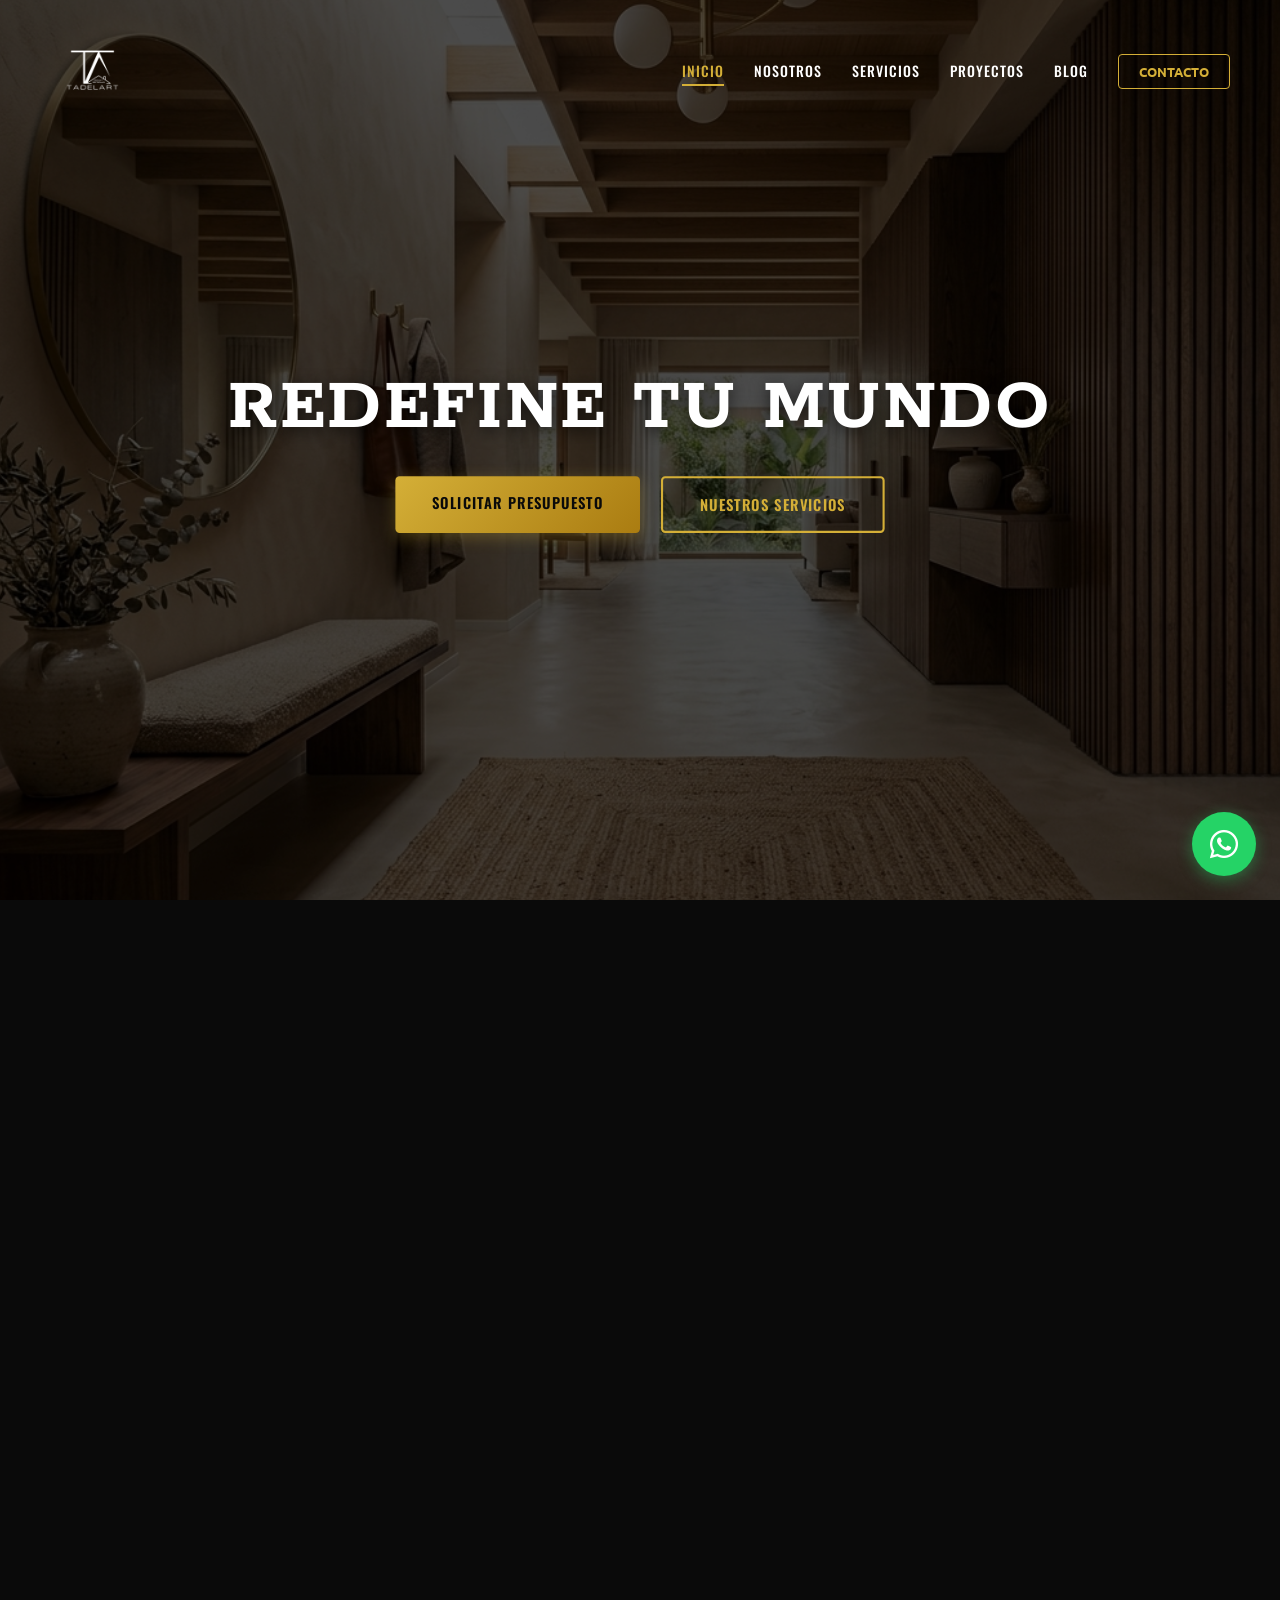
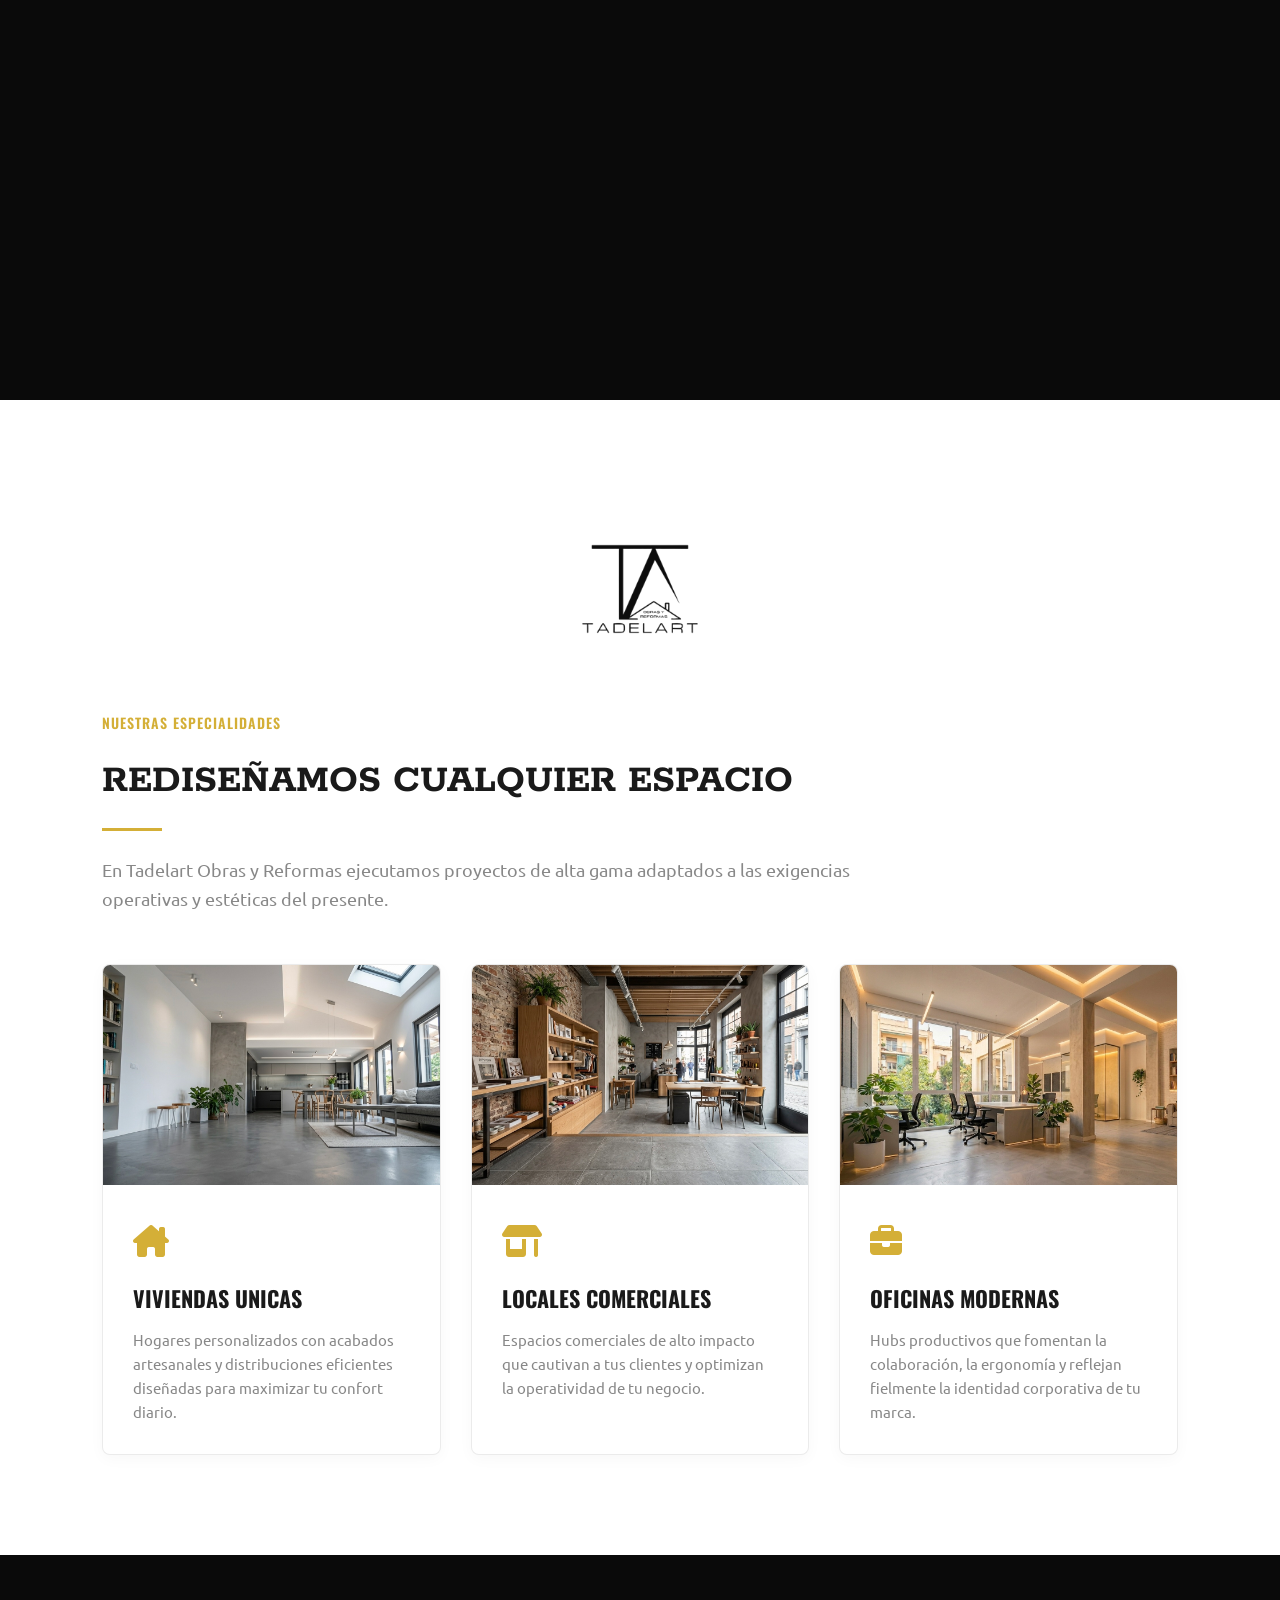
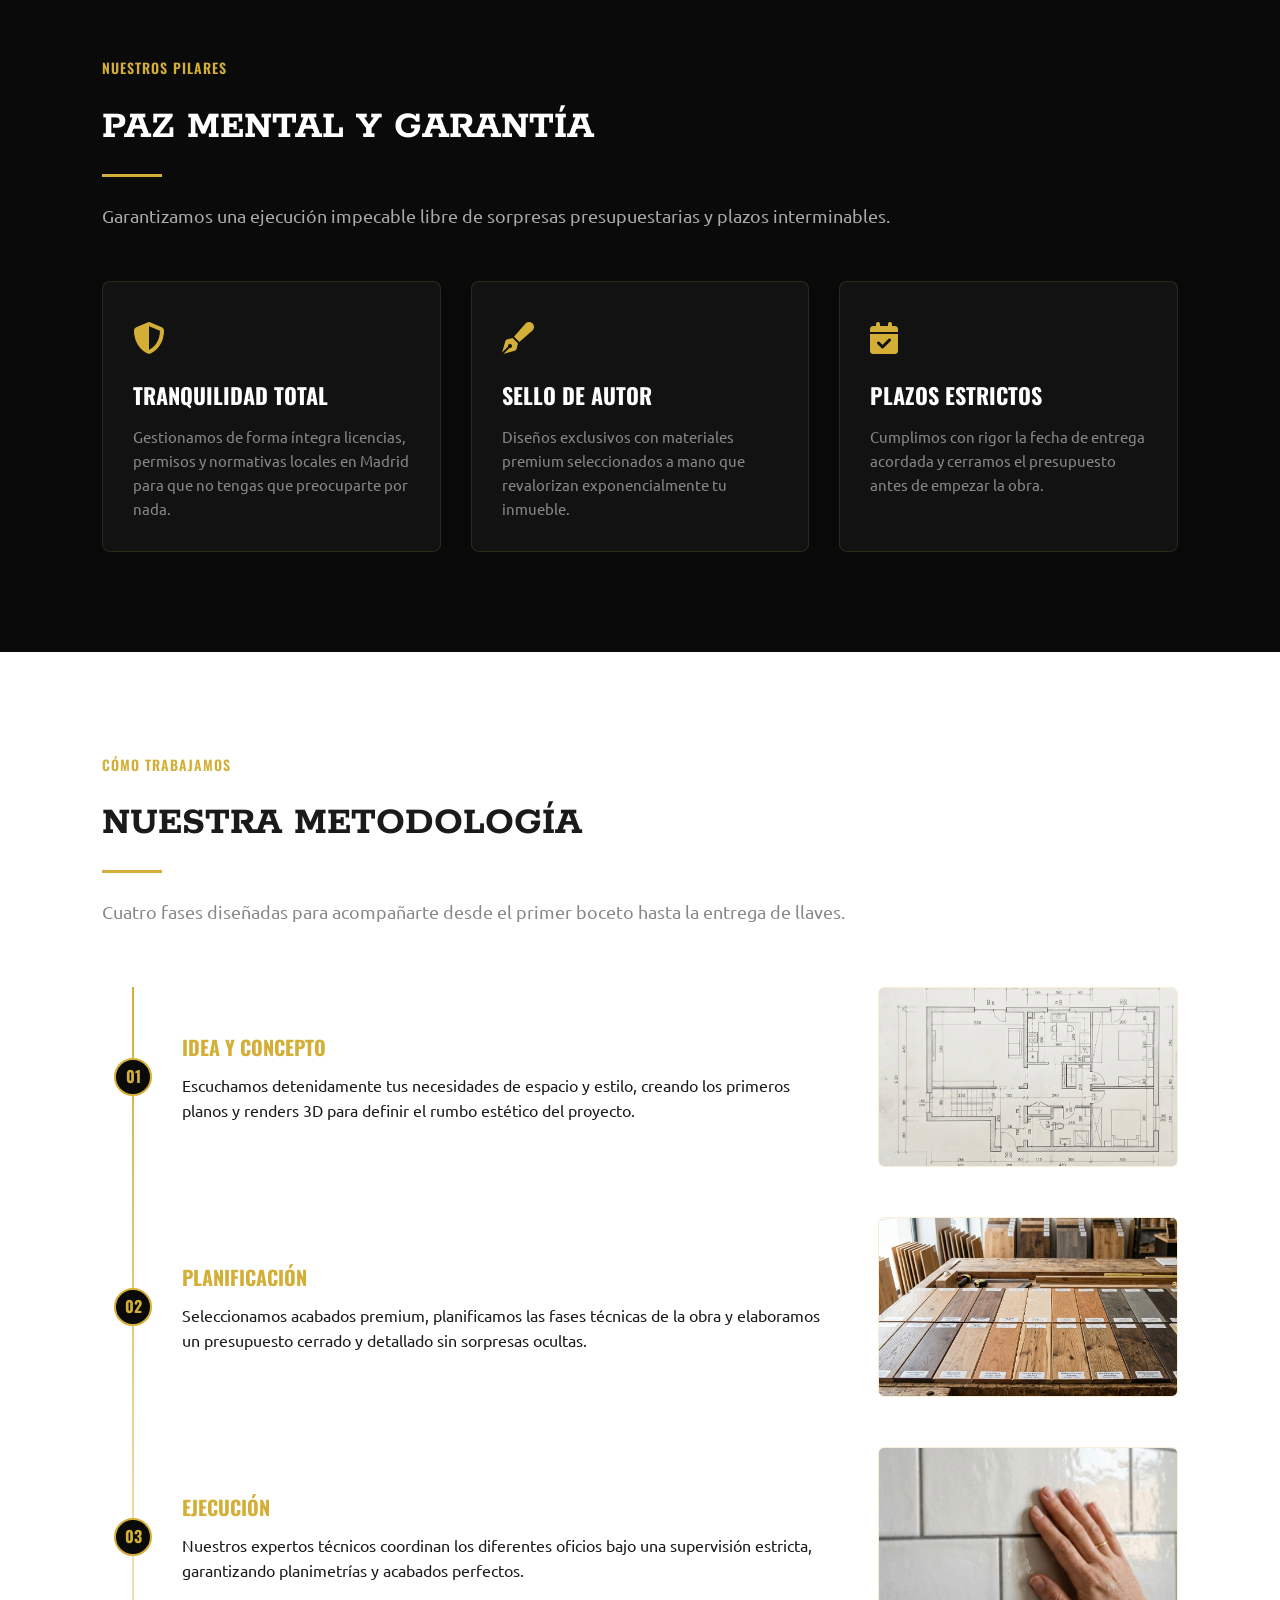
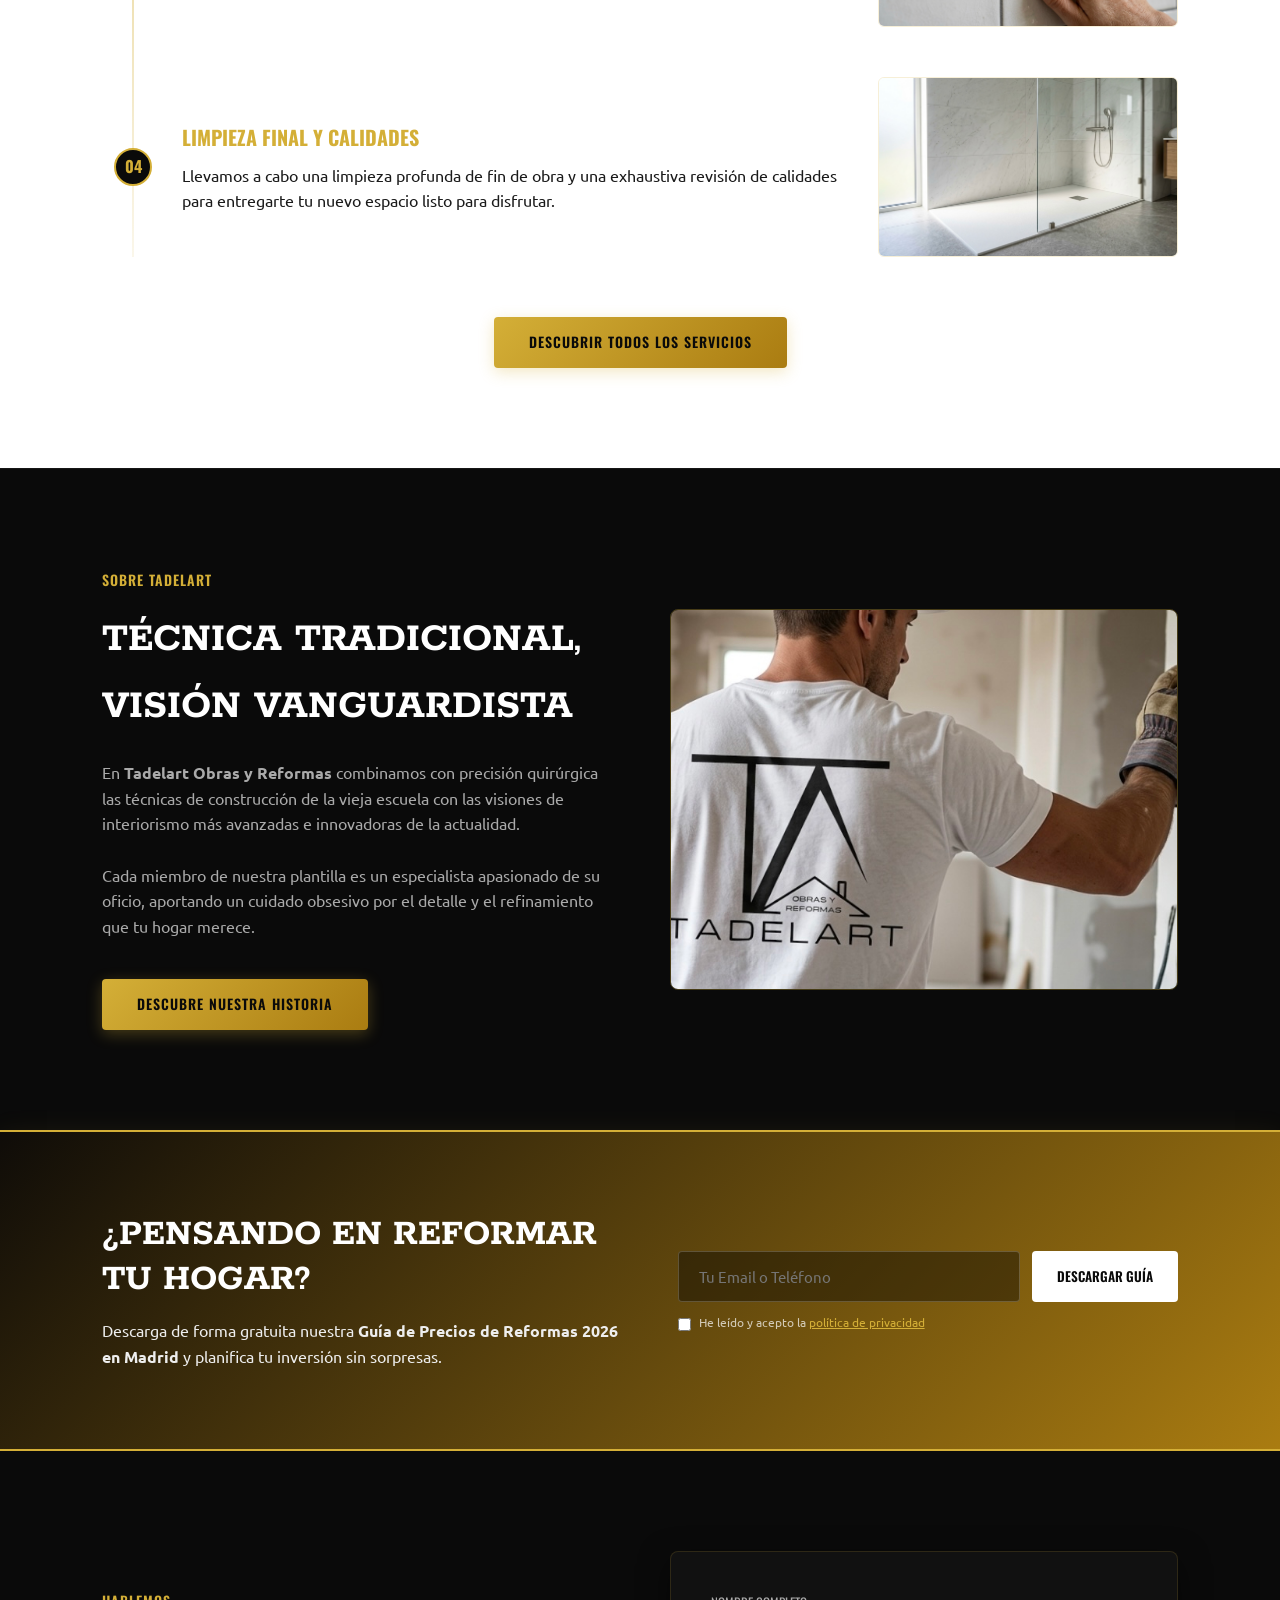
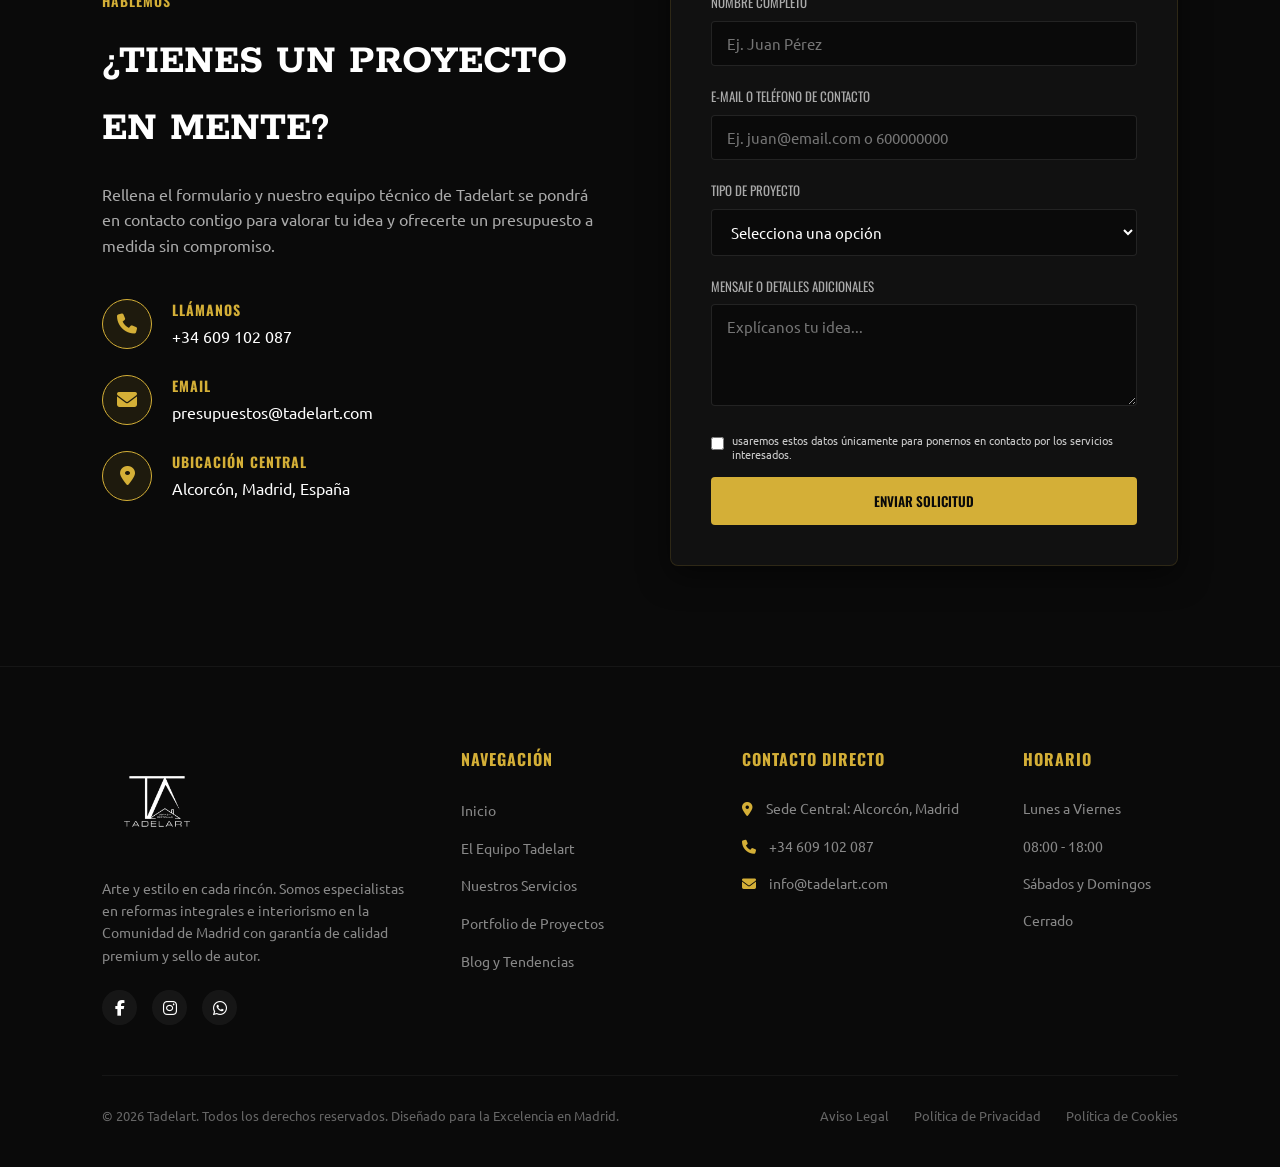
<file: index.html>
<!DOCTYPE html>
<html lang="es">
<head>
  <meta charset="UTF-8">
  <meta name="viewport" content="width=device-width, initial-scale=1.0">
  
  <!-- SEO METATAGS -->
  <title>Tadelart | Experiencia Web Inmersiva | Reformas de Lujo en Madrid</title>
  <meta name="description" content="Especialistas en reformas integrales e interiorismo de lujo en Alcorcón y Madrid. Combinamos técnica artesanal y vanguardia para redefinir tu world.">
  <meta name="robots" content="index, follow">
  <link rel="canonical" href="https://tadelart.com/">
  
  <!-- OPEN GRAPH / FACEBOOK -->
  <meta property="og:type" content="website">
  <meta property="og:title" content="Tadelart | Reformas de Lujo y Diseño de Interiores en Madrid">
  <meta property="og:description" content="Transformamos viviendas y locales con acabados premium y sello de autor en Madrid. Descubre nuestra experiencia interactiva.">
  <meta property="og:image" content="tadelart logo degradado.png">
  <meta property="og:url" content="https://tadelart.com/">
  <meta property="og:site_name" content="Tadelart Obras y Reformas">
  
  <!-- TWITTER -->
  <meta name="twitter:card" content="summary_large_image">
  <meta name="twitter:title" content="Tadelart | Reformas de Lujo en Madrid">
  <meta name="twitter:description" content="Diseño y construcción con plazos cerrados y garantía de calidad premium.">
  <meta name="twitter:image" content="tadelart logo degradado.png">

  <!-- FAVICON -->
  <link rel="icon" type="image/png" href="logo tadelart favicon redondo.png">

  <!-- FONTS & ICONS -->
  <link rel="preconnect" href="https://fonts.googleapis.com">
  <link rel="preconnect" href="https://fonts.gstatic.com" crossorigin>
  <link rel="stylesheet" href="https://cdnjs.cloudflare.com/ajax/libs/font-awesome/6.4.0/css/all.min.css">
  <link rel="stylesheet" href="css/styles.css">
  
  <!-- JSON-LD LOCAL BUSINESS SCHEMA MARKUP -->
  <script type="application/ld+json">
  {
    "@context": "https://schema.org",
    "@type": "HousePainter",
    "name": "Tadelart Obras y Reformas",
    "image": "https://tadelart.com/tadelart%20logo%20degradado.png",
    "@id": "https://tadelart.com/#localbusiness",
    "url": "https://tadelart.com/",
    "telephone": "+34609102087",
    "priceRange": "$$$$",
    "address": {
      "@type": "PostalAddress",
      "streetAddress": "Alcorcón",
      "addressLocality": "Alcorcón",
      "addressRegion": "Madrid",
      "postalCode": "28921",
      "addressCountry": "ES"
    },
    "geo": {
      "@type": "GeoCoordinates",
      "latitude": 40.3423,
      "longitude": -3.8294
    },
    "openingHoursSpecification": {
      "@type": "OpeningHoursSpecification",
      "dayOfWeek": [
        "Monday",
        "Tuesday",
        "Wednesday",
        "Thursday",
        "Friday"
      ],
      "opens": "08:00",
      "closes": "18:00"
    },
    "sameAs": [
      "https://www.facebook.com/tadelart",
      "https://www.instagram.com/tadelart"
    ]
  }
  </script>
</head>
<body>

  <!-- ACTIVE PROGRESS BAR -->
  <div class="progress-bar-container">
    <div class="progress-bar"></div>
  </div>
  <!-- HEADER -->
  <header>
    <a href="index.html" class="logo-container">
      <img src="logo tadelart blanco.png" alt="Tadelart Obras y Reformas Logo">
    </a>
    <div class="menu-toggle">
      <span></span>
      <span></span>
      <span></span>
    </div>
    <ul class="nav-menu">
      <li><a href="index.html" class="nav-link active">Inicio</a></li>
      <li><a href="nosotros.html" class="nav-link">Nosotros</a></li>
      <li><a href="servicios.html" class="nav-link">Servicios</a></li>
      <li><a href="proyectos.html" class="nav-link">Proyectos</a></li>
      <li><a href="blog.html" class="nav-link">Blog</a></li>
      <li><a href="contacto.html" class="nav-btn">Contacto</a></li>
    
      <!-- Mobile menu logo -->
      <li class="mobile-menu-logo-item"><img src="logo tadelart blanco.png" alt="Tadelart Logo"></li></ul>
  </header>

  <div class="scrolly-container" style="height: 400vh;">
    <div class="scrolly-sticky">
      
      <!-- Fixed Hero Elements Overlay -->
      <div class="hero-fixed-overlay">
      </div>

      <!-- Slide 1: Hall Entrada -->
      <div class="scrolly-slide slide-zoom active" style="background-image: url('hall entrada.png');">
        <div class="slide-content">
          <h1>Redefine tu mundo</h1>
          <div class="btn-group">
            <a href="contacto.html" class="btn btn-gold">Solicitar Presupuesto</a>
            <a href="servicios.html" class="btn btn-outline">Nuestros Servicios</a>
          </div>
        </div>
      </div>
      
      <!-- Slide 2: Salón -->
      <div class="scrolly-slide slide-left" style="background-image: url('salon.png');">
        <div class="slide-content">
          <h2>Arte y estilo en cada rincón</h2>
          <div class="btn-group">
            <a href="contacto.html" class="btn btn-gold">Solicitar Presupuesto</a>
            <a href="servicios.html" class="btn btn-outline">Nuestros Servicios</a>
          </div>
        </div>
      </div>
      
      <!-- Slide 3: Cocina -->
      <div class="scrolly-slide slide-up" style="background-image: url('cocina.png');">
        <div class="slide-content">
          <h2>Tu interior como lo sueñas</h2>
          <div class="btn-group">
            <a href="contacto.html" class="btn btn-gold">Solicitar Presupuesto</a>
            <a href="servicios.html" class="btn btn-outline">Nuestros Servicios</a>
          </div>
        </div>
      </div>
      
      <!-- Slide 4: Triple Window -->
      <div class="scrolly-slide slide-zoom triple-window-slide">
        <!-- Pinned absolute title overlay -->
        <div class="slide-content" style="pointer-events: none; z-index: 20;">
          <h2>Reformas integrales de alta calidad</h2>
          <div class="btn-group">
            <a href="contacto.html" class="btn btn-gold">Solicitar Presupuesto</a>
            <a href="servicios.html" class="btn btn-outline">Nuestros Servicios</a>
          </div>
        </div>
        
        <!-- Interactive flexbox triple column layout -->
        <div class="triple-window-container">
          <div class="window-pane" style="background-image: url('dormitorio.png');">
          </div>
          <div class="window-pane" style="background-image: url('baño.png');">
          </div>
          <div class="window-pane" style="background-image: url('piscina.png');">
          </div>
        </div>
      </div>
      
    </div>
  </div>

  <!-- SECTION: AREAS DE TRABAJO -->
  <section class="section-light">
    <div class="container">
      <div class="section-brand-logo">
        <img src="logo tadelart negro fondo transparente.png" alt="Tadelart Obras y Reformas" class="section-logo">
      </div>
      <span class="section-tag">Nuestras Especialidades</span>
      <h2 class="section-title">Rediseñamos cualquier espacio</h2>
      <p class="section-desc">En Tadelart Obras y Reformas ejecutamos proyectos de alta gama adaptados a las exigencias operativas y estéticas del presente.</p>
      
      <div class="grid-container">
        <!-- Card 1: Viviendas -->
        <div class="card">
          <div class="card-img">
            <img src="viviendasunicas.jpg" alt="Reformas de Viviendas en Madrid">
          </div>
          <div class="card-content">
            <div class="card-icon"><i class="fa-solid fa-house-chimney"></i></div>
            <h3>Viviendas Unicas</h3>
            <p>Hogares personalizados con acabados artesanales y distribuciones eficientes diseñadas para maximizar tu confort diario.</p>
          </div>
        </div>
        <!-- Card 2: Locales -->
        <div class="card">
          <div class="card-img">
            <img src="localescomerciales.jpg" alt="Reformas de Locales Comerciales en Alcorcon">
          </div>
          <div class="card-content">
            <div class="card-icon"><i class="fa-solid fa-shop"></i></div>
            <h3>Locales Comerciales</h3>
            <p>Espacios comerciales de alto impacto que cautivan a tus clientes y optimizan la operatividad de tu negocio.</p>
          </div>
        </div>
        <!-- Card 3: Oficinas -->
        <div class="card">
          <div class="card-img">
            <img src="oficinasmodernas.jpg" alt="Reformas de Oficinas Premium">
          </div>
          <div class="card-content">
            <div class="card-icon"><i class="fa-solid fa-briefcase"></i></div>
            <h3>Oficinas Modernas</h3>
            <p>Hubs productivos que fomentan la colaboración, la ergonomía y reflejan fielmente la identidad corporativa de tu marca.</p>
          </div>
        </div>
      </div>
    </div>
  </section>

  <!-- SECTION: CONFIANZA / SELLO DE AUTOR -->
  <section class="section-dark">
    <div class="container">
      <span class="section-tag">Nuestros Pilares</span>
      <h2 class="section-title">Paz Mental y Garantía</h2>
      <p class="section-desc">Garantizamos una ejecución impecable libre de sorpresas presupuestarias y plazos interminables.</p>
      
      <div class="grid-container">
        <!-- Item 1: Tranquilidad -->
        <div class="card">
          <div class="card-content">
            <div class="card-icon"><i class="fa-solid fa-shield-halved"></i></div>
            <h3>Tranquilidad Total</h3>
            <p>Gestionamos de forma íntegra licencias, permisos y normativas locales en Madrid para que no tengas que preocuparte por nada.</p>
          </div>
        </div>
        <!-- Item 2: Sello de Autor -->
        <div class="card">
          <div class="card-content">
            <div class="card-icon"><i class="fa-solid fa-pen-fancy"></i></div>
            <h3>Sello de Autor</h3>
            <p>Diseños exclusivos con materiales premium seleccionados a mano que revalorizan exponencialmente tu inmueble.</p>
          </div>
        </div>
        <!-- Item 3: Plazos Estrictos -->
        <div class="card">
          <div class="card-content">
            <div class="card-icon"><i class="fa-solid fa-calendar-check"></i></div>
            <h3>Plazos Estrictos</h3>
            <p>Cumplimos con rigor la fecha de entrega acordada y cerramos el presupuesto antes de empezar la obra.</p>
          </div>
        </div>
      </div>
    </div>
  </section>

  <!-- SECTION: METODOLOGIA -->
  <section class="section-light">
    <div class="container">
      <span class="section-tag">Cómo Trabajamos</span>
      <h2 class="section-title">Nuestra Metodología</h2>
      <p class="section-desc">Cuatro fases diseñadas para acompañarte desde el primer boceto hasta la entrega de llaves.</p>
      
      <div class="metodologia-linear">
        
        <!-- Step 1 -->
        <div class="metodo-step">
          <div class="metodo-num">01</div>
          <div class="metodo-info">
            <h3>Idea y Concepto</h3>
            <p>Escuchamos detenidamente tus necesidades de espacio y estilo, creando los primeros planos y renders 3D para definir el rumbo estético del proyecto.</p>
          </div>
          <div class="metodo-img">
            <img src="Plano.jpg" alt="Idea y Concepto de Reformas">
          </div>
        </div>
        
        <!-- Step 2 -->
        <div class="metodo-step">
          <div class="metodo-num">02</div>
          <div class="metodo-info">
            <h3>Planificación</h3>
            <p>Seleccionamos acabados premium, planificamos las fases técnicas de la obra y elaboramos un presupuesto cerrado y detallado sin sorpresas ocultas.</p>
          </div>
          <div class="metodo-img">
            <img src="calidades.jpg" alt="Planificación y Presupuesto Cerrado">
          </div>
        </div>
        
        <!-- Step 3 -->
        <div class="metodo-step">
          <div class="metodo-num">03</div>
          <div class="metodo-info">
            <h3>Ejecución</h3>
            <p>Nuestros expertos técnicos coordinan los diferentes oficios bajo una supervisión estricta, garantizando planimetrías y acabados perfectos.</p>
          </div>
          <div class="metodo-img">
            <img src="inspeccion.jpg" alt="Ejecución de Obra Premium">
          </div>
        </div>
        
        <!-- Step 4 -->
        <div class="metodo-step">
          <div class="metodo-num">04</div>
          <div class="metodo-info">
            <h3>Limpieza Final y Calidades</h3>
            <p>Llevamos a cabo una limpieza profunda de fin de obra y una exhaustiva revisión de calidades para entregarte tu nuevo espacio listo para disfrutar.</p>
          </div>
          <div class="metodo-img">
            <img src="Limpieza.jpg" alt="Limpieza Final y Entrega">
          </div>
        </div>
        
      </div>
      
      <div style="text-align: center; margin-top: 50px;">
        <a href="servicios.html" class="btn btn-gold">Descubrir Todos los Servicios</a>
      </div>
    </div>
  </section>

  <!-- SECTION: INTRO NOSOTROS -->
  <section class="section-dark" style="border-top: 1px solid rgba(255,255,255,0.05);">
    <div class="contact-grid">
      <div class="contact-info">
        <span class="section-tag">Sobre Tadelart</span>
        <h2>Técnica Tradicional, Visión Vanguardista</h2>
        <p>En <strong>Tadelart Obras y Reformas</strong> combinamos con precisión quirúrgica las técnicas de construcción de la vieja escuela con las visiones de interiorismo más avanzadas e innovadoras de la actualidad.
        <br><br>
        Cada miembro de nuestra plantilla es un especialista apasionado de su oficio, aportando un cuidado obsesivo por el detalle y el refinamiento que tu hogar merece.</p>
        <div>
          <a href="nosotros.html" class="btn btn-gold">Descubre Nuestra Historia</a>
        </div>
      </div>
      <div style="display: flex; align-items: center; justify-content: center;">
        <div style="border-radius: 8px; overflow: hidden; border: 1px solid rgba(212,175,55,0.3); width: 100%; aspect-ratio: 4/3;">
          <img src="tecnicatradicional.jpg" alt="Interiorismo y Reformas Tadelart" style="width: 100%; height: 100%; object-fit: cover;">
        </div>
      </div>
    </div>
  </section>

  <!-- SECTION: LEAD MAGNET (DORADA DESTACADA) -->
  <section class="lead-magnet-section">
    <div class="lead-container">
      <div class="lead-text">
        <h2>¿Pensando en reformar tu hogar?</h2>
        <p>Descarga de forma gratuita nuestra <strong>Guía de Precios de Reformas 2026 en Madrid</strong> y planifica tu inversión sin sorpresas.</p>
      </div>
      <form class="lead-form">
        <div class="lead-input-group">
          <input type="text" placeholder="Tu Email o Teléfono" required>
          <button type="submit">Descargar Guía</button>
        </div>
        <div class="lead-privacy-check">
          <input type="checkbox" id="lead-privacy" required>
          <label for="lead-privacy">He leído y acepto la <a href="politica-privacidad.html" target="_blank">política de privacidad</a></label>
        </div>
      </form>
    </div>
  </section>

  <!-- SECTION: CONTACTO -->
  <section class="contact-section" id="contacto">
    <div class="contact-grid">
      <div class="contact-info">
        <span class="section-tag">Hablemos</span>
        <h2>¿Tienes un proyecto en mente?</h2>
        <p>Rellena el formulario y nuestro equipo técnico de Tadelart se pondrá en contacto contigo para valorar tu idea y ofrecerte un presupuesto a medida sin compromiso.</p>
        
        <div class="info-item">
          <div class="info-icon"><i class="fa-solid fa-phone"></i></div>
          <div class="info-text">
            <h4>Llámanos</h4>
            <p>+34 609 102 087</p>
          </div>
        </div>
        
        <div class="info-item">
          <div class="info-icon"><i class="fa-solid fa-envelope"></i></div>
          <div class="info-text">
            <h4>Email</h4>
            <p>presupuestos@tadelart.com</p>
          </div>
        </div>

        <div class="info-item">
          <div class="info-icon"><i class="fa-solid fa-location-dot"></i></div>
          <div class="info-text">
            <h4>Ubicación Central</h4>
            <p>Alcorcón, Madrid, España</p>
          </div>
        </div>
      </div>
      
      <div class="contact-form-container">
        <form action="#" method="POST">
          <div class="form-group">
            <label for="name">Nombre Completo</label>
            <input type="text" id="name" required placeholder="Ej. Juan Pérez">
          </div>
          <div class="form-group">
            <label for="contact-info">E-mail o Teléfono de Contacto</label>
            <input type="text" id="contact-info" required placeholder="Ej. juan@email.com o 600000000">
          </div>
          <div class="form-group">
            <label for="project-type">Tipo de Proyecto</label>
            <select id="project-type" required>
              <option value="" disabled selected>Selecciona una opción</option>
              <option value="reforma-integral">Reforma Integral</option>
              <option value="interiorismo">Diseño de Interiores</option>
              <option value="cocina-baño">Cocina o Baño</option>
              <option value="local-oficina">Local u Oficina</option>
            </select>
          </div>
          <div class="form-group">
            <label for="message">Mensaje o Detalles Adicionales</label>
            <textarea id="message" rows="4" placeholder="Explícanos tu idea..."></textarea>
          </div>
          <button type="submit" class="submit-btn">Enviar Solicitud</button>
        </form>
      </div>
    </div>
  </section>

  <!-- FOOTER -->
  <footer>
    <div class="footer-grid">
      <div class="footer-brand">
        <img src="logo tadelart blanco.png" alt="Tadelart Obras y Reformas Logo">
        <p>Arte y estilo en cada rincón. Somos especialistas en reformas integrales e interiorismo en la Comunidad de Madrid con garantía de calidad premium y sello de autor.</p>
        <div class="footer-socials">
          <a href="https://www.facebook.com/tadelart" target="_blank" class="social-icon"><i class="fa-brands fa-facebook-f"></i></a>
          <a href="https://www.instagram.com/tadelart" target="_blank" class="social-icon"><i class="fa-brands fa-instagram"></i></a>
          <a href="https://wa.me/34609102087" target="_blank" class="social-icon"><i class="fa-brands fa-whatsapp"></i></a>
        </div>
      </div>
      <div class="footer-col">
        <h4>Navegación</h4>
        <ul class="footer-links">
          <li><a href="index.html">Inicio</a></li>
          <li><a href="nosotros.html">El Equipo Tadelart</a></li>
          <li><a href="servicios.html">Nuestros Servicios</a></li>
          <li><a href="proyectos.html">Portfolio de Proyectos</a></li>
          <li><a href="blog.html">Blog y Tendencias</a></li>
        </ul>
      </div>
      <div class="footer-col">
        <h4>Contacto Directo</h4>
        <ul class="footer-contact-list">
          <li><i class="fa-solid fa-location-dot" style="color: var(--gold); margin-right: 10px;"></i> Sede Central: Alcorcón, Madrid</li>
          <li><i class="fa-solid fa-phone" style="color: var(--gold); margin-right: 10px;"></i> +34 609 102 087</li>
          <li><i class="fa-solid fa-envelope" style="color: var(--gold); margin-right: 10px;"></i> info@tadelart.com</li>
        </ul>
      </div>
      <div class="footer-col">
        <h4>Horario</h4>
        <ul class="footer-contact-list">
          <li>Lunes a Viernes</li>
          <li>08:00 - 18:00</li>
          <li>Sábados y Domingos</li>
          <li>Cerrado</li>
        </ul>
      </div>
    </div>
    <div class="footer-bottom">
      <p>© 2026 Tadelart. Todos los derechos reservados. Diseñado para la Excelencia en Madrid.</p>
      <div class="footer-legal-links">
        <a href="aviso-legal.html" rel="nofollow">Aviso Legal</a>
        <a href="politica-privacidad.html" rel="nofollow">Política de Privacidad</a>
        <a href="politica-cookies" rel="nofollow">Política de Cookies</a>
      </div>
    </div>
  </footer>

  <!-- FLOATING WHATSAPP BUTTON -->
  <a href="https://wa.me/34609102087?text=Hola,%20acabo%20de%20ver%20la%20web%20de%20Tadelart,%20quisiera%20mas%20informacion." target="_blank" rel="noopener" class="float-wa">
    <i class="fab fa-whatsapp"></i>
  </a>

  <!-- SCRIPTS -->
  <script src="js/script.js"></script>
</body>
</html>
</file>
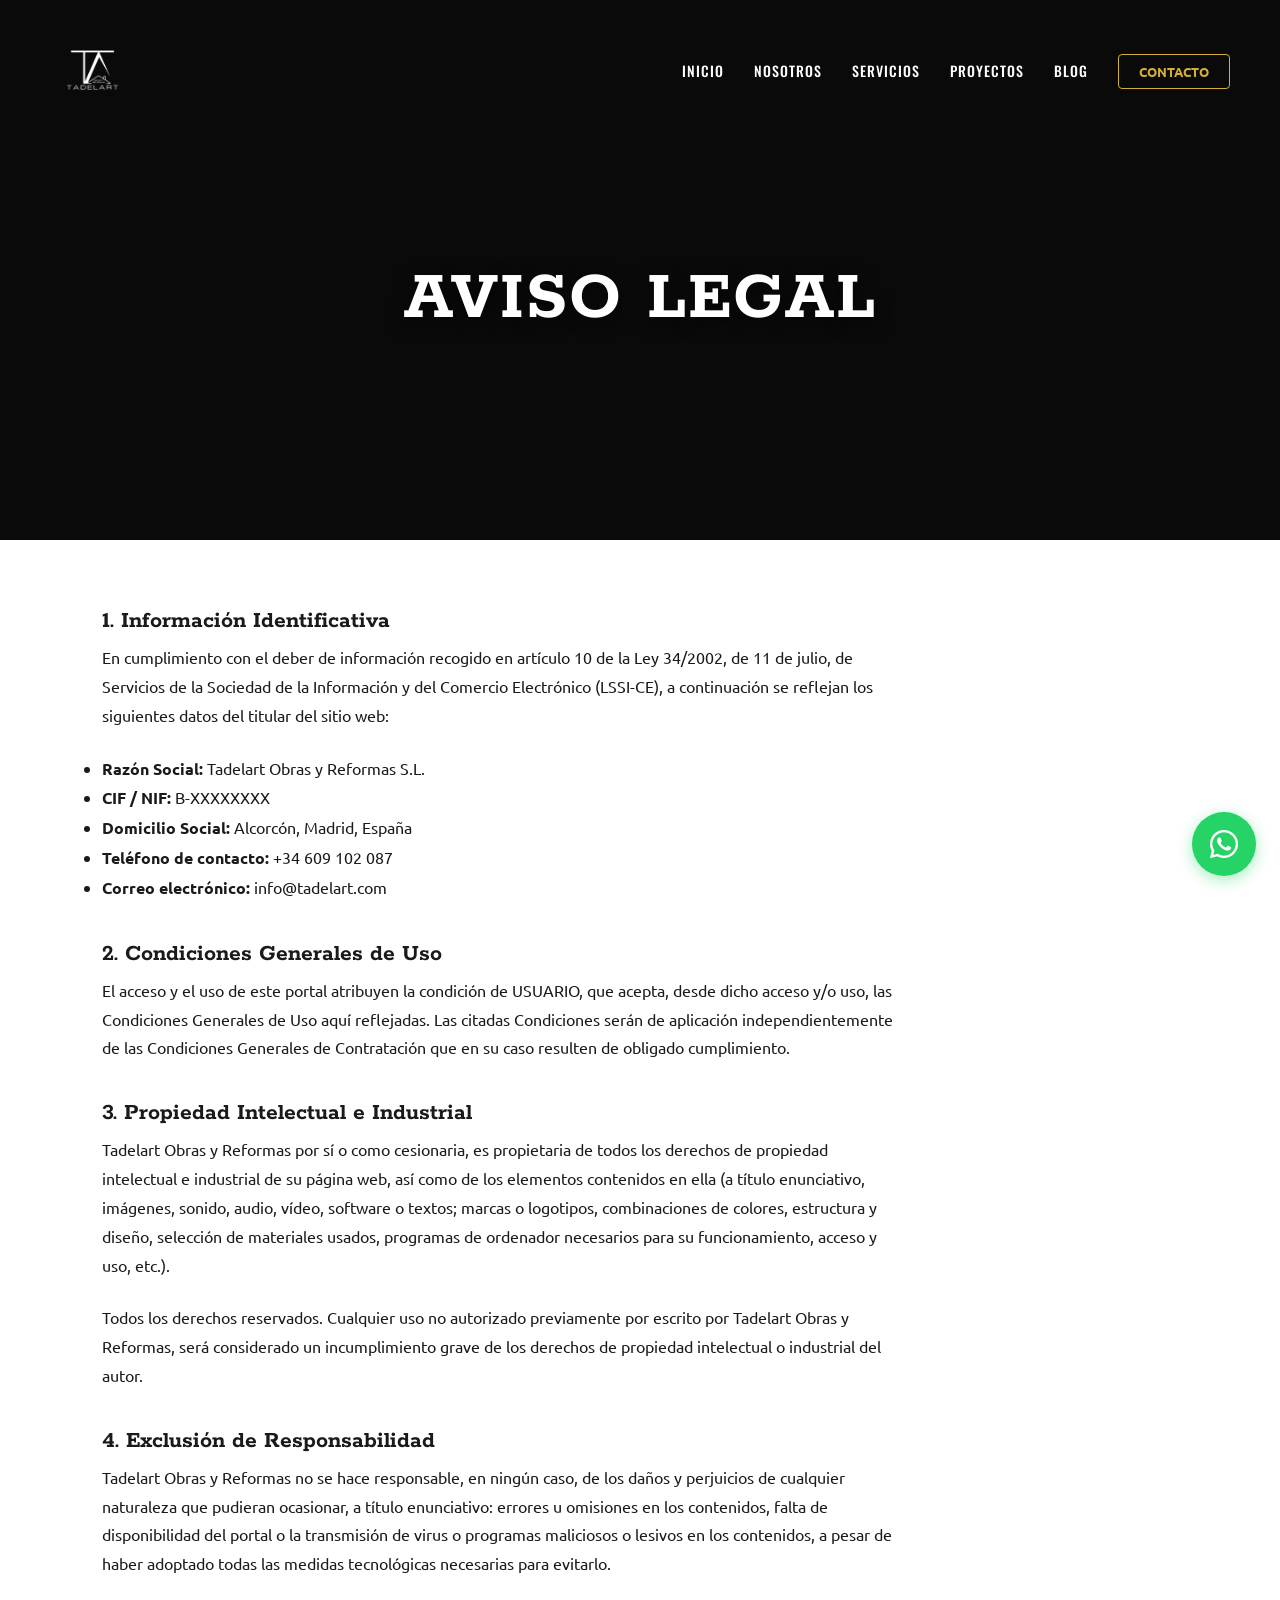
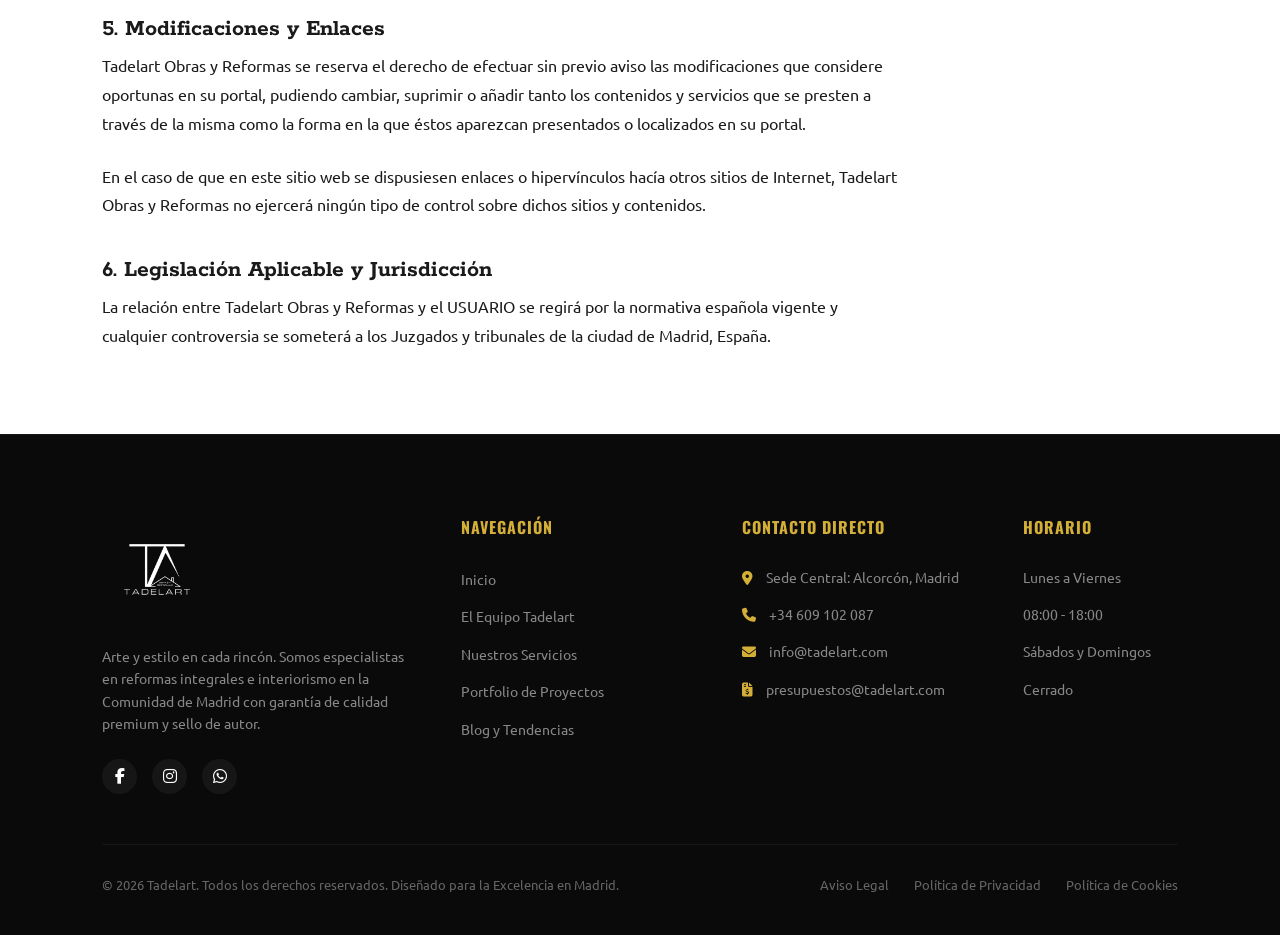
<file: aviso-legal.html>
﻿<!DOCTYPE html>
<html lang="es">
<head>
  <meta charset="UTF-8">
  <meta name="viewport" content="width=device-width, initial-scale=1.0">
  
  <!-- SEO METATAGS -->
  <title>Aviso Legal | Tadelart Obras y Reformas</title>
  <meta name="robots" content="noindex, nofollow">
  
  <!-- FAVICON -->
  <link rel="icon" type="image/png" href="logo tadelart favicon redondo.png">

  <!-- FONTS & ICONS -->
  <link rel="preconnect" href="https://fonts.googleapis.com">
  <link rel="preconnect" href="https://fonts.gstatic.com" crossorigin>
  <link rel="stylesheet" href="https://cdnjs.cloudflare.com/ajax/libs/font-awesome/6.4.0/css/all.min.css">
  <link rel="stylesheet" href="css/styles.css">
</head>
<body>

  <!-- ACTIVE PROGRESS BAR -->
  <div class="progress-bar-container">
    <div class="progress-bar"></div>
  </div>

  <!-- HEADER -->
  <header>
    <a href="/" class="logo-container">
      <img src="logo tadelart blanco.png" alt="Tadelart Obras y Reformas Logo">
    </a>
    <div class="menu-toggle">
      <span></span>
      <span></span>
      <span></span>
    </div>
    <ul class="nav-menu">
      <li><a href="/" class="nav-link">Inicio</a></li>
      <li><a href="/nosotros" class="nav-link">Nosotros</a></li>
      <li><a href="/servicios" class="nav-link">Servicios</a></li>
      <li><a href="/proyectos" class="nav-link">Proyectos</a></li>
      <li><a href="/blog" class="nav-link">Blog</a></li>
      <li><a href="/contacto" class="nav-btn">Contacto</a></li>
    
      <!-- Mobile menu logo -->
      <li class="mobile-menu-logo-item"><img src="logo tadelart blanco.png" alt="Tadelart Logo"></li></ul>
  </header>

  <!-- HERO SIMPLE -->
  <section class="hero-simple">
    <div class="hero-simple-content">
      <h1>Aviso Legal</h1>
    </div>
  </section>

  <!-- LEGAL CONTENT -->
  <section class="section-light" style="padding-top: 60px; padding-bottom: 60px;">
    <div class="container" style="max-width: 800px; line-height: 1.8;">
      
      <h2>1. Información Identificativa</h2>
      <p>En cumplimiento con el deber de información recogido en artículo 10 de la Ley 34/2002, de 11 de julio, de Servicios de la Sociedad de la Información y del Comercio Electrónico (LSSI-CE), a continuación se reflejan los siguientes datos del titular del sitio web:</p>
      <ul>
        <li><strong>Razón Social:</strong> Tadelart Obras y Reformas S.L.</li>
        <li><strong>CIF / NIF:</strong> B-XXXXXXXX</li>
        <li><strong>Domicilio Social:</strong> Alcorcón, Madrid, España</li>
        <li><strong>Teléfono de contacto:</strong> +34 609 102 087</li>
        <li><strong>Correo electrónico:</strong> info@tadelart.com</li>
      </ul>

      <h2 style="margin-top: 30px;">2. Condiciones Generales de Uso</h2>
      <p>El acceso y el uso de este portal atribuyen la condición de USUARIO, que acepta, desde dicho acceso y/o uso, las Condiciones Generales de Uso aquí reflejadas. Las citadas Condiciones serán de aplicación independientemente de las Condiciones Generales de Contratación que en su caso resulten de obligado cumplimiento.</p>

      <h2 style="margin-top: 30px;">3. Propiedad Intelectual e Industrial</h2>
      <p>Tadelart Obras y Reformas por sí o como cesionaria, es propietaria de todos los derechos de propiedad intelectual e industrial de su página web, así como de los elementos contenidos en ella (a título enunciativo, imágenes, sonido, audio, vídeo, software o textos; marcas o logotipos, combinaciones de colores, estructura y diseño, selección de materiales usados, programas de ordenador necesarios para su funcionamiento, acceso y uso, etc.).</p>
      <p>Todos los derechos reservados. Cualquier uso no autorizado previamente por escrito por Tadelart Obras y Reformas, será considerado un incumplimiento grave de los derechos de propiedad intelectual o industrial del autor.</p>

      <h2 style="margin-top: 30px;">4. Exclusión de Responsabilidad</h2>
      <p>Tadelart Obras y Reformas no se hace responsable, en ningún caso, de los daños y perjuicios de cualquier naturaleza que pudieran ocasionar, a título enunciativo: errores u omisiones en los contenidos, falta de disponibilidad del portal o la transmisión de virus o programas maliciosos o lesivos en los contenidos, a pesar de haber adoptado todas las medidas tecnológicas necesarias para evitarlo.</p>

      <h2 style="margin-top: 30px;">5. Modificaciones y Enlaces</h2>
      <p>Tadelart Obras y Reformas se reserva el derecho de efectuar sin previo aviso las modificaciones que considere oportunas en su portal, pudiendo cambiar, suprimir o añadir tanto los contenidos y servicios que se presten a través de la misma como la forma en la que éstos aparezcan presentados o localizados en su portal.</p>
      <p>En el caso de que en este sitio web se dispusiesen enlaces o hipervínculos hacía otros sitios de Internet, Tadelart Obras y Reformas no ejercerá ningún tipo de control sobre dichos sitios y contenidos.</p>

      <h2 style="margin-top: 30px;">6. Legislación Aplicable y Jurisdicción</h2>
      <p>La relación entre Tadelart Obras y Reformas y el USUARIO se regirá por la normativa española vigente y cualquier controversia se someterá a los Juzgados y tribunales de la ciudad de Madrid, España.</p>

    </div>
  </section>

  <!-- FOOTER -->
  <footer>
    <div class="footer-grid">
      <div class="footer-brand">
        <img src="logo tadelart blanco.png" alt="Tadelart Obras y Reformas Logo">
        <p>Arte y estilo en cada rincón. Somos especialistas en reformas integrales e interiorismo en la Comunidad de Madrid con garantía de calidad premium y sello de autor.</p>
        <div class="footer-socials">
          <a href="https://www.facebook.com/tadelart" target="_blank" class="social-icon"><i class="fa-brands fa-facebook-f"></i></a>
          <a href="https://www.instagram.com/tadelart" target="_blank" class="social-icon"><i class="fa-brands fa-instagram"></i></a>
          <a href="https://wa.me/34609102087" target="_blank" class="social-icon"><i class="fa-brands fa-whatsapp"></i></a>
        </div>
      </div>
      <div class="footer-col">
        <h4>Navegación</h4>
        <ul class="footer-links">
          <li><a href="/">Inicio</a></li>
          <li><a href="/nosotros">El Equipo Tadelart</a></li>
          <li><a href="/servicios">Nuestros Servicios</a></li>
          <li><a href="/proyectos">Portfolio de Proyectos</a></li>
          <li><a href="/blog">Blog y Tendencias</a></li>
        </ul>
      </div>
      <div class="footer-col">
        <h4>Contacto Directo</h4>
        <ul class="footer-contact-list">
          <li><i class="fa-solid fa-location-dot" style="color: var(--gold); margin-right: 10px;"></i> Sede Central: Alcorcón, Madrid</li>
          <li><i class="fa-solid fa-phone" style="color: var(--gold); margin-right: 10px;"></i> +34 609 102 087</li>
          <li><i class="fa-solid fa-envelope" style="color: var(--gold); margin-right: 10px;"></i> info@tadelart.com</li>
          <li><i class="fa-solid fa-file-invoice-dollar" style="color: var(--gold); margin-right: 10px;"></i> presupuestos@tadelart.com</li>
        </ul>
      </div>
      <div class="footer-col">
        <h4>Horario</h4>
        <ul class="footer-contact-list">
          <li>Lunes a Viernes</li>
          <li>08:00 - 18:00</li>
          <li>Sábados y Domingos</li>
          <li>Cerrado</li>
        </ul>
      </div>
    </div>
    <div class="footer-bottom">
      <p>© 2026 Tadelart. Todos los derechos reservados. Diseñado para la Excelencia en Madrid.</p>
      <div class="footer-legal-links">
        <a href="/aviso-legal" rel="nofollow">Aviso Legal</a>
        <a href="/politica-privacidad" rel="nofollow">Política de Privacidad</a>
        <a href="/politica-cookies" rel="nofollow">Política de Cookies</a>
      </div>
    </div>
  </footer>

  <!-- FLOATING WHATSAPP BUTTON -->
  <a href="https://wa.me/34609102087?text=Hola,%20acabo%20de%20ver%20la%20web%20de%20Tadelart,%20quisiera%20mas%20informacion." target="_blank" rel="noopener" class="float-wa">
    <i class="fab fa-whatsapp"></i>
  </a>

  <!-- SCRIPTS -->
  <script src="js/script.js"></script>
</body>
</html>
</file>
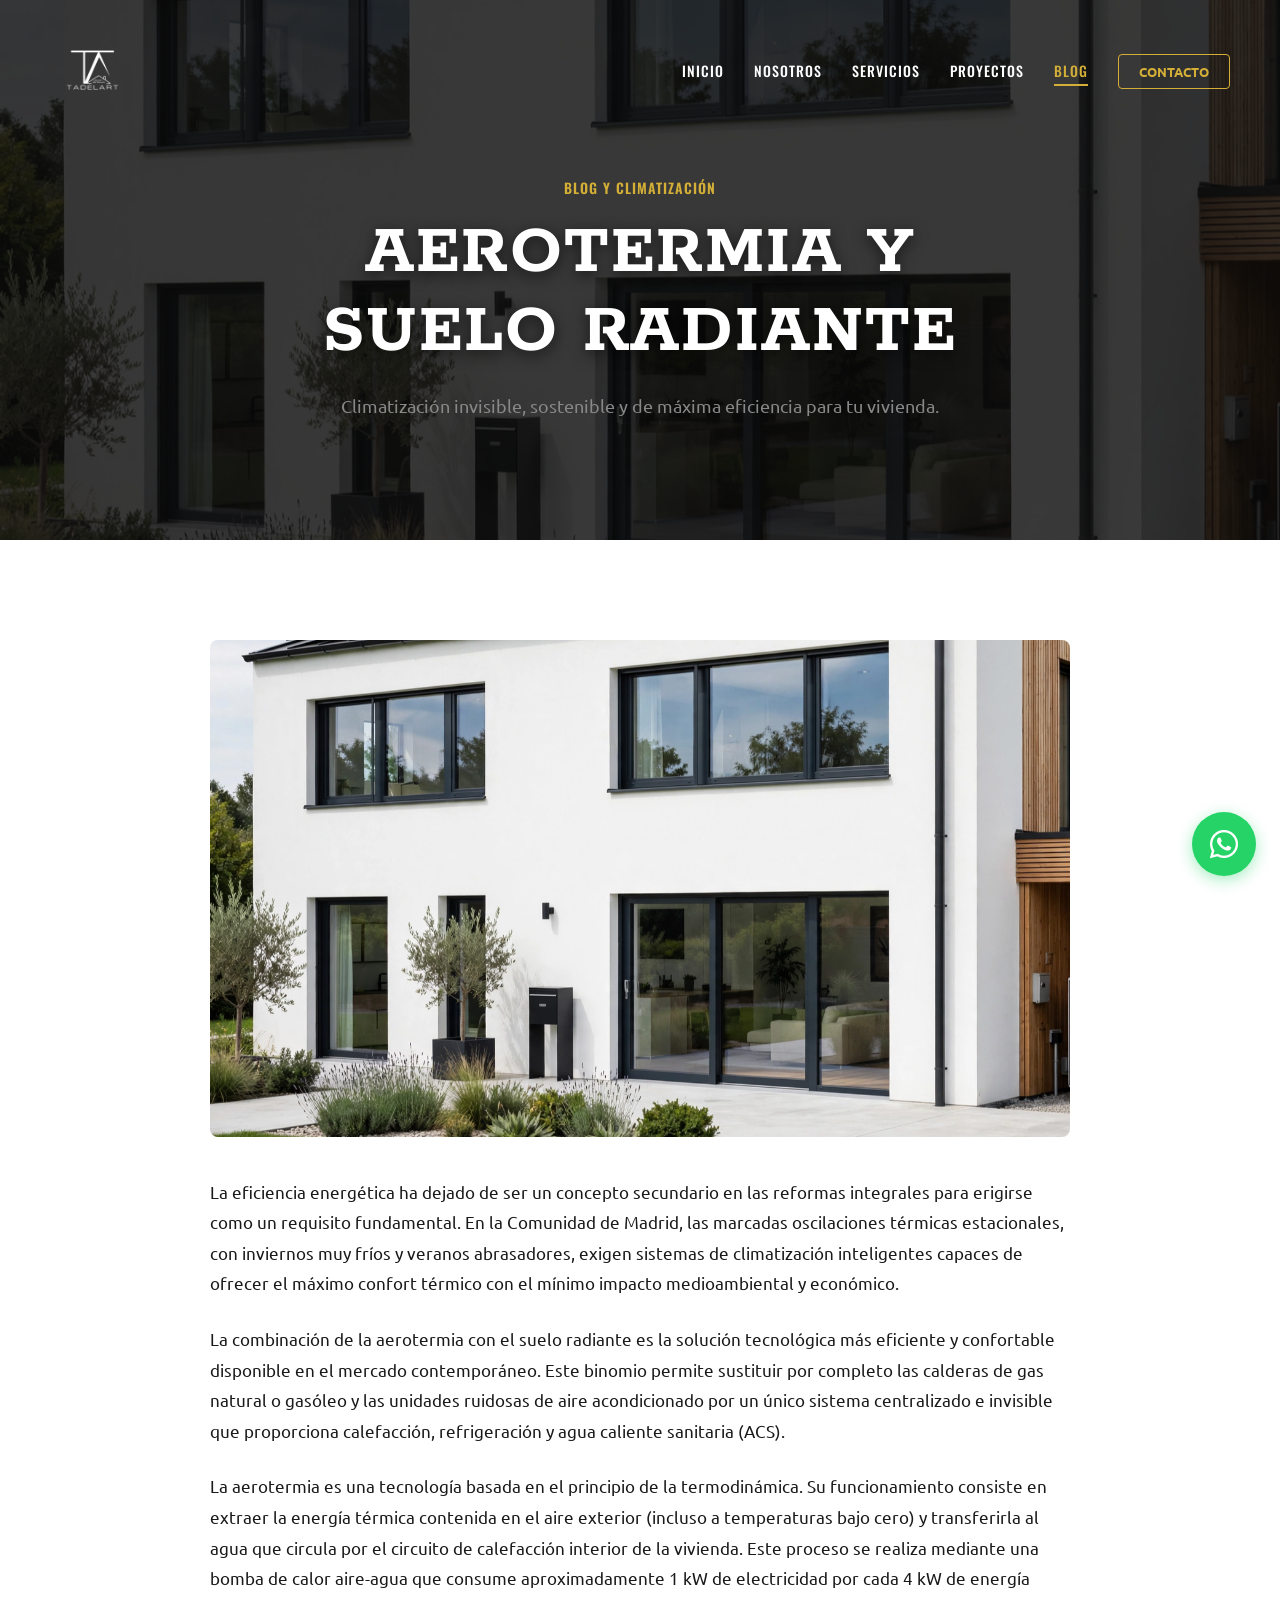
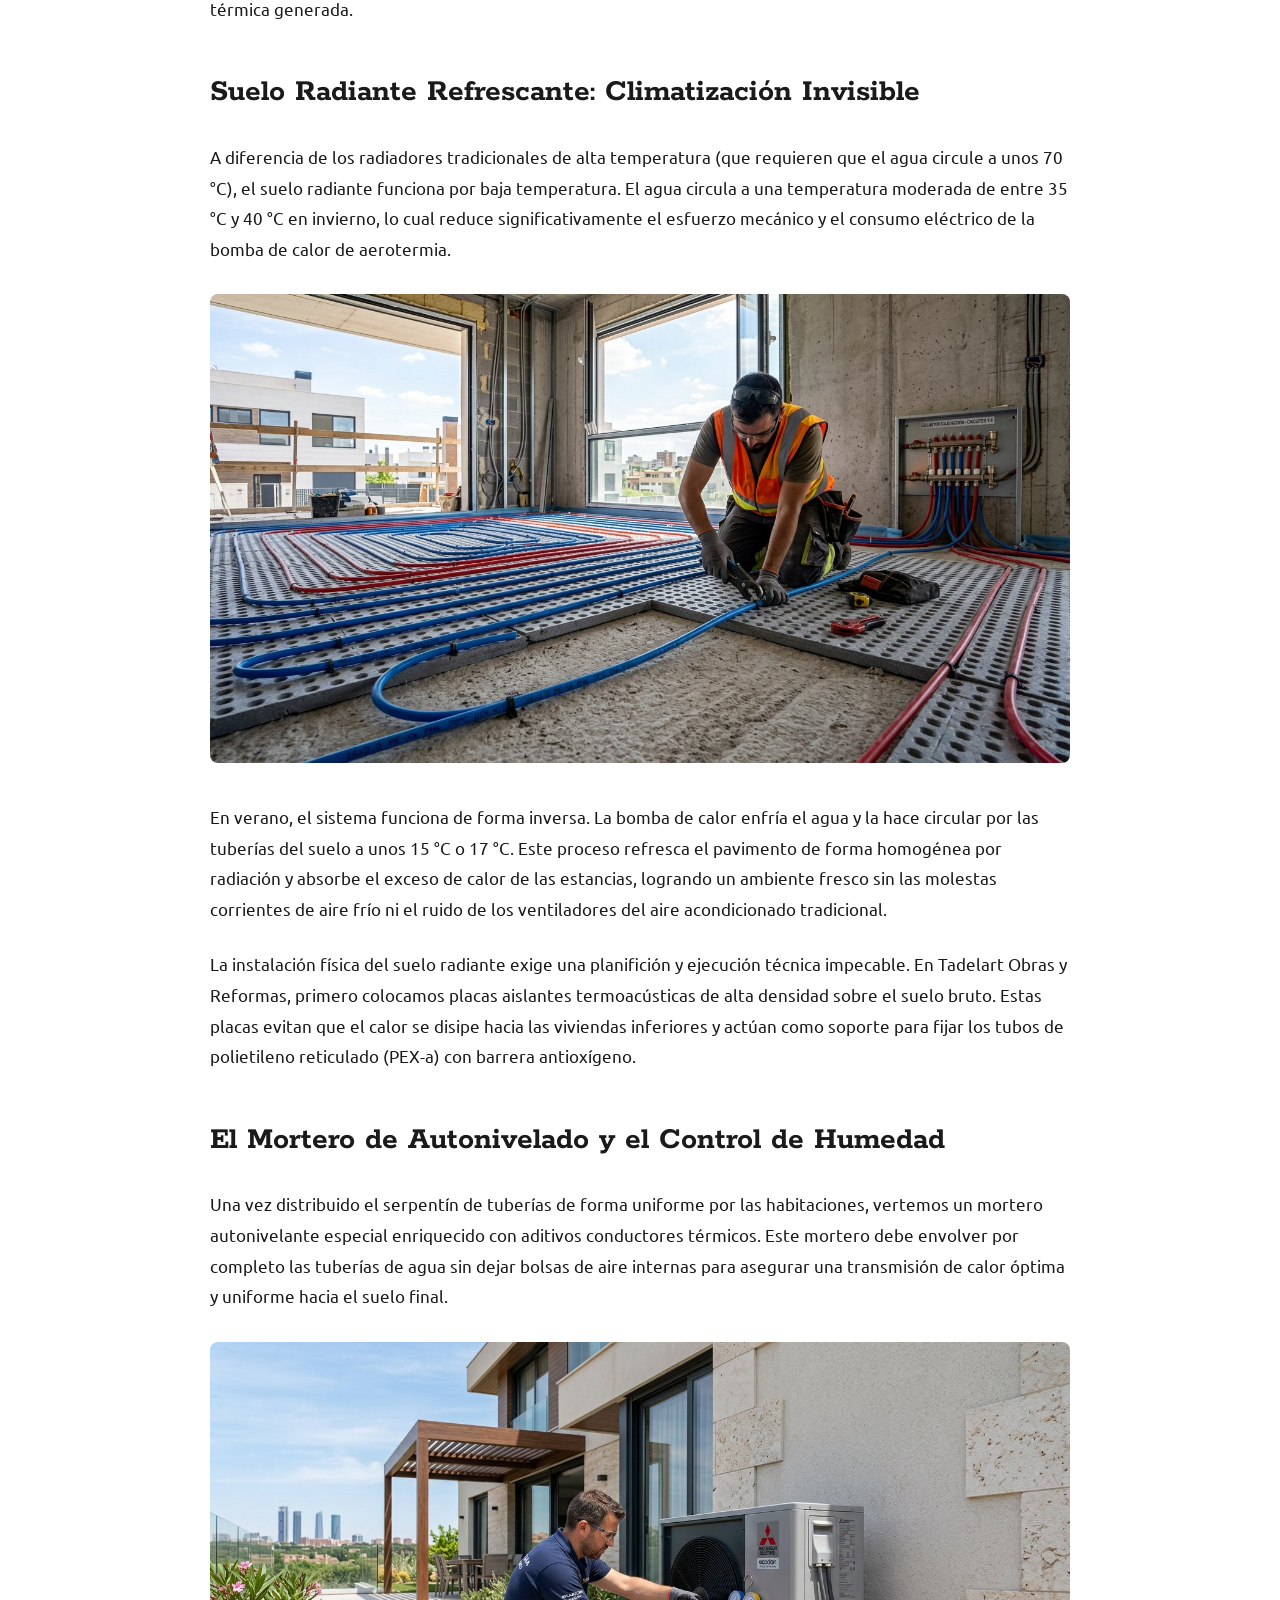
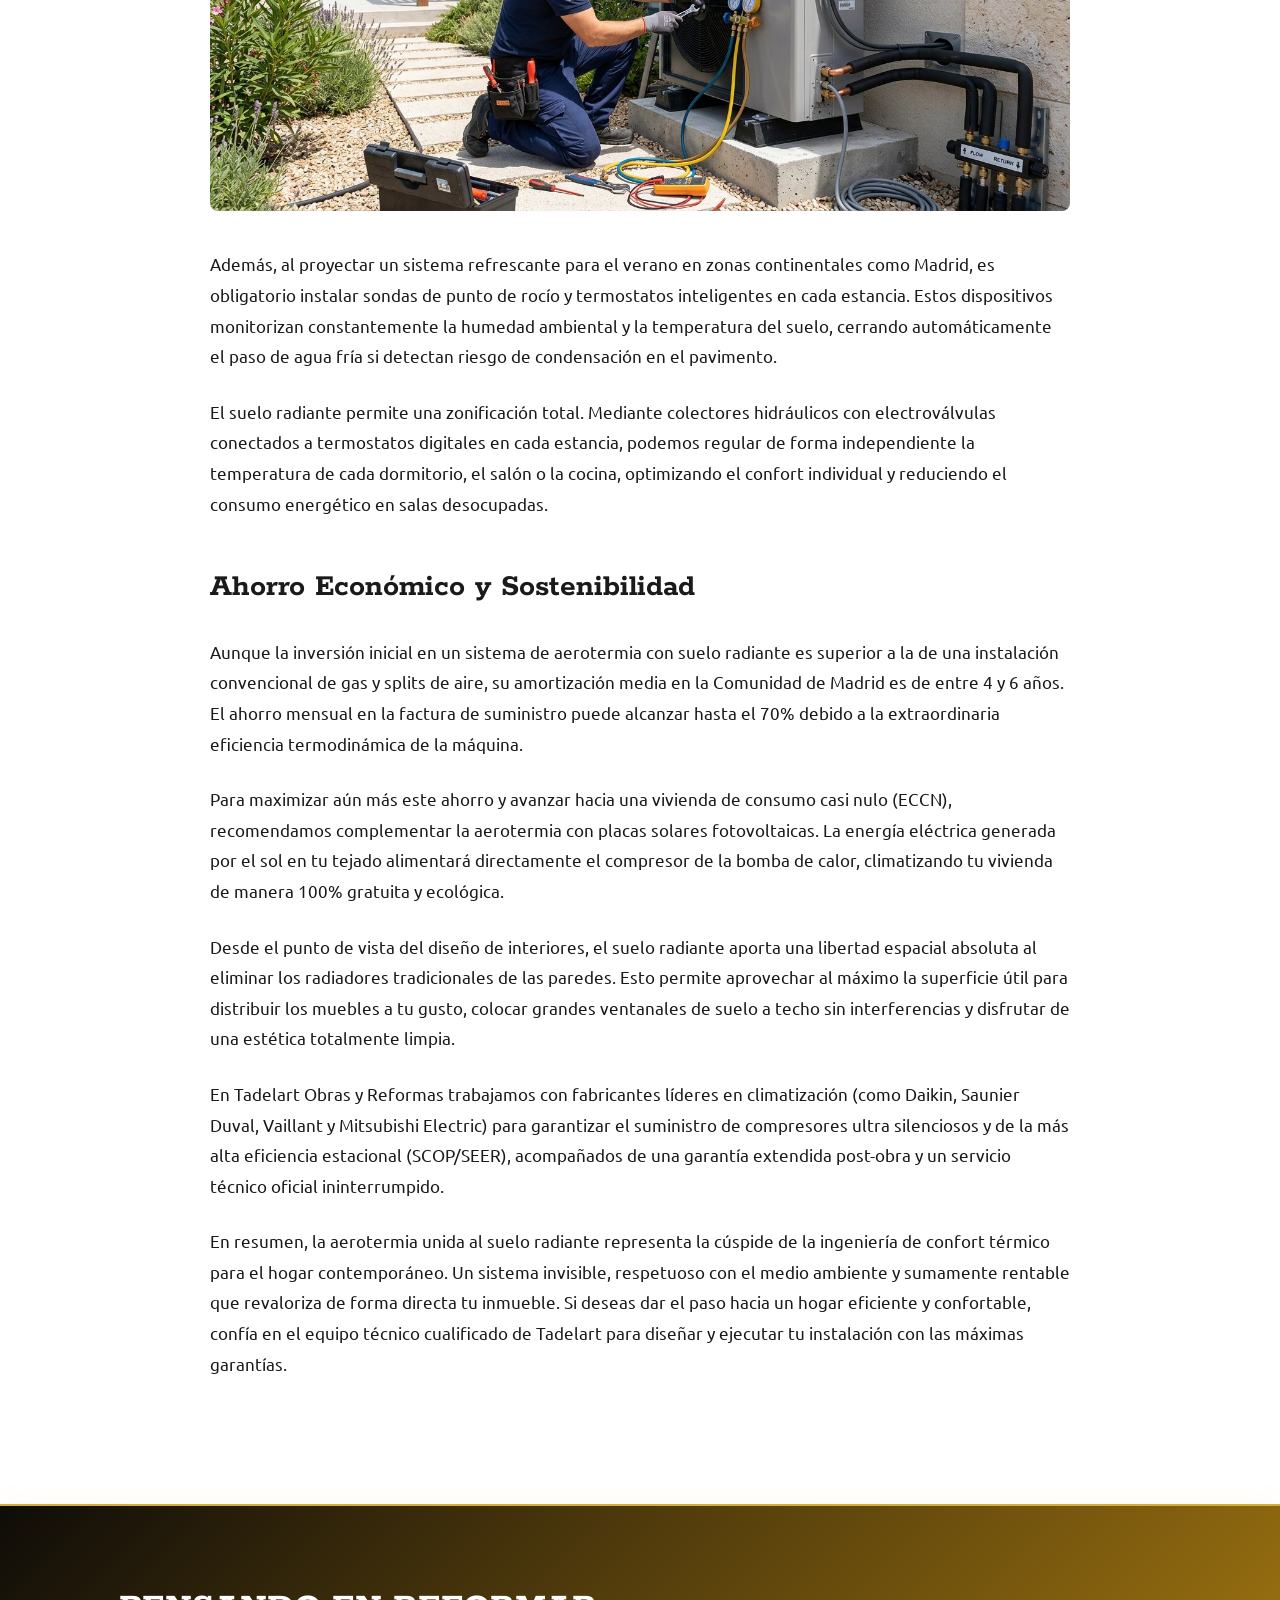
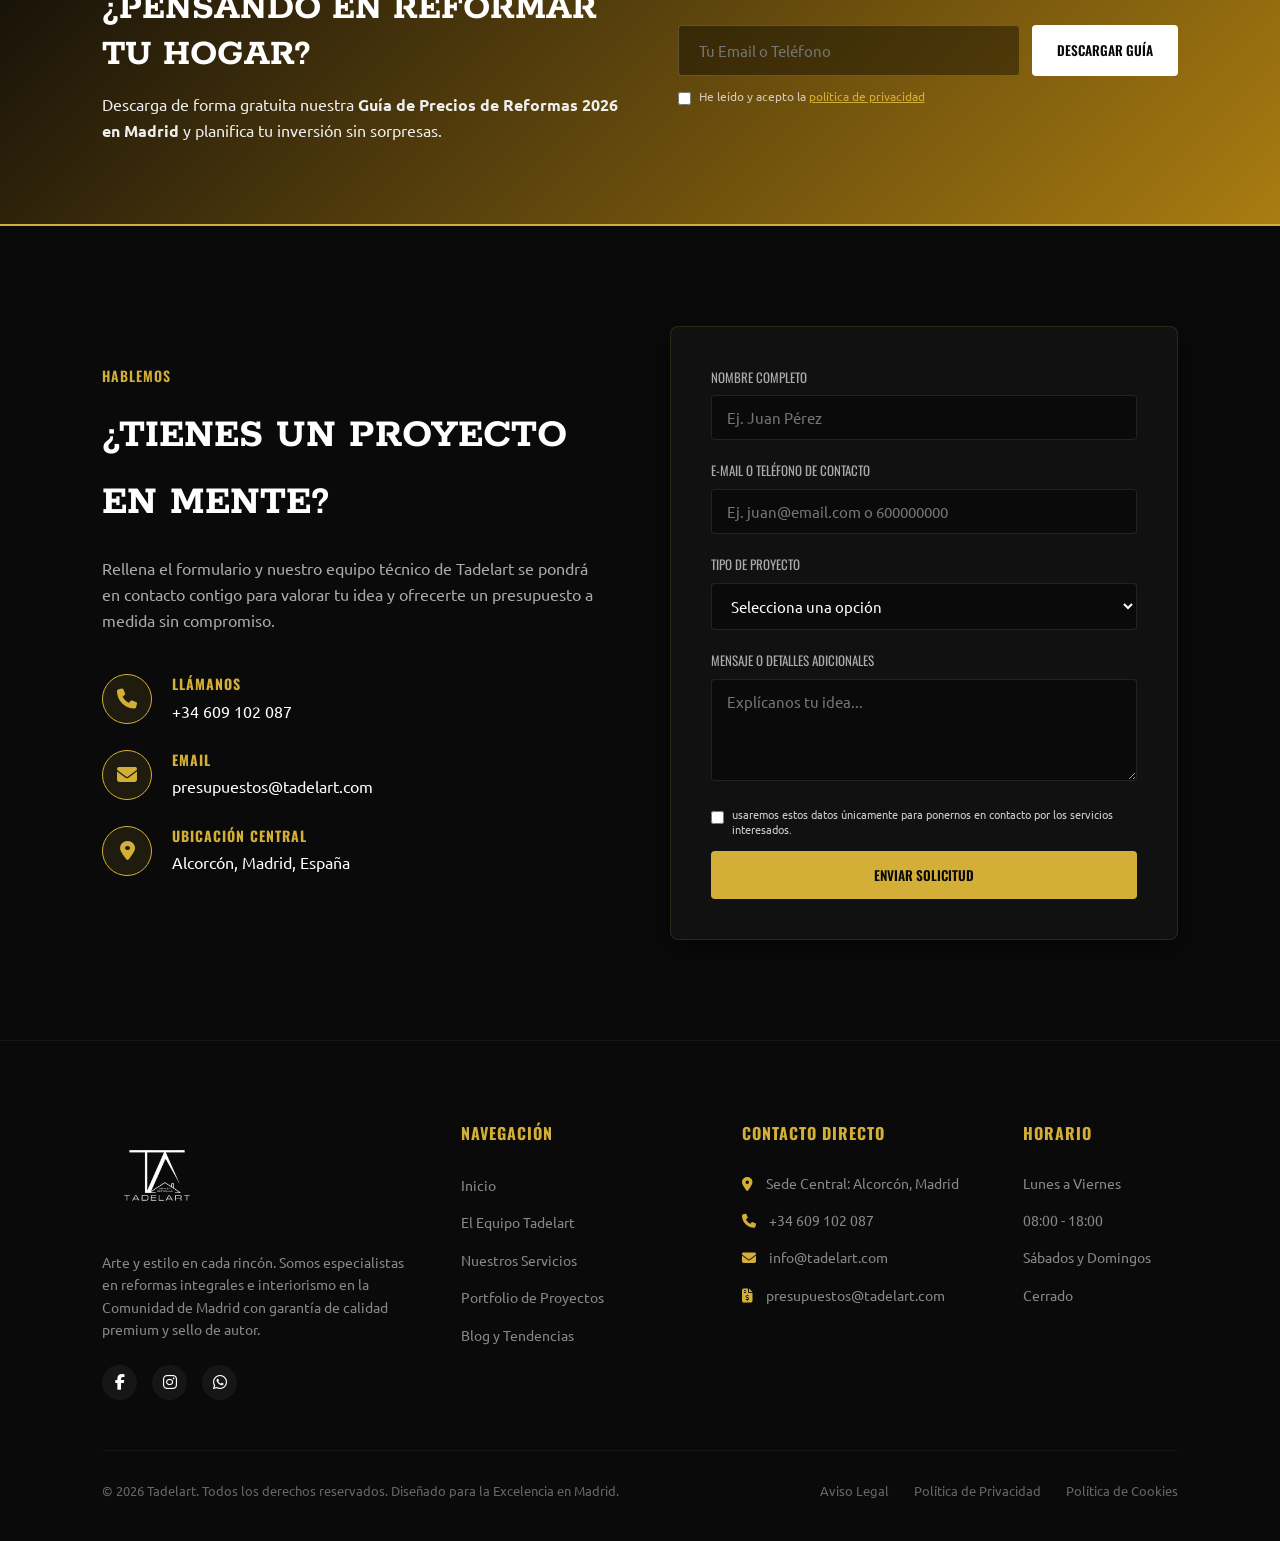
<file: blog-eficiencia-aerotermia.html>
<!DOCTYPE html>
<html lang="es">
<head>
  <meta charset="UTF-8">
  <meta name="viewport" content="width=device-width, initial-scale=1.0">
  
  <!-- SEO METATAGS -->
  <title>Aerotermia y Suelo Radiante en Madrid | Tadelart Blog</title>
  <meta name="description" content="Guía técnica sobre aerotermia y suelo radiante refrescante. Ahorra hasta el 70% en tus facturas de calefacción y climatización en Madrid.">
  <meta name="robots" content="index, follow">
  <link rel="canonical" href="https://tadelart.com/blog-eficiencia-aerotermia">
  
  <!-- OPEN GRAPH -->
  <meta property="og:type" content="article">
  <meta property="og:title" content="Aerotermia y Suelo Radiante: Ahorro Energético de hasta el 70%">
  <meta property="og:description" content="La climatización inteligente e invisible para reformas premium en Madrid.">
  <meta property="og:image" content="cocina.png">
  <meta property="og:url" content="https://tadelart.com/blog-eficiencia-aerotermia">
  <meta property="og:site_name" content="Tadelart Obras y Reformas">

  <!-- FAVICON -->
  <link rel="icon" type="image/png" href="logo tadelart favicon redondo.png">

  <!-- FONTS & ICONS -->
  <link rel="preconnect" href="https://fonts.googleapis.com">
  <link rel="preconnect" href="https://fonts.gstatic.com" crossorigin>
  <link rel="stylesheet" href="https://cdnjs.cloudflare.com/ajax/libs/font-awesome/6.4.0/css/all.min.css">
  <link rel="stylesheet" href="css/styles.css">
</head>
<body>

  <!-- ACTIVE PROGRESS BAR -->
  <div class="progress-bar-container">
    <div class="progress-bar"></div>
  </div>

  <!-- HEADER -->
  <header>
    <a href="" class="logo-container">
      <img src="logo tadelart blanco.png" alt="Tadelart Obras y Reformas Logo">
    </a>
    <div class="menu-toggle">
      <span></span>
      <span></span>
      <span></span>
    </div>
    <ul class="nav-menu">
      <li><a href="" class="nav-link">Inicio</a></li>
      <li><a href="nosotros" class="nav-link">Nosotros</a></li>
      <li><a href="servicios" class="nav-link">Servicios</a></li>
      <li><a href="proyectos" class="nav-link">Proyectos</a></li>
      <li><a href="blog" class="nav-link active">Blog</a></li>
      <li><a href="contacto" class="nav-btn">Contacto</a></li>
    
      <!-- Mobile menu logo -->
      <li class="mobile-menu-logo-item"><img src="logo tadelart blanco.png" alt="Tadelart Logo"></li></ul>
  </header>

  <!-- HERO SIMPLE -->
  <section class="hero-simple" style="background-image: url('blog-card4.png');">
    <div class="hero-simple-content">
      <span class="section-tag">Blog y Climatización</span>
      <h1>Aerotermia y Suelo Radiante</h1>
      <p>Climatización invisible, sostenible y de máxima eficiencia para tu vivienda.</p>
    </div>
  </section>

  <!-- POST ARTICLE -->
  <div class="blog-post-container">
    <article class="blog-post-body">
      
      <div class="blog-post-main-img">
        <img src="blog-card4.png" alt="Instalación de aerotermia y reformas sostenibles por Tadelart">
      </div>
      
      <p>La eficiencia energética ha dejado de ser un concepto secundario en las reformas integrales para erigirse como un requisito fundamental. En la Comunidad de Madrid, las marcadas oscilaciones térmicas estacionales, con inviernos muy fríos y veranos abrasadores, exigen sistemas de climatización inteligentes capaces de ofrecer el máximo confort térmico con el mínimo impacto medioambiental y económico.</p>
      
      <p>La combinación de la aerotermia con el suelo radiante es la solución tecnológica más eficiente y confortable disponible en el mercado contemporáneo. Este binomio permite sustituir por completo las calderas de gas natural o gasóleo y las unidades ruidosas de aire acondicionado por un único sistema centralizado e invisible que proporciona calefacción, refrigeración y agua caliente sanitaria (ACS).</p>
      
      <p>La aerotermia es una tecnología basada en el principio de la termodinámica. Su funcionamiento consiste en extraer la energía térmica contenida en el aire exterior (incluso a temperaturas bajo cero) y transferirla al agua que circula por el circuito de calefacción interior de la vivienda. Este proceso se realiza mediante una bomba de calor aire-agua que consume aproximadamente 1 kW de electricidad por cada 4 kW de energía térmica generada.</p>
      
      <h2>Suelo Radiante Refrescante: Climatización Invisible</h2>
      
      <p>A diferencia de los radiadores tradicionales de alta temperatura (que requieren que el agua circule a unos 70 °C), el suelo radiante funciona por baja temperatura. El agua circula a una temperatura moderada de entre 35 °C y 40 °C en invierno, lo cual reduce significativamente el esfuerzo mecánico y el consumo eléctrico de la bomba de calor de aerotermia.</p>
      
      <div class="blog-single-image" style="margin: 30px 0; text-align: center;">
        <img src="blog-aerotermia-suelo.jpg" alt="Instalación de suelo radiante sobre panel aislante termoacústico" style="width: 100%; max-height: 480px; object-fit: cover; border-radius: 8px;">
      </div>
      
      <p>En verano, el sistema funciona de forma inversa. La bomba de calor enfría el agua y la hace circular por las tuberías del suelo a unos 15 °C o 17 °C. Este proceso refresca el pavimento de forma homogénea por radiación y absorbe el exceso de calor de las estancias, logrando un ambiente fresco sin las molestas corrientes de aire frío ni el ruido de los ventiladores del aire acondicionado tradicional.</p>
      
      <p>La instalación física del suelo radiante exige una planifición y ejecución técnica impecable. En Tadelart Obras y Reformas, primero colocamos placas aislantes termoacústicas de alta densidad sobre el suelo bruto. Estas placas evitan que el calor se disipe hacia las viviendas inferiores y actúan como soporte para fijar los tubos de polietileno reticulado (PEX-a) con barrera antioxígeno.</p>
      
      <h2>El Mortero de Autonivelado y el Control de Humedad</h2>
      
      <p>Una vez distribuido el serpentín de tuberías de forma uniforme por las habitaciones, vertemos un mortero autonivelante especial enriquecido con aditivos conductores térmicos. Este mortero debe envolver por completo las tuberías de agua sin dejar bolsas de aire internas para asegurar una transmisión de calor óptima y uniforme hacia el suelo final.</p>
      
      <div class="blog-single-image" style="margin: 30px 0; text-align: center;">
        <img src="blog-aerotermia-inst.jpg" alt="Unidad de aerotermia de alta eficiencia energética" style="width: 100%; max-height: 480px; object-fit: cover; border-radius: 8px;">
      </div>
      
      <p>Además, al proyectar un sistema refrescante para el verano en zonas continentales como Madrid, es obligatorio instalar sondas de punto de rocío y termostatos inteligentes en cada estancia. Estos dispositivos monitorizan constantemente la humedad ambiental y la temperatura del suelo, cerrando automáticamente el paso de agua fría si detectan riesgo de condensación en el pavimento.</p>
      
      <p>El suelo radiante permite una zonificación total. Mediante colectores hidráulicos con electroválvulas conectados a termostatos digitales en cada estancia, podemos regular de forma independiente la temperatura de cada dormitorio, el salón o la cocina, optimizando el confort individual y reduciendo el consumo energético en salas desocupadas.</p>
      
      <h2>Ahorro Económico y Sostenibilidad</h2>
      
      <p>Aunque la inversión inicial en un sistema de aerotermia con suelo radiante es superior a la de una instalación convencional de gas y splits de aire, su amortización media en la Comunidad de Madrid es de entre 4 y 6 años. El ahorro mensual en la factura de suministro puede alcanzar hasta el 70% debido a la extraordinaria eficiencia termodinámica de la máquina.</p>
      
      <p>Para maximizar aún más este ahorro y avanzar hacia una vivienda de consumo casi nulo (ECCN), recomendamos complementar la aerotermia con placas solares fotovoltaicas. La energía eléctrica generada por el sol en tu tejado alimentará directamente el compresor de la bomba de calor, climatizando tu vivienda de manera 100% gratuita y ecológica.</p>
      
      <p>Desde el punto de vista del diseño de interiores, el suelo radiante aporta una libertad espacial absoluta al eliminar los radiadores tradicionales de las paredes. Esto permite aprovechar al máximo la superficie útil para distribuir los muebles a tu gusto, colocar grandes ventanales de suelo a techo sin interferencias y disfrutar de una estética totalmente limpia.</p>
      
      <p>En Tadelart Obras y Reformas trabajamos con fabricantes líderes en climatización (como Daikin, Saunier Duval, Vaillant y Mitsubishi Electric) para garantizar el suministro de compresores ultra silenciosos y de la más alta eficiencia estacional (SCOP/SEER), acompañados de una garantía extendida post-obra y un servicio técnico oficial ininterrumpido.</p>
      
      <p>En resumen, la aerotermia unida al suelo radiante representa la cúspide de la ingeniería de confort térmico para el hogar contemporáneo. Un sistema invisible, respetuoso con el medio ambiente y sumamente rentable que revaloriza de forma directa tu inmueble. Si deseas dar el paso hacia un hogar eficiente y confortable, confía en el equipo técnico cualificado de Tadelart para diseñar y ejecutar tu instalación con las máximas garantías.</p>

    </article>
  </div>

  <!-- SECTION: LEAD MAGNET (DORADA DESTACADA) -->
  <section class="lead-magnet-section">
    <div class="lead-container">
      <div class="lead-text">
        <h2>¿Pensando en reformar tu hogar?</h2>
        <p>Descarga de forma gratuita nuestra <strong>Guía de Precios de Reformas 2026 en Madrid</strong> y planifica tu inversión sin sorpresas.</p>
      </div>
      <form class="lead-form">
        <div class="lead-input-group">
          <input type="text" placeholder="Tu Email o Teléfono" required>
          <button type="submit">Descargar Guía</button>
        </div>
        <div class="lead-privacy-check">
          <input type="checkbox" id="lead-privacy" required>
          <label for="lead-privacy">He leído y acepto la <a href="politica-privacidad" target="_blank">política de privacidad</a></label>
        </div>
      </form>
    </div>
  </section>

<!-- SECTION: CONTACTO -->
  <section class="contact-section" id="contacto">
    <div class="contact-grid">
      <div class="contact-info">
        <span class="section-tag">Hablemos</span>
        <h2>¿Tienes un proyecto en mente?</h2>
        <p>Rellena el formulario y nuestro equipo técnico de Tadelart se pondrá en contacto contigo para valorar tu idea y ofrecerte un presupuesto a medida sin compromiso.</p>
        
        <div class="info-item">
          <div class="info-icon"><i class="fa-solid fa-phone"></i></div>
          <div class="info-text">
            <h4>Llámanos</h4>
            <p>+34 609 102 087</p>
          </div>
        </div>
        
        <div class="info-item">
          <div class="info-icon"><i class="fa-solid fa-envelope"></i></div>
          <div class="info-text">
            <h4>Email</h4>
            <p>presupuestos@tadelart.com</p>
          </div>
        </div>

        <div class="info-item">
          <div class="info-icon"><i class="fa-solid fa-location-dot"></i></div>
          <div class="info-text">
            <h4>Ubicación Central</h4>
            <p>Alcorcón, Madrid, España</p>
          </div>
        </div>
      </div>
      
      <div class="contact-form-container">
        <form action="#" method="POST">
          <div class="form-group">
            <label for="name">Nombre Completo</label>
            <input type="text" id="name" required placeholder="Ej. Juan Pérez">
          </div>
          <div class="form-group">
            <label for="contact-info">E-mail o Teléfono de Contacto</label>
            <input type="text" id="contact-info" required placeholder="Ej. juan@email.com o 600000000">
          </div>
          <div class="form-group">
            <label for="project-type">Tipo de Proyecto</label>
            <select id="project-type" required>
              <option value="" disabled selected>Selecciona una opción</option>
              <option value="reforma-integral">Reforma Integral</option>
              <option value="interiorismo">Diseño de Interiores</option>
              <option value="cocina-baño">Cocina o Baño</option>
              <option value="local-oficina">Local u Oficina</option>
            </select>
          </div>
          <div class="form-group">
            <label for="message">Mensaje o Detalles Adicionales</label>
            <textarea id="message" rows="4" placeholder="Explícanos tu idea..."></textarea>
          </div>
          <button type="submit" class="submit-btn">Enviar Solicitud</button>
        </form>
      </div>
    </div>
  </section>

  <!-- FOOTER -->
  <footer>
    <div class="footer-grid">
      <div class="footer-brand">
        <img src="logo tadelart blanco.png" alt="Tadelart Obras y Reformas Logo">
        <p>Arte y estilo en cada rincón. Somos especialistas en reformas integrales e interiorismo en la Comunidad de Madrid con garantía de calidad premium y sello de autor.</p>
        <div class="footer-socials">
          <a href="https://www.facebook.com/tadelart" target="_blank" class="social-icon"><i class="fa-brands fa-facebook-f"></i></a>
          <a href="https://www.instagram.com/tadelart" target="_blank" class="social-icon"><i class="fa-brands fa-instagram"></i></a>
          <a href="https://wa.me/34609102087" target="_blank" class="social-icon"><i class="fa-brands fa-whatsapp"></i></a>
        </div>
      </div>
      <div class="footer-col">
        <h4>Navegación</h4>
        <ul class="footer-links">
          <li><a href="">Inicio</a></li>
          <li><a href="nosotros">El Equipo Tadelart</a></li>
          <li><a href="servicios">Nuestros Servicios</a></li>
          <li><a href="proyectos">Portfolio de Proyectos</a></li>
          <li><a href="blog">Blog y Tendencias</a></li>
        </ul>
      </div>
      <div class="footer-col">
        <h4>Contacto Directo</h4>
        <ul class="footer-contact-list">
          <li><i class="fa-solid fa-location-dot" style="color: var(--gold); margin-right: 10px;"></i> Sede Central: Alcorcón, Madrid</li>
          <li><i class="fa-solid fa-phone" style="color: var(--gold); margin-right: 10px;"></i> +34 609 102 087</li>
          <li><i class="fa-solid fa-envelope" style="color: var(--gold); margin-right: 10px;"></i> info@tadelart.com</li>
          <li><i class="fa-solid fa-file-invoice-dollar" style="color: var(--gold); margin-right: 10px;"></i> presupuestos@tadelart.com</li>
        </ul>
      </div>
      <div class="footer-col">
        <h4>Horario</h4>
        <ul class="footer-contact-list">
          <li>Lunes a Viernes</li>
          <li>08:00 - 18:00</li>
          <li>Sábados y Domingos</li>
          <li>Cerrado</li>
        </ul>
      </div>
    </div>
    <div class="footer-bottom">
      <p>© 2026 Tadelart. Todos los derechos reservados. Diseñado para la Excelencia en Madrid.</p>
      <div class="footer-legal-links">
        <a href="aviso-legal" rel="nofollow">Aviso Legal</a>
        <a href="politica-privacidad" rel="nofollow">Política de Privacidad</a>
        <a href="politica-cookies" rel="nofollow">Política de Cookies</a>
      </div>
    </div>
  </footer>

  <!-- FLOATING WHATSAPP BUTTON -->
  <a href="https://wa.me/34609102087?text=Hola,%20acabo%20de%20ver%20la%20web%20de%20Tadelart,%20quisiera%20mas%20informacion." target="_blank" rel="noopener" class="float-wa">
    <i class="fab fa-whatsapp"></i>
  </a>

  <!-- SCRIPTS -->
  <script src="js/script.js"></script>
</body>
</html>
</file>
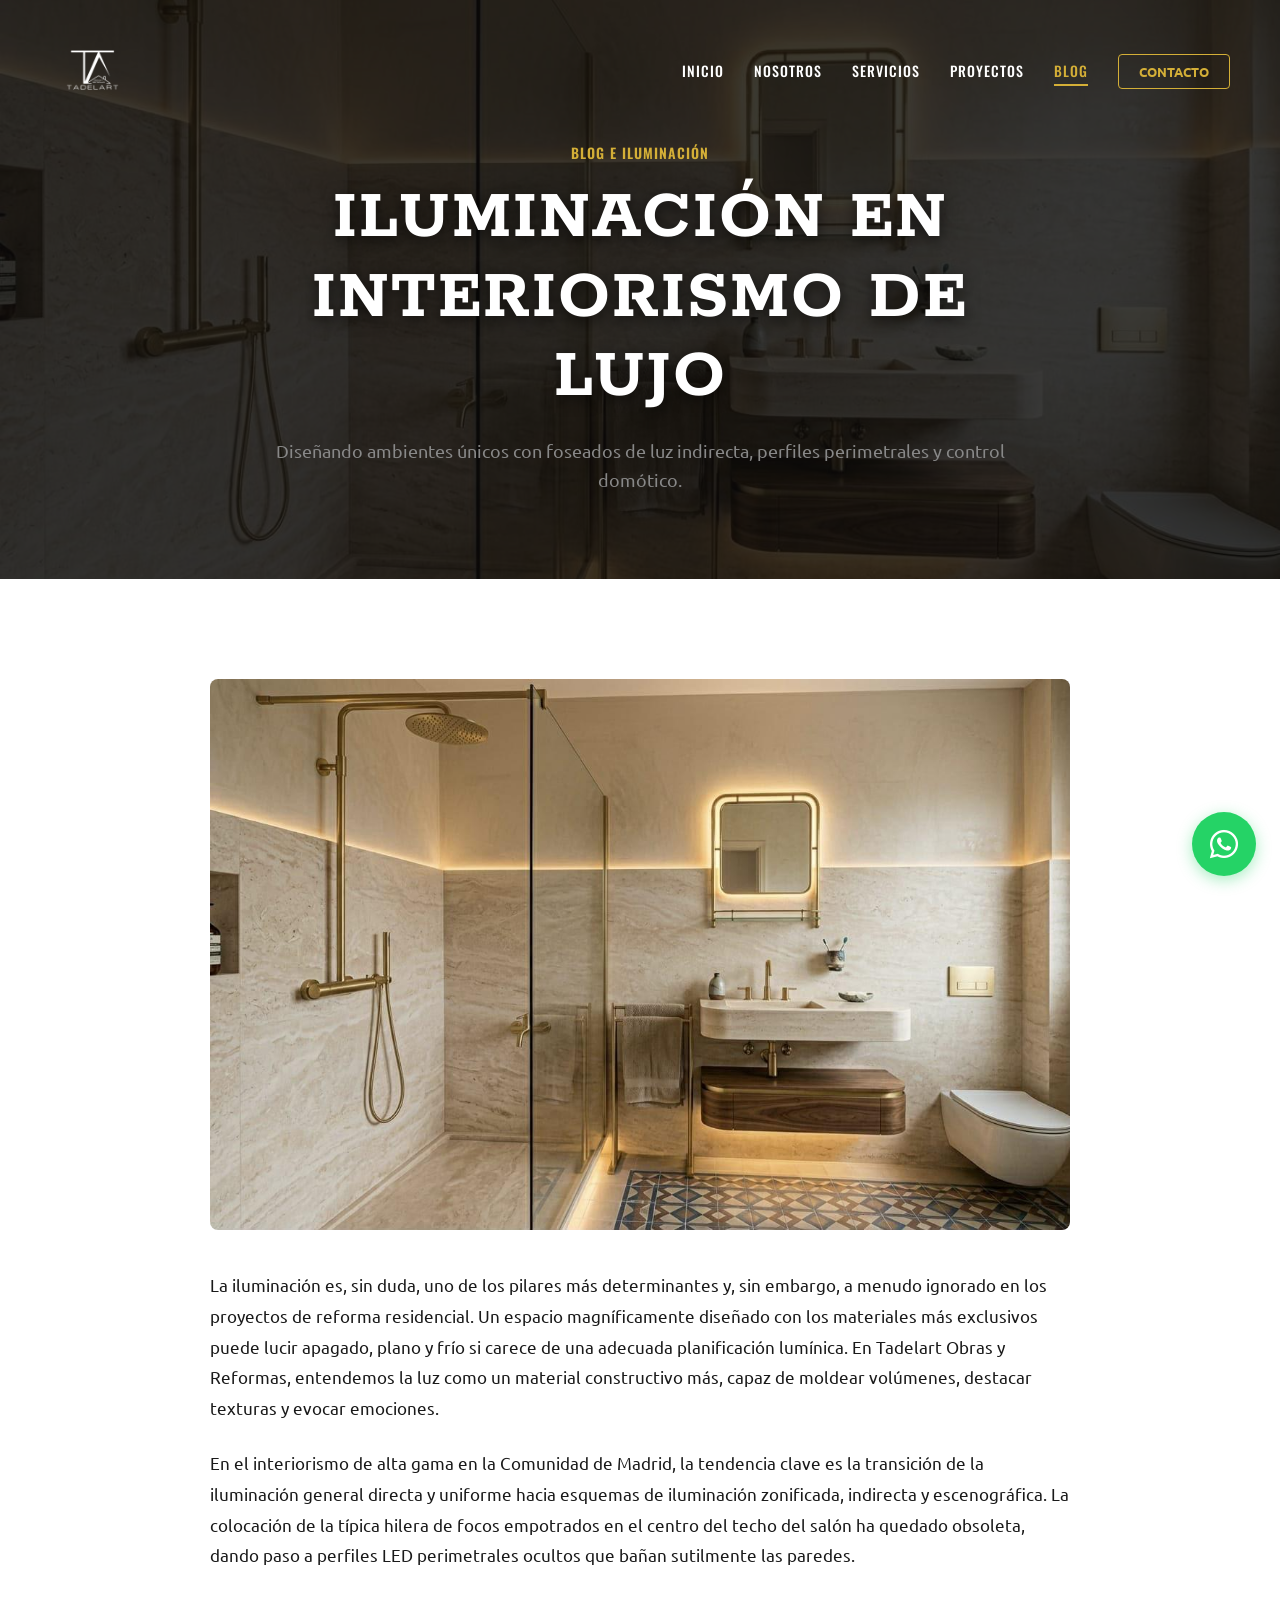
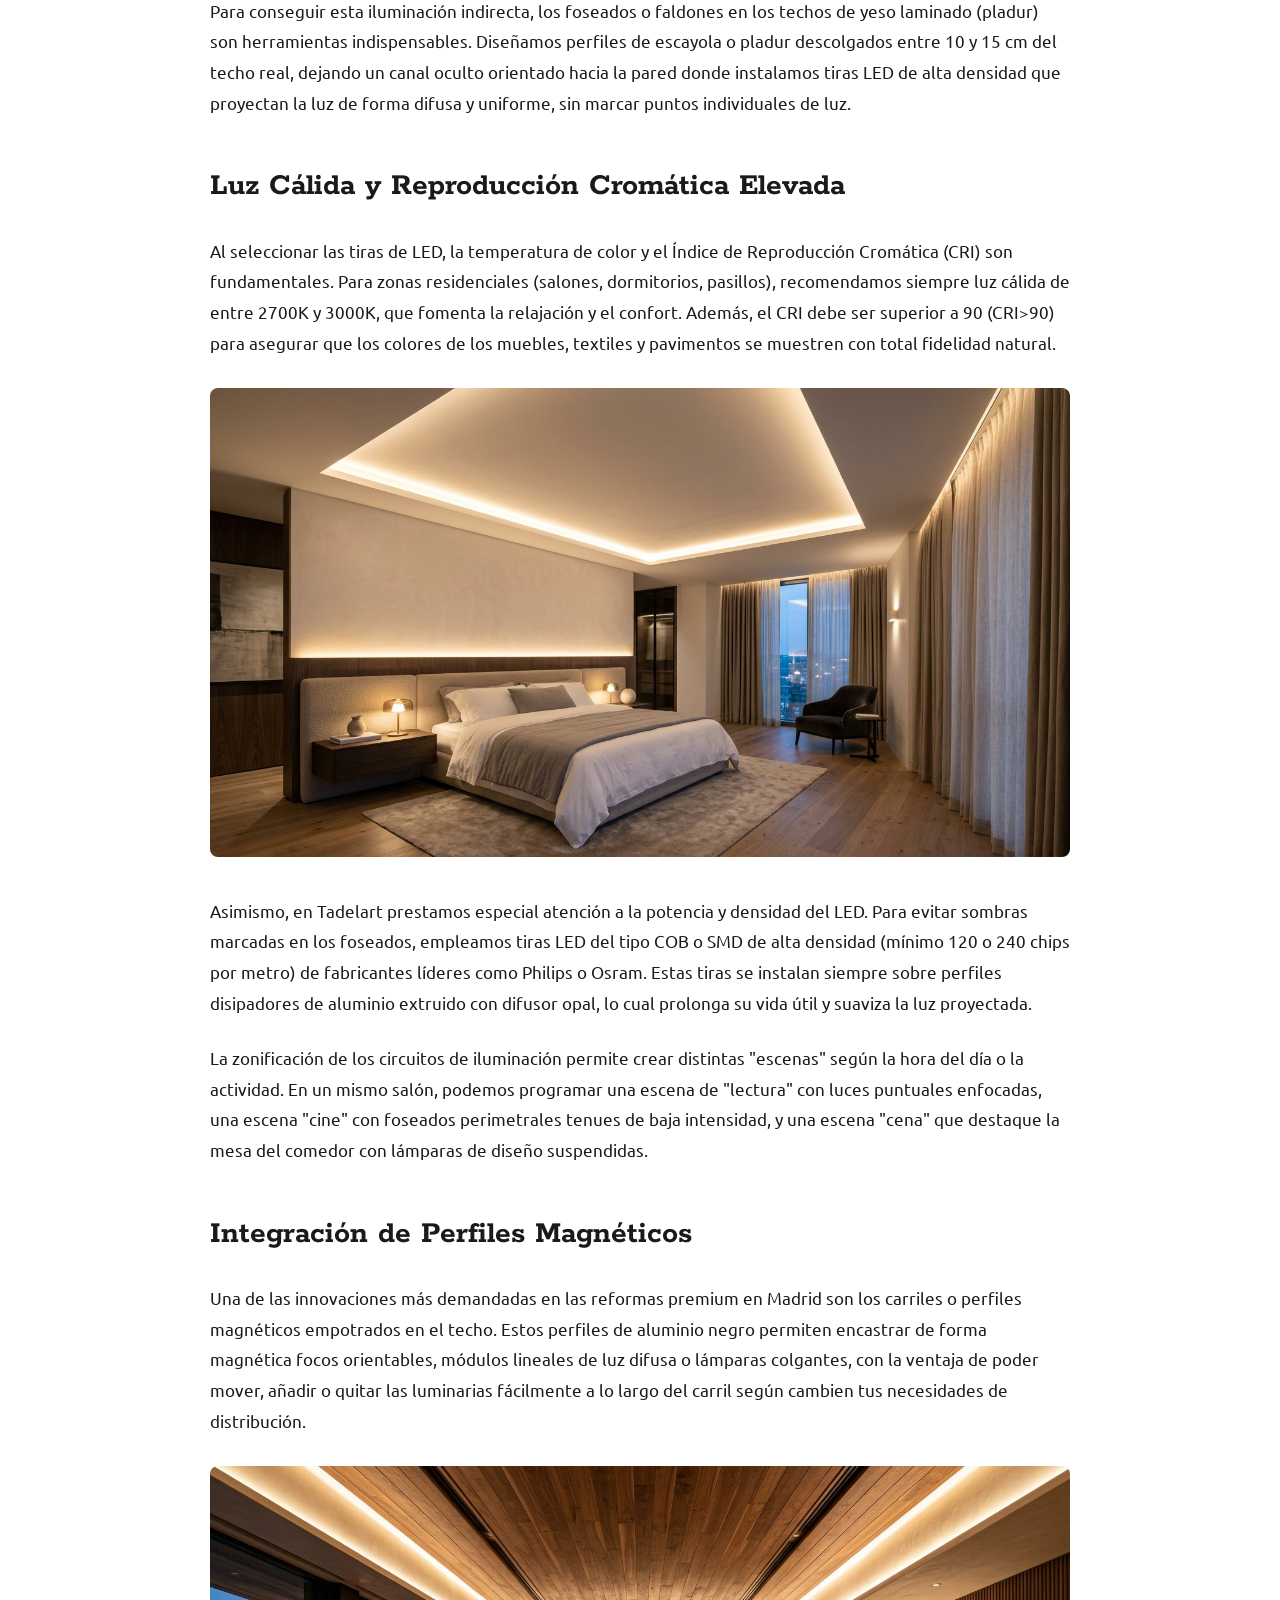
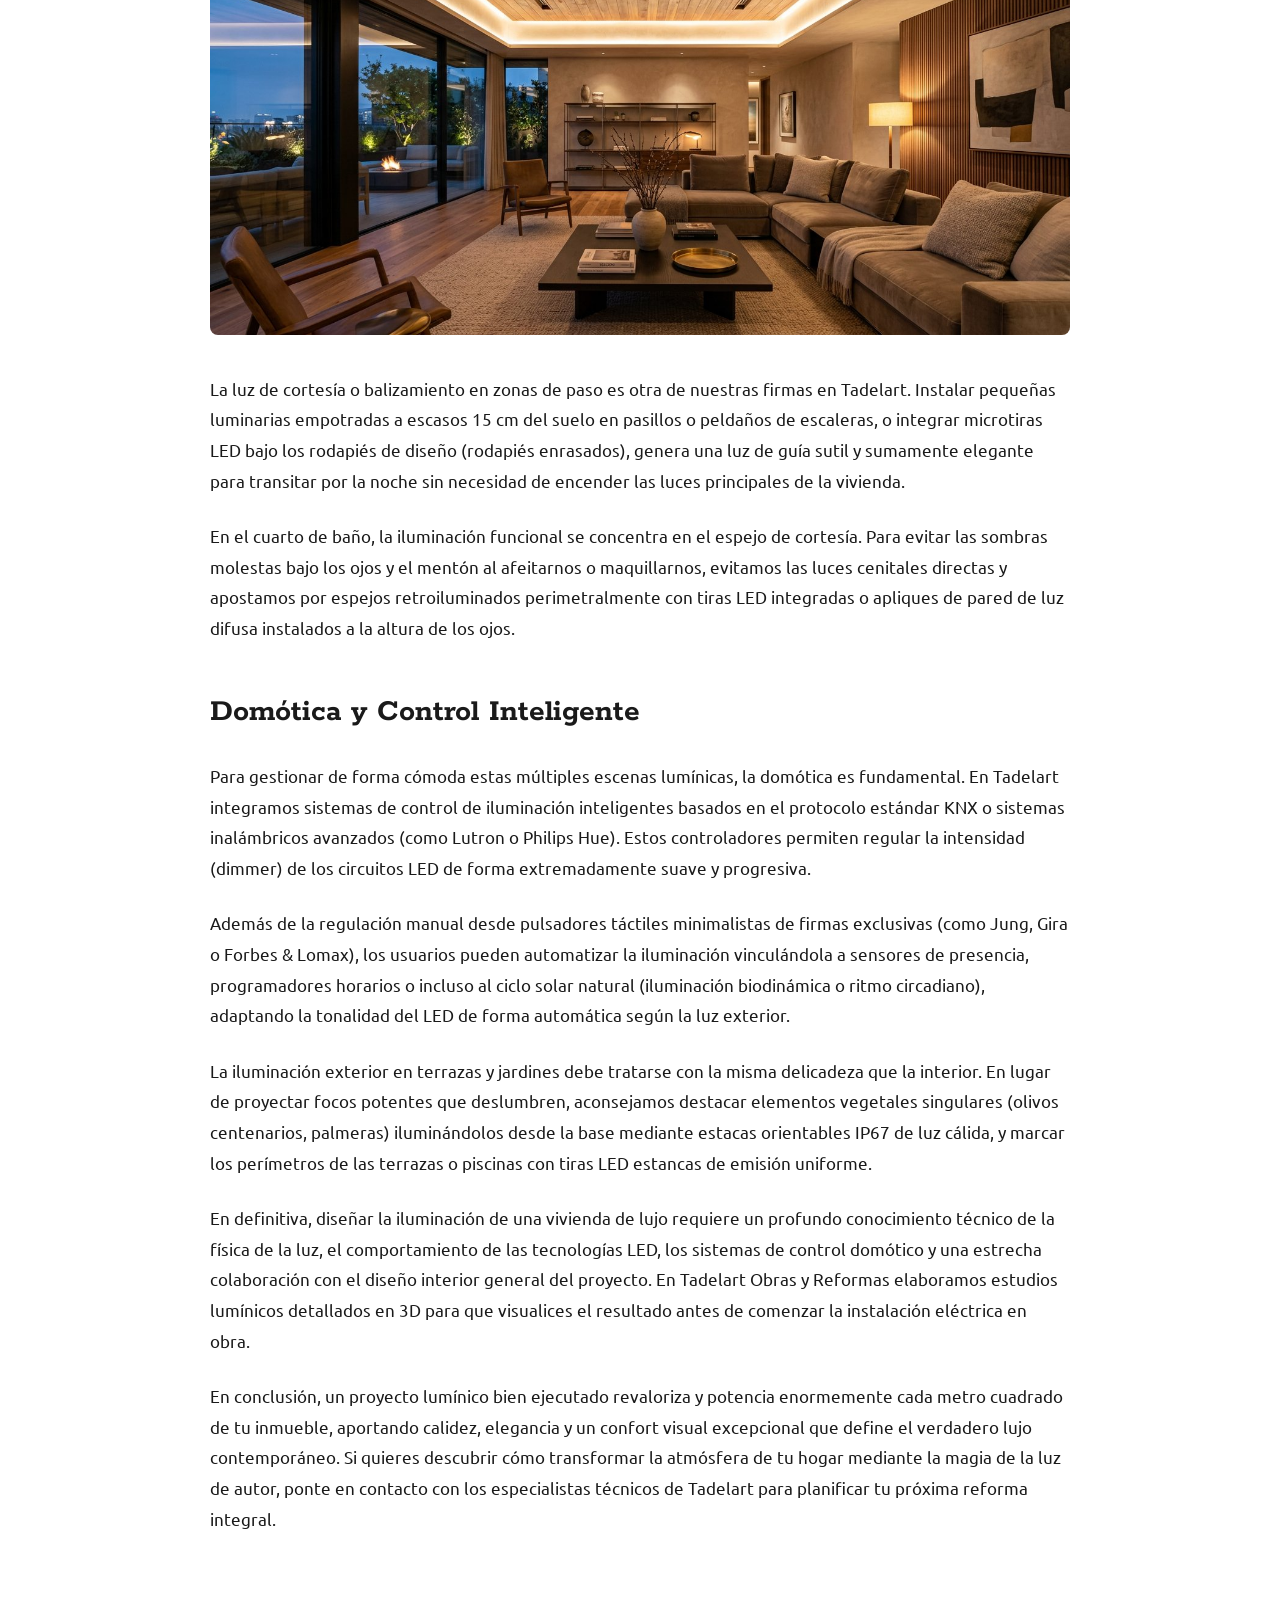
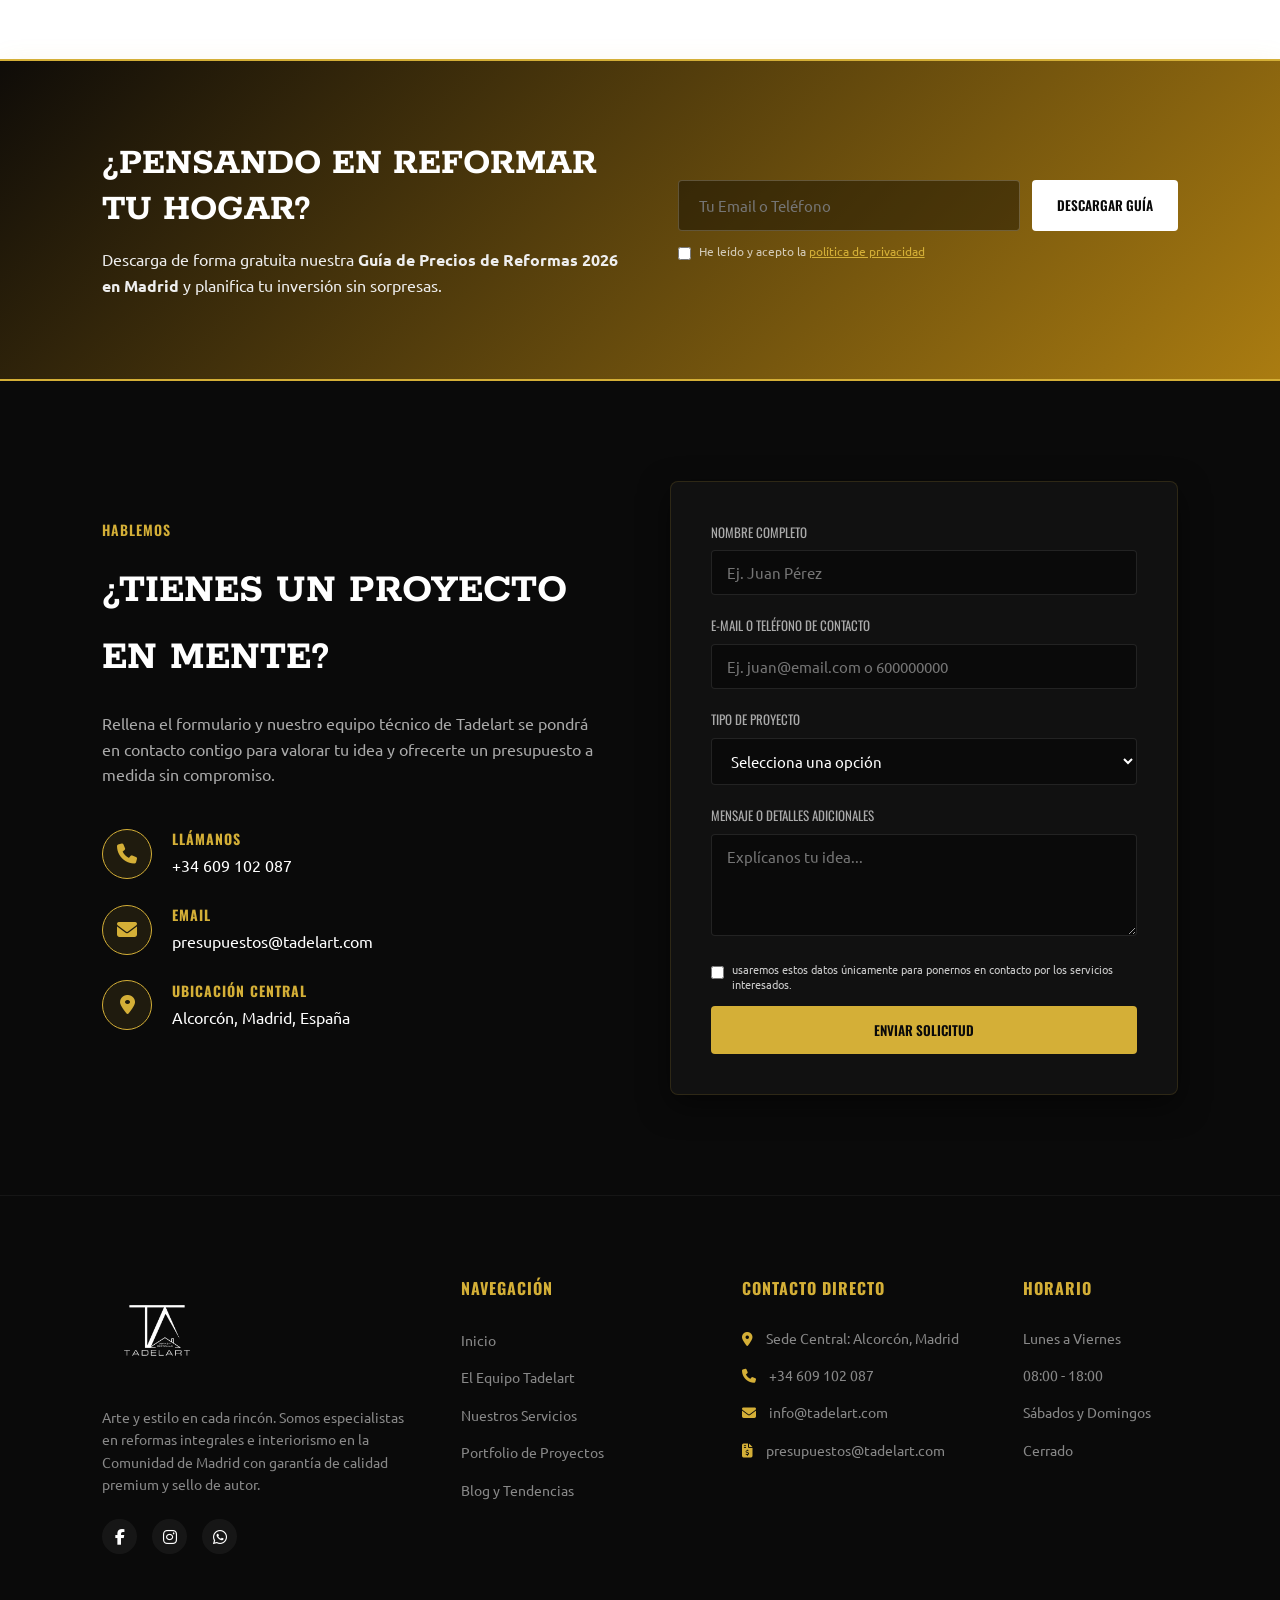
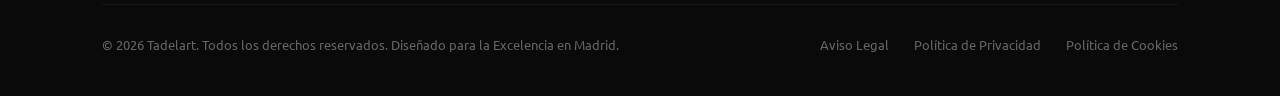
<file: blog-iluminacion-interiores.html>
<!DOCTYPE html>
<html lang="es">
<head>
  <meta charset="UTF-8">
  <meta name="viewport" content="width=device-width, initial-scale=1.0">
  
  <!-- SEO METATAGS -->
  <title>Iluminación en Interiorismo de Lujo | Tadelart Blog</title>
  <meta name="description" content="Aprende a planificar la iluminación indirecta, perfiles LED perimetrales y domótica KNX para reformas de lujo en Madrid. Trucos de luz de autor.">
  <meta name="robots" content="index, follow">
  <link rel="canonical" href="https://tadelart.com/blog-iluminacion-interiores">
  
  <!-- OPEN GRAPH -->
  <meta property="og:type" content="article">
  <meta property="og:title" content="Iluminación en Interiorismo de Lujo: Perfiles LED y Foseados">
  <meta property="og:description" content="Diseño lumínico y domótica para reformas residenciales premium en Madrid.">
  <meta property="og:image" content="dormitorio.png">
  <meta property="og:url" content="https://tadelart.com/blog-iluminacion-interiores">
  <meta property="og:site_name" content="Tadelart Obras y Reformas">

  <!-- FAVICON -->
  <link rel="icon" type="image/png" href="logo tadelart favicon redondo.png">

  <!-- FONTS & ICONS -->
  <link rel="preconnect" href="https://fonts.googleapis.com">
  <link rel="preconnect" href="https://fonts.gstatic.com" crossorigin>
  <link rel="stylesheet" href="https://cdnjs.cloudflare.com/ajax/libs/font-awesome/6.4.0/css/all.min.css">
  <link rel="stylesheet" href="css/styles.css">
</head>
<body>

  <!-- ACTIVE PROGRESS BAR -->
  <div class="progress-bar-container">
    <div class="progress-bar"></div>
  </div>

  <!-- HEADER -->
  <header>
    <a href="" class="logo-container">
      <img src="logo tadelart blanco.png" alt="Tadelart Obras y Reformas Logo">
    </a>
    <div class="menu-toggle">
      <span></span>
      <span></span>
      <span></span>
    </div>
    <ul class="nav-menu">
      <li><a href="" class="nav-link">Inicio</a></li>
      <li><a href="nosotros" class="nav-link">Nosotros</a></li>
      <li><a href="servicios" class="nav-link">Servicios</a></li>
      <li><a href="proyectos" class="nav-link">Proyectos</a></li>
      <li><a href="blog" class="nav-link active">Blog</a></li>
      <li><a href="contacto" class="nav-btn">Contacto</a></li>
    
      <!-- Mobile menu logo -->
      <li class="mobile-menu-logo-item"><img src="logo tadelart blanco.png" alt="Tadelart Logo"></li></ul>
  </header>

  <!-- HERO SIMPLE -->
  <section class="hero-simple" style="background-image: url('blog-card5.jpg');">
    <div class="hero-simple-content">
      <span class="section-tag">Blog e Iluminación</span>
      <h1>Iluminación en Interiorismo de Lujo</h1>
      <p>Diseñando ambientes únicos con foseados de luz indirecta, perfiles perimetrales y control domótico.</p>
    </div>
  </section>

  <!-- POST ARTICLE -->
  <div class="blog-post-container">
    <article class="blog-post-body">
      
      <div class="blog-post-main-img">
        <img src="blog-card5.jpg" alt="Iluminación foseada LED en dormitorio de lujo por Tadelart">
      </div>
      
      <p>La iluminación es, sin duda, uno de los pilares más determinantes y, sin embargo, a menudo ignorado en los proyectos de reforma residencial. Un espacio magníficamente diseñado con los materiales más exclusivos puede lucir apagado, plano y frío si carece de una adecuada planificación lumínica. En Tadelart Obras y Reformas, entendemos la luz como un material constructivo más, capaz de moldear volúmenes, destacar texturas y evocar emociones.</p>
      
      <p>En el interiorismo de alta gama en la Comunidad de Madrid, la tendencia clave es la transición de la iluminación general directa y uniforme hacia esquemas de iluminación zonificada, indirecta y escenográfica. La colocación de la típica hilera de focos empotrados en el centro del techo del salón ha quedado obsoleta, dando paso a perfiles LED perimetrales ocultos que bañan sutilmente las paredes.</p>
      
      <p>Para conseguir esta iluminación indirecta, los foseados o faldones en los techos de yeso laminado (pladur) son herramientas indispensables. Diseñamos perfiles de escayola o pladur descolgados entre 10 y 15 cm del techo real, dejando un canal oculto orientado hacia la pared donde instalamos tiras LED de alta densidad que proyectan la luz de forma difusa y uniforme, sin marcar puntos individuales de luz.</p>
      
      <h2>Luz Cálida y Reproducción Cromática Elevada</h2>
      
      <p>Al seleccionar las tiras de LED, la temperatura de color y el Índice de Reproducción Cromática (CRI) son fundamentales. Para zonas residenciales (salones, dormitorios, pasillos), recomendamos siempre luz cálida de entre 2700K y 3000K, que fomenta la relajación y el confort. Además, el CRI debe ser superior a 90 (CRI>90) para asegurar que los colores de los muebles, textiles y pavimentos se muestren con total fidelidad natural.</p>
      
      <div class="blog-single-image" style="margin: 30px 0; text-align: center;">
        <img src="blog-iluminacion-foseado.jpg" alt="Foseado de luz indirecta LED en techo de pladur" style="width: 100%; max-height: 480px; object-fit: cover; border-radius: 8px;">
      </div>
      
      <p>Asimismo, en Tadelart prestamos especial atención a la potencia y densidad del LED. Para evitar sombras marcadas en los foseados, empleamos tiras LED del tipo COB o SMD de alta densidad (mínimo 120 o 240 chips por metro) de fabricantes líderes como Philips o Osram. Estas tiras se instalan siempre sobre perfiles disipadores de aluminio extruido con difusor opal, lo cual prolonga su vida útil y suaviza la luz proyectada.</p>
      
      <p>La zonificación de los circuitos de iluminación permite crear distintas "escenas" según la hora del día o la actividad. En un mismo salón, podemos programar una escena de "lectura" con luces puntuales enfocadas, una escena "cine" con foseados perimetrales tenues de baja intensidad, y una escena "cena" que destaque la mesa del comedor con lámparas de diseño suspendidas.</p>
      
      <h2>Integración de Perfiles Magnéticos</h2>
      
      <p>Una de las innovaciones más demandadas en las reformas premium en Madrid son los carriles o perfiles magnéticos empotrados en el techo. Estos perfiles de aluminio negro permiten encastrar de forma magnética focos orientables, módulos lineales de luz difusa o lámparas colgantes, con la ventaja de poder mover, añadir o quitar las luminarias fácilmente a lo largo del carril según cambien tus necesidades de distribución.</p>
      
      <div class="blog-single-image" style="margin: 30px 0; text-align: center;">
        <img src="blog-iluminacion-led.jpg" alt="Detalle de perfiles LED y tiras continuas de iluminación técnica" style="width: 100%; max-height: 480px; object-fit: cover; border-radius: 8px;">
      </div>
      
      <p>La luz de cortesía o balizamiento en zonas de paso es otra de nuestras firmas en Tadelart. Instalar pequeñas luminarias empotradas a escasos 15 cm del suelo en pasillos o peldaños de escaleras, o integrar microtiras LED bajo los rodapiés de diseño (rodapiés enrasados), genera una luz de guía sutil y sumamente elegante para transitar por la noche sin necesidad de encender las luces principales de la vivienda.</p>
      
      <p>En el cuarto de baño, la iluminación funcional se concentra en el espejo de cortesía. Para evitar las sombras molestas bajo los ojos y el mentón al afeitarnos o maquillarnos, evitamos las luces cenitales directas y apostamos por espejos retroiluminados perimetralmente con tiras LED integradas o apliques de pared de luz difusa instalados a la altura de los ojos.</p>
      
      <h2>Domótica y Control Inteligente</h2>
      
      <p>Para gestionar de forma cómoda estas múltiples escenas lumínicas, la domótica es fundamental. En Tadelart integramos sistemas de control de iluminación inteligentes basados en el protocolo estándar KNX o sistemas inalámbricos avanzados (como Lutron o Philips Hue). Estos controladores permiten regular la intensidad (dimmer) de los circuitos LED de forma extremadamente suave y progresiva.</p>
      
      <p>Además de la regulación manual desde pulsadores táctiles minimalistas de firmas exclusivas (como Jung, Gira o Forbes & Lomax), los usuarios pueden automatizar la iluminación vinculándola a sensores de presencia, programadores horarios o incluso al ciclo solar natural (iluminación biodinámica o ritmo circadiano), adaptando la tonalidad del LED de forma automática según la luz exterior.</p>
      
      <p>La iluminación exterior en terrazas y jardines debe tratarse con la misma delicadeza que la interior. En lugar de proyectar focos potentes que deslumbren, aconsejamos destacar elementos vegetales singulares (olivos centenarios, palmeras) iluminándolos desde la base mediante estacas orientables IP67 de luz cálida, y marcar los perímetros de las terrazas o piscinas con tiras LED estancas de emisión uniforme.</p>
      
      <p>En definitiva, diseñar la iluminación de una vivienda de lujo requiere un profundo conocimiento técnico de la física de la luz, el comportamiento de las tecnologías LED, los sistemas de control domótico y una estrecha colaboración con el diseño interior general del proyecto. En Tadelart Obras y Reformas elaboramos estudios lumínicos detallados en 3D para que visualices el resultado antes de comenzar la instalación eléctrica en obra.</p>
      
      <p>En conclusión, un proyecto lumínico bien ejecutado revaloriza y potencia enormemente cada metro cuadrado de tu inmueble, aportando calidez, elegancia y un confort visual excepcional que define el verdadero lujo contemporáneo. Si quieres descubrir cómo transformar la atmósfera de tu hogar mediante la magia de la luz de autor, ponte en contacto con los especialistas técnicos de Tadelart para planificar tu próxima reforma integral.</p>

    </article>
  </div>

  <!-- SECTION: LEAD MAGNET (DORADA DESTACADA) -->
  <section class="lead-magnet-section">
    <div class="lead-container">
      <div class="lead-text">
        <h2>¿Pensando en reformar tu hogar?</h2>
        <p>Descarga de forma gratuita nuestra <strong>Guía de Precios de Reformas 2026 en Madrid</strong> y planifica tu inversión sin sorpresas.</p>
      </div>
      <form class="lead-form">
        <div class="lead-input-group">
          <input type="text" placeholder="Tu Email o Teléfono" required>
          <button type="submit">Descargar Guía</button>
        </div>
        <div class="lead-privacy-check">
          <input type="checkbox" id="lead-privacy" required>
          <label for="lead-privacy">He leído y acepto la <a href="politica-privacidad" target="_blank">política de privacidad</a></label>
        </div>
      </form>
    </div>
  </section>

<!-- SECTION: CONTACTO -->
  <section class="contact-section" id="contacto">
    <div class="contact-grid">
      <div class="contact-info">
        <span class="section-tag">Hablemos</span>
        <h2>¿Tienes un proyecto en mente?</h2>
        <p>Rellena el formulario y nuestro equipo técnico de Tadelart se pondrá en contacto contigo para valorar tu idea y ofrecerte un presupuesto a medida sin compromiso.</p>
        
        <div class="info-item">
          <div class="info-icon"><i class="fa-solid fa-phone"></i></div>
          <div class="info-text">
            <h4>Llámanos</h4>
            <p>+34 609 102 087</p>
          </div>
        </div>
        
        <div class="info-item">
          <div class="info-icon"><i class="fa-solid fa-envelope"></i></div>
          <div class="info-text">
            <h4>Email</h4>
            <p>presupuestos@tadelart.com</p>
          </div>
        </div>

        <div class="info-item">
          <div class="info-icon"><i class="fa-solid fa-location-dot"></i></div>
          <div class="info-text">
            <h4>Ubicación Central</h4>
            <p>Alcorcón, Madrid, España</p>
          </div>
        </div>
      </div>
      
      <div class="contact-form-container">
        <form action="#" method="POST">
          <div class="form-group">
            <label for="name">Nombre Completo</label>
            <input type="text" id="name" required placeholder="Ej. Juan Pérez">
          </div>
          <div class="form-group">
            <label for="contact-info">E-mail o Teléfono de Contacto</label>
            <input type="text" id="contact-info" required placeholder="Ej. juan@email.com o 600000000">
          </div>
          <div class="form-group">
            <label for="project-type">Tipo de Proyecto</label>
            <select id="project-type" required>
              <option value="" disabled selected>Selecciona una opción</option>
              <option value="reforma-integral">Reforma Integral</option>
              <option value="interiorismo">Diseño de Interiores</option>
              <option value="cocina-baño">Cocina o Baño</option>
              <option value="local-oficina">Local u Oficina</option>
            </select>
          </div>
          <div class="form-group">
            <label for="message">Mensaje o Detalles Adicionales</label>
            <textarea id="message" rows="4" placeholder="Explícanos tu idea..."></textarea>
          </div>
          <button type="submit" class="submit-btn">Enviar Solicitud</button>
        </form>
      </div>
    </div>
  </section>

  <!-- FOOTER -->
  <footer>
    <div class="footer-grid">
      <div class="footer-brand">
        <img src="logo tadelart blanco.png" alt="Tadelart Obras y Reformas Logo">
        <p>Arte y estilo en cada rincón. Somos especialistas en reformas integrales e interiorismo en la Comunidad de Madrid con garantía de calidad premium y sello de autor.</p>
        <div class="footer-socials">
          <a href="https://www.facebook.com/tadelart" target="_blank" class="social-icon"><i class="fa-brands fa-facebook-f"></i></a>
          <a href="https://www.instagram.com/tadelart" target="_blank" class="social-icon"><i class="fa-brands fa-instagram"></i></a>
          <a href="https://wa.me/34609102087" target="_blank" class="social-icon"><i class="fa-brands fa-whatsapp"></i></a>
        </div>
      </div>
      <div class="footer-col">
        <h4>Navegación</h4>
        <ul class="footer-links">
          <li><a href="">Inicio</a></li>
          <li><a href="nosotros">El Equipo Tadelart</a></li>
          <li><a href="servicios">Nuestros Servicios</a></li>
          <li><a href="proyectos">Portfolio de Proyectos</a></li>
          <li><a href="blog">Blog y Tendencias</a></li>
        </ul>
      </div>
      <div class="footer-col">
        <h4>Contacto Directo</h4>
        <ul class="footer-contact-list">
          <li><i class="fa-solid fa-location-dot" style="color: var(--gold); margin-right: 10px;"></i> Sede Central: Alcorcón, Madrid</li>
          <li><i class="fa-solid fa-phone" style="color: var(--gold); margin-right: 10px;"></i> +34 609 102 087</li>
          <li><i class="fa-solid fa-envelope" style="color: var(--gold); margin-right: 10px;"></i> info@tadelart.com</li>
          <li><i class="fa-solid fa-file-invoice-dollar" style="color: var(--gold); margin-right: 10px;"></i> presupuestos@tadelart.com</li>
        </ul>
      </div>
      <div class="footer-col">
        <h4>Horario</h4>
        <ul class="footer-contact-list">
          <li>Lunes a Viernes</li>
          <li>08:00 - 18:00</li>
          <li>Sábados y Domingos</li>
          <li>Cerrado</li>
        </ul>
      </div>
    </div>
    <div class="footer-bottom">
      <p>© 2026 Tadelart. Todos los derechos reservados. Diseñado para la Excelencia en Madrid.</p>
      <div class="footer-legal-links">
        <a href="aviso-legal" rel="nofollow">Aviso Legal</a>
        <a href="politica-privacidad" rel="nofollow">Política de Privacidad</a>
        <a href="politica-cookies" rel="nofollow">Política de Cookies</a>
      </div>
    </div>
  </footer>

  <!-- FLOATING WHATSAPP BUTTON -->
  <a href="https://wa.me/34609102087?text=Hola,%20acabo%20de%20ver%20la%20web%20de%20Tadelart,%20quisiera%20mas%20informacion." target="_blank" rel="noopener" class="float-wa">
    <i class="fab fa-whatsapp"></i>
  </a>

  <!-- SCRIPTS -->
  <script src="js/script.js"></script>
</body>
</html>
</file>
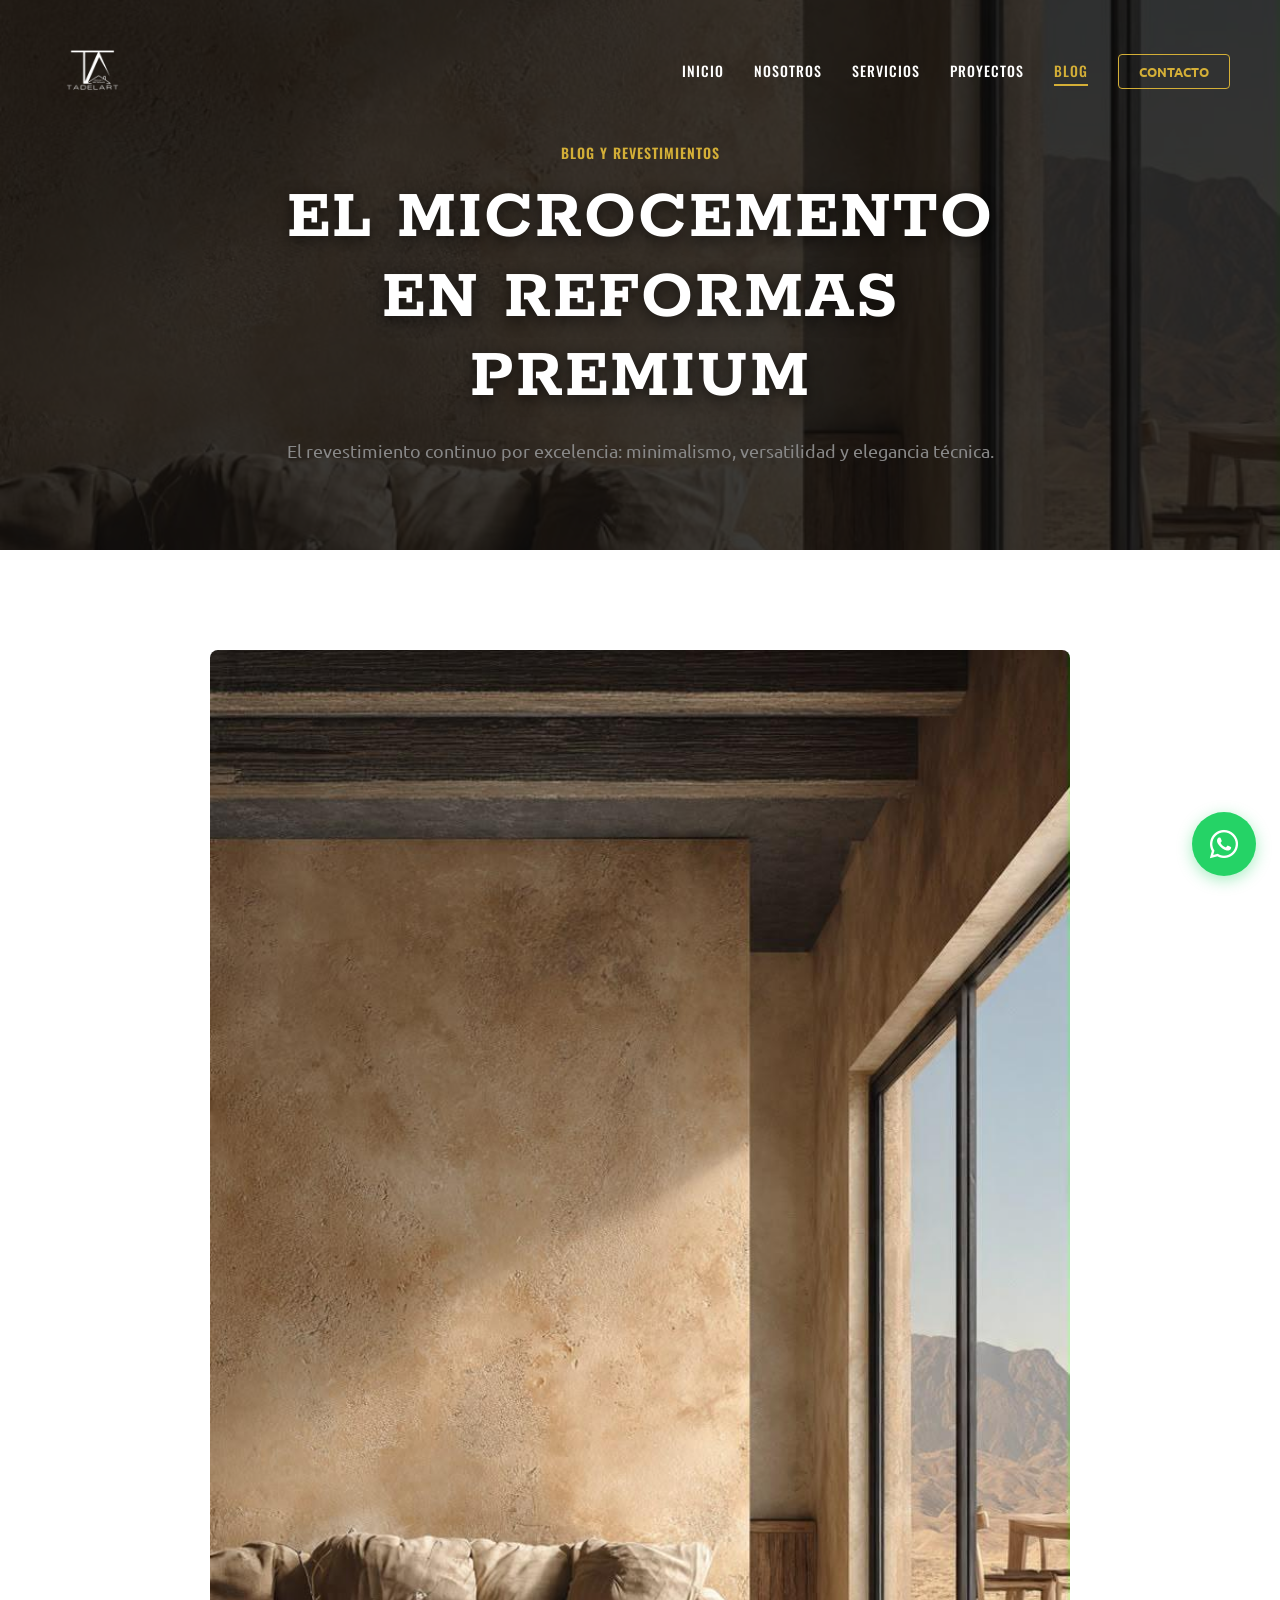
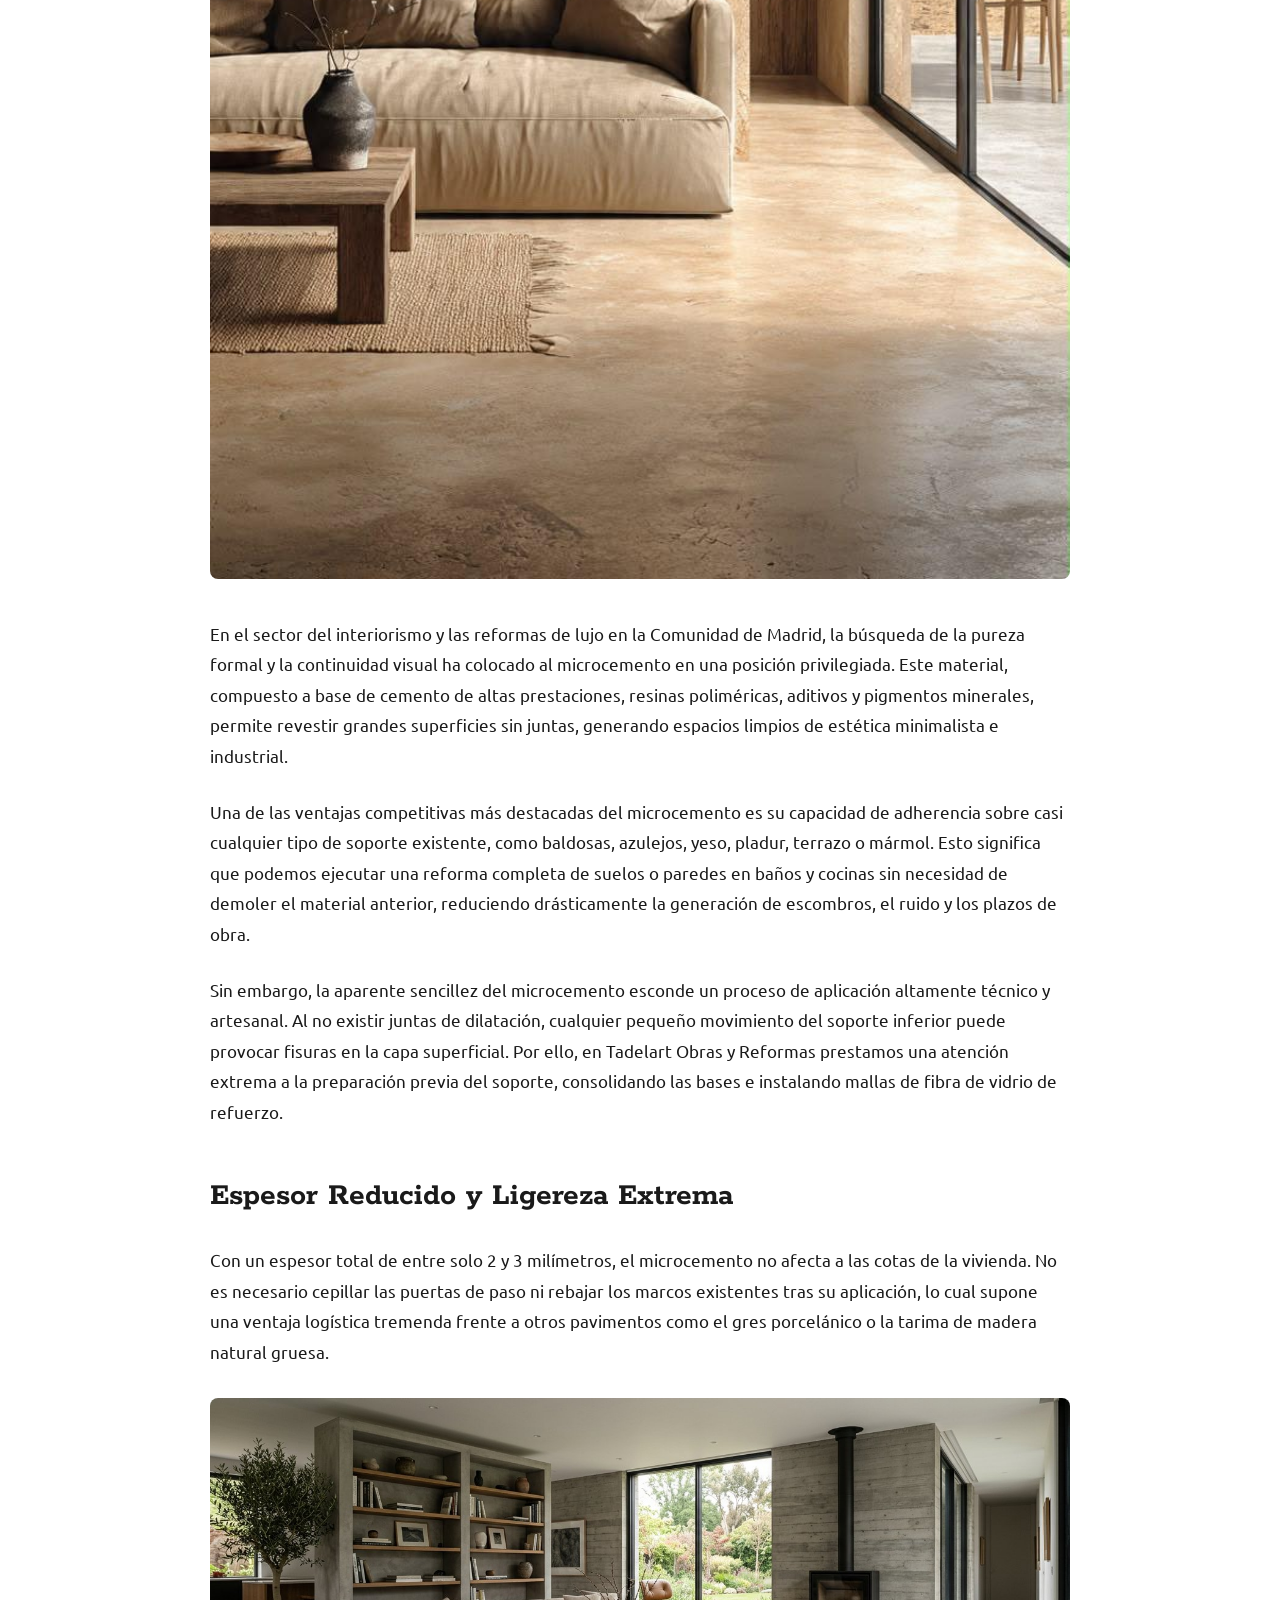
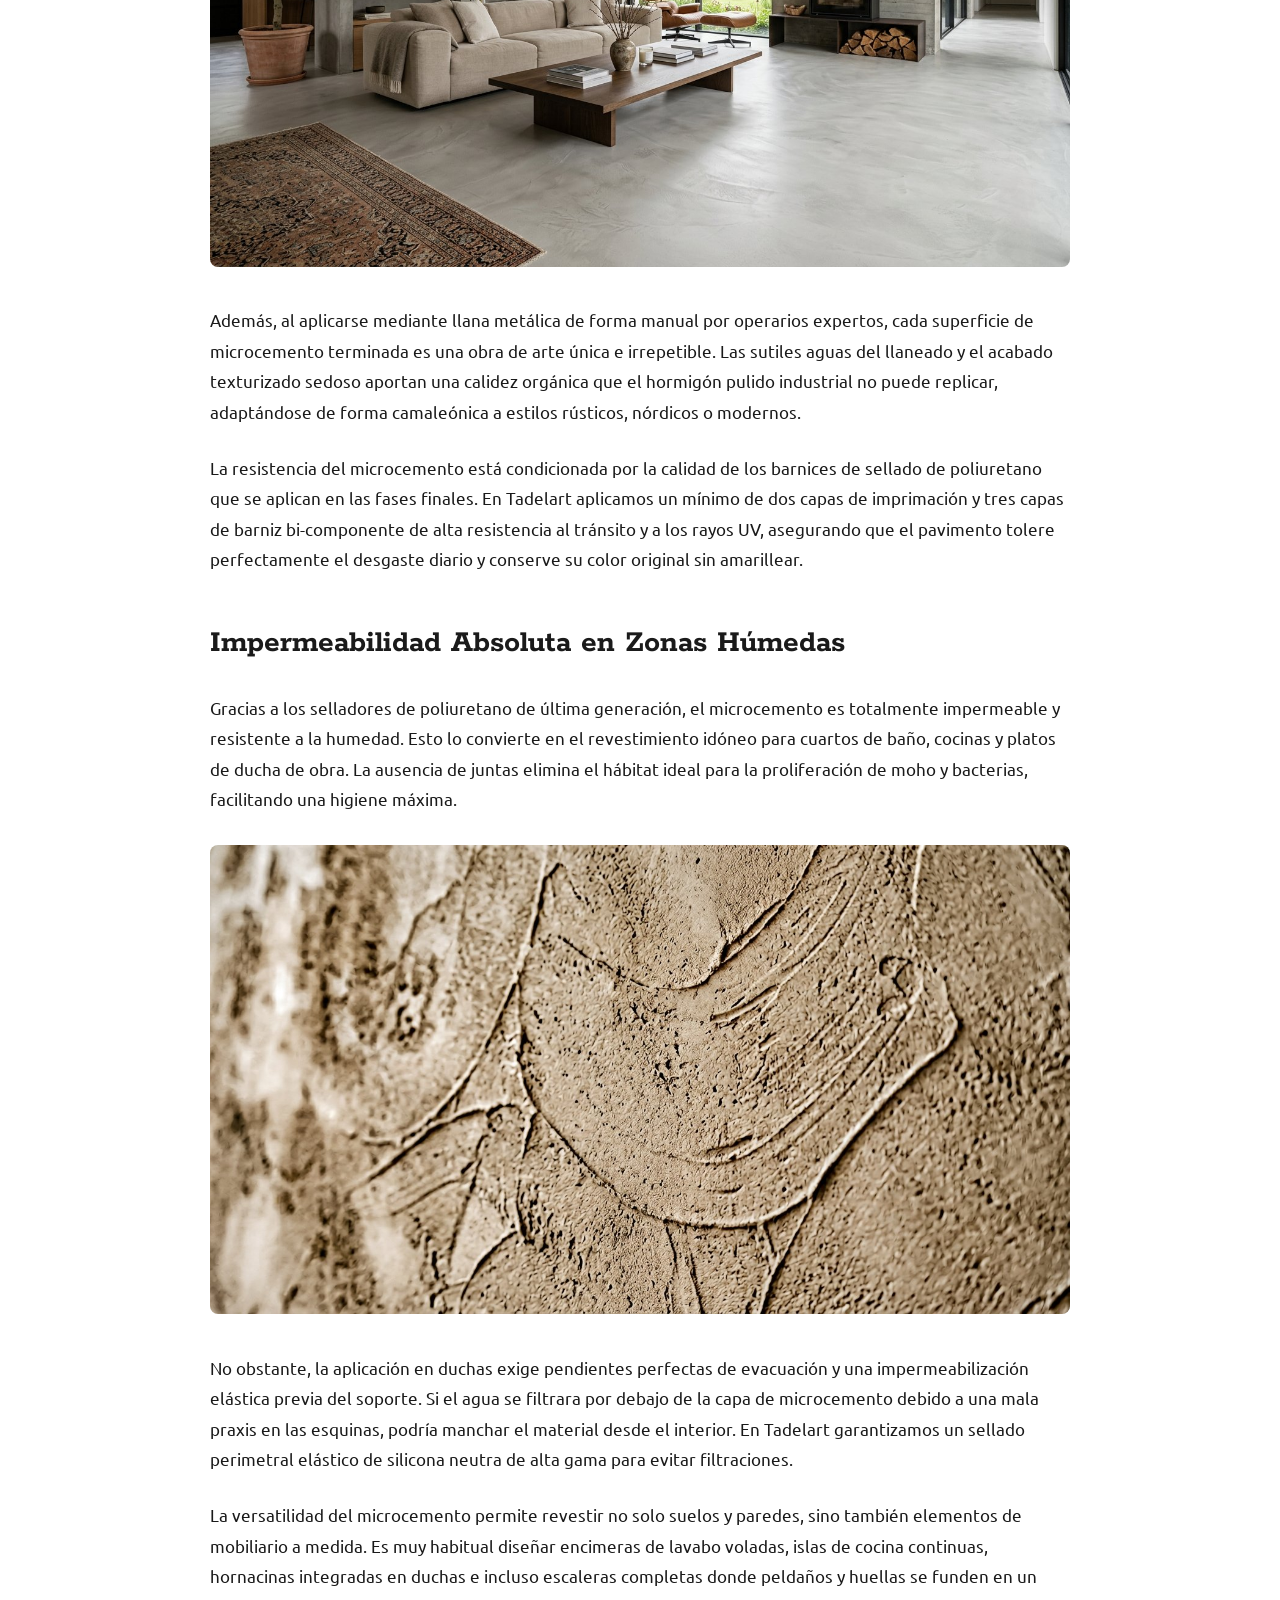
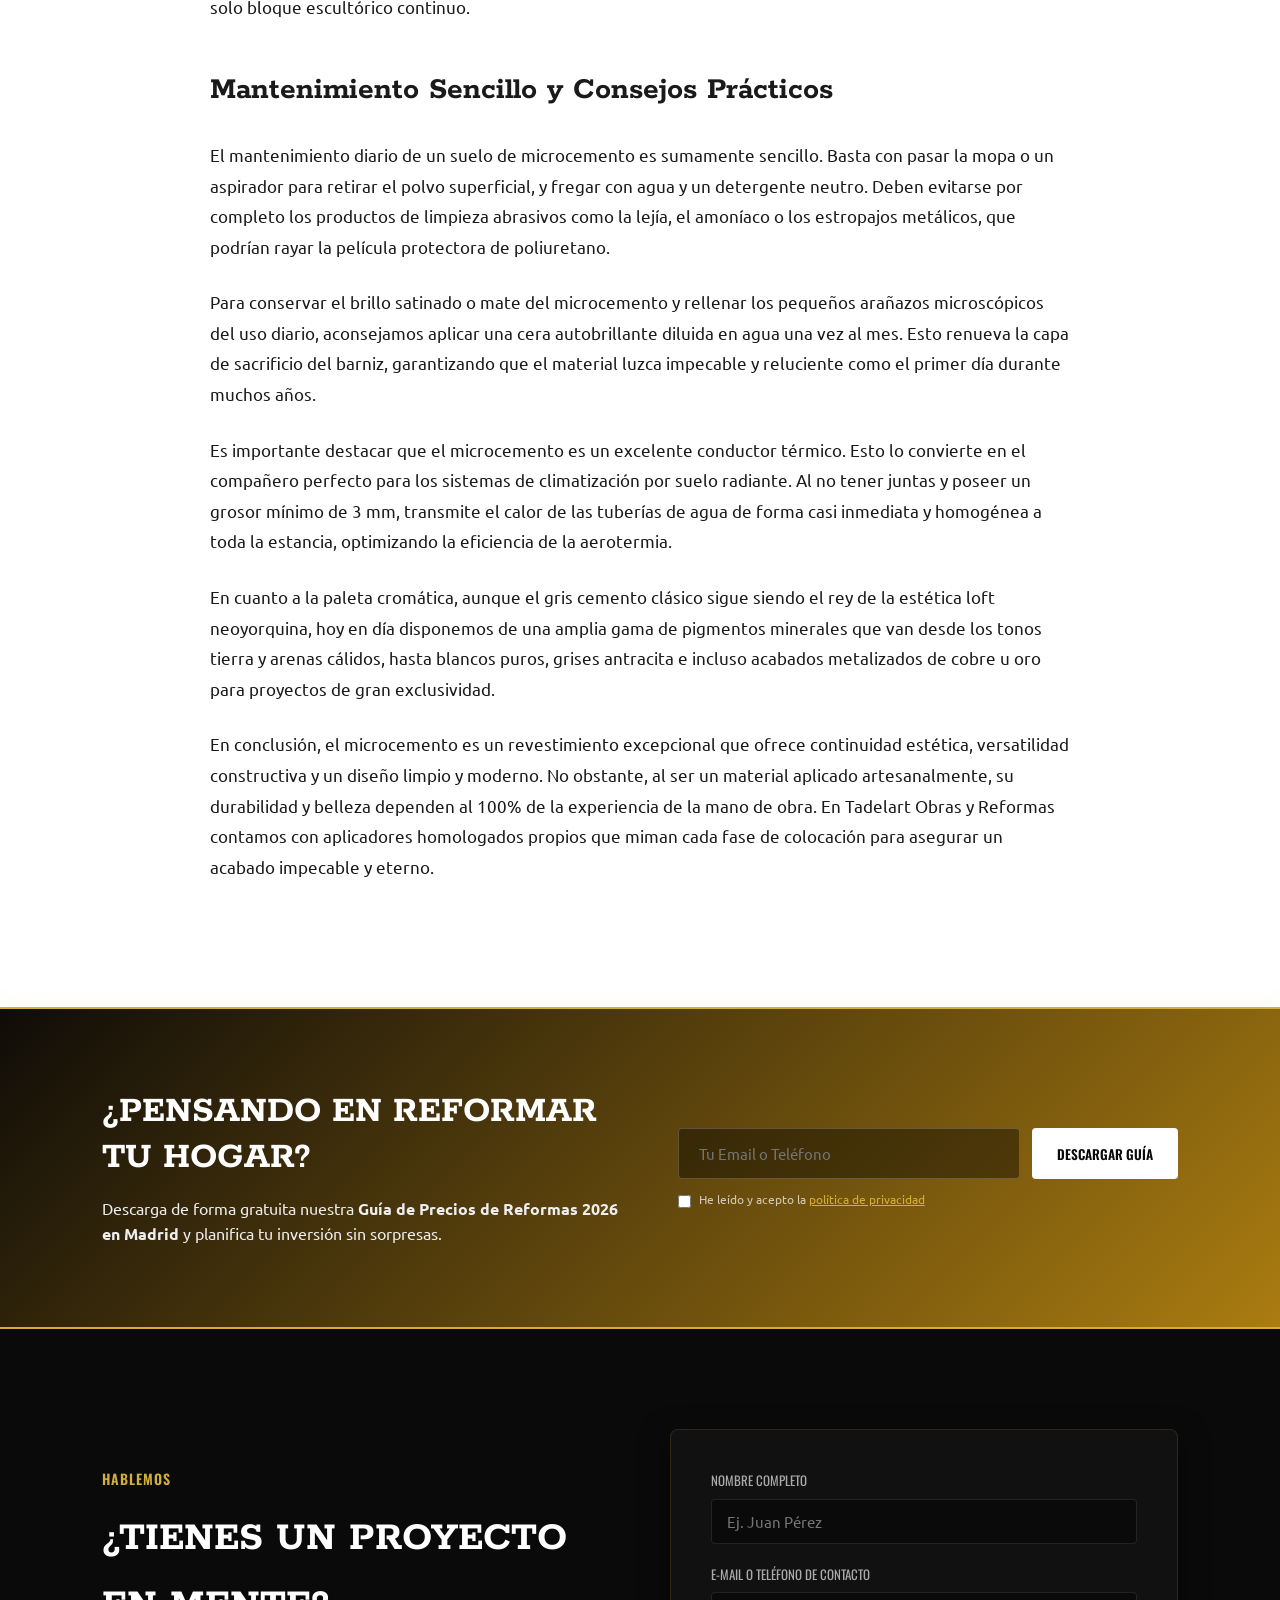
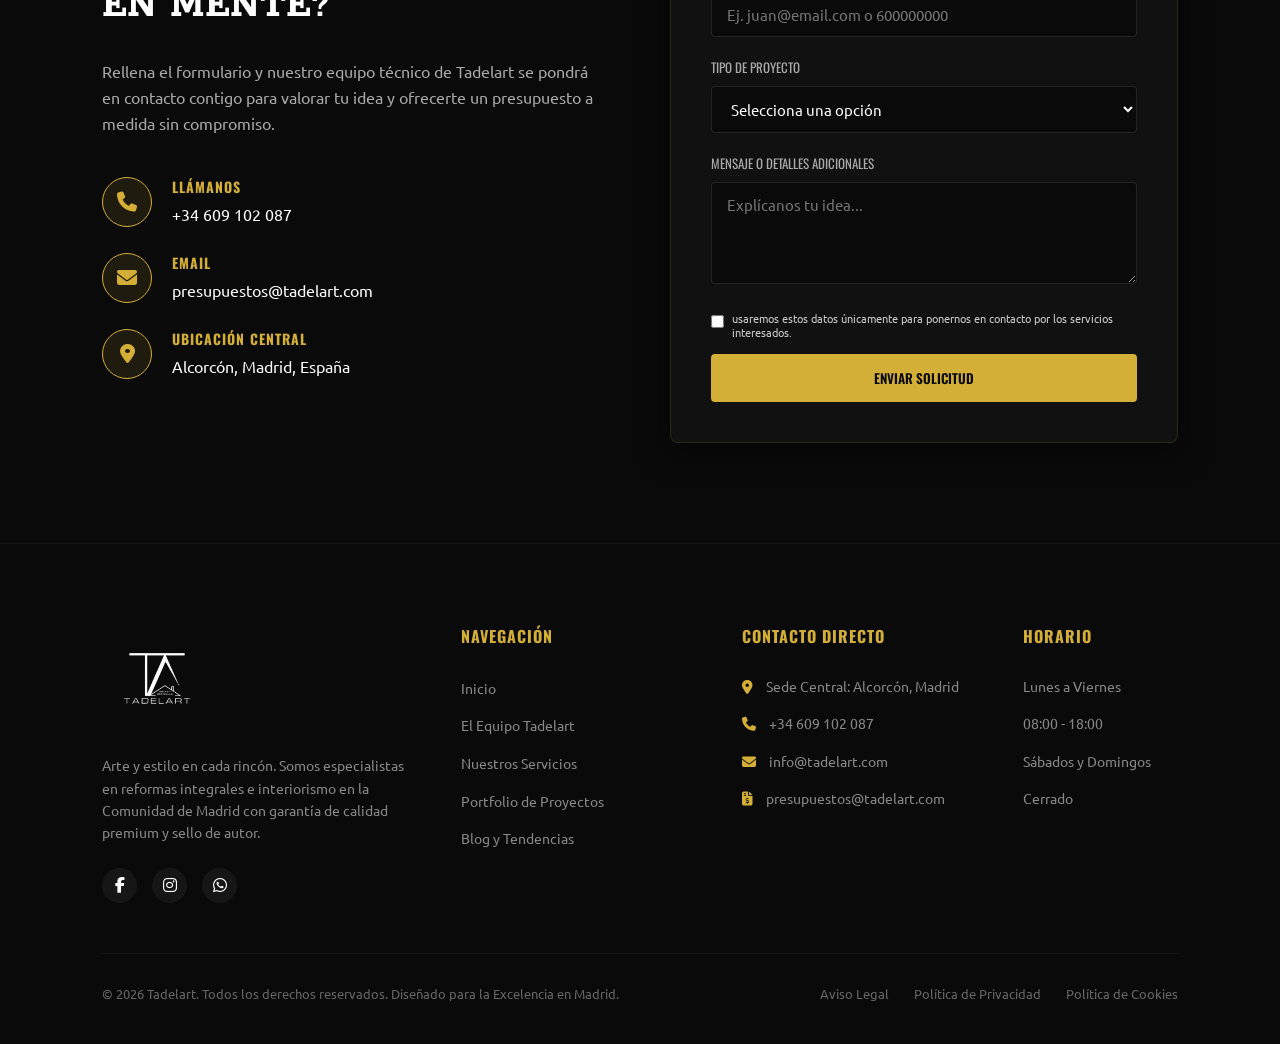
<file: blog-microcemento-guia.html>
<!DOCTYPE html>
<html lang="es">
<head>
  <meta charset="UTF-8">
  <meta name="viewport" content="width=device-width, initial-scale=1.0">
  
  <!-- SEO METATAGS -->
  <title>El Microcemento en Reformas de Lujo | Tadelart Blog</title>
  <meta name="description" content="Guía completa sobre el microcemento continuo para reformas de baños, cocinas y salones en Madrid. Ventajas, colocación y acabados de lujo.">
  <meta name="robots" content="index, follow">
  <link rel="canonical" href="https://tadelart.com/blog-microcemento-guia">
  
  <!-- OPEN GRAPH -->
  <meta property="og:type" content="article">
  <meta property="og:title" content="El Microcemento en Reformas Premium: Ventajas y Usos">
  <meta property="og:description" content="El revestimiento continuo que triunfa en el interiorismo de lujo en Madrid.">
  <meta property="og:image" content="salon.png">
  <meta property="og:url" content="https://tadelart.com/blog-microcemento-guia">
  <meta property="og:site_name" content="Tadelart Obras y Reformas">

  <!-- FAVICON -->
  <link rel="icon" type="image/png" href="logo tadelart favicon redondo.png">

  <!-- FONTS & ICONS -->
  <link rel="preconnect" href="https://fonts.googleapis.com">
  <link rel="preconnect" href="https://fonts.gstatic.com" crossorigin>
  <link rel="stylesheet" href="https://cdnjs.cloudflare.com/ajax/libs/font-awesome/6.4.0/css/all.min.css">
  <link rel="stylesheet" href="css/styles.css">
</head>
<body>

  <!-- ACTIVE PROGRESS BAR -->
  <div class="progress-bar-container">
    <div class="progress-bar"></div>
  </div>

  <!-- HEADER -->
  <header>
    <a href="" class="logo-container">
      <img src="logo tadelart blanco.png" alt="Tadelart Obras y Reformas Logo">
    </a>
    <div class="menu-toggle">
      <span></span>
      <span></span>
      <span></span>
    </div>
    <ul class="nav-menu">
      <li><a href="" class="nav-link">Inicio</a></li>
      <li><a href="nosotros" class="nav-link">Nosotros</a></li>
      <li><a href="servicios" class="nav-link">Servicios</a></li>
      <li><a href="proyectos" class="nav-link">Proyectos</a></li>
      <li><a href="blog" class="nav-link active">Blog</a></li>
      <li><a href="contacto" class="nav-btn">Contacto</a></li>
    
      <!-- Mobile menu logo -->
      <li class="mobile-menu-logo-item"><img src="logo tadelart blanco.png" alt="Tadelart Logo"></li></ul>
  </header>

  <!-- HERO SIMPLE -->
  <section class="hero-simple" style="background-image: url('blog-card3.jpg');">
    <div class="hero-simple-content">
      <span class="section-tag">Blog y Revestimientos</span>
      <h1>El Microcemento en Reformas Premium</h1>
      <p>El revestimiento continuo por excelencia: minimalismo, versatilidad y elegancia técnica.</p>
    </div>
  </section>

  <!-- POST ARTICLE -->
  <div class="blog-post-container">
    <article class="blog-post-body">
      
      <div class="blog-post-main-img">
        <img src="blog-card3.jpg" alt="Salón con suelo de microcemento premium por Tadelart">
      </div>
      
      <p>En el sector del interiorismo y las reformas de lujo en la Comunidad de Madrid, la búsqueda de la pureza formal y la continuidad visual ha colocado al microcemento en una posición privilegiada. Este material, compuesto a base de cemento de altas prestaciones, resinas poliméricas, aditivos y pigmentos minerales, permite revestir grandes superficies sin juntas, generando espacios limpios de estética minimalista e industrial.</p>
      
      <p>Una de las ventajas competitivas más destacadas del microcemento es su capacidad de adherencia sobre casi cualquier tipo de soporte existente, como baldosas, azulejos, yeso, pladur, terrazo o mármol. Esto significa que podemos ejecutar una reforma completa de suelos o paredes en baños y cocinas sin necesidad de demoler el material anterior, reduciendo drásticamente la generación de escombros, el ruido y los plazos de obra.</p>
      
      <p>Sin embargo, la aparente sencillez del microcemento esconde un proceso de aplicación altamente técnico y artesanal. Al no existir juntas de dilatación, cualquier pequeño movimiento del soporte inferior puede provocar fisuras en la capa superficial. Por ello, en Tadelart Obras y Reformas prestamos una atención extrema a la preparación previa del soporte, consolidando las bases e instalando mallas de fibra de vidrio de refuerzo.</p>
      
      <h2>Espesor Reducido y Ligereza Extrema</h2>
      
      <p>Con un espesor total de entre solo 2 y 3 milímetros, el microcemento no afecta a las cotas de la vivienda. No es necesario cepillar las puertas de paso ni rebajar los marcos existentes tras su aplicación, lo cual supone una ventaja logística tremenda frente a otros pavimentos como el gres porcelánico o la tarima de madera natural gruesa.</p>
      
      <div class="blog-single-image" style="margin: 30px 0; text-align: center;">
        <img src="blog-microcemento-suelo.jpg" alt="Pavimento continuo de microcemento en estancia de diseño" style="width: 100%; max-height: 480px; object-fit: cover; border-radius: 8px;">
      </div>
      
      <p>Además, al aplicarse mediante llana metálica de forma manual por operarios expertos, cada superficie de microcemento terminada es una obra de arte única e irrepetible. Las sutiles aguas del llaneado y el acabado texturizado sedoso aportan una calidez orgánica que el hormigón pulido industrial no puede replicar, adaptándose de forma camaleónica a estilos rústicos, nórdicos o modernos.</p>
      
      <p>La resistencia del microcemento está condicionada por la calidad de los barnices de sellado de poliuretano que se aplican en las fases finales. En Tadelart aplicamos un mínimo de dos capas de imprimación y tres capas de barniz bi-componente de alta resistencia al tránsito y a los rayos UV, asegurando que el pavimento tolere perfectamente el desgaste diario y conserve su color original sin amarillear.</p>
      
      <h2>Impermeabilidad Absoluta en Zonas Húmedas</h2>
      
      <p>Gracias a los selladores de poliuretano de última generación, el microcemento es totalmente impermeable y resistente a la humedad. Esto lo convierte en el revestimiento idóneo para cuartos de baño, cocinas y platos de ducha de obra. La ausencia de juntas elimina el hábitat ideal para la proliferación de moho y bacterias, facilitando una higiene máxima.</p>
      
      <div class="blog-single-image" style="margin: 30px 0; text-align: center;">
        <img src="blog-microcemento-textura.jpg" alt="Textura y aguas de microcemento continuo en paredes" style="width: 100%; max-height: 480px; object-fit: cover; border-radius: 8px;">
      </div>
      
      <p>No obstante, la aplicación en duchas exige pendientes perfectas de evacuación y una impermeabilización elástica previa del soporte. Si el agua se filtrara por debajo de la capa de microcemento debido a una mala praxis en las esquinas, podría manchar el material desde el interior. En Tadelart garantizamos un sellado perimetral elástico de silicona neutra de alta gama para evitar filtraciones.</p>
      
      <p>La versatilidad del microcemento permite revestir no solo suelos y paredes, sino también elementos de mobiliario a medida. Es muy habitual diseñar encimeras de lavabo voladas, islas de cocina continuas, hornacinas integradas en duchas e incluso escaleras completas donde peldaños y huellas se funden en un solo bloque escultórico continuo.</p>
      
      <h2>Mantenimiento Sencillo y Consejos Prácticos</h2>
      
      <p>El mantenimiento diario de un suelo de microcemento es sumamente sencillo. Basta con pasar la mopa o un aspirador para retirar el polvo superficial, y fregar con agua y un detergente neutro. Deben evitarse por completo los productos de limpieza abrasivos como la lejía, el amoníaco o los estropajos metálicos, que podrían rayar la película protectora de poliuretano.</p>
      
      <p>Para conservar el brillo satinado o mate del microcemento y rellenar los pequeños arañazos microscópicos del uso diario, aconsejamos aplicar una cera autobrillante diluida en agua una vez al mes. Esto renueva la capa de sacrificio del barniz, garantizando que el material luzca impecable y reluciente como el primer día durante muchos años.</p>
      
      <p>Es importante destacar que el microcemento es un excelente conductor térmico. Esto lo convierte en el compañero perfecto para los sistemas de climatización por suelo radiante. Al no tener juntas y poseer un grosor mínimo de 3 mm, transmite el calor de las tuberías de agua de forma casi inmediata y homogénea a toda la estancia, optimizando la eficiencia de la aerotermia.</p>
      
      <p>En cuanto a la paleta cromática, aunque el gris cemento clásico sigue siendo el rey de la estética loft neoyorquina, hoy en día disponemos de una amplia gama de pigmentos minerales que van desde los tonos tierra y arenas cálidos, hasta blancos puros, grises antracita e incluso acabados metalizados de cobre u oro para proyectos de gran exclusividad.</p>
      
      <p>En conclusión, el microcemento es un revestimiento excepcional que ofrece continuidad estética, versatilidad constructiva y un diseño limpio y moderno. No obstante, al ser un material aplicado artesanalmente, su durabilidad y belleza dependen al 100% de la experiencia de la mano de obra. En Tadelart Obras y Reformas contamos con aplicadores homologados propios que miman cada fase de colocación para asegurar un acabado impecable y eterno.</p>

    </article>
  </div>

  <!-- SECTION: LEAD MAGNET (DORADA DESTACADA) -->
  <section class="lead-magnet-section">
    <div class="lead-container">
      <div class="lead-text">
        <h2>¿Pensando en reformar tu hogar?</h2>
        <p>Descarga de forma gratuita nuestra <strong>Guía de Precios de Reformas 2026 en Madrid</strong> y planifica tu inversión sin sorpresas.</p>
      </div>
      <form class="lead-form">
        <div class="lead-input-group">
          <input type="text" placeholder="Tu Email o Teléfono" required>
          <button type="submit">Descargar Guía</button>
        </div>
        <div class="lead-privacy-check">
          <input type="checkbox" id="lead-privacy" required>
          <label for="lead-privacy">He leído y acepto la <a href="politica-privacidad" target="_blank">política de privacidad</a></label>
        </div>
      </form>
    </div>
  </section>

<!-- SECTION: CONTACTO -->
  <section class="contact-section" id="contacto">
    <div class="contact-grid">
      <div class="contact-info">
        <span class="section-tag">Hablemos</span>
        <h2>¿Tienes un proyecto en mente?</h2>
        <p>Rellena el formulario y nuestro equipo técnico de Tadelart se pondrá en contacto contigo para valorar tu idea y ofrecerte un presupuesto a medida sin compromiso.</p>
        
        <div class="info-item">
          <div class="info-icon"><i class="fa-solid fa-phone"></i></div>
          <div class="info-text">
            <h4>Llámanos</h4>
            <p>+34 609 102 087</p>
          </div>
        </div>
        
        <div class="info-item">
          <div class="info-icon"><i class="fa-solid fa-envelope"></i></div>
          <div class="info-text">
            <h4>Email</h4>
            <p>presupuestos@tadelart.com</p>
          </div>
        </div>

        <div class="info-item">
          <div class="info-icon"><i class="fa-solid fa-location-dot"></i></div>
          <div class="info-text">
            <h4>Ubicación Central</h4>
            <p>Alcorcón, Madrid, España</p>
          </div>
        </div>
      </div>
      
      <div class="contact-form-container">
        <form action="#" method="POST">
          <div class="form-group">
            <label for="name">Nombre Completo</label>
            <input type="text" id="name" required placeholder="Ej. Juan Pérez">
          </div>
          <div class="form-group">
            <label for="contact-info">E-mail o Teléfono de Contacto</label>
            <input type="text" id="contact-info" required placeholder="Ej. juan@email.com o 600000000">
          </div>
          <div class="form-group">
            <label for="project-type">Tipo de Proyecto</label>
            <select id="project-type" required>
              <option value="" disabled selected>Selecciona una opción</option>
              <option value="reforma-integral">Reforma Integral</option>
              <option value="interiorismo">Diseño de Interiores</option>
              <option value="cocina-baño">Cocina o Baño</option>
              <option value="local-oficina">Local u Oficina</option>
            </select>
          </div>
          <div class="form-group">
            <label for="message">Mensaje o Detalles Adicionales</label>
            <textarea id="message" rows="4" placeholder="Explícanos tu idea..."></textarea>
          </div>
          <button type="submit" class="submit-btn">Enviar Solicitud</button>
        </form>
      </div>
    </div>
  </section>

  <!-- FOOTER -->
  <footer>
    <div class="footer-grid">
      <div class="footer-brand">
        <img src="logo tadelart blanco.png" alt="Tadelart Obras y Reformas Logo">
        <p>Arte y estilo en cada rincón. Somos especialistas en reformas integrales e interiorismo en la Comunidad de Madrid con garantía de calidad premium y sello de autor.</p>
        <div class="footer-socials">
          <a href="https://www.facebook.com/tadelart" target="_blank" class="social-icon"><i class="fa-brands fa-facebook-f"></i></a>
          <a href="https://www.instagram.com/tadelart" target="_blank" class="social-icon"><i class="fa-brands fa-instagram"></i></a>
          <a href="https://wa.me/34609102087" target="_blank" class="social-icon"><i class="fa-brands fa-whatsapp"></i></a>
        </div>
      </div>
      <div class="footer-col">
        <h4>Navegación</h4>
        <ul class="footer-links">
          <li><a href="">Inicio</a></li>
          <li><a href="nosotros">El Equipo Tadelart</a></li>
          <li><a href="servicios">Nuestros Servicios</a></li>
          <li><a href="proyectos">Portfolio de Proyectos</a></li>
          <li><a href="blog">Blog y Tendencias</a></li>
        </ul>
      </div>
      <div class="footer-col">
        <h4>Contacto Directo</h4>
        <ul class="footer-contact-list">
          <li><i class="fa-solid fa-location-dot" style="color: var(--gold); margin-right: 10px;"></i> Sede Central: Alcorcón, Madrid</li>
          <li><i class="fa-solid fa-phone" style="color: var(--gold); margin-right: 10px;"></i> +34 609 102 087</li>
          <li><i class="fa-solid fa-envelope" style="color: var(--gold); margin-right: 10px;"></i> info@tadelart.com</li>
          <li><i class="fa-solid fa-file-invoice-dollar" style="color: var(--gold); margin-right: 10px;"></i> presupuestos@tadelart.com</li>
        </ul>
      </div>
      <div class="footer-col">
        <h4>Horario</h4>
        <ul class="footer-contact-list">
          <li>Lunes a Viernes</li>
          <li>08:00 - 18:00</li>
          <li>Sábados y Domingos</li>
          <li>Cerrado</li>
        </ul>
      </div>
    </div>
    <div class="footer-bottom">
      <p>© 2026 Tadelart. Todos los derechos reservados. Diseñado para la Excelencia en Madrid.</p>
      <div class="footer-legal-links">
        <a href="aviso-legal" rel="nofollow">Aviso Legal</a>
        <a href="politica-privacidad" rel="nofollow">Política de Privacidad</a>
        <a href="politica-cookies" rel="nofollow">Política de Cookies</a>
      </div>
    </div>
  </footer>

  <!-- FLOATING WHATSAPP BUTTON -->
  <a href="https://wa.me/34609102087?text=Hola,%20acabo%20de%20ver%20la%20web%20de%20Tadelart,%20quisiera%20mas%20informacion." target="_blank" rel="noopener" class="float-wa">
    <i class="fab fa-whatsapp"></i>
  </a>

  <!-- SCRIPTS -->
  <script src="js/script.js"></script>
</body>
</html>
</file>
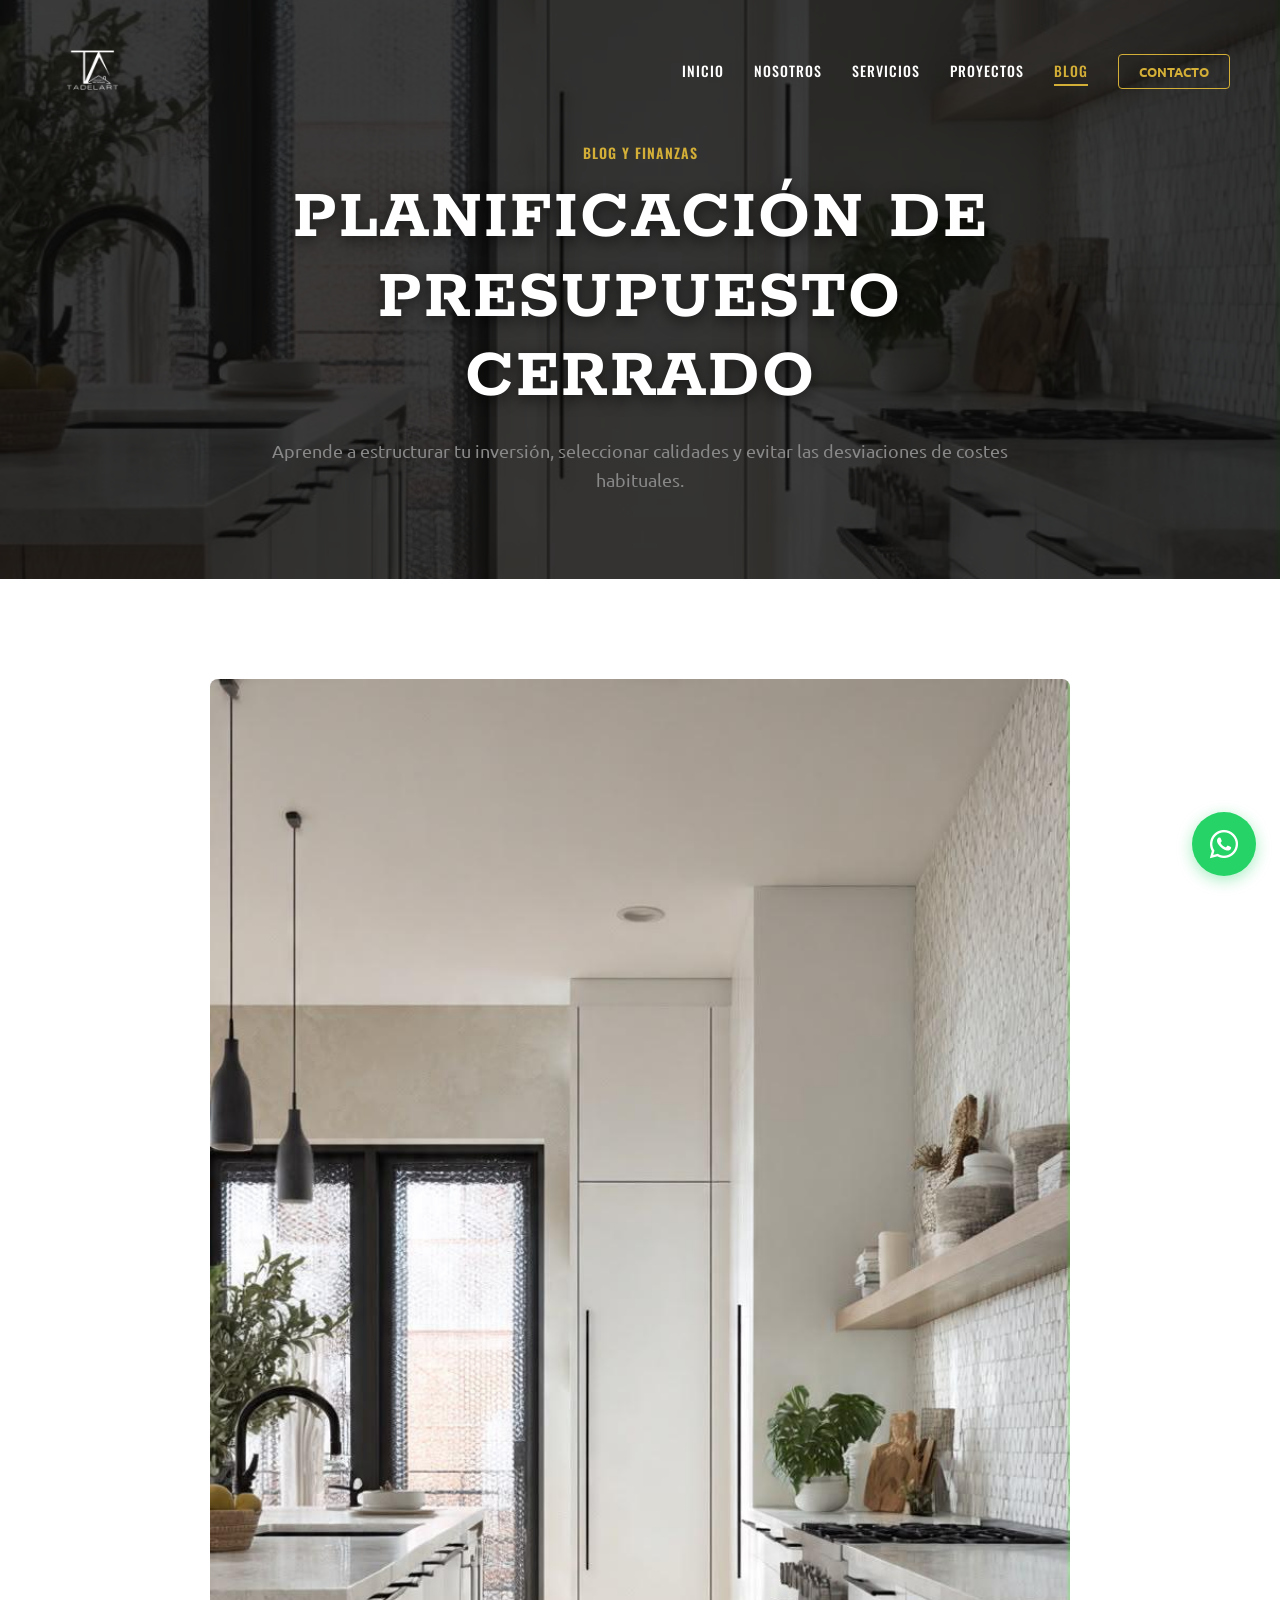
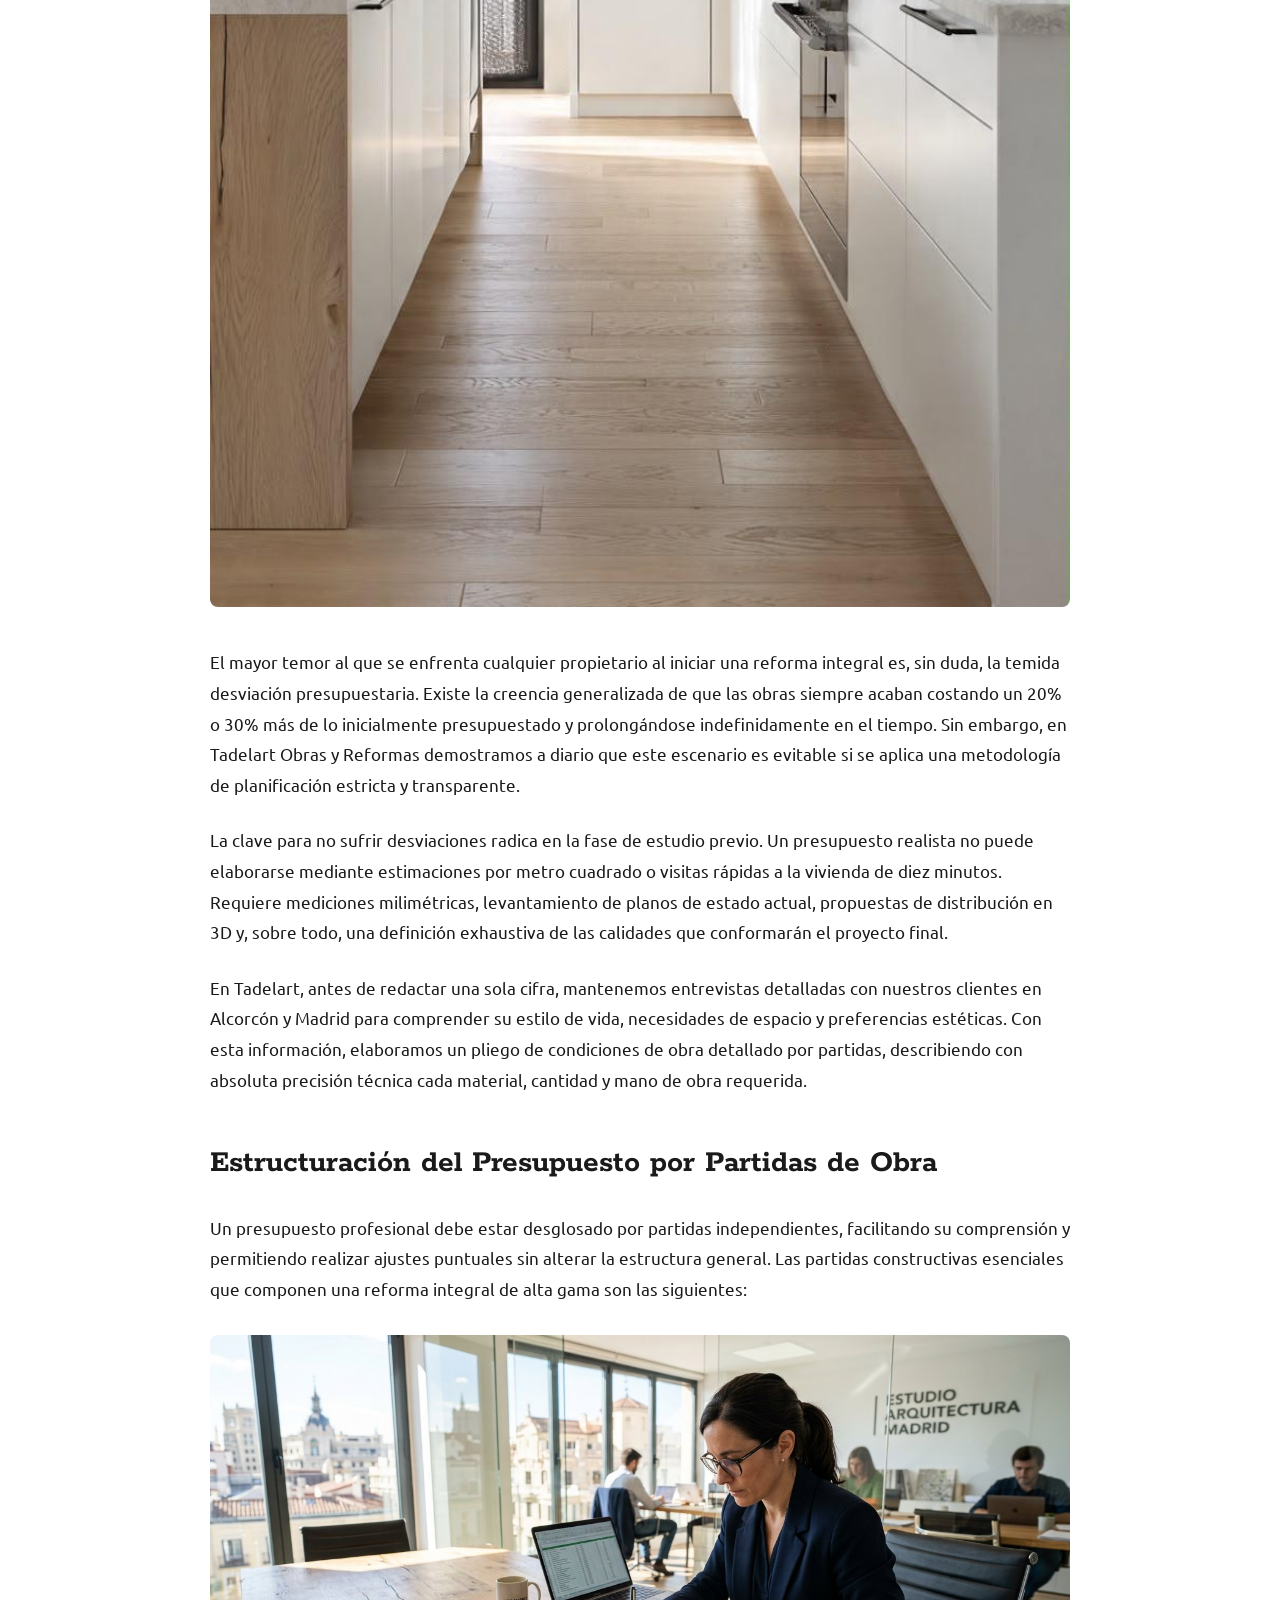
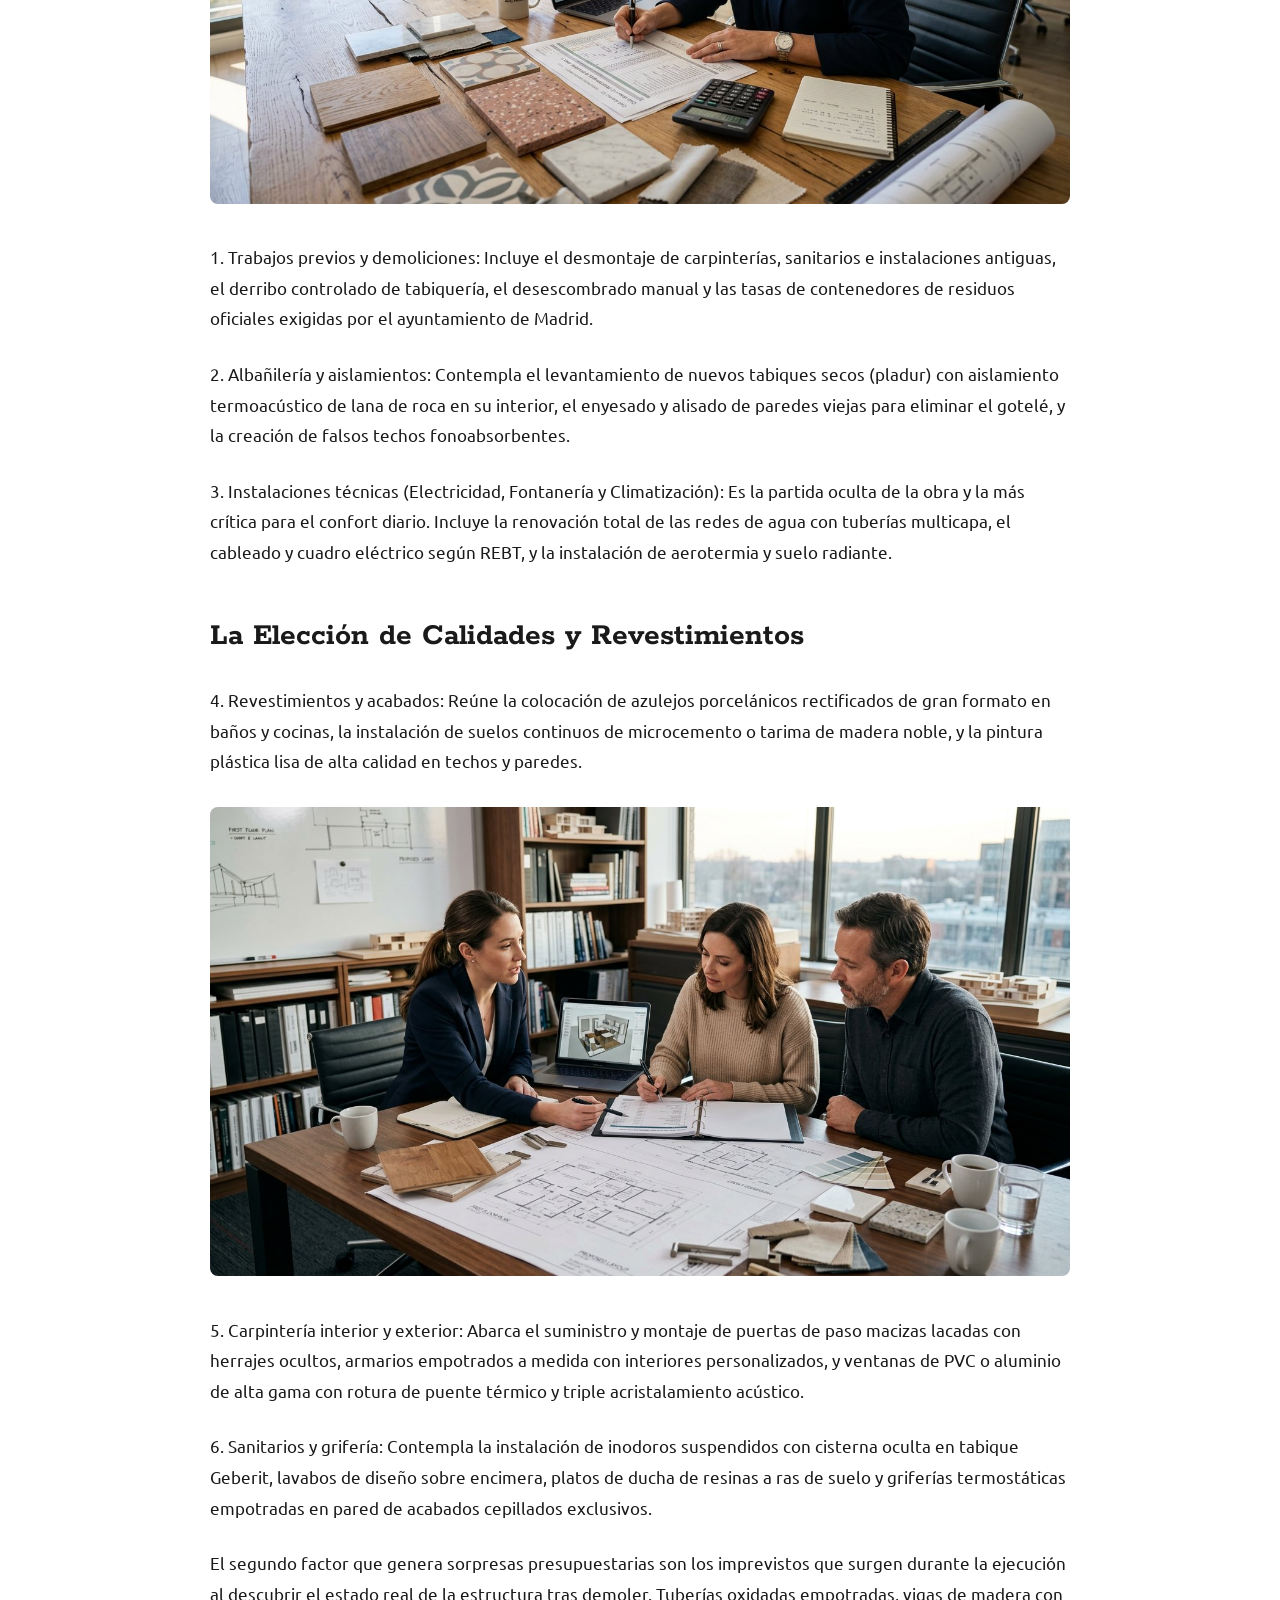
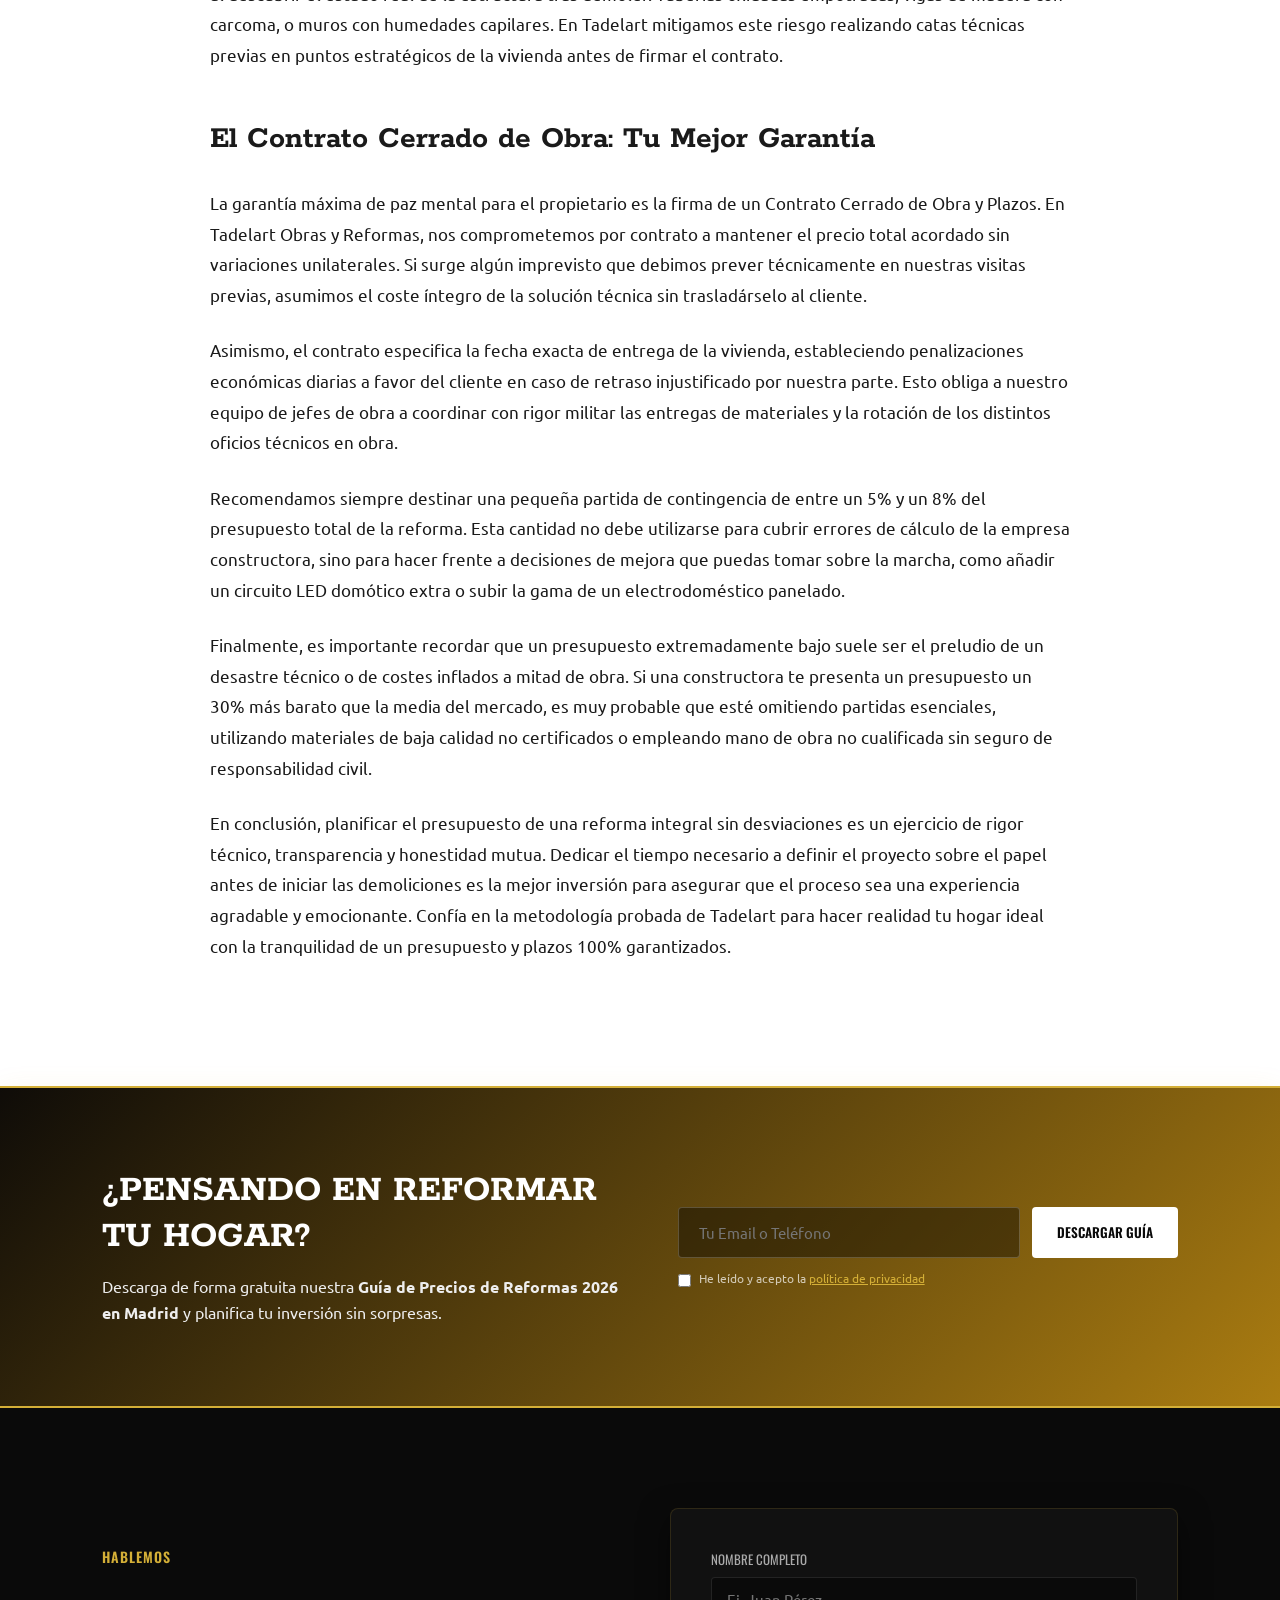
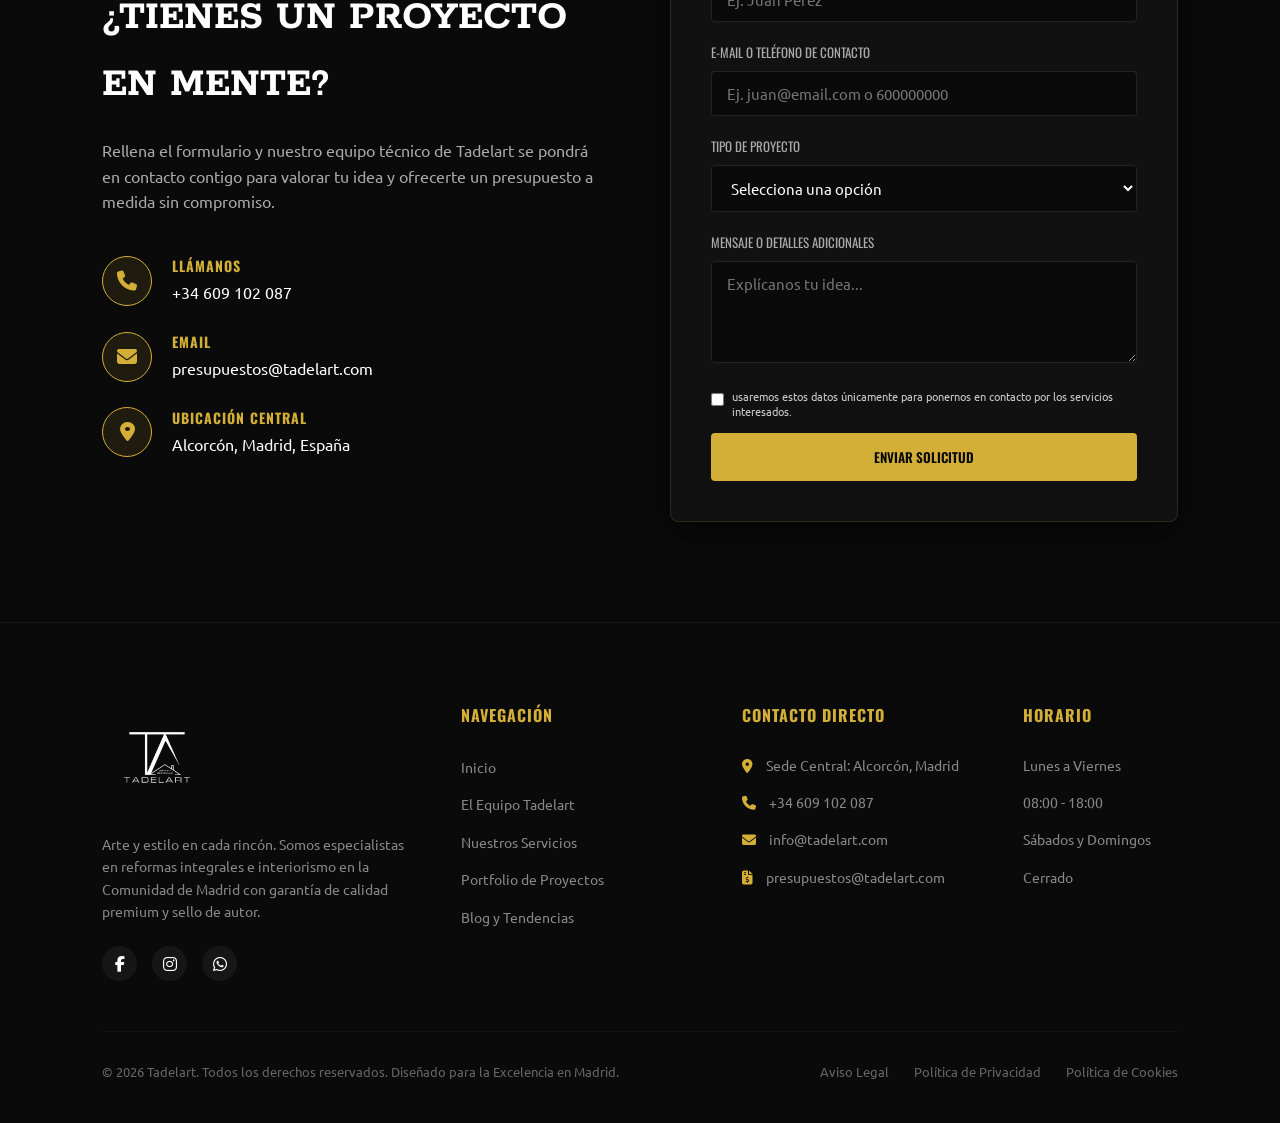
<file: blog-planificacion-presupuesto.html>
<!DOCTYPE html>
<html lang="es">
<head>
  <meta charset="UTF-8">
  <meta name="viewport" content="width=device-width, initial-scale=1.0">
  
  <!-- SEO METATAGS -->
  <title>Cómo Planificar el Presupuesto de una Reforma | Tadelart Blog</title>
  <meta name="description" content="Aprende a planificar el presupuesto cerrado de una reforma integral en Madrid. Fases, partidas de obra y selección de calidades de lujo sin sorpresas.">
  <meta name="robots" content="index, follow">
  <link rel="canonical" href="https://tadelart.com/blog-planificacion-presupuesto">
  
  <!-- OPEN GRAPH -->
  <meta property="og:type" content="article">
  <meta property="og:title" content="Cómo Planificar el Presupuesto de una Reforma Integral sin Sorpresas">
  <meta property="og:description" content="Consejos y metodología técnica para un presupuesto cerrado en Madrid.">
  <meta property="og:image" content="hall entrada.png">
  <meta property="og:url" content="https://tadelart.com/blog-planificacion-presupuesto">
  <meta property="og:site_name" content="Tadelart Obras y Reformas">

  <!-- FAVICON -->
  <link rel="icon" type="image/png" href="logo tadelart favicon redondo.png">

  <!-- FONTS & ICONS -->
  <link rel="preconnect" href="https://fonts.googleapis.com">
  <link rel="preconnect" href="https://fonts.gstatic.com" crossorigin>
  <link rel="stylesheet" href="https://cdnjs.cloudflare.com/ajax/libs/font-awesome/6.4.0/css/all.min.css">
  <link rel="stylesheet" href="css/styles.css">
</head>
<body>

  <!-- ACTIVE PROGRESS BAR -->
  <div class="progress-bar-container">
    <div class="progress-bar"></div>
  </div>

  <!-- HEADER -->
  <header>
    <a href="" class="logo-container">
      <img src="logo tadelart blanco.png" alt="Tadelart Obras y Reformas Logo">
    </a>
    <div class="menu-toggle">
      <span></span>
      <span></span>
      <span></span>
    </div>
    <ul class="nav-menu">
      <li><a href="" class="nav-link">Inicio</a></li>
      <li><a href="nosotros" class="nav-link">Nosotros</a></li>
      <li><a href="servicios" class="nav-link">Servicios</a></li>
      <li><a href="proyectos" class="nav-link">Proyectos</a></li>
      <li><a href="blog" class="nav-link active">Blog</a></li>
      <li><a href="contacto" class="nav-btn">Contacto</a></li>
    
      <!-- Mobile menu logo -->
      <li class="mobile-menu-logo-item"><img src="logo tadelart blanco.png" alt="Tadelart Logo"></li></ul>
  </header>

  <!-- HERO SIMPLE -->
  <section class="hero-simple" style="background-image: url('blog-card6.jpg');">
    <div class="hero-simple-content">
      <span class="section-tag">Blog y Finanzas</span>
      <h1>Planificación de Presupuesto Cerrado</h1>
      <p>Aprende a estructurar tu inversión, seleccionar calidades y evitar las desviaciones de costes habituales.</p>
    </div>
  </section>

  <!-- POST ARTICLE -->
  <div class="blog-post-container">
    <article class="blog-post-body">
      
      <div class="blog-post-main-img">
        <img src="blog-card6.jpg" alt="Planificación y planos 3D de reformas por Tadelart">
      </div>
      
      <p>El mayor temor al que se enfrenta cualquier propietario al iniciar una reforma integral es, sin duda, la temida desviación presupuestaria. Existe la creencia generalizada de que las obras siempre acaban costando un 20% o 30% más de lo inicialmente presupuestado y prolongándose indefinidamente en el tiempo. Sin embargo, en Tadelart Obras y Reformas demostramos a diario que este escenario es evitable si se aplica una metodología de planificación estricta y transparente.</p>
      
      <p>La clave para no sufrir desviaciones radica en la fase de estudio previo. Un presupuesto realista no puede elaborarse mediante estimaciones por metro cuadrado o visitas rápidas a la vivienda de diez minutos. Requiere mediciones milimétricas, levantamiento de planos de estado actual, propuestas de distribución en 3D y, sobre todo, una definición exhaustiva de las calidades que conformarán el proyecto final.</p>
      
      <p>En Tadelart, antes de redactar una sola cifra, mantenemos entrevistas detalladas con nuestros clientes en Alcorcón y Madrid para comprender su estilo de vida, necesidades de espacio y preferencias estéticas. Con esta información, elaboramos un pliego de condiciones de obra detallado por partidas, describiendo con absoluta precisión técnica cada material, cantidad y mano de obra requerida.</p>
      
      <h2>Estructuración del Presupuesto por Partidas de Obra</h2>
      
      <p>Un presupuesto profesional debe estar desglosado por partidas independientes, facilitando su comprensión y permitiendo realizar ajustes puntuales sin alterar la estructura general. Las partidas constructivas esenciales que componen una reforma integral de alta gama son las siguientes:</p>
      
      <div class="blog-single-image" style="margin: 30px 0; text-align: center;">
        <img src="blog-presupuesto-plano.jpg" alt="Planos técnicos y mediciones de mediciones de reforma integral" style="width: 100%; max-height: 480px; object-fit: cover; border-radius: 8px;">
      </div>
      
      <p>1. Trabajos previos y demoliciones: Incluye el desmontaje de carpinterías, sanitarios e instalaciones antiguas, el derribo controlado de tabiquería, el desescombrado manual y las tasas de contenedores de residuos oficiales exigidas por el ayuntamiento de Madrid.</p>
      
      <p>2. Albañilería y aislamientos: Contempla el levantamiento de nuevos tabiques secos (pladur) con aislamiento termoacústico de lana de roca en su interior, el enyesado y alisado de paredes viejas para eliminar el gotelé, y la creación de falsos techos fonoabsorbentes.</p>
      
      <p>3. Instalaciones técnicas (Electricidad, Fontanería y Climatización): Es la partida oculta de la obra y la más crítica para el confort diario. Incluye la renovación total de las redes de agua con tuberías multicapa, el cableado y cuadro eléctrico según REBT, y la instalación de aerotermia y suelo radiante.</p>
      
      <h2>La Elección de Calidades y Revestimientos</h2>
      
      <p>4. Revestimientos y acabados: Reúne la colocación de azulejos porcelánicos rectificados de gran formato en baños y cocinas, la instalación de suelos continuos de microcemento o tarima de madera noble, y la pintura plástica lisa de alta calidad en techos y paredes.</p>
      
      <div class="blog-single-image" style="margin: 30px 0; text-align: center;">
        <img src="blog-presupuesto-reunion.jpg" alt="Reunión de asesoramiento técnico y definición de presupuesto cerrado" style="width: 100%; max-height: 480px; object-fit: cover; border-radius: 8px;">
      </div>
      
      <p>5. Carpintería interior y exterior: Abarca el suministro y montaje de puertas de paso macizas lacadas con herrajes ocultos, armarios empotrados a medida con interiores personalizados, y ventanas de PVC o aluminio de alta gama con rotura de puente térmico y triple acristalamiento acústico.</p>
      
      <p>6. Sanitarios y grifería: Contempla la instalación de inodoros suspendidos con cisterna oculta en tabique Geberit, lavabos de diseño sobre encimera, platos de ducha de resinas a ras de suelo y griferías termostáticas empotradas en pared de acabados cepillados exclusivos.</p>
      
      <p>El segundo factor que genera sorpresas presupuestarias son los imprevistos que surgen durante la ejecución al descubrir el estado real de la estructura tras demoler. Tuberías oxidadas empotradas, vigas de madera con carcoma, o muros con humedades capilares. En Tadelart mitigamos este riesgo realizando catas técnicas previas en puntos estratégicos de la vivienda antes de firmar el contrato.</p>
      
      <h2>El Contrato Cerrado de Obra: Tu Mejor Garantía</h2>
      
      <p>La garantía máxima de paz mental para el propietario es la firma de un Contrato Cerrado de Obra y Plazos. En Tadelart Obras y Reformas, nos comprometemos por contrato a mantener el precio total acordado sin variaciones unilaterales. Si surge algún imprevisto que debimos prever técnicamente en nuestras visitas previas, asumimos el coste íntegro de la solución técnica sin trasladárselo al cliente.</p>
      
      <p>Asimismo, el contrato especifica la fecha exacta de entrega de la vivienda, estableciendo penalizaciones económicas diarias a favor del cliente en caso de retraso injustificado por nuestra parte. Esto obliga a nuestro equipo de jefes de obra a coordinar con rigor militar las entregas de materiales y la rotación de los distintos oficios técnicos en obra.</p>
      
      <p>Recomendamos siempre destinar una pequeña partida de contingencia de entre un 5% y un 8% del presupuesto total de la reforma. Esta cantidad no debe utilizarse para cubrir errores de cálculo de la empresa constructora, sino para hacer frente a decisiones de mejora que puedas tomar sobre la marcha, como añadir un circuito LED domótico extra o subir la gama de un electrodoméstico panelado.</p>
      
      <p>Finalmente, es importante recordar que un presupuesto extremadamente bajo suele ser el preludio de un desastre técnico o de costes inflados a mitad de obra. Si una constructora te presenta un presupuesto un 30% más barato que la media del mercado, es muy probable que esté omitiendo partidas esenciales, utilizando materiales de baja calidad no certificados o empleando mano de obra no cualificada sin seguro de responsabilidad civil.</p>
      
      <p>En conclusión, planificar el presupuesto de una reforma integral sin desviaciones es un ejercicio de rigor técnico, transparencia y honestidad mutua. Dedicar el tiempo necesario a definir el proyecto sobre el papel antes de iniciar las demoliciones es la mejor inversión para asegurar que el proceso sea una experiencia agradable y emocionante. Confía en la metodología probada de Tadelart para hacer realidad tu hogar ideal con la tranquilidad de un presupuesto y plazos 100% garantizados.</p>

    </article>
  </div>

  <!-- SECTION: LEAD MAGNET (DORADA DESTACADA) -->
  <section class="lead-magnet-section">
    <div class="lead-container">
      <div class="lead-text">
        <h2>¿Pensando en reformar tu hogar?</h2>
        <p>Descarga de forma gratuita nuestra <strong>Guía de Precios de Reformas 2026 en Madrid</strong> y planifica tu inversión sin sorpresas.</p>
      </div>
      <form class="lead-form">
        <div class="lead-input-group">
          <input type="text" placeholder="Tu Email o Teléfono" required>
          <button type="submit">Descargar Guía</button>
        </div>
        <div class="lead-privacy-check">
          <input type="checkbox" id="lead-privacy" required>
          <label for="lead-privacy">He leído y acepto la <a href="politica-privacidad" target="_blank">política de privacidad</a></label>
        </div>
      </form>
    </div>
  </section>

<!-- SECTION: CONTACTO -->
  <section class="contact-section" id="contacto">
    <div class="contact-grid">
      <div class="contact-info">
        <span class="section-tag">Hablemos</span>
        <h2>¿Tienes un proyecto en mente?</h2>
        <p>Rellena el formulario y nuestro equipo técnico de Tadelart se pondrá en contacto contigo para valorar tu idea y ofrecerte un presupuesto a medida sin compromiso.</p>
        
        <div class="info-item">
          <div class="info-icon"><i class="fa-solid fa-phone"></i></div>
          <div class="info-text">
            <h4>Llámanos</h4>
            <p>+34 609 102 087</p>
          </div>
        </div>
        
        <div class="info-item">
          <div class="info-icon"><i class="fa-solid fa-envelope"></i></div>
          <div class="info-text">
            <h4>Email</h4>
            <p>presupuestos@tadelart.com</p>
          </div>
        </div>

        <div class="info-item">
          <div class="info-icon"><i class="fa-solid fa-location-dot"></i></div>
          <div class="info-text">
            <h4>Ubicación Central</h4>
            <p>Alcorcón, Madrid, España</p>
          </div>
        </div>
      </div>
      
      <div class="contact-form-container">
        <form action="#" method="POST">
          <div class="form-group">
            <label for="name">Nombre Completo</label>
            <input type="text" id="name" required placeholder="Ej. Juan Pérez">
          </div>
          <div class="form-group">
            <label for="contact-info">E-mail o Teléfono de Contacto</label>
            <input type="text" id="contact-info" required placeholder="Ej. juan@email.com o 600000000">
          </div>
          <div class="form-group">
            <label for="project-type">Tipo de Proyecto</label>
            <select id="project-type" required>
              <option value="" disabled selected>Selecciona una opción</option>
              <option value="reforma-integral">Reforma Integral</option>
              <option value="interiorismo">Diseño de Interiores</option>
              <option value="cocina-baño">Cocina o Baño</option>
              <option value="local-oficina">Local u Oficina</option>
            </select>
          </div>
          <div class="form-group">
            <label for="message">Mensaje o Detalles Adicionales</label>
            <textarea id="message" rows="4" placeholder="Explícanos tu idea..."></textarea>
          </div>
          <button type="submit" class="submit-btn">Enviar Solicitud</button>
        </form>
      </div>
    </div>
  </section>

  <!-- FOOTER -->
  <footer>
    <div class="footer-grid">
      <div class="footer-brand">
        <img src="logo tadelart blanco.png" alt="Tadelart Obras y Reformas Logo">
        <p>Arte y estilo en cada rincón. Somos especialistas en reformas integrales e interiorismo en la Comunidad de Madrid con garantía de calidad premium y sello de autor.</p>
        <div class="footer-socials">
          <a href="https://www.facebook.com/tadelart" target="_blank" class="social-icon"><i class="fa-brands fa-facebook-f"></i></a>
          <a href="https://www.instagram.com/tadelart" target="_blank" class="social-icon"><i class="fa-brands fa-instagram"></i></a>
          <a href="https://wa.me/34609102087" target="_blank" class="social-icon"><i class="fa-brands fa-whatsapp"></i></a>
        </div>
      </div>
      <div class="footer-col">
        <h4>Navegación</h4>
        <ul class="footer-links">
          <li><a href="">Inicio</a></li>
          <li><a href="nosotros">El Equipo Tadelart</a></li>
          <li><a href="servicios">Nuestros Servicios</a></li>
          <li><a href="proyectos">Portfolio de Proyectos</a></li>
          <li><a href="blog">Blog y Tendencias</a></li>
        </ul>
      </div>
      <div class="footer-col">
        <h4>Contacto Directo</h4>
        <ul class="footer-contact-list">
          <li><i class="fa-solid fa-location-dot" style="color: var(--gold); margin-right: 10px;"></i> Sede Central: Alcorcón, Madrid</li>
          <li><i class="fa-solid fa-phone" style="color: var(--gold); margin-right: 10px;"></i> +34 609 102 087</li>
          <li><i class="fa-solid fa-envelope" style="color: var(--gold); margin-right: 10px;"></i> info@tadelart.com</li>
          <li><i class="fa-solid fa-file-invoice-dollar" style="color: var(--gold); margin-right: 10px;"></i> presupuestos@tadelart.com</li>
        </ul>
      </div>
      <div class="footer-col">
        <h4>Horario</h4>
        <ul class="footer-contact-list">
          <li>Lunes a Viernes</li>
          <li>08:00 - 18:00</li>
          <li>Sábados y Domingos</li>
          <li>Cerrado</li>
        </ul>
      </div>
    </div>
    <div class="footer-bottom">
      <p>© 2026 Tadelart. Todos los derechos reservados. Diseñado para la Excelencia en Madrid.</p>
      <div class="footer-legal-links">
        <a href="aviso-legal" rel="nofollow">Aviso Legal</a>
        <a href="politica-privacidad" rel="nofollow">Política de Privacidad</a>
        <a href="politica-cookies" rel="nofollow">Política de Cookies</a>
      </div>
    </div>
  </footer>

  <!-- FLOATING WHATSAPP BUTTON -->
  <a href="https://wa.me/34609102087?text=Hola,%20acabo%20de%20ver%20la%20web%20de%20Tadelart,%20quisiera%20mas%20informacion." target="_blank" rel="noopener" class="float-wa">
    <i class="fab fa-whatsapp"></i>
  </a>

  <!-- SCRIPTS -->
  <script src="js/script.js"></script>
</body>
</html>
</file>
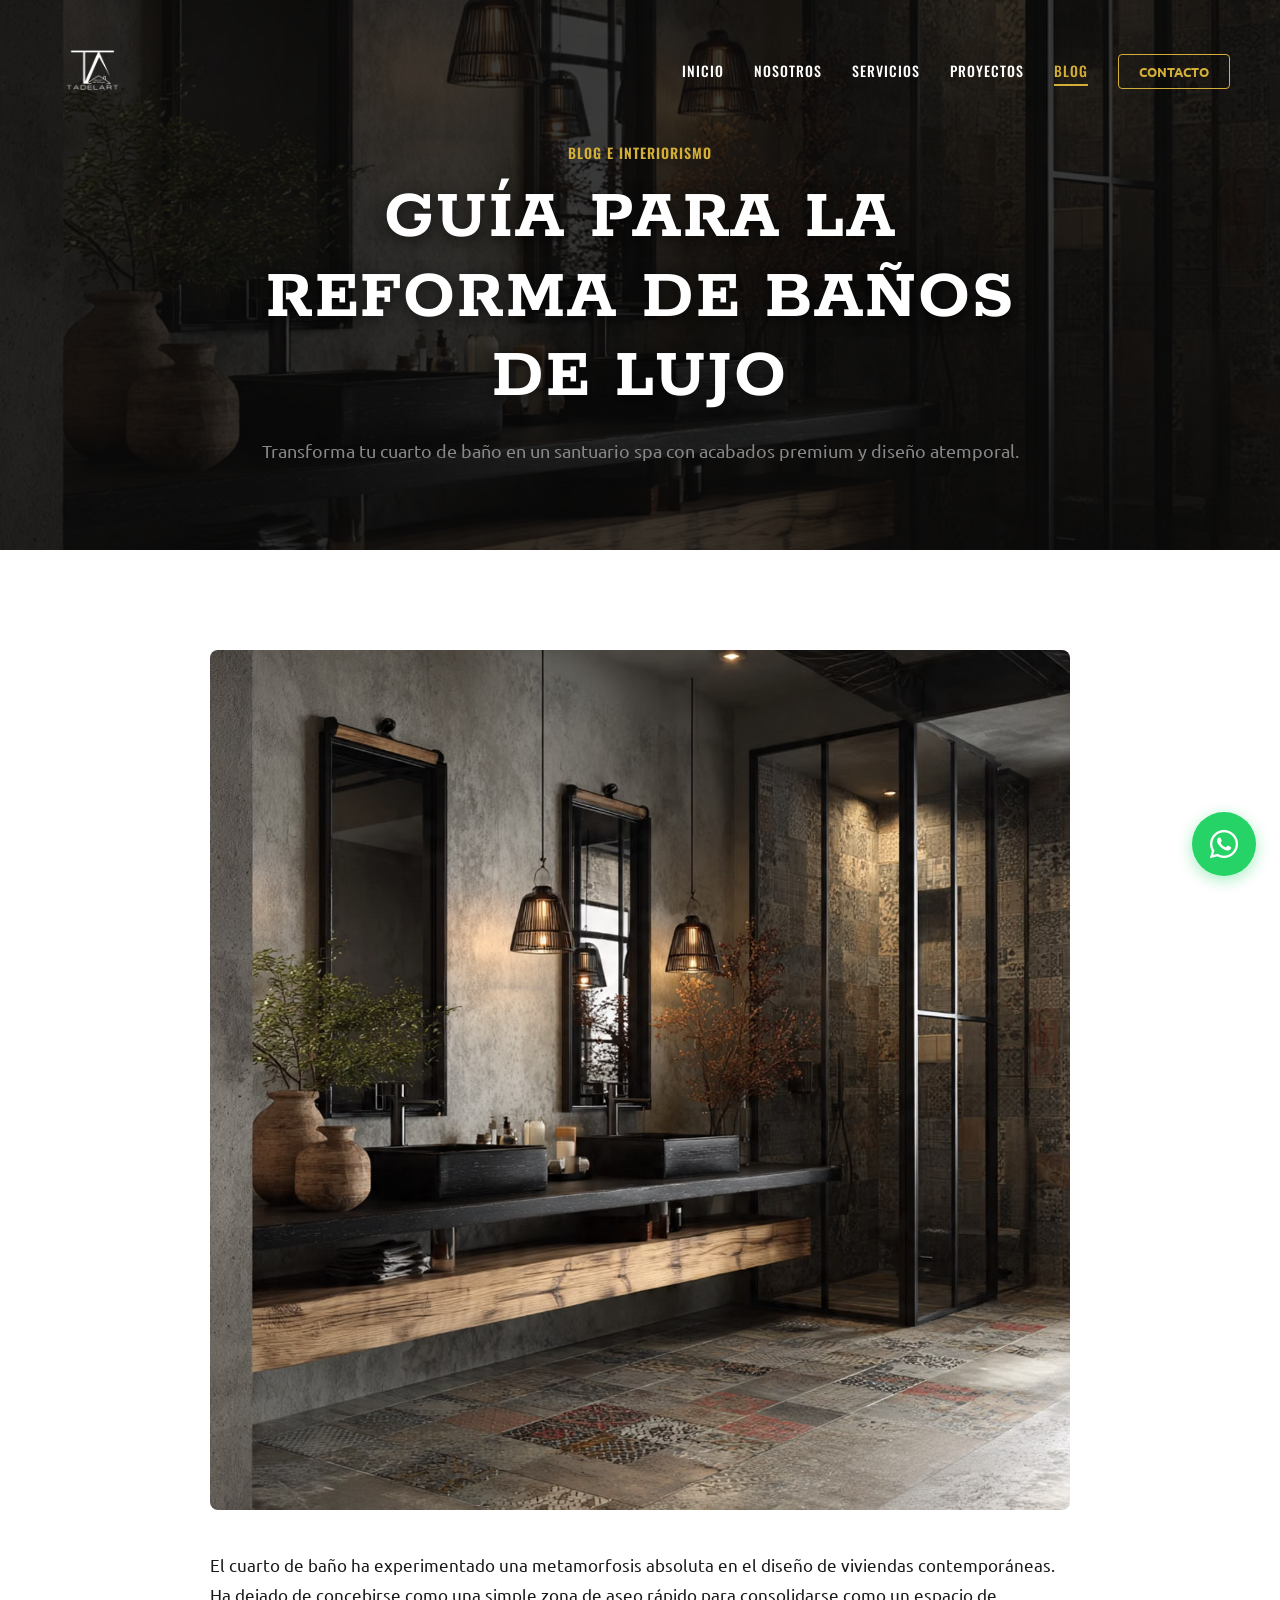
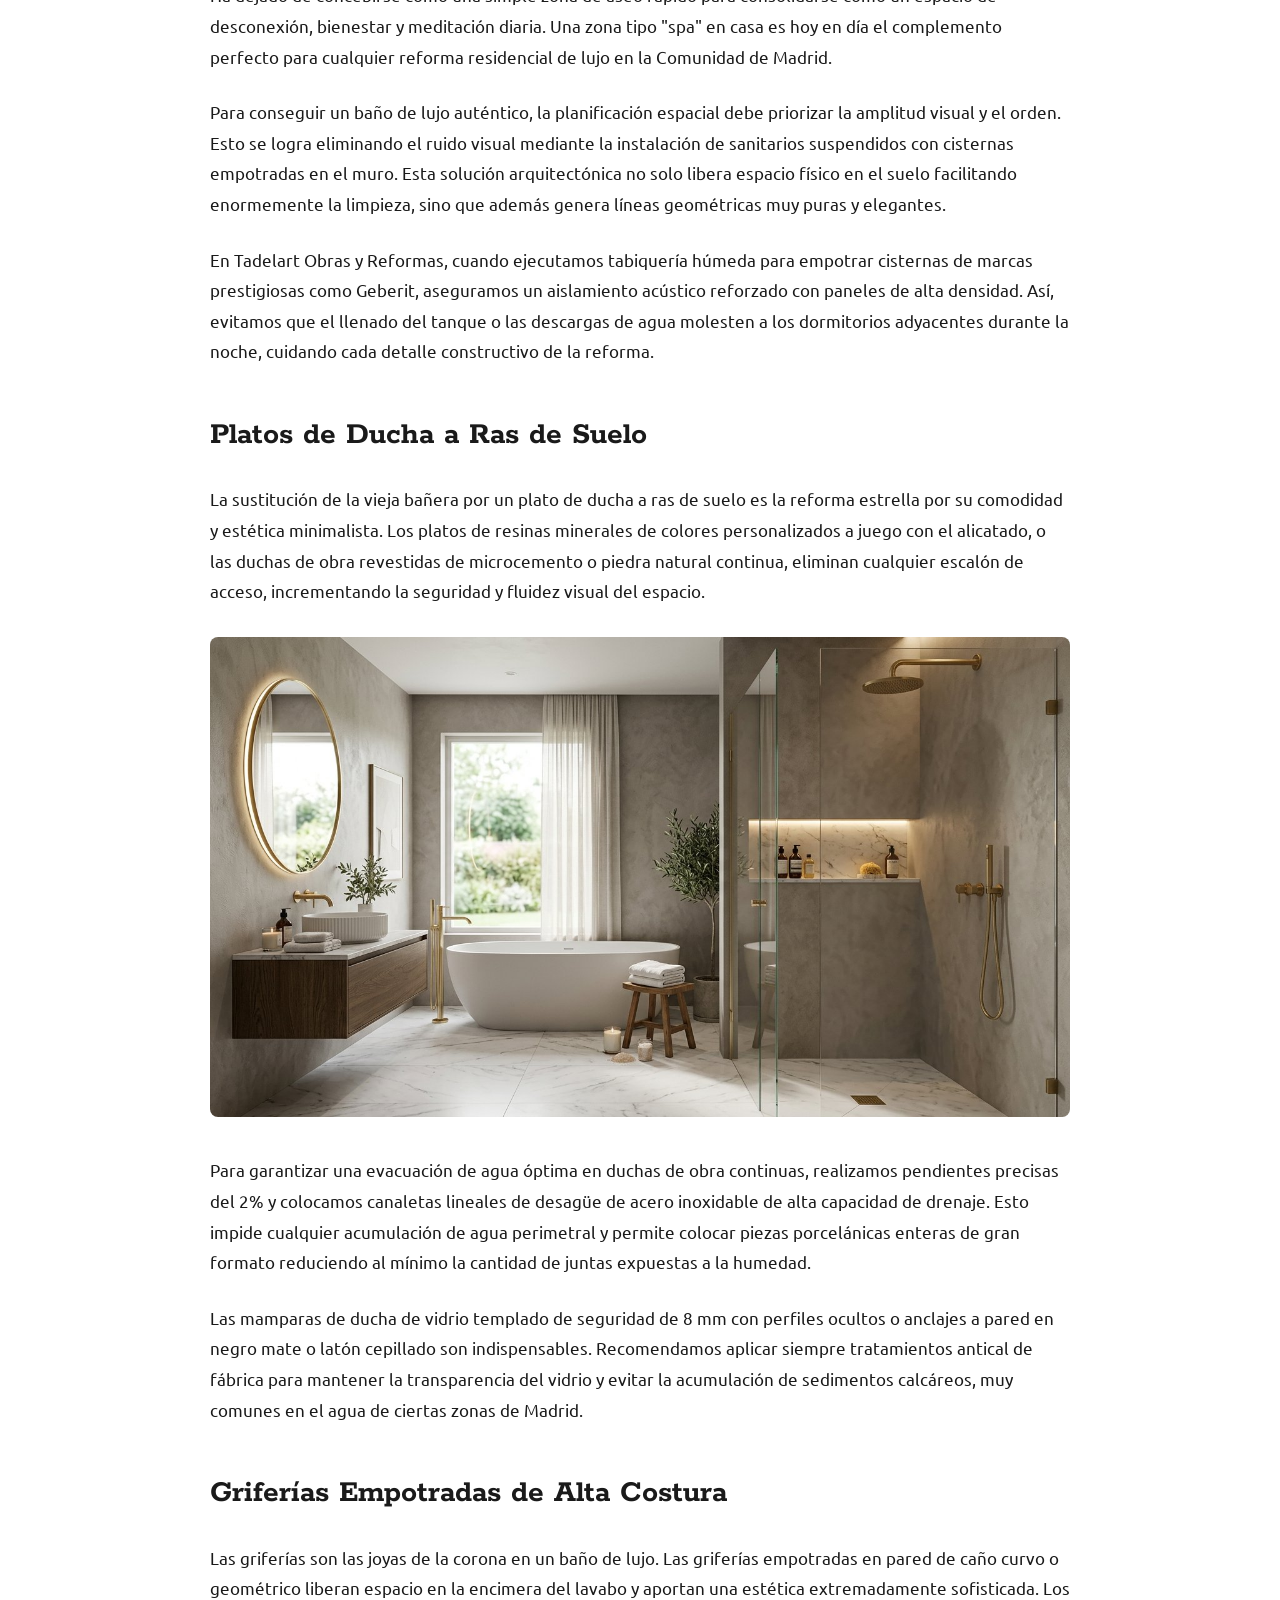
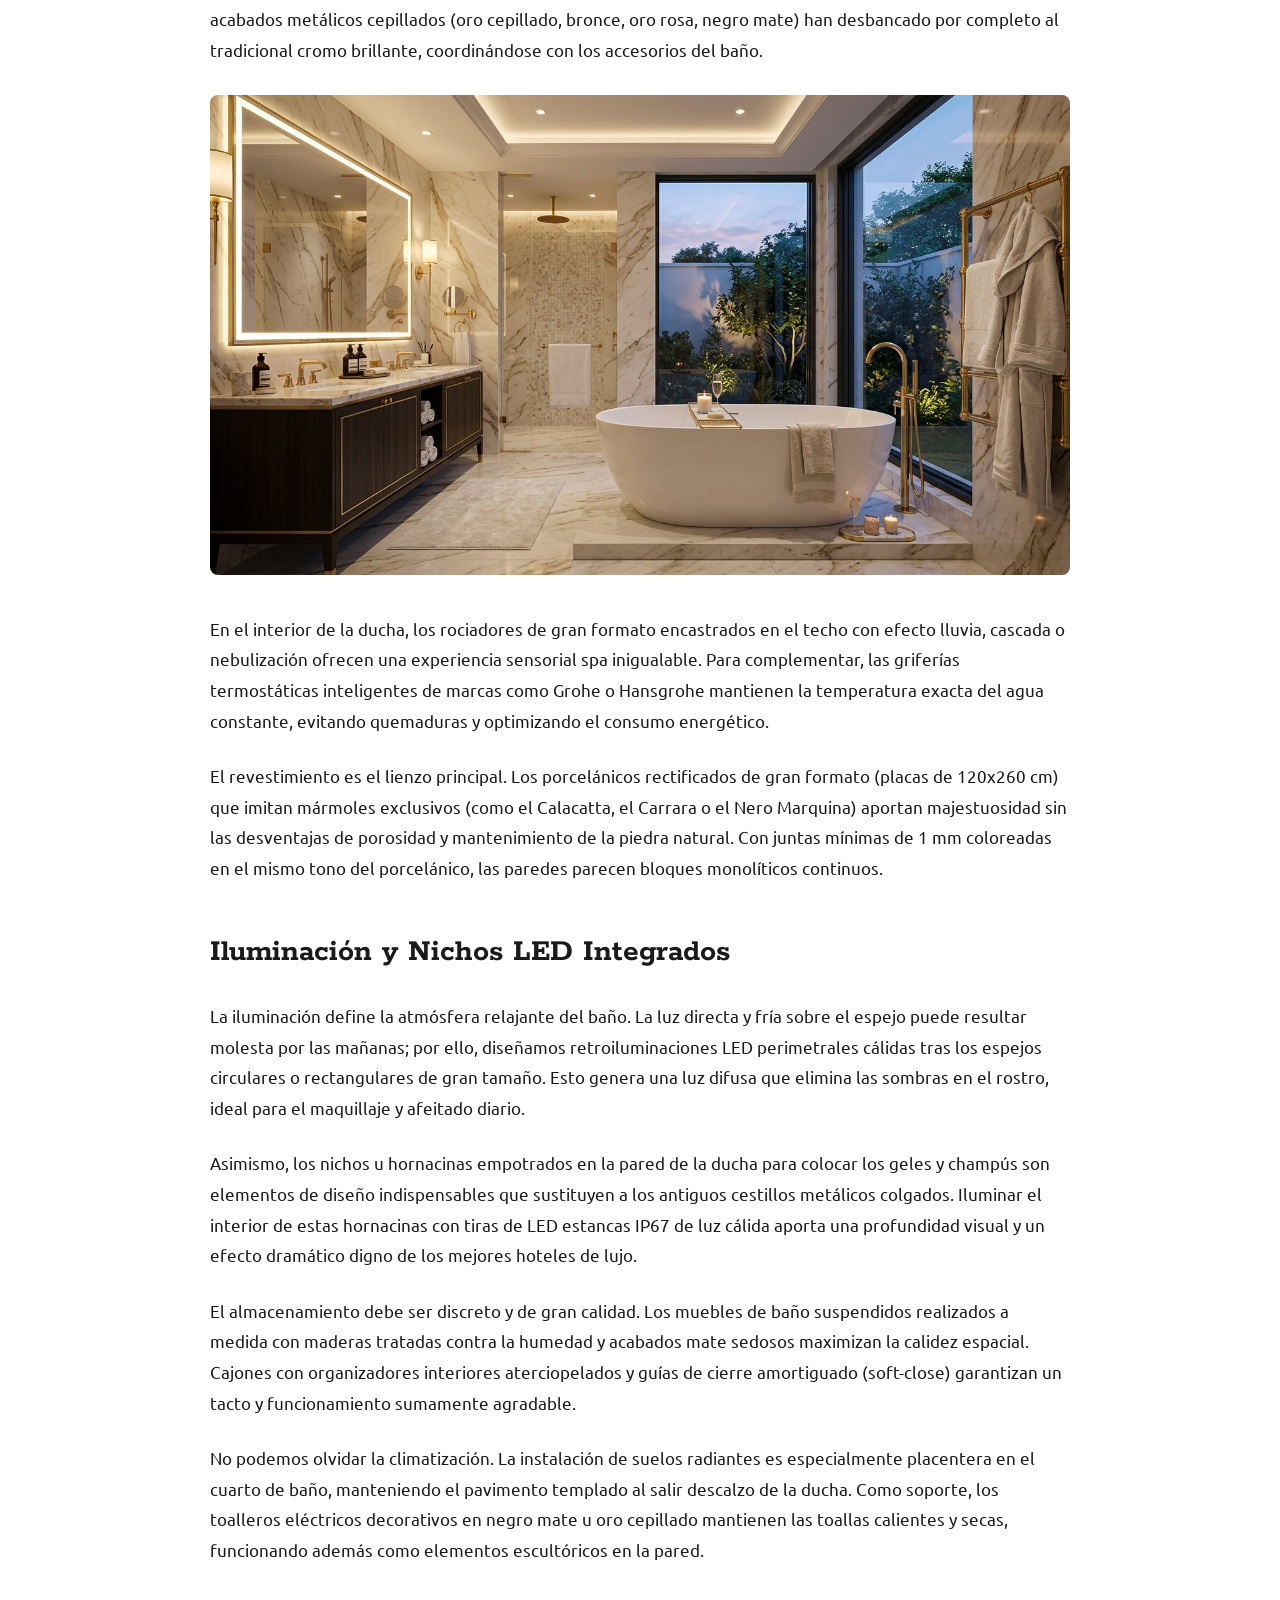
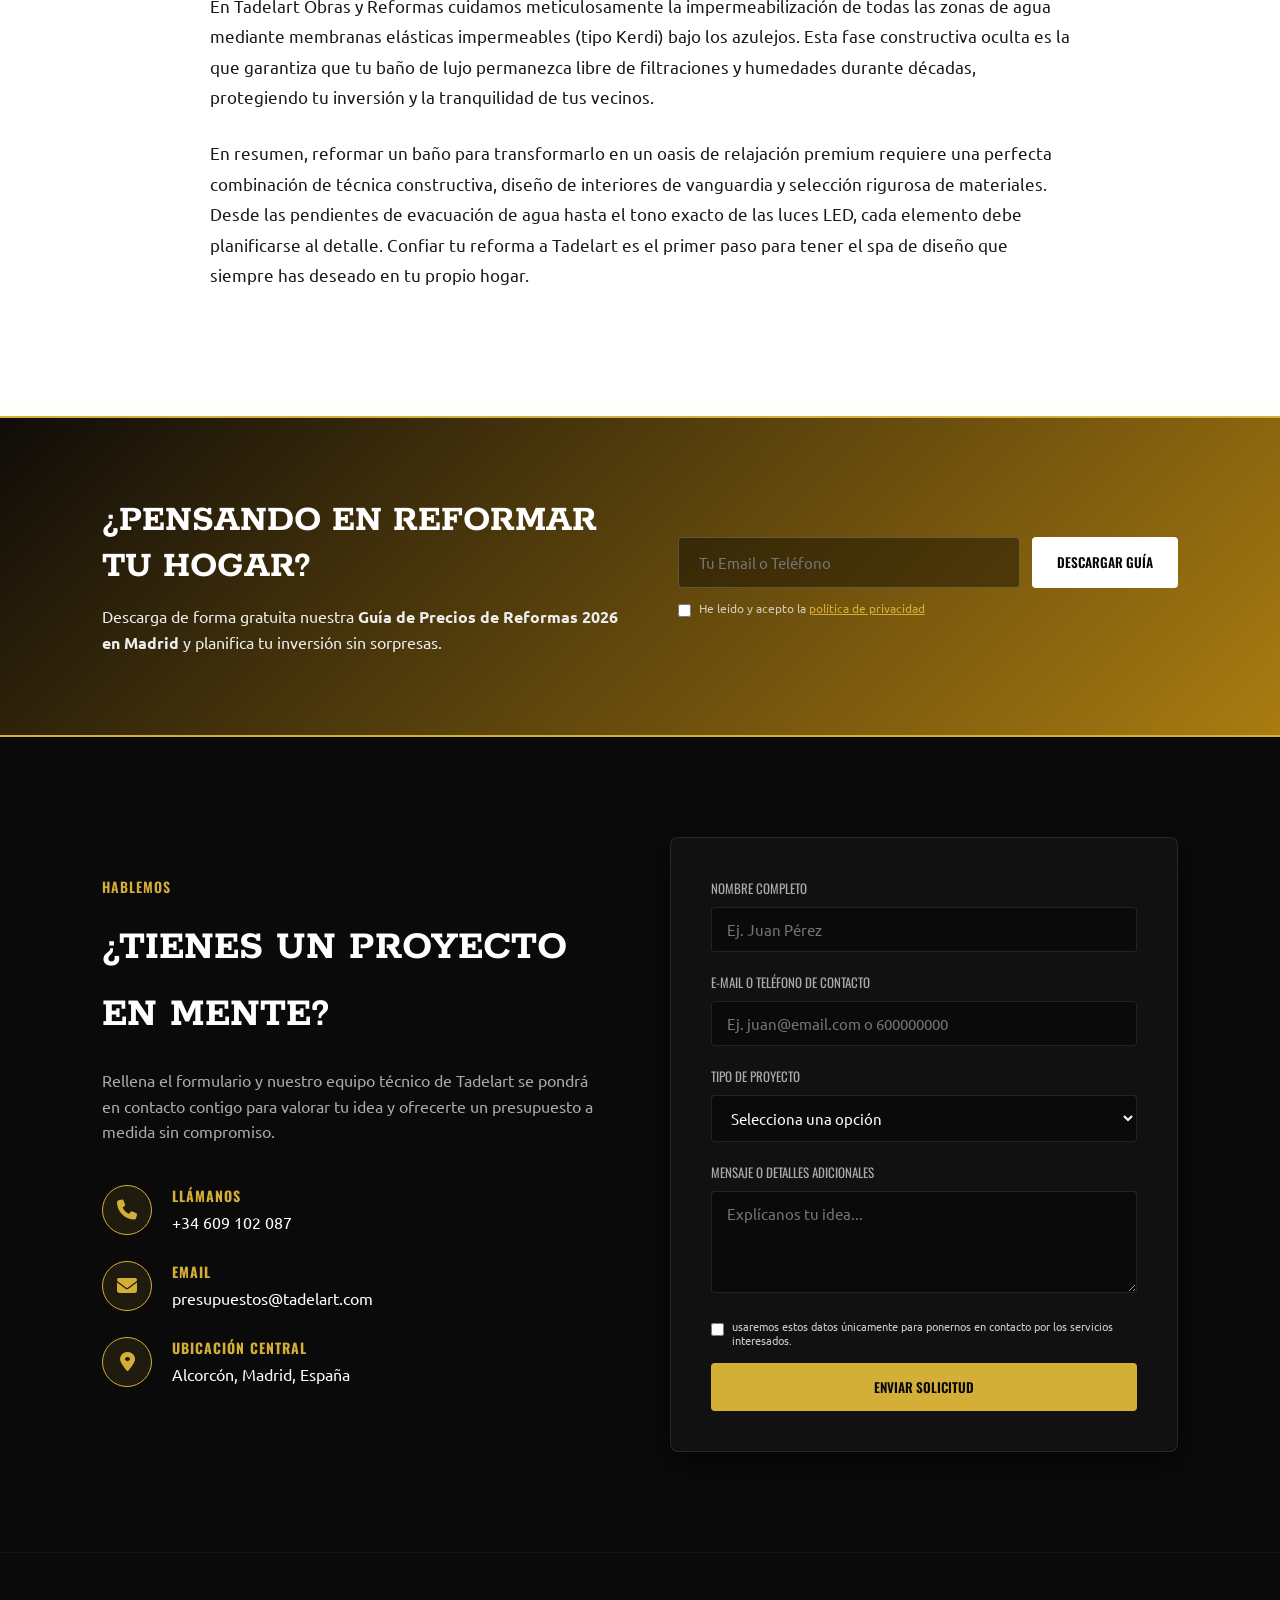
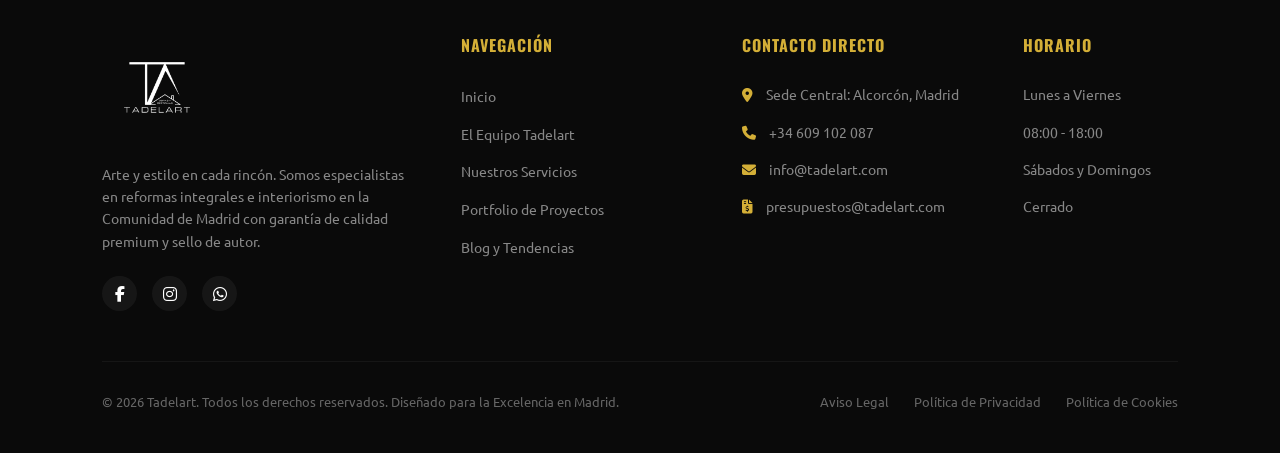
<file: blog-reforma-banos.html>
<!DOCTYPE html>
<html lang="es">
<head>
  <meta charset="UTF-8">
  <meta name="viewport" content="width=device-width, initial-scale=1.0">
  
  <!-- SEO METATAGS -->
  <title>Guía para la Reforma de Baños de Lujo | Tadelart Blog</title>
  <meta name="description" content="Aprende a diseñar y reformar un baño de lujo en Madrid. Trucos de iluminación, platos de ducha a ras de suelo y griferías empotradas.">
  <meta name="robots" content="index, follow">
  <link rel="canonical" href="https://tadelart.com/blog-reforma-banos">
  
  <!-- OPEN GRAPH -->
  <meta property="og:type" content="article">
  <meta property="og:title" content="Guía para la Reforma de Baños de Lujo: Detalles de Autor">
  <meta property="og:description" content="Secretos constructivos para crear baños tipo spa de alta gama.">
  <meta property="og:image" content="baño.png">
  <meta property="og:url" content="https://tadelart.com/blog-reforma-banos">
  <meta property="og:site_name" content="Tadelart Obras y Reformas">

  <!-- FAVICON -->
  <link rel="icon" type="image/png" href="logo tadelart favicon redondo.png">

  <!-- FONTS & ICONS -->
  <link rel="preconnect" href="https://fonts.googleapis.com">
  <link rel="preconnect" href="https://fonts.gstatic.com" crossorigin>
  <link rel="stylesheet" href="https://cdnjs.cloudflare.com/ajax/libs/font-awesome/6.4.0/css/all.min.css">
  <link rel="stylesheet" href="css/styles.css">
</head>
<body>

  <!-- ACTIVE PROGRESS BAR -->
  <div class="progress-bar-container">
    <div class="progress-bar"></div>
  </div>

  <!-- HEADER -->
  <header>
    <a href="" class="logo-container">
      <img src="logo tadelart blanco.png" alt="Tadelart Obras y Reformas Logo">
    </a>
    <div class="menu-toggle">
      <span></span>
      <span></span>
      <span></span>
    </div>
    <ul class="nav-menu">
      <li><a href="" class="nav-link">Inicio</a></li>
      <li><a href="nosotros" class="nav-link">Nosotros</a></li>
      <li><a href="servicios" class="nav-link">Servicios</a></li>
      <li><a href="proyectos" class="nav-link">Proyectos</a></li>
      <li><a href="blog" class="nav-link active">Blog</a></li>
      <li><a href="contacto" class="nav-btn">Contacto</a></li>
    
      <!-- Mobile menu logo -->
      <li class="mobile-menu-logo-item"><img src="logo tadelart blanco.png" alt="Tadelart Logo"></li></ul>
  </header>

  <!-- HERO SIMPLE -->
  <section class="hero-simple" style="background-image: url('blog-card2.jpg');">
    <div class="hero-simple-content">
      <span class="section-tag">Blog e Interiorismo</span>
      <h1>Guía para la Reforma de Baños de Lujo</h1>
      <p>Transforma tu cuarto de baño en un santuario spa con acabados premium y diseño atemporal.</p>
    </div>
  </section>

  <!-- POST ARTICLE -->
  <div class="blog-post-container">
    <article class="blog-post-body">
      
      <div class="blog-post-main-img">
        <img src="blog-card2.jpg" alt="Reforma de baño de lujo en Madrid por Tadelart">
      </div>
      
      <p>El cuarto de baño ha experimentado una metamorfosis absoluta en el diseño de viviendas contemporáneas. Ha dejado de concebirse como una simple zona de aseo rápido para consolidarse como un espacio de desconexión, bienestar y meditación diaria. Una zona tipo "spa" en casa es hoy en día el complemento perfecto para cualquier reforma residencial de lujo en la Comunidad de Madrid.</p>
      
      <p>Para conseguir un baño de lujo auténtico, la planificación espacial debe priorizar la amplitud visual y el orden. Esto se logra eliminando el ruido visual mediante la instalación de sanitarios suspendidos con cisternas empotradas en el muro. Esta solución arquitectónica no solo libera espacio físico en el suelo facilitando enormemente la limpieza, sino que además genera líneas geométricas muy puras y elegantes.</p>
      
      <p>En Tadelart Obras y Reformas, cuando ejecutamos tabiquería húmeda para empotrar cisternas de marcas prestigiosas como Geberit, aseguramos un aislamiento acústico reforzado con paneles de alta densidad. Así, evitamos que el llenado del tanque o las descargas de agua molesten a los dormitorios adyacentes durante la noche, cuidando cada detalle constructivo de la reforma.</p>
      
      <h2>Platos de Ducha a Ras de Suelo</h2>
      
      <p>La sustitución de la vieja bañera por un plato de ducha a ras de suelo es la reforma estrella por su comodidad y estética minimalista. Los platos de resinas minerales de colores personalizados a juego con el alicatado, o las duchas de obra revestidas de microcemento o piedra natural continua, eliminan cualquier escalón de acceso, incrementando la seguridad y fluidez visual del espacio.</p>
      
      <div class="blog-single-image" style="margin: 30px 0; text-align: center;">
        <img src="blog-bano-ducha.jpg" alt="Plato de ducha a ras de suelo y grifería de autor en baño de lujo" style="width: 100%; max-height: 480px; object-fit: cover; border-radius: 8px;">
      </div>
      
      <p>Para garantizar una evacuación de agua óptima en duchas de obra continuas, realizamos pendientes precisas del 2% y colocamos canaletas lineales de desagüe de acero inoxidable de alta capacidad de drenaje. Esto impide cualquier acumulación de agua perimetral y permite colocar piezas porcelánicas enteras de gran formato reduciendo al mínimo la cantidad de juntas expuestas a la humedad.</p>
      
      <p>Las mamparas de ducha de vidrio templado de seguridad de 8 mm con perfiles ocultos o anclajes a pared en negro mate o latón cepillado son indispensables. Recomendamos aplicar siempre tratamientos antical de fábrica para mantener la transparencia del vidrio y evitar la acumulación de sedimentos calcáreos, muy comunes en el agua de ciertas zonas de Madrid.</p>
      
      <h2>Griferías Empotradas de Alta Costura</h2>
      
      <p>Las griferías son las joyas de la corona en un baño de lujo. Las griferías empotradas en pared de caño curvo o geométrico liberan espacio en la encimera del lavabo y aportan una estética extremadamente sofisticada. Los acabados metálicos cepillados (oro cepillado, bronce, oro rosa, negro mate) han desbancado por completo al tradicional cromo brillante, coordinándose con los accesorios del baño.</p>
      
      <div class="blog-single-image" style="margin: 30px 0; text-align: center;">
        <img src="blog-bano-lujo.jpg" alt="Diseño de lavabo suspendido e iluminación LED en baño spa" style="width: 100%; max-height: 480px; object-fit: cover; border-radius: 8px;">
      </div>
      
      <p>En el interior de la ducha, los rociadores de gran formato encastrados en el techo con efecto lluvia, cascada o nebulización ofrecen una experiencia sensorial spa inigualable. Para complementar, las griferías termostáticas inteligentes de marcas como Grohe o Hansgrohe mantienen la temperatura exacta del agua constante, evitando quemaduras y optimizando el consumo energético.</p>
      
      <p>El revestimiento es el lienzo principal. Los porcelánicos rectificados de gran formato (placas de 120x260 cm) que imitan mármoles exclusivos (como el Calacatta, el Carrara o el Nero Marquina) aportan majestuosidad sin las desventajas de porosidad y mantenimiento de la piedra natural. Con juntas mínimas de 1 mm coloreadas en el mismo tono del porcelánico, las paredes parecen bloques monolíticos continuos.</p>
      
      <h2>Iluminación y Nichos LED Integrados</h2>
      
      <p>La iluminación define la atmósfera relajante del baño. La luz directa y fría sobre el espejo puede resultar molesta por las mañanas; por ello, diseñamos retroiluminaciones LED perimetrales cálidas tras los espejos circulares o rectangulares de gran tamaño. Esto genera una luz difusa que elimina las sombras en el rostro, ideal para el maquillaje y afeitado diario.</p>
      
      <p>Asimismo, los nichos u hornacinas empotrados en la pared de la ducha para colocar los geles y champús son elementos de diseño indispensables que sustituyen a los antiguos cestillos metálicos colgados. Iluminar el interior de estas hornacinas con tiras de LED estancas IP67 de luz cálida aporta una profundidad visual y un efecto dramático digno de los mejores hoteles de lujo.</p>
      
      <p>El almacenamiento debe ser discreto y de gran calidad. Los muebles de baño suspendidos realizados a medida con maderas tratadas contra la humedad y acabados mate sedosos maximizan la calidez espacial. Cajones con organizadores interiores aterciopelados y guías de cierre amortiguado (soft-close) garantizan un tacto y funcionamiento sumamente agradable.</p>
      
      <p>No podemos olvidar la climatización. La instalación de suelos radiantes es especialmente placentera en el cuarto de baño, manteniendo el pavimento templado al salir descalzo de la ducha. Como soporte, los toalleros eléctricos decorativos en negro mate u oro cepillado mantienen las toallas calientes y secas, funcionando además como elementos escultóricos en la pared.</p>
      
      <p>En Tadelart Obras y Reformas cuidamos meticulosamente la impermeabilización de todas las zonas de agua mediante membranas elásticas impermeables (tipo Kerdi) bajo los azulejos. Esta fase constructiva oculta es la que garantiza que tu baño de lujo permanezca libre de filtraciones y humedades durante décadas, protegiendo tu inversión y la tranquilidad de tus vecinos.</p>
      
      <p>En resumen, reformar un baño para transformarlo en un oasis de relajación premium requiere una perfecta combinación de técnica constructiva, diseño de interiores de vanguardia y selección rigurosa de materiales. Desde las pendientes de evacuación de agua hasta el tono exacto de las luces LED, cada elemento debe planificarse al detalle. Confiar tu reforma a Tadelart es el primer paso para tener el spa de diseño que siempre has deseado en tu propio hogar.</p>

    </article>
  </div>

  <!-- SECTION: LEAD MAGNET (DORADA DESTACADA) -->
  <section class="lead-magnet-section">
    <div class="lead-container">
      <div class="lead-text">
        <h2>¿Pensando en reformar tu hogar?</h2>
        <p>Descarga de forma gratuita nuestra <strong>Guía de Precios de Reformas 2026 en Madrid</strong> y planifica tu inversión sin sorpresas.</p>
      </div>
      <form class="lead-form">
        <div class="lead-input-group">
          <input type="text" placeholder="Tu Email o Teléfono" required>
          <button type="submit">Descargar Guía</button>
        </div>
        <div class="lead-privacy-check">
          <input type="checkbox" id="lead-privacy" required>
          <label for="lead-privacy">He leído y acepto la <a href="politica-privacidad" target="_blank">política de privacidad</a></label>
        </div>
      </form>
    </div>
  </section>

<!-- SECTION: CONTACTO -->
  <section class="contact-section" id="contacto">
    <div class="contact-grid">
      <div class="contact-info">
        <span class="section-tag">Hablemos</span>
        <h2>¿Tienes un proyecto en mente?</h2>
        <p>Rellena el formulario y nuestro equipo técnico de Tadelart se pondrá en contacto contigo para valorar tu idea y ofrecerte un presupuesto a medida sin compromiso.</p>
        
        <div class="info-item">
          <div class="info-icon"><i class="fa-solid fa-phone"></i></div>
          <div class="info-text">
            <h4>Llámanos</h4>
            <p>+34 609 102 087</p>
          </div>
        </div>
        
        <div class="info-item">
          <div class="info-icon"><i class="fa-solid fa-envelope"></i></div>
          <div class="info-text">
            <h4>Email</h4>
            <p>presupuestos@tadelart.com</p>
          </div>
        </div>

        <div class="info-item">
          <div class="info-icon"><i class="fa-solid fa-location-dot"></i></div>
          <div class="info-text">
            <h4>Ubicación Central</h4>
            <p>Alcorcón, Madrid, España</p>
          </div>
        </div>
      </div>
      
      <div class="contact-form-container">
        <form action="#" method="POST">
          <div class="form-group">
            <label for="name">Nombre Completo</label>
            <input type="text" id="name" required placeholder="Ej. Juan Pérez">
          </div>
          <div class="form-group">
            <label for="contact-info">E-mail o Teléfono de Contacto</label>
            <input type="text" id="contact-info" required placeholder="Ej. juan@email.com o 600000000">
          </div>
          <div class="form-group">
            <label for="project-type">Tipo de Proyecto</label>
            <select id="project-type" required>
              <option value="" disabled selected>Selecciona una opción</option>
              <option value="reforma-integral">Reforma Integral</option>
              <option value="interiorismo">Diseño de Interiores</option>
              <option value="cocina-baño">Cocina o Baño</option>
              <option value="local-oficina">Local u Oficina</option>
            </select>
          </div>
          <div class="form-group">
            <label for="message">Mensaje o Detalles Adicionales</label>
            <textarea id="message" rows="4" placeholder="Explícanos tu idea..."></textarea>
          </div>
          <button type="submit" class="submit-btn">Enviar Solicitud</button>
        </form>
      </div>
    </div>
  </section>

  <!-- FOOTER -->
  <footer>
    <div class="footer-grid">
      <div class="footer-brand">
        <img src="logo tadelart blanco.png" alt="Tadelart Obras y Reformas Logo">
        <p>Arte y estilo en cada rincón. Somos especialistas en reformas integrales e interiorismo en la Comunidad de Madrid con garantía de calidad premium y sello de autor.</p>
        <div class="footer-socials">
          <a href="https://www.facebook.com/tadelart" target="_blank" class="social-icon"><i class="fa-brands fa-facebook-f"></i></a>
          <a href="https://www.instagram.com/tadelart" target="_blank" class="social-icon"><i class="fa-brands fa-instagram"></i></a>
          <a href="https://wa.me/34609102087" target="_blank" class="social-icon"><i class="fa-brands fa-whatsapp"></i></a>
        </div>
      </div>
      <div class="footer-col">
        <h4>Navegación</h4>
        <ul class="footer-links">
          <li><a href="">Inicio</a></li>
          <li><a href="nosotros">El Equipo Tadelart</a></li>
          <li><a href="servicios">Nuestros Servicios</a></li>
          <li><a href="proyectos">Portfolio de Proyectos</a></li>
          <li><a href="blog">Blog y Tendencias</a></li>
        </ul>
      </div>
      <div class="footer-col">
        <h4>Contacto Directo</h4>
        <ul class="footer-contact-list">
          <li><i class="fa-solid fa-location-dot" style="color: var(--gold); margin-right: 10px;"></i> Sede Central: Alcorcón, Madrid</li>
          <li><i class="fa-solid fa-phone" style="color: var(--gold); margin-right: 10px;"></i> +34 609 102 087</li>
          <li><i class="fa-solid fa-envelope" style="color: var(--gold); margin-right: 10px;"></i> info@tadelart.com</li>
          <li><i class="fa-solid fa-file-invoice-dollar" style="color: var(--gold); margin-right: 10px;"></i> presupuestos@tadelart.com</li>
        </ul>
      </div>
      <div class="footer-col">
        <h4>Horario</h4>
        <ul class="footer-contact-list">
          <li>Lunes a Viernes</li>
          <li>08:00 - 18:00</li>
          <li>Sábados y Domingos</li>
          <li>Cerrado</li>
        </ul>
      </div>
    </div>
    <div class="footer-bottom">
      <p>© 2026 Tadelart. Todos los derechos reservados. Diseñado para la Excelencia en Madrid.</p>
      <div class="footer-legal-links">
        <a href="aviso-legal" rel="nofollow">Aviso Legal</a>
        <a href="politica-privacidad" rel="nofollow">Política de Privacidad</a>
        <a href="politica-cookies" rel="nofollow">Política de Cookies</a>
      </div>
    </div>
  </footer>

  <!-- FLOATING WHATSAPP BUTTON -->
  <a href="https://wa.me/34609102087?text=Hola,%20acabo%20de%20ver%20la%20web%20de%20Tadelart,%20quisiera%20mas%20informacion." target="_blank" rel="noopener" class="float-wa">
    <i class="fab fa-whatsapp"></i>
  </a>

  <!-- SCRIPTS -->
  <script src="js/script.js"></script>
</body>
</html>
</file>
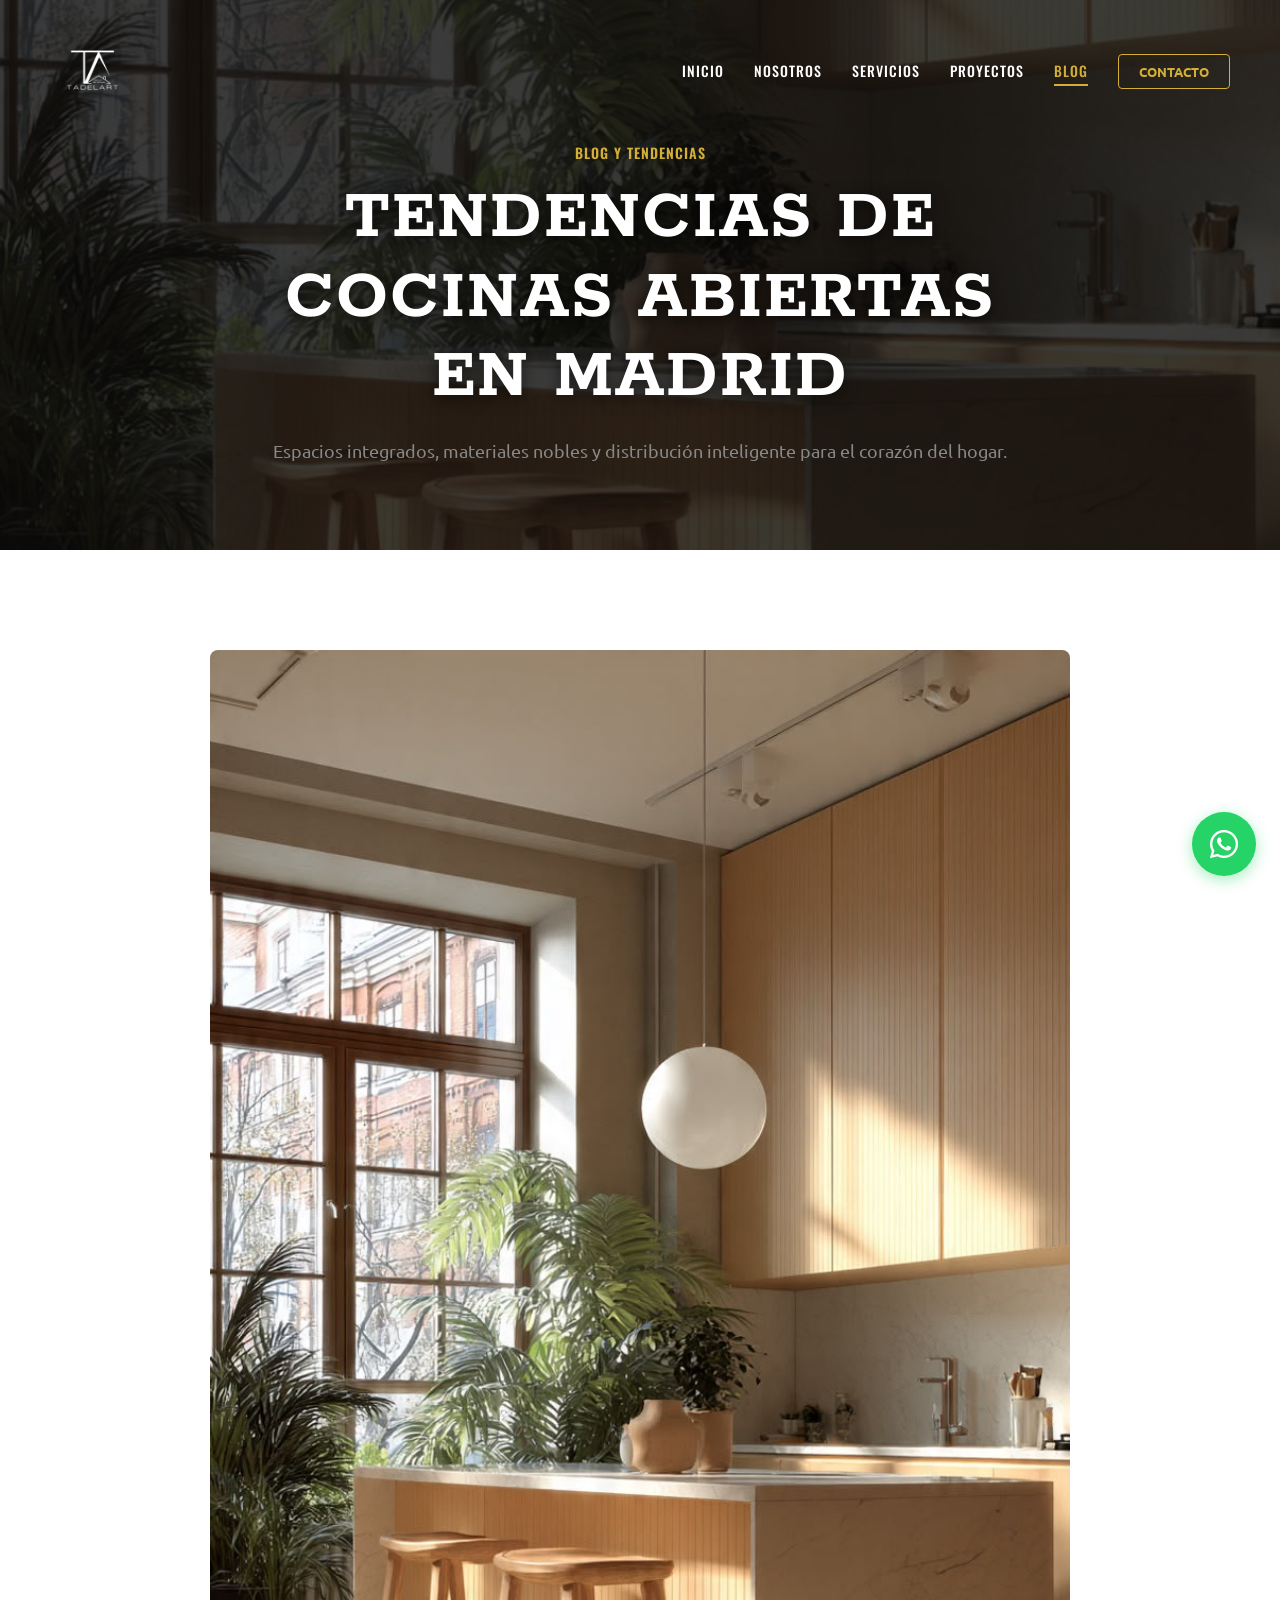
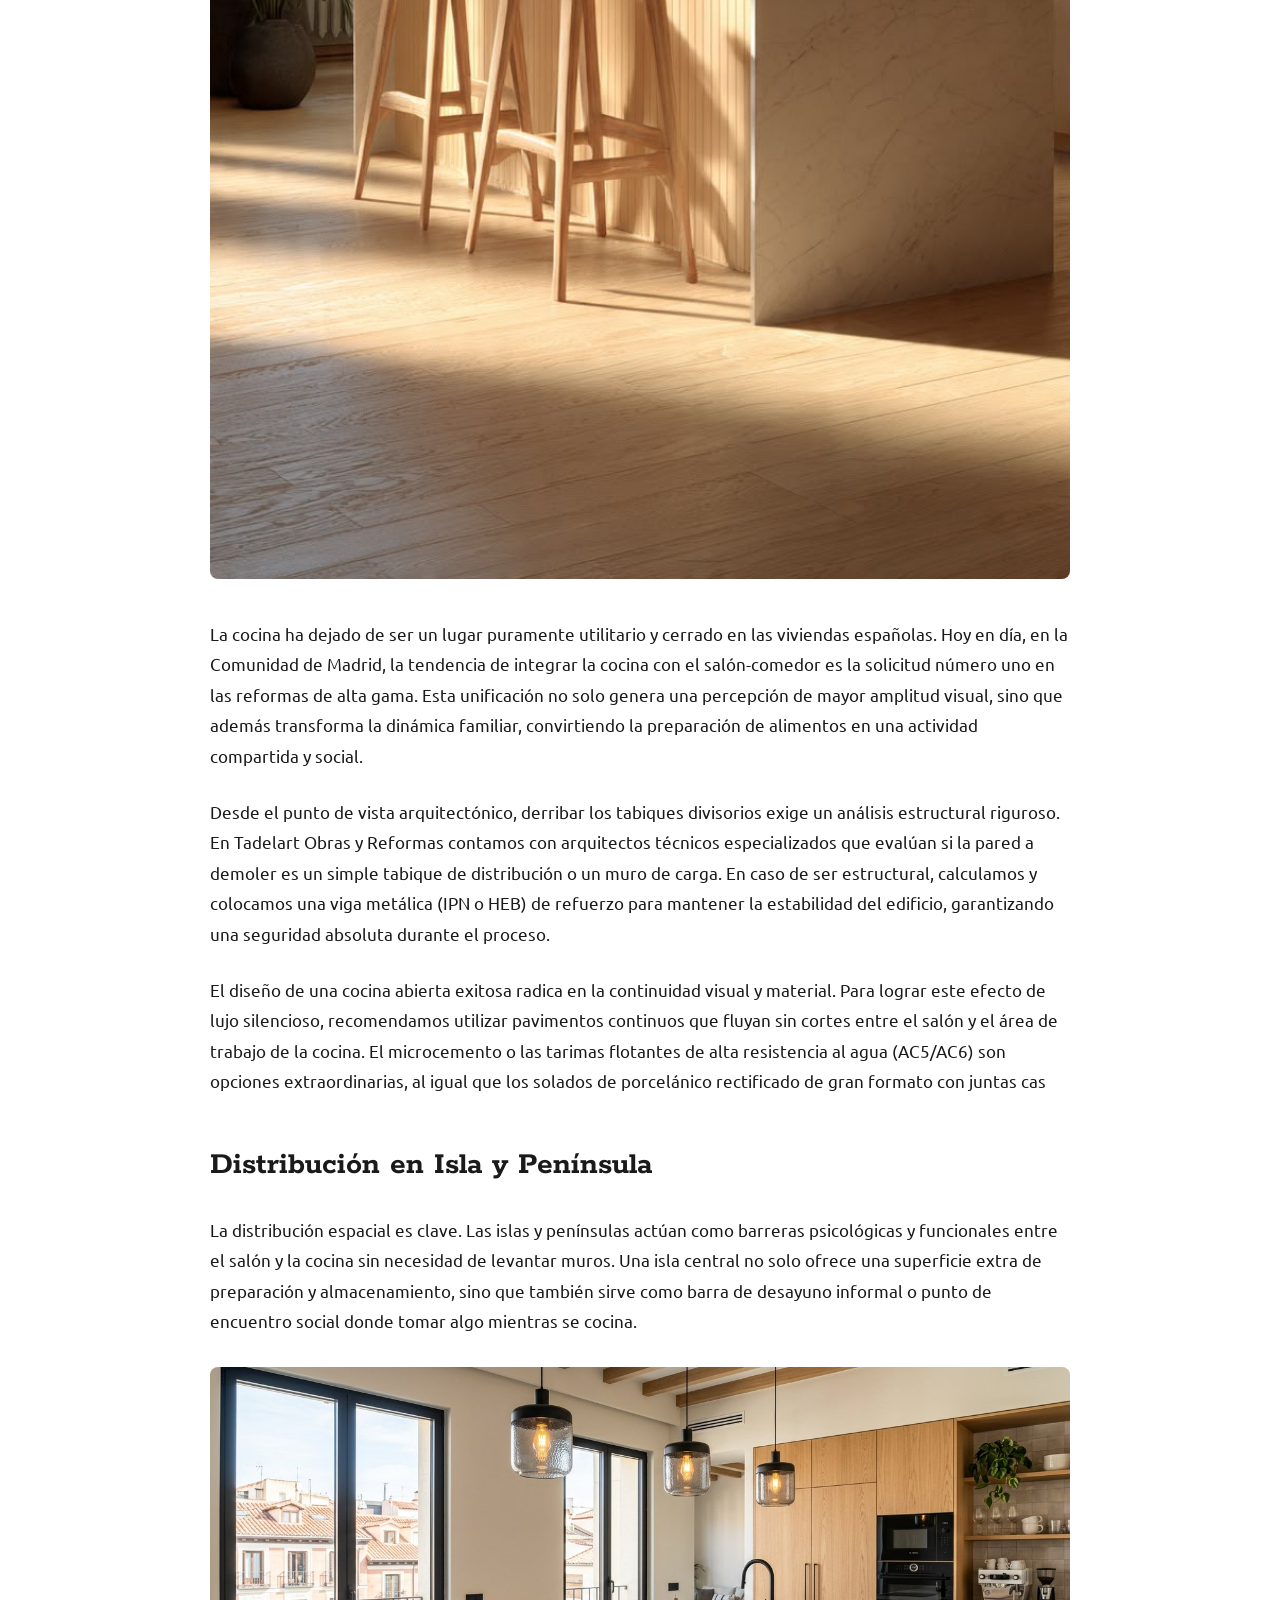
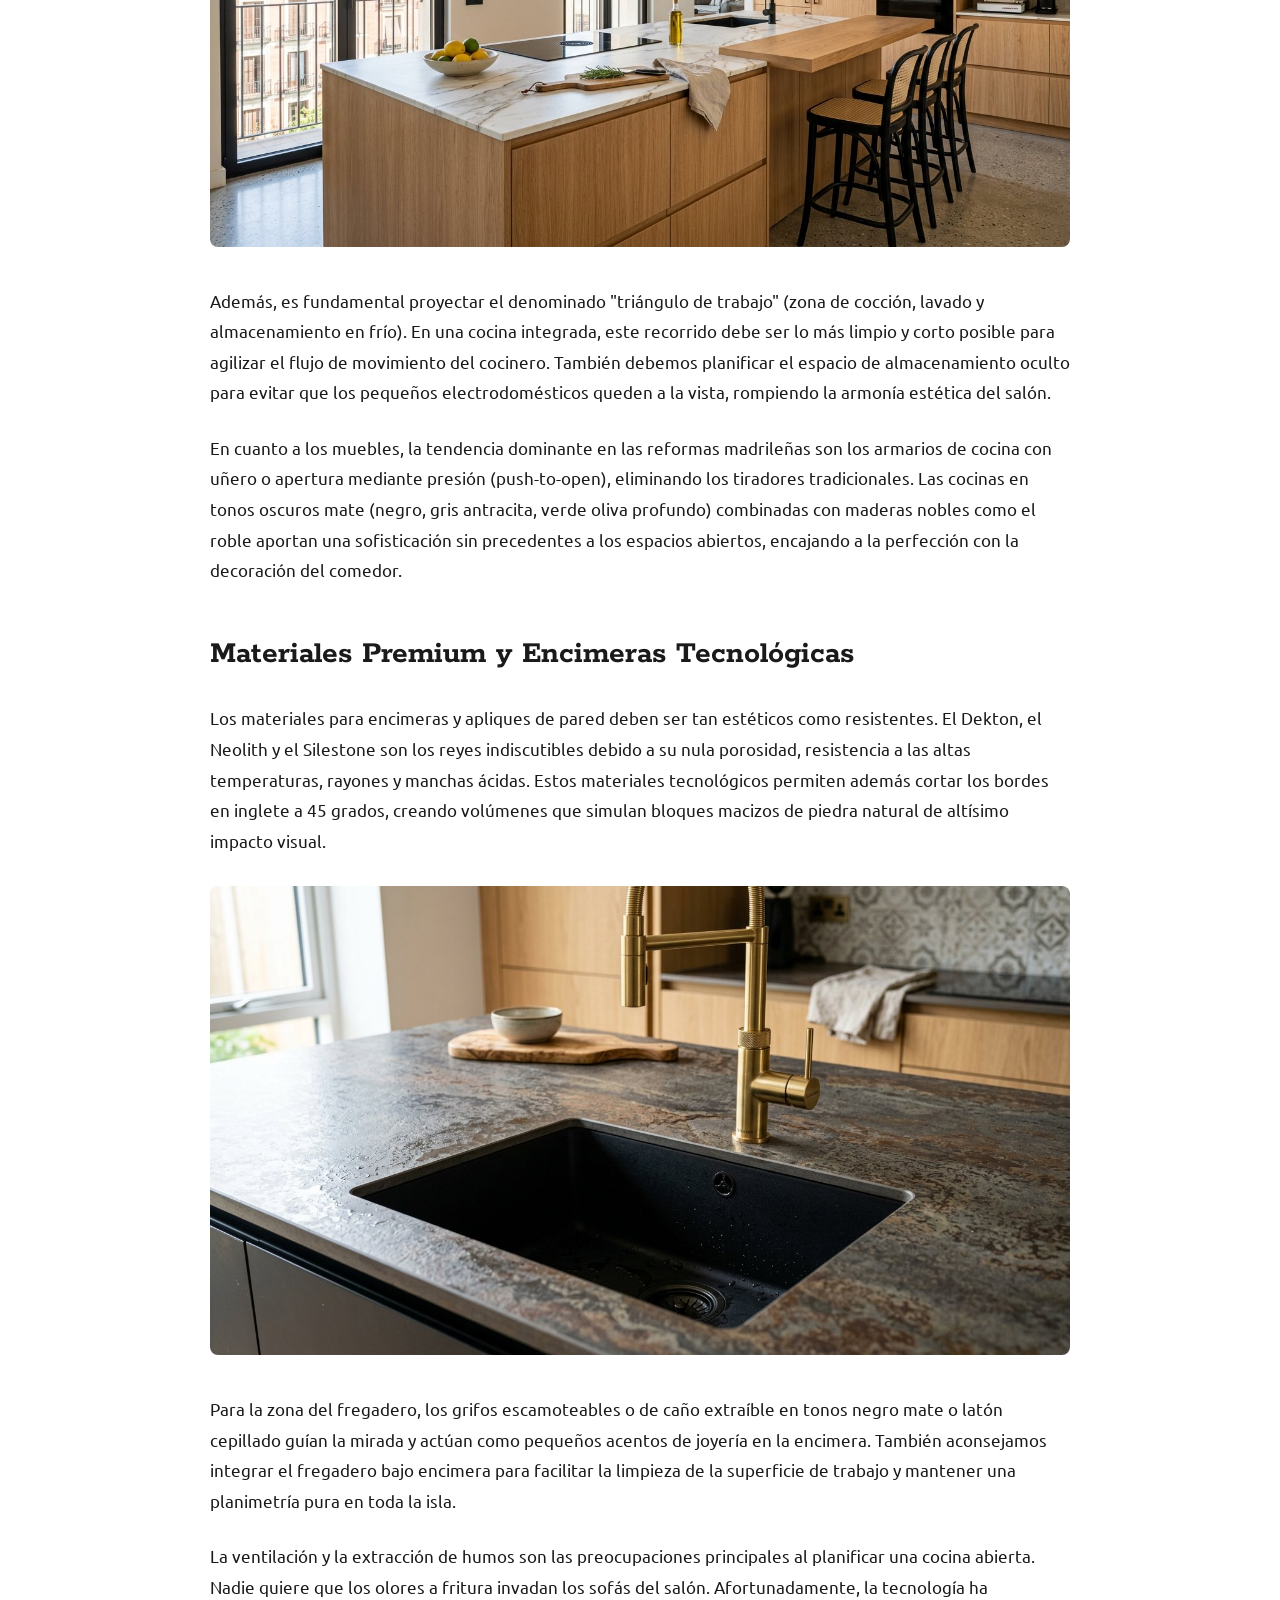
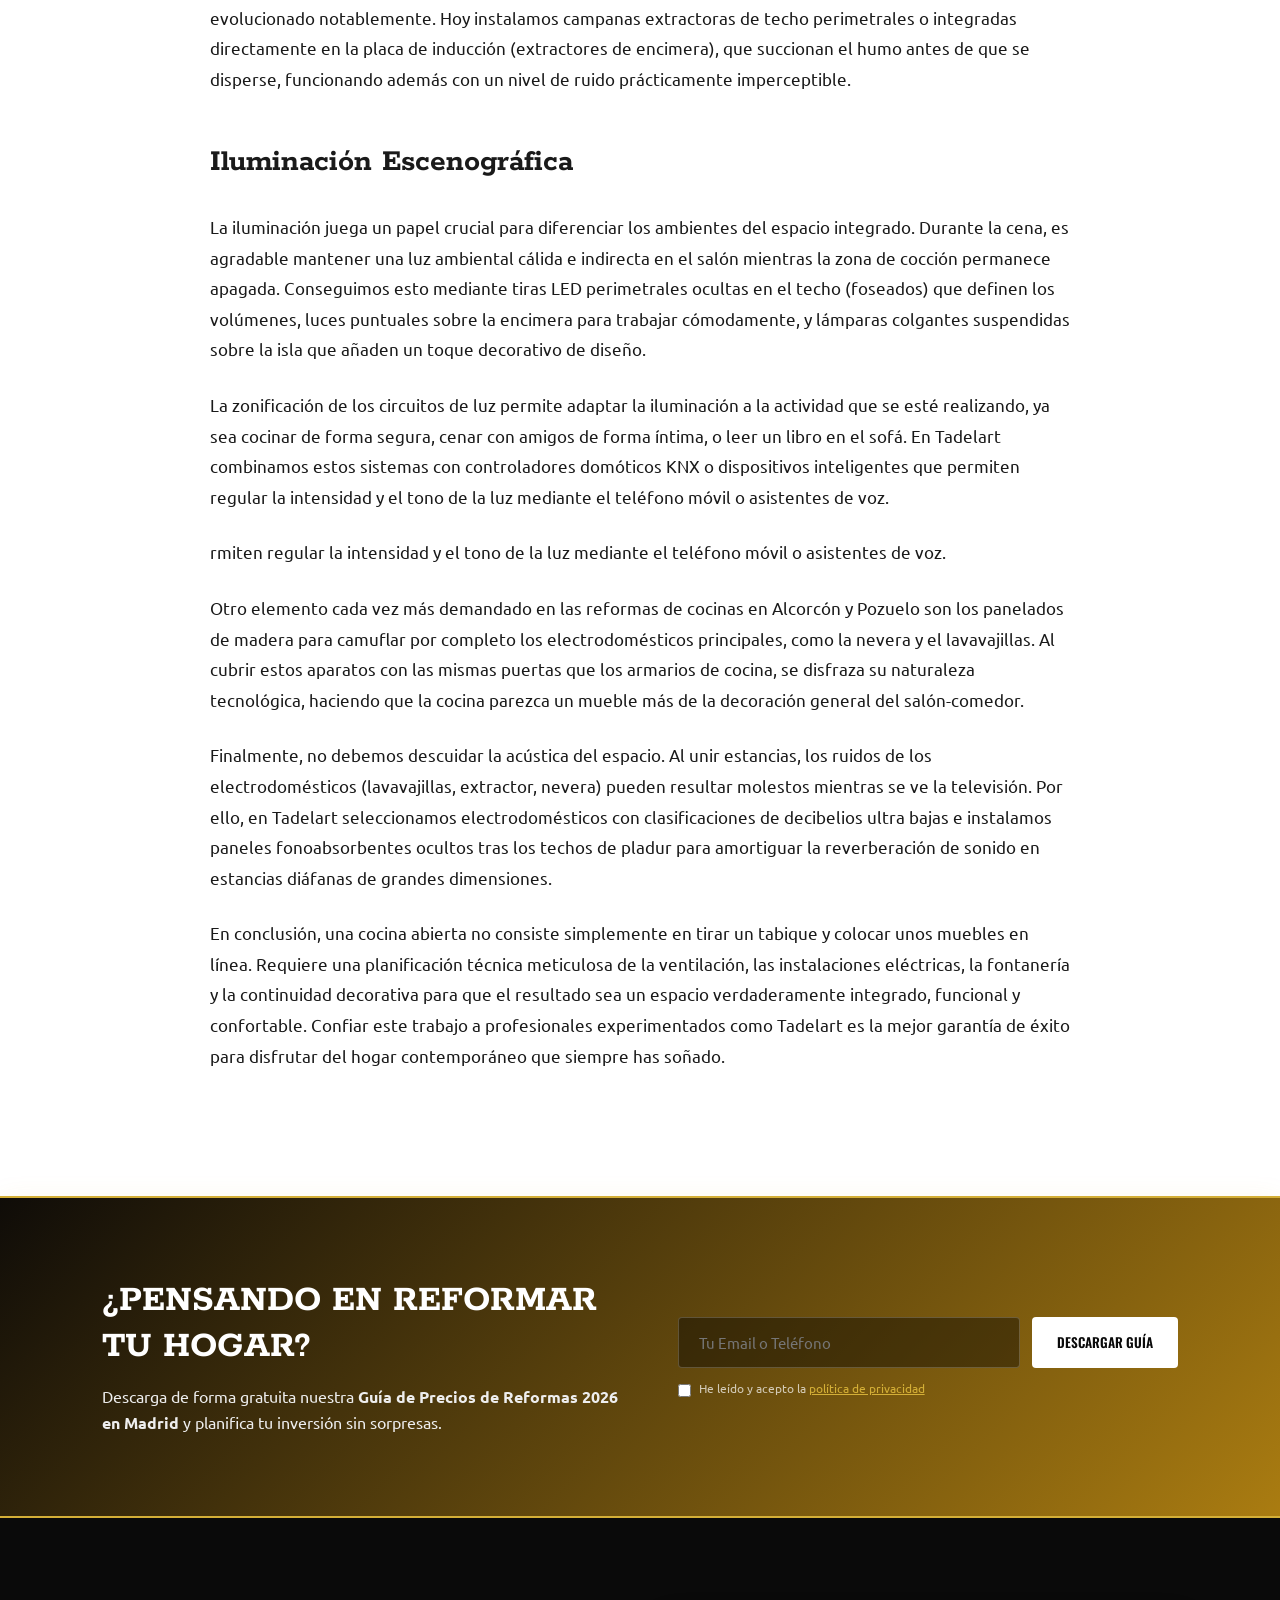
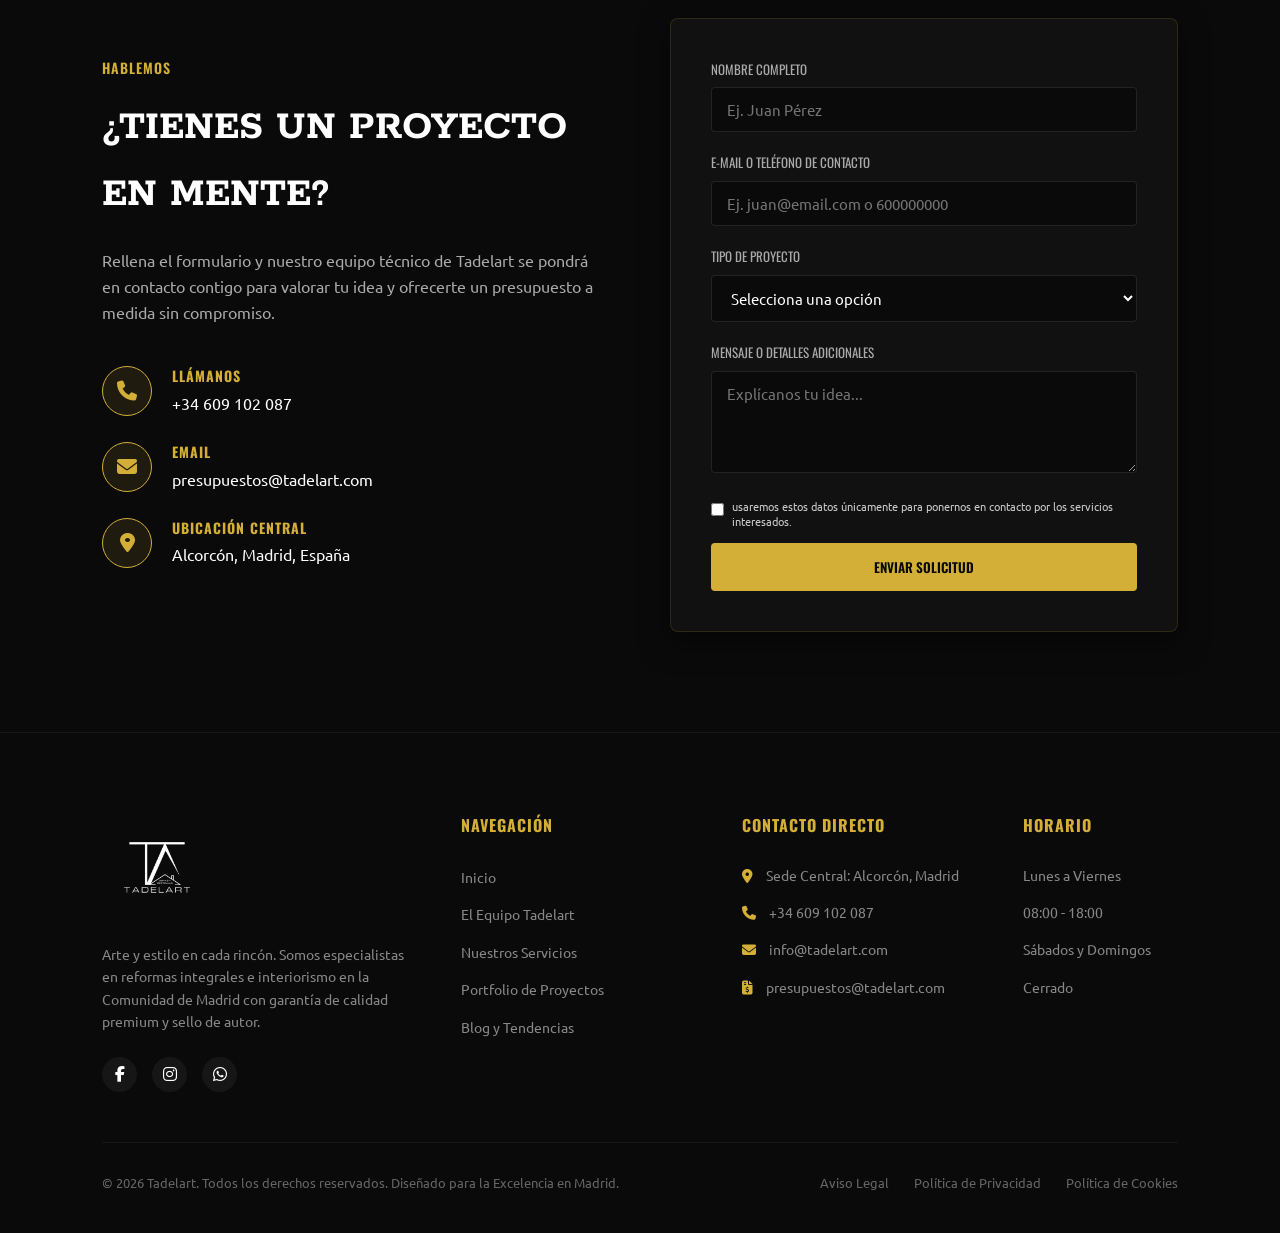
<file: blog-tendencias-cocinas.html>
<!DOCTYPE html>
<html lang="es">
<head>
  <meta charset="UTF-8">
  <meta name="viewport" content="width=device-width, initial-scale=1.0">
  
  <!-- SEO METATAGS -->
  <title>Tendencias de Cocinas Abiertas en Madrid | Tadelart Blog</title>
  <meta name="description" content="Descubre cómo integrar la cocina en el salón en tu reforma en Madrid. Ideas de diseño, materiales como Dekton e iluminación LED perimetral.">
  <meta name="robots" content="index, follow">
  <link rel="canonical" href="https://tadelart.com/blog-tendencias-cocinas">
  
  <!-- OPEN GRAPH -->
  <meta property="og:type" content="article">
  <meta property="og:title" content="Tendencias de Cocinas Abiertas en Madrid: Espacios Integrados">
  <meta property="og:description" content="Consejos y tendencias técnicas para reformas de cocinas integradas en Madrid.">
  <meta property="og:image" content="cocina.png">
  <meta property="og:url" content="https://tadelart.com/blog-tendencias-cocinas">
  <meta property="og:site_name" content="Tadelart Obras y Reformas">

  <!-- FAVICON -->
  <link rel="icon" type="image/png" href="logo tadelart favicon redondo.png">

  <!-- FONTS & ICONS -->
  <link rel="preconnect" href="https://fonts.googleapis.com">
  <link rel="preconnect" href="https://fonts.gstatic.com" crossorigin>
  <link rel="stylesheet" href="https://cdnjs.cloudflare.com/ajax/libs/font-awesome/6.4.0/css/all.min.css">
  <link rel="stylesheet" href="css/styles.css">
</head>
<body>

  <!-- ACTIVE PROGRESS BAR -->
  <div class="progress-bar-container">
    <div class="progress-bar"></div>
  </div>

  <!-- HEADER -->
  <header>
    <a href="" class="logo-container">
      <img src="logo tadelart blanco.png" alt="Tadelart Obras y Reformas Logo">
    </a>
    <div class="menu-toggle">
      <span></span>
      <span></span>
      <span></span>
    </div>
    <ul class="nav-menu">
      <li><a href="" class="nav-link">Inicio</a></li>
      <li><a href="nosotros" class="nav-link">Nosotros</a></li>
      <li><a href="servicios" class="nav-link">Servicios</a></li>
      <li><a href="proyectos" class="nav-link">Proyectos</a></li>
      <li><a href="blog" class="nav-link active">Blog</a></li>
      <li><a href="contacto" class="nav-btn">Contacto</a></li>
    
      <!-- Mobile menu logo -->
      <li class="mobile-menu-logo-item"><img src="logo tadelart blanco.png" alt="Tadelart Logo"></li></ul>
  </header>

  <!-- HERO SIMPLE -->
  <section class="hero-simple" style="background-image: url('blog-card1.jpg');">
    <div class="hero-simple-content">
      <span class="section-tag">Blog y Tendencias</span>
      <h1>Tendencias de Cocinas Abiertas en Madrid</h1>
      <p>Espacios integrados, materiales nobles y distribución inteligente para el corazón del hogar.</p>
    </div>
  </section>

  <!-- POST ARTICLE -->
  <div class="blog-post-container">
    <article class="blog-post-body">
      
      <div class="blog-post-main-img">
        <img src="blog-card1.jpg" alt="Cocina abierta de diseño en Madrid - Tadelart">
      </div>
      
      <p>La cocina ha dejado de ser un lugar puramente utilitario y cerrado en las viviendas españolas. Hoy en día, en la Comunidad de Madrid, la tendencia de integrar la cocina con el salón-comedor es la solicitud número uno en las reformas de alta gama. Esta unificación no solo genera una percepción de mayor amplitud visual, sino que además transforma la dinámica familiar, convirtiendo la preparación de alimentos en una actividad compartida y social.</p>
      
      <p>Desde el punto de vista arquitectónico, derribar los tabiques divisorios exige un análisis estructural riguroso. En Tadelart Obras y Reformas contamos con arquitectos técnicos especializados que evalúan si la pared a demoler es un simple tabique de distribución o un muro de carga. En caso de ser estructural, calculamos y colocamos una viga metálica (IPN o HEB) de refuerzo para mantener la estabilidad del edificio, garantizando una seguridad absoluta durante el proceso.</p>
      
      <p>El diseño de una cocina abierta exitosa radica en la continuidad visual y material. Para lograr este efecto de lujo silencioso, recomendamos utilizar pavimentos continuos que fluyan sin cortes entre el salón y el área de trabajo de la cocina. El microcemento o las tarimas flotantes de alta resistencia al agua (AC5/AC6) son opciones extraordinarias, al igual que los solados de porcelánico rectificado de gran formato con juntas cas      <h2>Distribución en Isla y Península</h2>
      
      <p>La distribución espacial es clave. Las islas y penínsulas actúan como barreras psicológicas y funcionales entre el salón y la cocina sin necesidad de levantar muros. Una isla central no solo ofrece una superficie extra de preparación y almacenamiento, sino que también sirve como barra de desayuno informal o punto de encuentro social donde tomar algo mientras se cocina.</p>
      
      <div class="blog-single-image" style="margin: 30px 0; text-align: center;">
        <img src="blog-cocina-isla.jpg" alt="Distribución de cocina abierta con isla central en Madrid" style="width: 100%; max-height: 480px; object-fit: cover; border-radius: 8px;">
      </div>
      
      <p>Además, es fundamental proyectar el denominado "triángulo de trabajo" (zona de cocción, lavado y almacenamiento en frío). En una cocina integrada, este recorrido debe ser lo más limpio y corto posible para agilizar el flujo de movimiento del cocinero. También debemos planificar el espacio de almacenamiento oculto para evitar que los pequeños electrodomésticos queden a la vista, rompiendo la armonía estética del salón.</p>
      
      <p>En cuanto a los muebles, la tendencia dominante en las reformas madrileñas son los armarios de cocina con uñero o apertura mediante presión (push-to-open), eliminando los tiradores tradicionales. Las cocinas en tonos oscuros mate (negro, gris antracita, verde oliva profundo) combinadas con maderas nobles como el roble aportan una sofisticación sin precedentes a los espacios abiertos, encajando a la perfección con la decoración del comedor.</p>
      
      <h2>Materiales Premium y Encimeras Tecnológicas</h2>
      
      <p>Los materiales para encimeras y apliques de pared deben ser tan estéticos como resistentes. El Dekton, el Neolith y el Silestone son los reyes indiscutibles debido a su nula porosidad, resistencia a las altas temperaturas, rayones y manchas ácidas. Estos materiales tecnológicos permiten además cortar los bordes en inglete a 45 grados, creando volúmenes que simulan bloques macizos de piedra natural de altísimo impacto visual.</p>
      
      <div class="blog-single-image" style="margin: 30px 0; text-align: center;">
        <img src="blog-cocina-dekton.jpg" alt="Encimera premium de Dekton en reforma de cocina" style="width: 100%; max-height: 480px; object-fit: cover; border-radius: 8px;">
      </div>
      
      <p>Para la zona del fregadero, los grifos escamoteables o de caño extraíble en tonos negro mate o latón cepillado guían la mirada y actúan como pequeños acentos de joyería en la encimera. También aconsejamos integrar el fregadero bajo encimera para facilitar la limpieza de la superficie de trabajo y mantener una planimetría pura en toda la isla.</p>
      
      <p>La ventilación y la extracción de humos son las preocupaciones principales al planificar una cocina abierta. Nadie quiere que los olores a fritura invadan los sofás del salón. Afortunadamente, la tecnología ha evolucionado notablemente. Hoy instalamos campanas extractoras de techo perimetrales o integradas directamente en la placa de inducción (extractores de encimera), que succionan el humo antes de que se disperse, funcionando además con un nivel de ruido prácticamente imperceptible.</p>
      
      <h2>Iluminación Escenográfica</h2>
      
      <p>La iluminación juega un papel crucial para diferenciar los ambientes del espacio integrado. Durante la cena, es agradable mantener una luz ambiental cálida e indirecta en el salón mientras la zona de cocción permanece apagada. Conseguimos esto mediante tiras LED perimetrales ocultas en el techo (foseados) que definen los volúmenes, luces puntuales sobre la encimera para trabajar cómodamente, y lámparas colgantes suspendidas sobre la isla que añaden un toque decorativo de diseño.</p>
      
      <p>La zonificación de los circuitos de luz permite adaptar la iluminación a la actividad que se esté realizando, ya sea cocinar de forma segura, cenar con amigos de forma íntima, o leer un libro en el sofá. En Tadelart combinamos estos sistemas con controladores domóticos KNX o dispositivos inteligentes que permiten regular la intensidad y el tono de la luz mediante el teléfono móvil o asistentes de voz.</p>rmiten regular la intensidad y el tono de la luz mediante el teléfono móvil o asistentes de voz.</p>
      
      <p>Otro elemento cada vez más demandado en las reformas de cocinas en Alcorcón y Pozuelo son los panelados de madera para camuflar por completo los electrodomésticos principales, como la nevera y el lavavajillas. Al cubrir estos aparatos con las mismas puertas que los armarios de cocina, se disfraza su naturaleza tecnológica, haciendo que la cocina parezca un mueble más de la decoración general del salón-comedor.</p>
      
      <p>Finalmente, no debemos descuidar la acústica del espacio. Al unir estancias, los ruidos de los electrodomésticos (lavavajillas, extractor, nevera) pueden resultar molestos mientras se ve la televisión. Por ello, en Tadelart seleccionamos electrodomésticos con clasificaciones de decibelios ultra bajas e instalamos paneles fonoabsorbentes ocultos tras los techos de pladur para amortiguar la reverberación de sonido en estancias diáfanas de grandes dimensiones.</p>
      
      <p>En conclusión, una cocina abierta no consiste simplemente en tirar un tabique y colocar unos muebles en línea. Requiere una planificación técnica meticulosa de la ventilación, las instalaciones eléctricas, la fontanería y la continuidad decorativa para que el resultado sea un espacio verdaderamente integrado, funcional y confortable. Confiar este trabajo a profesionales experimentados como Tadelart es la mejor garantía de éxito para disfrutar del hogar contemporáneo que siempre has soñado.</p>

    </article>
  </div>

  <!-- SECTION: LEAD MAGNET (DORADA DESTACADA) -->
  <section class="lead-magnet-section">
    <div class="lead-container">
      <div class="lead-text">
        <h2>¿Pensando en reformar tu hogar?</h2>
        <p>Descarga de forma gratuita nuestra <strong>Guía de Precios de Reformas 2026 en Madrid</strong> y planifica tu inversión sin sorpresas.</p>
      </div>
      <form class="lead-form">
        <div class="lead-input-group">
          <input type="text" placeholder="Tu Email o Teléfono" required>
          <button type="submit">Descargar Guía</button>
        </div>
        <div class="lead-privacy-check">
          <input type="checkbox" id="lead-privacy" required>
          <label for="lead-privacy">He leído y acepto la <a href="politica-privacidad" target="_blank">política de privacidad</a></label>
        </div>
      </form>
    </div>
  </section>

<!-- SECTION: CONTACTO -->
  <section class="contact-section" id="contacto">
    <div class="contact-grid">
      <div class="contact-info">
        <span class="section-tag">Hablemos</span>
        <h2>¿Tienes un proyecto en mente?</h2>
        <p>Rellena el formulario y nuestro equipo técnico de Tadelart se pondrá en contacto contigo para valorar tu idea y ofrecerte un presupuesto a medida sin compromiso.</p>
        
        <div class="info-item">
          <div class="info-icon"><i class="fa-solid fa-phone"></i></div>
          <div class="info-text">
            <h4>Llámanos</h4>
            <p>+34 609 102 087</p>
          </div>
        </div>
        
        <div class="info-item">
          <div class="info-icon"><i class="fa-solid fa-envelope"></i></div>
          <div class="info-text">
            <h4>Email</h4>
            <p>presupuestos@tadelart.com</p>
          </div>
        </div>

        <div class="info-item">
          <div class="info-icon"><i class="fa-solid fa-location-dot"></i></div>
          <div class="info-text">
            <h4>Ubicación Central</h4>
            <p>Alcorcón, Madrid, España</p>
          </div>
        </div>
      </div>
      
      <div class="contact-form-container">
        <form action="#" method="POST">
          <div class="form-group">
            <label for="name">Nombre Completo</label>
            <input type="text" id="name" required placeholder="Ej. Juan Pérez">
          </div>
          <div class="form-group">
            <label for="contact-info">E-mail o Teléfono de Contacto</label>
            <input type="text" id="contact-info" required placeholder="Ej. juan@email.com o 600000000">
          </div>
          <div class="form-group">
            <label for="project-type">Tipo de Proyecto</label>
            <select id="project-type" required>
              <option value="" disabled selected>Selecciona una opción</option>
              <option value="reforma-integral">Reforma Integral</option>
              <option value="interiorismo">Diseño de Interiores</option>
              <option value="cocina-baño">Cocina o Baño</option>
              <option value="local-oficina">Local u Oficina</option>
            </select>
          </div>
          <div class="form-group">
            <label for="message">Mensaje o Detalles Adicionales</label>
            <textarea id="message" rows="4" placeholder="Explícanos tu idea..."></textarea>
          </div>
          <button type="submit" class="submit-btn">Enviar Solicitud</button>
        </form>
      </div>
    </div>
  </section>

  <!-- FOOTER -->
  <footer>
    <div class="footer-grid">
      <div class="footer-brand">
        <img src="logo tadelart blanco.png" alt="Tadelart Obras y Reformas Logo">
        <p>Arte y estilo en cada rincón. Somos especialistas en reformas integrales e interiorismo en la Comunidad de Madrid con garantía de calidad premium y sello de autor.</p>
        <div class="footer-socials">
          <a href="https://www.facebook.com/tadelart" target="_blank" class="social-icon"><i class="fa-brands fa-facebook-f"></i></a>
          <a href="https://www.instagram.com/tadelart" target="_blank" class="social-icon"><i class="fa-brands fa-instagram"></i></a>
          <a href="https://wa.me/34609102087" target="_blank" class="social-icon"><i class="fa-brands fa-whatsapp"></i></a>
        </div>
      </div>
      <div class="footer-col">
        <h4>Navegación</h4>
        <ul class="footer-links">
          <li><a href="">Inicio</a></li>
          <li><a href="nosotros">El Equipo Tadelart</a></li>
          <li><a href="servicios">Nuestros Servicios</a></li>
          <li><a href="proyectos">Portfolio de Proyectos</a></li>
          <li><a href="blog">Blog y Tendencias</a></li>
        </ul>
      </div>
      <div class="footer-col">
        <h4>Contacto Directo</h4>
        <ul class="footer-contact-list">
          <li><i class="fa-solid fa-location-dot" style="color: var(--gold); margin-right: 10px;"></i> Sede Central: Alcorcón, Madrid</li>
          <li><i class="fa-solid fa-phone" style="color: var(--gold); margin-right: 10px;"></i> +34 609 102 087</li>
          <li><i class="fa-solid fa-envelope" style="color: var(--gold); margin-right: 10px;"></i> info@tadelart.com</li>
          <li><i class="fa-solid fa-file-invoice-dollar" style="color: var(--gold); margin-right: 10px;"></i> presupuestos@tadelart.com</li>
        </ul>
      </div>
      <div class="footer-col">
        <h4>Horario</h4>
        <ul class="footer-contact-list">
          <li>Lunes a Viernes</li>
          <li>08:00 - 18:00</li>
          <li>Sábados y Domingos</li>
          <li>Cerrado</li>
        </ul>
      </div>
    </div>
    <div class="footer-bottom">
      <p>© 2026 Tadelart. Todos los derechos reservados. Diseñado para la Excelencia en Madrid.</p>
      <div class="footer-legal-links">
        <a href="aviso-legal" rel="nofollow">Aviso Legal</a>
        <a href="politica-privacidad" rel="nofollow">Política de Privacidad</a>
        <a href="politica-cookies" rel="nofollow">Política de Cookies</a>
      </div>
    </div>
  </footer>

  <!-- FLOATING WHATSAPP BUTTON -->
  <a href="https://wa.me/34609102087?text=Hola,%20acabo%20de%20ver%20la%20web%20de%20Tadelart,%20quisiera%20mas%20informacion." target="_blank" rel="noopener" class="float-wa">
    <i class="fab fa-whatsapp"></i>
  </a>

  <!-- SCRIPTS -->
  <script src="js/script.js"></script>
</body>
</html>
</file>
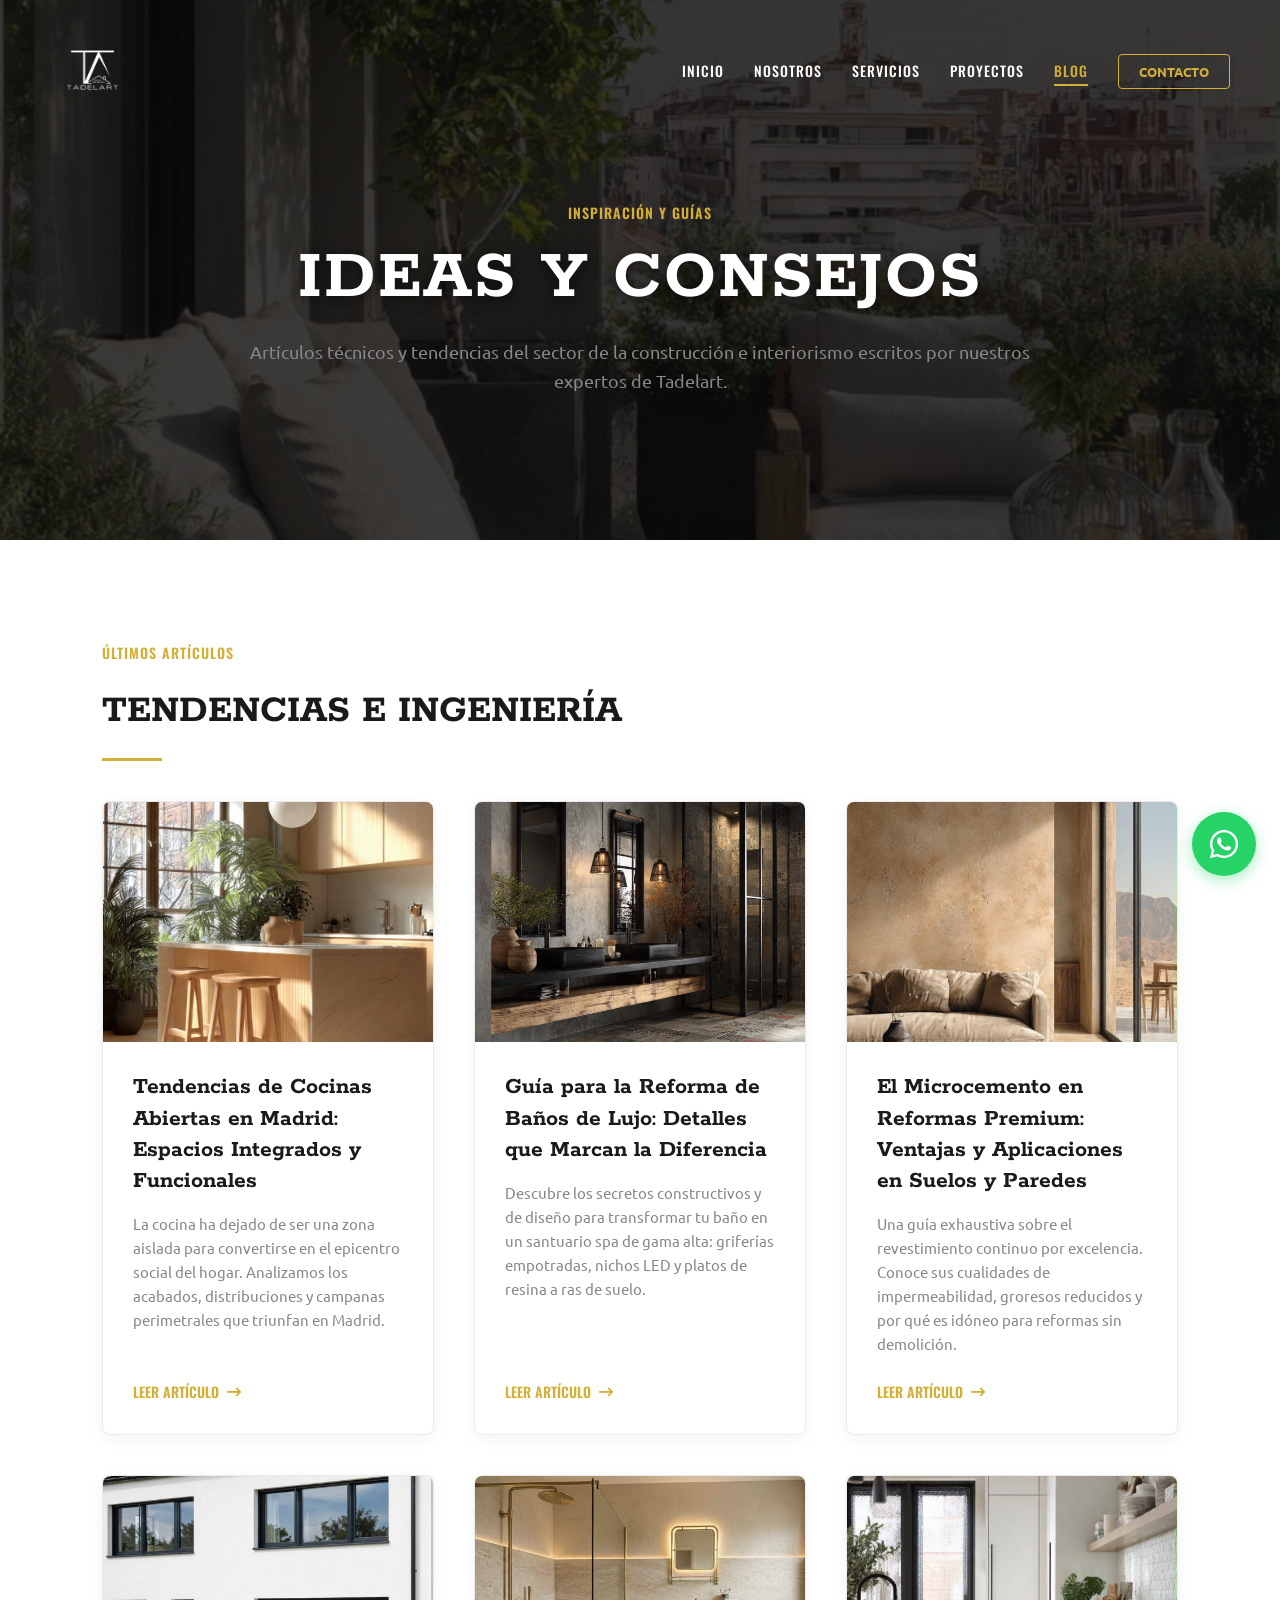
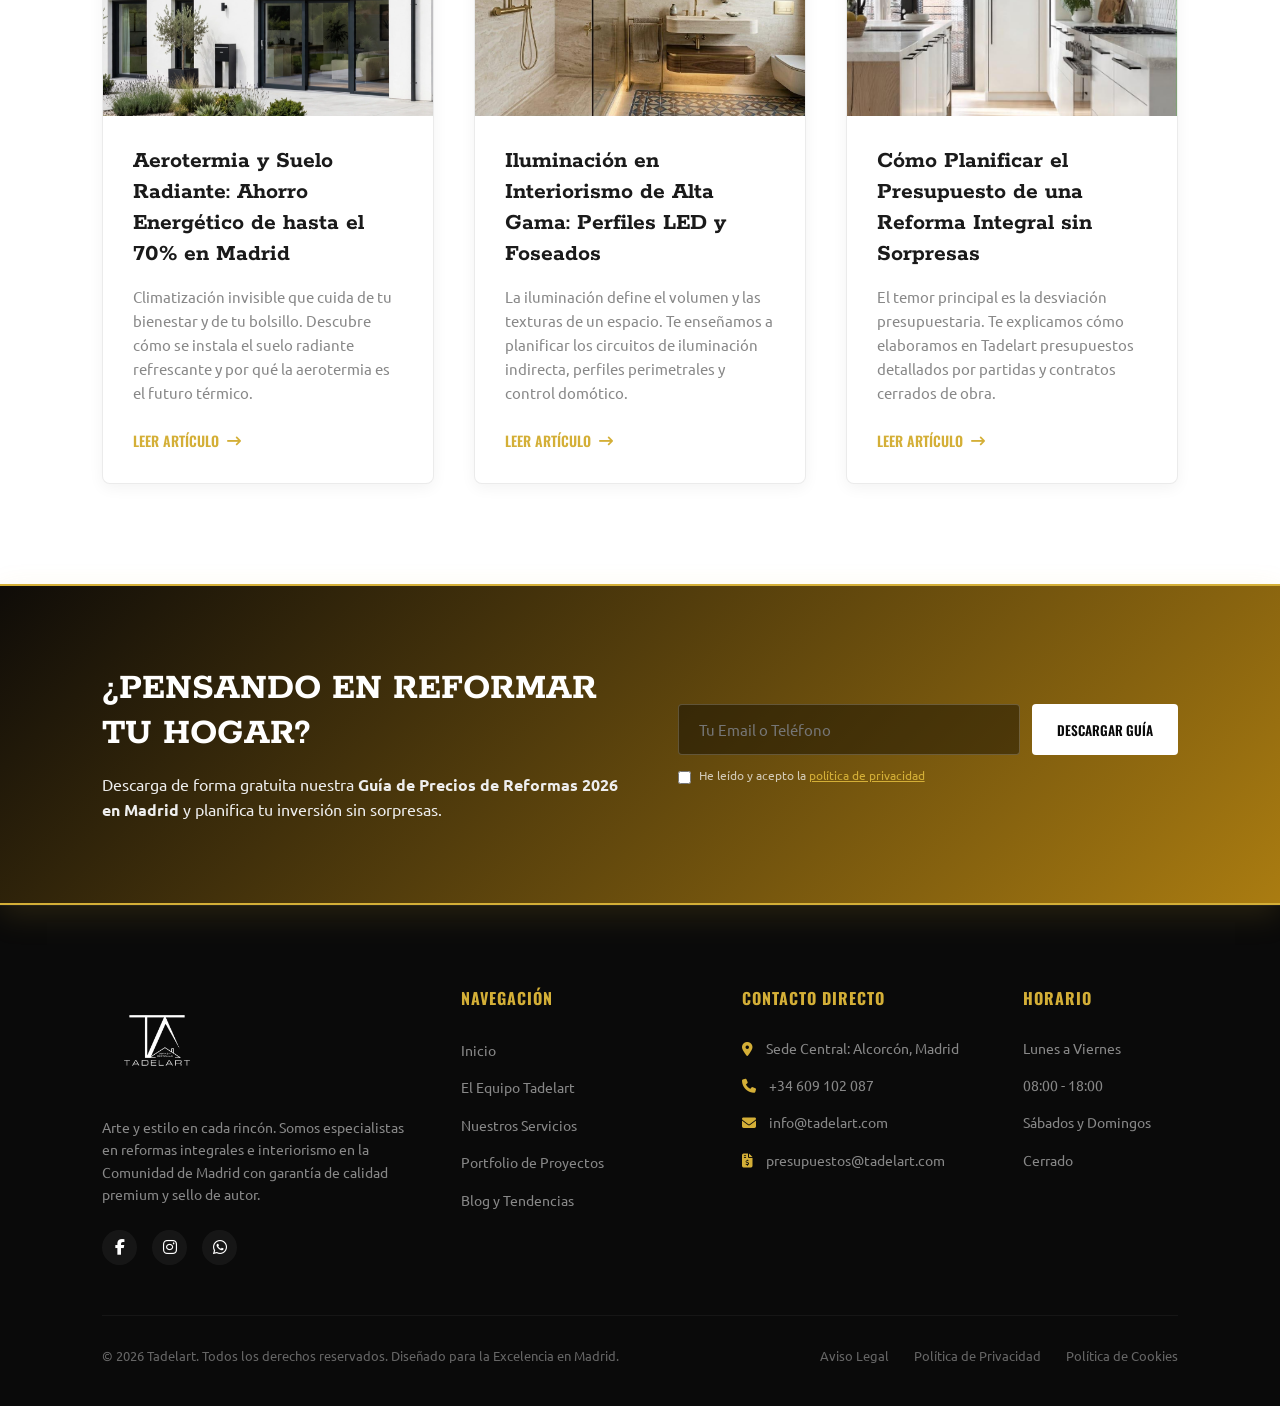
<file: blog.html>
<!DOCTYPE html>
<html lang="es">
<head>
  <meta charset="UTF-8">
  <meta name="viewport" content="width=device-width, initial-scale=1.0">
  
  <!-- SEO METATAGS -->
  <title>Blog de Reformas y Tendencias de Diseño | Tadelart Madrid</title>
  <meta name="description" content="Ideas, consejos y tendencias sobre reformas integrales, diseño de interiores de lujo y soluciones de ingeniería en Madrid.">
  <meta name="robots" content="index, follow">
  <link rel="canonical" href="https://tadelart.com/blog">
  
  <!-- OPEN GRAPH -->
  <meta property="og:type" content="website">
  <meta property="og:title" content="Blog de Reformas e Interiorismo | Tadelart Madrid">
  <meta property="og:description" content="Tendencias de cocinas abiertas, baños de lujo, eficiencia energética y más.">
  <meta property="og:image" content="tadelart logo degradado.png">
  <meta property="og:url" content="https://tadelart.com/blog">
  <meta property="og:site_name" content="Tadelart Obras y Reformas">

  <!-- FAVICON -->
  <link rel="icon" type="image/png" href="logo tadelart favicon redondo.png">

  <!-- FONTS & ICONS -->
  <link rel="preconnect" href="https://fonts.googleapis.com">
  <link rel="preconnect" href="https://fonts.gstatic.com" crossorigin>
  <link rel="stylesheet" href="https://cdnjs.cloudflare.com/ajax/libs/font-awesome/6.4.0/css/all.min.css">
  <link rel="stylesheet" href="css/styles.css">
  
  <!-- JSON-LD SCHEMA -->
  <script type="application/ld+json">
  {
    "@context": "https://schema.org",
    "@type": "Blog",
    "name": "Blog de Tadelart Obras y Reformas",
    "description": "Consejos técnicos y tendencias de reformas en la Comunidad de Madrid.",
    "publisher": {
      "@type": "LocalBusiness",
      "name": "Tadelart Obras y Reformas",
      "telephone": "+34609102087"
    }
  }
  </script>
</head>
<body>

  <!-- ACTIVE PROGRESS BAR -->
  <div class="progress-bar-container">
    <div class="progress-bar"></div>
  </div>

  <!-- HEADER -->
  <header>
    <a href="index.html" class="logo-container">
      <img src="logo tadelart blanco.png" alt="Tadelart Obras y Reformas Logo">
    </a>
    <div class="menu-toggle">
      <span></span>
      <span></span>
      <span></span>
    </div>
    <ul class="nav-menu">
      <li><a href="index.html" class="nav-link">Inicio</a></li>
      <li><a href="nosotros.html" class="nav-link">Nosotros</a></li>
      <li><a href="servicios.html" class="nav-link">Servicios</a></li>
      <li><a href="proyectos.html" class="nav-link">Proyectos</a></li>
      <li><a href="blog.html" class="nav-link active">Blog</a></li>
      <li><a href="contacto.html" class="nav-btn">Contacto</a></li>
    
      <!-- Mobile menu logo -->
      <li class="mobile-menu-logo-item"><img src="logo tadelart blanco.png" alt="Tadelart Logo"></li></ul>
  </header>

  <!-- HERO SIMPLE -->
  <section class="hero-simple" style="background-image: url('blog-hero.jpg');">
    <div class="hero-simple-content">
      <span class="section-tag">Inspiración y Guías</span>
      <h1>Ideas y consejos</h1>
      <p>Artículos técnicos y tendencias del sector de la construcción e interiorismo escritos por nuestros expertos de Tadelart.</p>
    </div>
  </section>

  <!-- BLOG GRID SECTION -->
  <section class="section-light">
    <div class="container">
      <span class="section-tag">Últimos Artículos</span>
      <h2 class="section-title">Tendencias e Ingeniería</h2>
      
      <div class="blog-grid" style="margin-top: 40px;">
        
        <!-- Post 1: Cocinas -->
        <article class="blog-card">
          <div class="blog-card-img">
            <img src="blog-card1.jpg" alt="Tendencias de Cocinas Abiertas en Madrid">
          </div>
          <div class="blog-card-content">
            <h3>Tendencias de Cocinas Abiertas en Madrid: Espacios Integrados y Funcionales</h3>
            <p>La cocina ha dejado de ser una zona aislada para convertirse en el epicentro social del hogar. Analizamos los acabados, distribuciones y campanas perimetrales que triunfan en Madrid.</p>
            <a href="blog-tendencias-cocinas.html" class="blog-link">Leer Artículo <i class="fa-solid fa-arrow-right-long"></i></a>
          </div>
        </article>

        <!-- Post 2: Baños -->
        <article class="blog-card">
          <div class="blog-card-img">
            <img src="blog-card2.jpg" alt="Guia para la Reforma de Banos de Lujo">
          </div>
          <div class="blog-card-content">
            <h3>Guía para la Reforma de Baños de Lujo: Detalles que Marcan la Diferencia</h3>
            <p>Descubre los secretos constructivos y de diseño para transformar tu baño en un santuario spa de gama alta: griferías empotradas, nichos LED y platos de resina a ras de suelo.</p>
            <a href="blog-reforma-banos.html" class="blog-link">Leer Artículo <i class="fa-solid fa-arrow-right-long"></i></a>
          </div>
        </article>

        <!-- Post 3: Microcemento -->
        <article class="blog-card">
          <div class="blog-card-img">
            <img src="blog-card3.jpg" alt="Todo sobre el Microcemento continuo">
          </div>
          <div class="blog-card-content">
            <h3>El Microcemento en Reformas Premium: Ventajas y Aplicaciones en Suelos y Paredes</h3>
            <p>Una guía exhaustiva sobre el revestimiento continuo por excelencia. Conoce sus cualidades de impermeabilidad, groresos reducidos y por qué es idóneo para reformas sin demolición.</p>
            <a href="blog-microcemento-guia.html" class="blog-link">Leer Artículo <i class="fa-solid fa-arrow-right-long"></i></a>
          </div>
        </article>

        <!-- Post 4: Aerotermia -->
        <article class="blog-card">
          <div class="blog-card-img">
            <img src="blog-card4.png" alt="Aerotermia y Suelo Radiante Eficiencia">
          </div>
          <div class="blog-card-content">
            <h3>Aerotermia y Suelo Radiante: Ahorro Energético de hasta el 70% en Madrid</h3>
            <p>Climatización invisible que cuida de tu bienestar y de tu bolsillo. Descubre cómo se instala el suelo radiante refrescante y por qué la aerotermia es el futuro térmico.</p>
            <a href="blog-eficiencia-aerotermia.html" class="blog-link">Leer Artículo <i class="fa-solid fa-arrow-right-long"></i></a>
          </div>
        </article>

        <!-- Post 5: Iluminación -->
        <article class="blog-card">
          <div class="blog-card-img">
            <img src="blog-card5.jpg" alt="Iluminacion en Interiorismo de Lujo">
          </div>
          <div class="blog-card-content">
            <h3>Iluminación en Interiorismo de Alta Gama: Perfiles LED y Foseados</h3>
            <p>La iluminación define el volumen y las texturas de un espacio. Te enseñamos a planificar los circuitos de iluminación indirecta, perfiles perimetrales y control domótico.</p>
            <a href="blog-iluminacion-interiores.html" class="blog-link">Leer Artículo <i class="fa-solid fa-arrow-right-long"></i></a>
          </div>
        </article>

        <!-- Post 6: Planificación de Obra -->
        <article class="blog-card">
          <div class="blog-card-img">
            <img src="blog-card6.jpg" alt="Planificacion de presupuesto cerrado reformas">
          </div>
          <div class="blog-card-content">
            <h3>Cómo Planificar el Presupuesto de una Reforma Integral sin Sorpresas</h3>
            <p>El temor principal es la desviación presupuestaria. Te explicamos cómo elaboramos en Tadelart presupuestos detallados por partidas y contratos cerrados de obra.</p>
            <a href="blog-planificacion-presupuesto.html" class="blog-link">Leer Artículo <i class="fa-solid fa-arrow-right-long"></i></a>
          </div>
        </article>
        
      </div>
    </div>
  </section>

  <!-- SECTION: LEAD MAGNET (DORADA DESTACADA) -->
  <section class="lead-magnet-section">
    <div class="lead-container">
      <div class="lead-text">
        <h2>¿Pensando en reformar tu hogar?</h2>
        <p>Descarga de forma gratuita nuestra <strong>Guía de Precios de Reformas 2026 en Madrid</strong> y planifica tu inversión sin sorpresas.</p>
      </div>
      <form class="lead-form">
        <div class="lead-input-group">
          <input type="text" placeholder="Tu Email o Teléfono" required>
          <button type="submit">Descargar Guía</button>
        </div>
        <div class="lead-privacy-check">
          <input type="checkbox" id="lead-privacy" required>
          <label for="lead-privacy">He leído y acepto la <a href="politica-privacidad.html" target="_blank">política de privacidad</a></label>
        </div>
      </form>
    </div>
  </section>

  <!-- FOOTER -->
  <footer>
    <div class="footer-grid">
      <div class="footer-brand">
        <img src="logo tadelart blanco.png" alt="Tadelart Obras y Reformas Logo">
        <p>Arte y estilo en cada rincón. Somos especialistas en reformas integrales e interiorismo en la Comunidad de Madrid con garantía de calidad premium y sello de autor.</p>
        <div class="footer-socials">
          <a href="https://www.facebook.com/tadelart" target="_blank" class="social-icon"><i class="fa-brands fa-facebook-f"></i></a>
          <a href="https://www.instagram.com/tadelart" target="_blank" class="social-icon"><i class="fa-brands fa-instagram"></i></a>
          <a href="https://wa.me/34609102087" target="_blank" class="social-icon"><i class="fa-brands fa-whatsapp"></i></a>
        </div>
      </div>
      <div class="footer-col">
        <h4>Navegación</h4>
        <ul class="footer-links">
          <li><a href="index.html">Inicio</a></li>
          <li><a href="nosotros.html">El Equipo Tadelart</a></li>
          <li><a href="servicios.html">Nuestros Servicios</a></li>
          <li><a href="proyectos.html">Portfolio de Proyectos</a></li>
          <li><a href="blog.html">Blog y Tendencias</a></li>
        </ul>
      </div>
      <div class="footer-col">
        <h4>Contacto Directo</h4>
        <ul class="footer-contact-list">
          <li><i class="fa-solid fa-location-dot" style="color: var(--gold); margin-right: 10px;"></i> Sede Central: Alcorcón, Madrid</li>
          <li><i class="fa-solid fa-phone" style="color: var(--gold); margin-right: 10px;"></i> +34 609 102 087</li>
          <li><i class="fa-solid fa-envelope" style="color: var(--gold); margin-right: 10px;"></i> info@tadelart.com</li>
          <li><i class="fa-solid fa-file-invoice-dollar" style="color: var(--gold); margin-right: 10px;"></i> presupuestos@tadelart.com</li>
        </ul>
      </div>
      <div class="footer-col">
        <h4>Horario</h4>
        <ul class="footer-contact-list">
          <li>Lunes a Viernes</li>
          <li>08:00 - 18:00</li>
          <li>Sábados y Domingos</li>
          <li>Cerrado</li>
        </ul>
      </div>
    </div>
    <div class="footer-bottom">
      <p>© 2026 Tadelart. Todos los derechos reservados. Diseñado para la Excelencia en Madrid.</p>
      <div class="footer-legal-links">
        <a href="aviso-legal.html" rel="nofollow">Aviso Legal</a>
        <a href="politica-privacidad.html" rel="nofollow">Política de Privacidad</a>
        <a href="politica-cookies.html" rel="nofollow">Política de Cookies</a>
      </div>
    </div>
  </footer>

  <!-- FLOATING WHATSAPP BUTTON -->
  <a href="https://wa.me/34609102087?text=Hola,%20acabo%20de%20ver%20la%20web%20de%20Tadelart,%20quisiera%20mas%20informacion." target="_blank" rel="noopener" class="float-wa">
    <i class="fab fa-whatsapp"></i>
  </a>

  <!-- SCRIPTS -->
  <script src="js/script.js"></script>
</body>
</html>
</file>
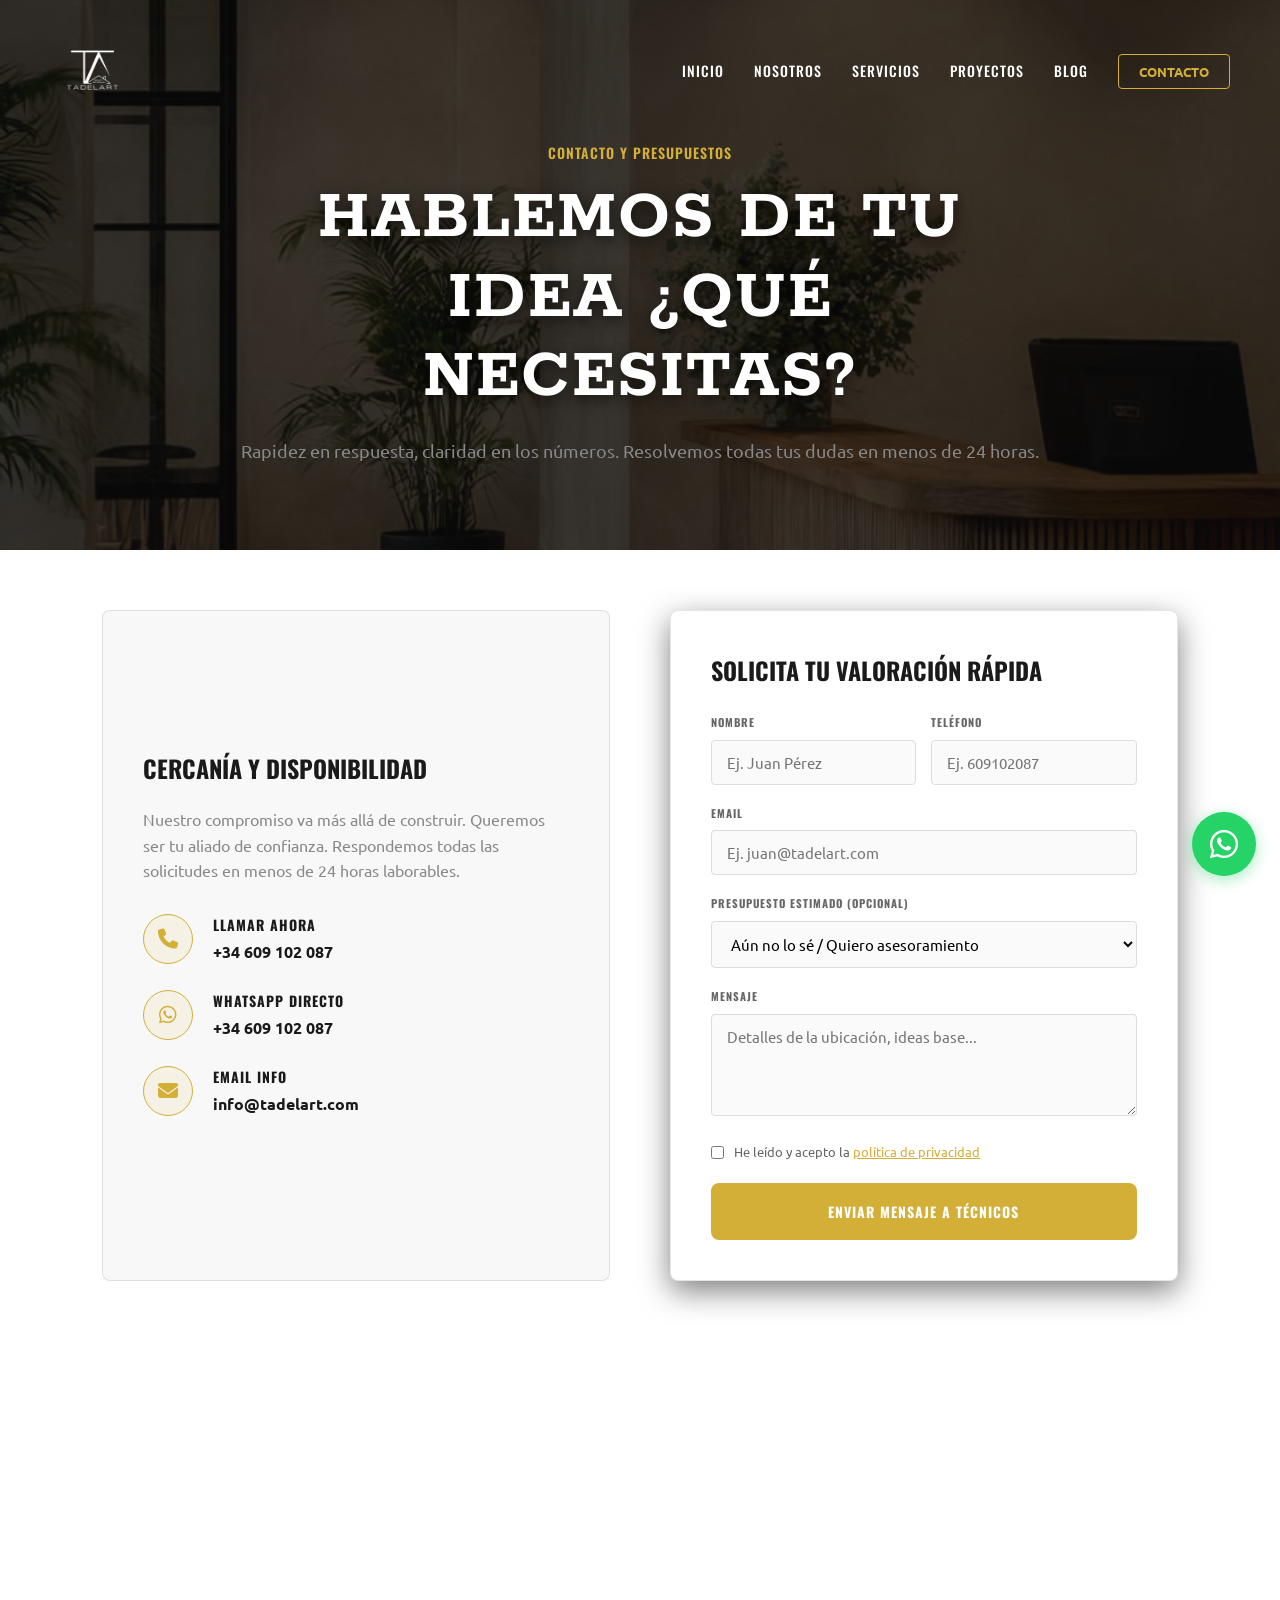
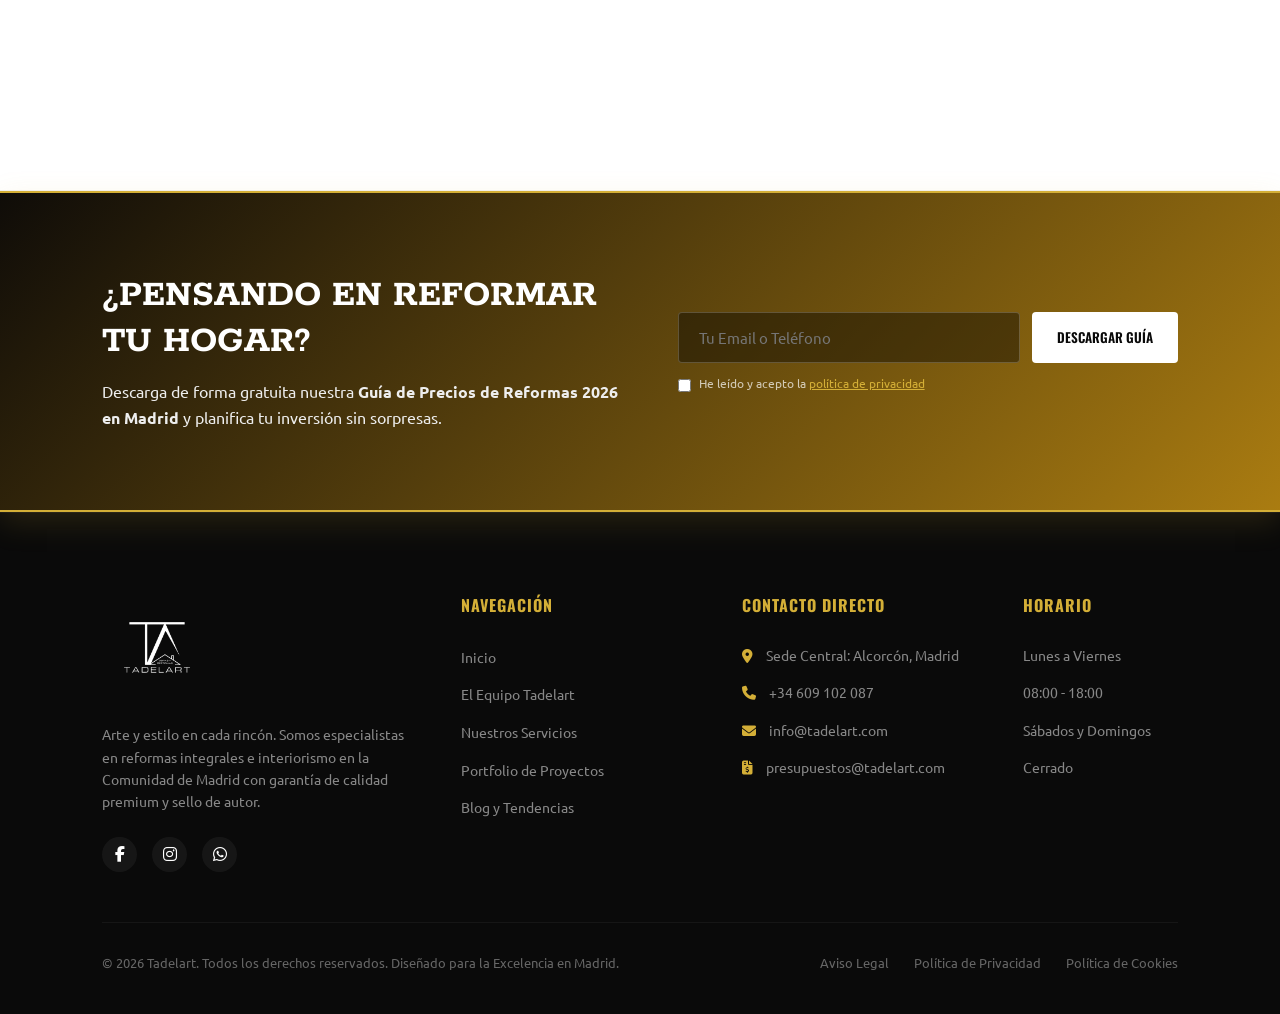
<file: contacto.html>
<!DOCTYPE html>
<html lang="es">
<head>
  <meta charset="UTF-8">
  <meta name="viewport" content="width=device-width, initial-scale=1.0">
  
  <!-- SEO METATAGS -->
  <title>Contacto | Solicita Presupuesto de Reforma | Tadelart Madrid</title>
  <meta name="description" content="Contacta con Tadelart Obras y Reformas en Alcorcón y Madrid. Solicita tu presupuesto a medida sin compromiso para reformas e interiorismo.">
  <meta name="robots" content="index, follow">
  <link rel="canonical" href="https://tadelart.com/contacto">
  
  <!-- OPEN GRAPH -->
  <meta property="og:type" content="website">
  <meta property="og:title" content="Contacto | Tadelart Obras y Reformas">
  <meta property="og:description" content="Hablemos de tu idea ¿Qué necesitas? Solicita tu valoración rápida sin compromiso.">
  <meta property="og:image" content="tadelart logo degradado.png">
  <meta property="og:url" content="https://tadelart.com/contacto">
  <meta property="og:site_name" content="Tadelart Obras y Reformas">

  <!-- FAVICON -->
  <link rel="icon" type="image/png" href="logo tadelart favicon redondo.png">

  <!-- FONTS & ICONS -->
  <link rel="preconnect" href="https://fonts.googleapis.com">
  <link rel="preconnect" href="https://fonts.gstatic.com" crossorigin>
  <link rel="stylesheet" href="https://cdnjs.cloudflare.com/ajax/libs/font-awesome/6.4.0/css/all.min.css">
  <link rel="stylesheet" href="css/styles.css">
  
  <!-- JSON-LD SCHEMA -->
  <script type="application/ld+json">
  {
    "@context": "https://schema.org",
    "@type": "ContactPage",
    "mainEntity": {
      "@type": "LocalBusiness",
      "name": "Tadelart Obras y Reformas",
      "telephone": "+34609102087",
      "email": "presupuestos@tadelart.com",
      "address": {
        "@type": "PostalAddress",
        "addressLocality": "Alcorcón",
        "addressRegion": "Madrid",
        "addressCountry": "ES"
      }
    }
  }
  </script>
</head>
<body>

  <!-- ACTIVE PROGRESS BAR -->
  <div class="progress-bar-container">
    <div class="progress-bar"></div>
  </div>

  <!-- HEADER -->
  <header>
    <a href="index.html" class="logo-container">
      <img src="logo tadelart blanco.png" alt="Tadelart Obras y Reformas Logo">
    </a>
    <div class="menu-toggle">
      <span></span>
      <span></span>
      <span></span>
    </div>
    <ul class="nav-menu">
      <li><a href="index.html" class="nav-link">Inicio</a></li>
      <li><a href="nosotros.html" class="nav-link">Nosotros</a></li>
      <li><a href="servicios.html" class="nav-link">Servicios</a></li>
      <li><a href="proyectos.html" class="nav-link">Proyectos</a></li>
      <li><a href="blog.html" class="nav-link">Blog</a></li>
      <li><a href="contacto.html" class="nav-btn active">Contacto</a></li>
    
      <!-- Mobile menu logo -->
      <li class="mobile-menu-logo-item"><img src="logo tadelart blanco.png" alt="Tadelart Logo"></li></ul>
  </header>

  <!-- HERO SIMPLE (Hablemos de tu idea ¿Qué necesitas?) -->
  <section class="hero-simple" style="background-image: url('contacto-hero.jpg');">
    <div class="hero-simple-content">
      <span class="section-tag">Contacto y Presupuestos</span>
      <h1>Hablemos de tu idea ¿Qué necesitas?</h1>
      <p>Rapidez en respuesta, claridad en los números. Resolvemos todas tus dudas en menos de 24 horas.</p>
    </div>
  </section>

  <!-- FORM & INFO SECTION (COPIED FROM TADELART1) -->
  <section class="section-light" style="padding-top: 60px; padding-bottom: 60px;">
    <div class="container">
      <div class="contact-grid">
        
        <!-- Info Column -->
        <div class="contact-info" style="background: var(--card-bg-light); border: var(--border-light); padding: 40px; border-radius: 8px;">
          <h3 style="font-family: var(--font-subtitle); font-size: 24px; text-transform: uppercase; margin-bottom: 20px; color: var(--text-dark);">Cercanía y Disponibilidad</h3>
          <p style="color: var(--text-muted); margin-bottom: 30px;">Nuestro compromiso va más allá de construir. Queremos ser tu aliado de confianza. Respondemos todas las solicitudes en menos de 24 horas laborables.</p>
          
          <div class="info-item">
            <div class="info-icon"><i class="fa-solid fa-phone"></i></div>
            <div class="info-text">
              <h4 style="color: var(--text-dark);">Llamar Ahora</h4>
              <p style="color: var(--text-dark); font-weight: bold;">+34 609 102 087</p>
            </div>
          </div>
          
          <div class="info-item">
            <div class="info-icon"><i class="fa-brands fa-whatsapp"></i></div>
            <div class="info-text">
              <h4 style="color: var(--text-dark);">WhatsApp Directo</h4>
              <p><a href="https://wa.me/34609102087" target="_blank" style="color: var(--text-dark); font-weight: bold; text-decoration: none;">+34 609 102 087</a></p>
            </div>
          </div>
          
          <div class="info-item">
            <div class="info-icon"><i class="fa-solid fa-envelope"></i></div>
            <div class="info-text">
              <h4 style="color: var(--text-dark);">Email Info</h4>
              <p style="color: var(--text-dark); font-weight: bold;">info@tadelart.com</p>
            </div>
          </div>
        </div>

        <!-- Form Column -->
        <div class="contact-form-container" style="background: #ffffff; border: var(--border-light); padding: 40px; border-radius: 8px;">
          <h3 style="font-family: var(--font-subtitle); font-size: 24px; text-transform: uppercase; margin-bottom: 25px; color: var(--text-dark);">Solicita tu Valoración Rápida</h3>
          <form action="#" method="POST">
            <div class="form-group-row">
              <div class="form-group" style="flex: 1;">
                <label for="c-name" style="color: #666; font-size: 11px; text-transform: uppercase; font-weight: bold; letter-spacing: 1px;">Nombre</label>
                <input type="text" id="c-name" required placeholder="Ej. Juan Pérez" style="background: #fafafa; border-color: #ddd; color: #000;">
              </div>
              <div class="form-group" style="flex: 1;">
                <label for="c-phone" style="color: #666; font-size: 11px; text-transform: uppercase; font-weight: bold; letter-spacing: 1px;">Teléfono</label>
                <input type="tel" id="c-phone" required placeholder="Ej. 609102087" style="background: #fafafa; border-color: #ddd; color: #000;">
              </div>
            </div>
            <div class="form-group">
              <label for="c-email" style="color: #666; font-size: 11px; text-transform: uppercase; font-weight: bold; letter-spacing: 1px;">Email</label>
              <input type="email" id="c-email" required placeholder="Ej. juan@tadelart.com" style="background: #fafafa; border-color: #ddd; color: #000;">
            </div>
            <div class="form-group">
              <label for="c-budget" style="color: #666; font-size: 11px; text-transform: uppercase; font-weight: bold; letter-spacing: 1px;">Presupuesto Estimado (Opcional)</label>
              <select id="c-budget" style="background: #fafafa; border-color: #ddd; color: #000; width: 100%;">
                <option>Aún no lo sé / Quiero asesoramiento</option>
                <option>Menos de 10.000€</option>
                <option>Entre 10.000€ y 30.000€</option>
                <option>Más de 30.000€</option>
              </select>
            </div>
            <div class="form-group">
              <label for="c-msg" style="color: #666; font-size: 11px; text-transform: uppercase; font-weight: bold; letter-spacing: 1px;">Mensaje</label>
              <textarea id="c-msg" rows="4" required placeholder="Detalles de la ubicación, ideas base..." style="background: #fafafa; border-color: #ddd; color: #000;"></textarea>
            </div>
            <div class="form-group-checkbox" style="display: flex; align-items: center; gap: 10px; margin-bottom: 20px;">
              <input type="checkbox" id="c-privacy" required style="width: auto; margin: 0;">
              <label for="c-privacy" style="color: #666; font-size: 13px; margin: 0;">He leído y acepto la <a href="politica-privacidad.html" target="_blank" style="color: var(--gold); text-decoration: underline;">política de privacidad</a></label>
            </div>
            <button type="submit" class="submit-btn" style="background: var(--gold); color: #fff; font-size: 14px; padding: 18px; width: 100%; border-radius: 8px; font-weight: bold; border: none; cursor: pointer; text-transform: uppercase; letter-spacing: 1px; transition: transform 0.2s, background-color 0.2s;">Enviar Mensaje a Técnicos</button>
          </form>
        </div>
        
      </div>
    </div>
  </section>

  <!-- MAPA DE ALCORCON -->
  <section style="height: 450px; background: #fff; border-bottom: 1px solid rgba(0,0,0,0.05);">
    <iframe src="https://www.google.com/maps/embed?pb=!1m18!1m12!1m3!1d12165.748113401736!2d-3.8346123000000003!3d40.345851!2m3!1f0!2f0!3f0!3m2!1i1024!2i768!4f13.1!3m3!1m2!1s0xd418e6c70b8fdbb%3A0xeebd6dc8a964117d!2sAlcorc%C3%B3n%2C%20Madrid!5e0!3m2!1ses!2ses!4v1700000000000!5m2!1ses!2ses" width="100%" height="100%" style="border:0; filter: grayscale(50%) contrast(1.2);" allowfullscreen="" loading="lazy" referrerpolicy="no-referrer-when-downgrade"></iframe>
  </section>

  <!-- SECTION: LEAD MAGNET (DORADA DESTACADA) -->
  <section class="lead-magnet-section">
    <div class="lead-container">
      <div class="lead-text">
        <h2>¿Pensando en reformar tu hogar?</h2>
        <p>Descarga de forma gratuita nuestra <strong>Guía de Precios de Reformas 2026 en Madrid</strong> y planifica tu inversión sin sorpresas.</p>
      </div>
      <form class="lead-form">
        <div class="lead-input-group">
          <input type="text" placeholder="Tu Email o Teléfono" required>
          <button type="submit">Descargar Guía</button>
        </div>
        <div class="lead-privacy-check">
          <input type="checkbox" id="lead-privacy" required>
          <label for="lead-privacy">He leído y acepto la <a href="politica-privacidad.html" target="_blank">política de privacidad</a></label>
        </div>
      </form>
    </div>
  </section>

  <!-- FOOTER -->
  <footer>
    <div class="footer-grid">
      <div class="footer-brand">
        <img src="logo tadelart blanco.png" alt="Tadelart Obras y Reformas Logo">
        <p>Arte y estilo en cada rincón. Somos especialistas en reformas integrales e interiorismo en la Comunidad de Madrid con garantía de calidad premium y sello de autor.</p>
        <div class="footer-socials">
          <a href="https://www.facebook.com/tadelart" target="_blank" class="social-icon"><i class="fa-brands fa-facebook-f"></i></a>
          <a href="https://www.instagram.com/tadelart" target="_blank" class="social-icon"><i class="fa-brands fa-instagram"></i></a>
          <a href="https://wa.me/34609102087" target="_blank" class="social-icon"><i class="fa-brands fa-whatsapp"></i></a>
        </div>
      </div>
      <div class="footer-col">
        <h4>Navegación</h4>
        <ul class="footer-links">
          <li><a href="index.html">Inicio</a></li>
          <li><a href="nosotros.html">El Equipo Tadelart</a></li>
          <li><a href="servicios.html">Nuestros Servicios</a></li>
          <li><a href="proyectos.html">Portfolio de Proyectos</a></li>
          <li><a href="blog.html">Blog y Tendencias</a></li>
        </ul>
      </div>
      <div class="footer-col">
        <h4>Contacto Directo</h4>
        <ul class="footer-contact-list">
          <li><i class="fa-solid fa-location-dot" style="color: var(--gold); margin-right: 10px;"></i> Sede Central: Alcorcón, Madrid</li>
          <li><i class="fa-solid fa-phone" style="color: var(--gold); margin-right: 10px;"></i> +34 609 102 087</li>
          <li><i class="fa-solid fa-envelope" style="color: var(--gold); margin-right: 10px;"></i> info@tadelart.com</li>
          <li><i class="fa-solid fa-file-invoice-dollar" style="color: var(--gold); margin-right: 10px;"></i> presupuestos@tadelart.com</li>
        </ul>
      </div>
      <div class="footer-col">
        <h4>Horario</h4>
        <ul class="footer-contact-list">
          <li>Lunes a Viernes</li>
          <li>08:00 - 18:00</li>
          <li>Sábados y Domingos</li>
          <li>Cerrado</li>
        </ul>
      </div>
    </div>
    <div class="footer-bottom">
      <p>© 2026 Tadelart. Todos los derechos reservados. Diseñado para la Excelencia en Madrid.</p>
      <div class="footer-legal-links">
        <a href="aviso-legal.html" rel="nofollow">Aviso Legal</a>
        <a href="politica-privacidad.html" rel="nofollow">Política de Privacidad</a>
        <a href="politica-cookies.html" rel="nofollow">Política de Cookies</a>
      </div>
    </div>
  </footer>

  <!-- FLOATING WHATSAPP BUTTON -->
  <a href="https://wa.me/34609102087?text=Hola,%20acabo%20de%20ver%20la%20web%20de%20Tadelart,%20quisiera%20mas%20informacion." target="_blank" rel="noopener" class="float-wa">
    <i class="fab fa-whatsapp"></i>
  </a>

  <!-- SCRIPTS -->
  <script src="js/script.js"></script>
</body>
</html>
</file>
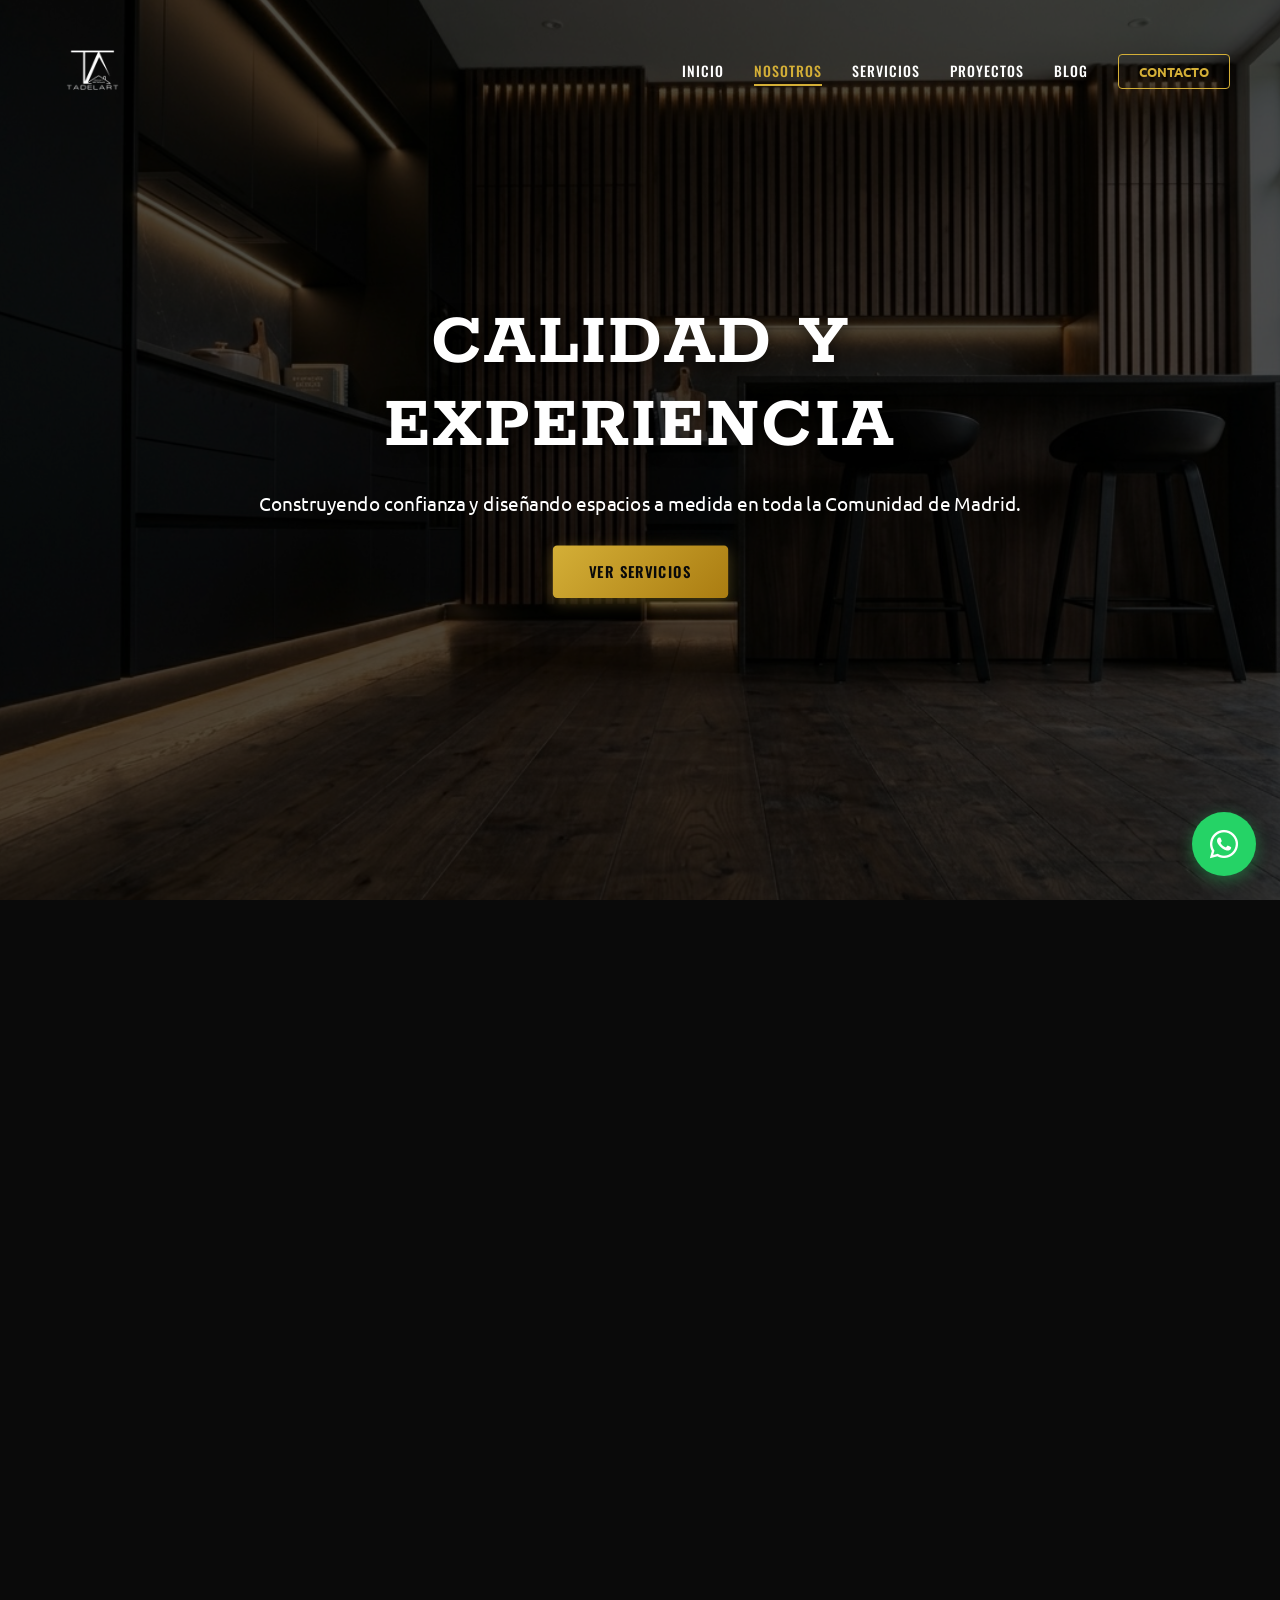
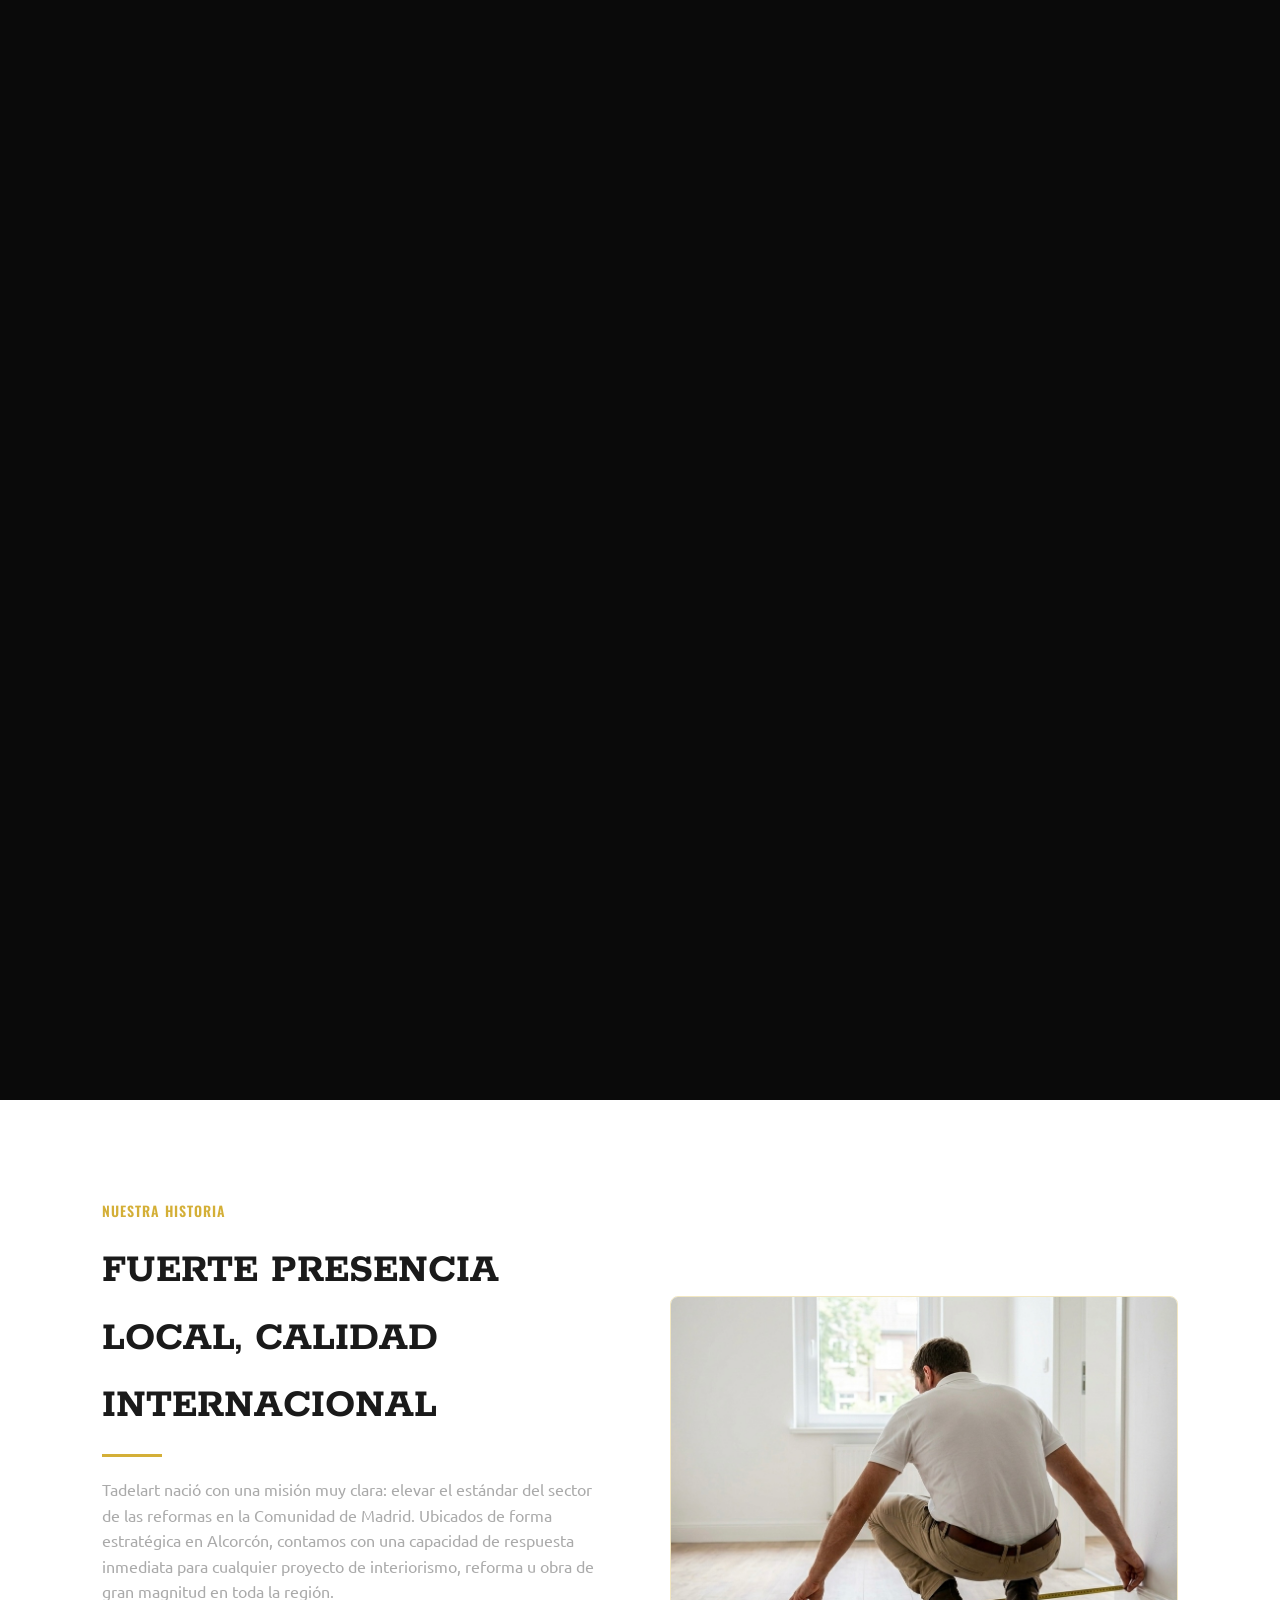
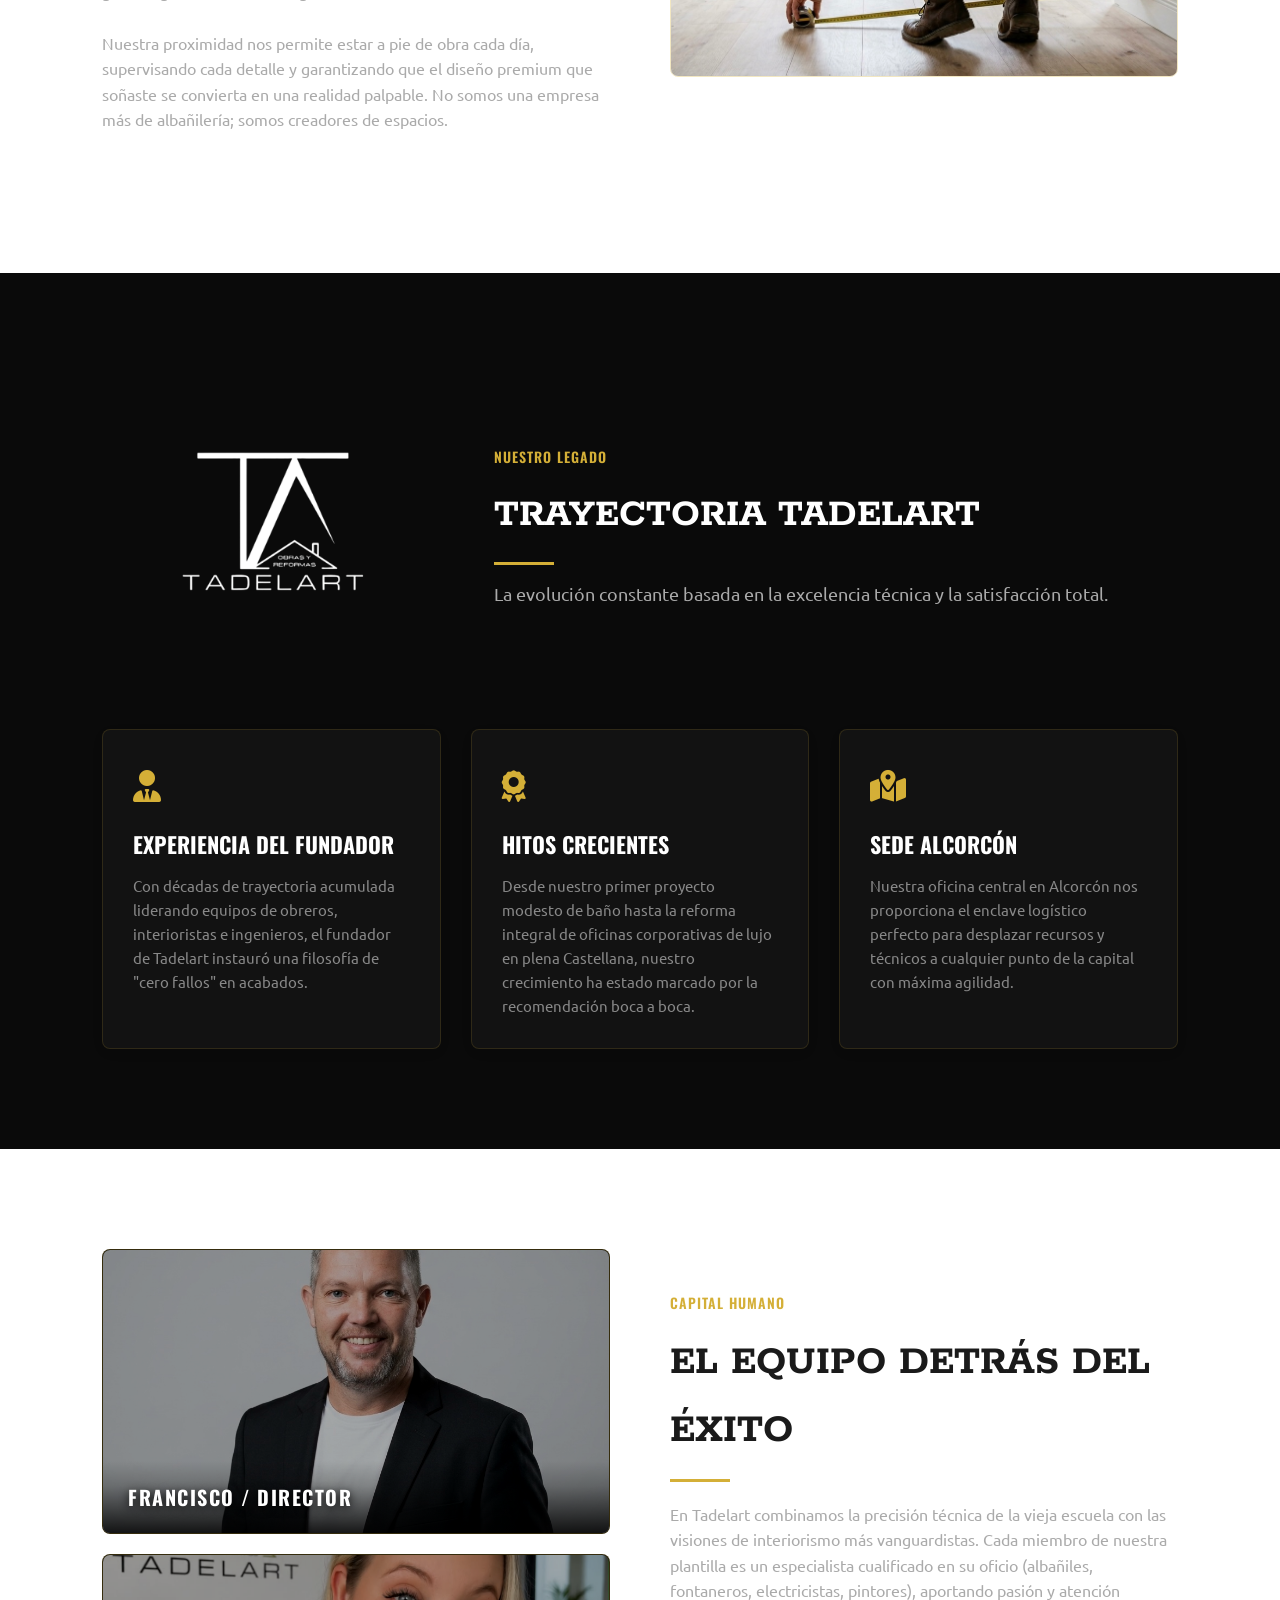
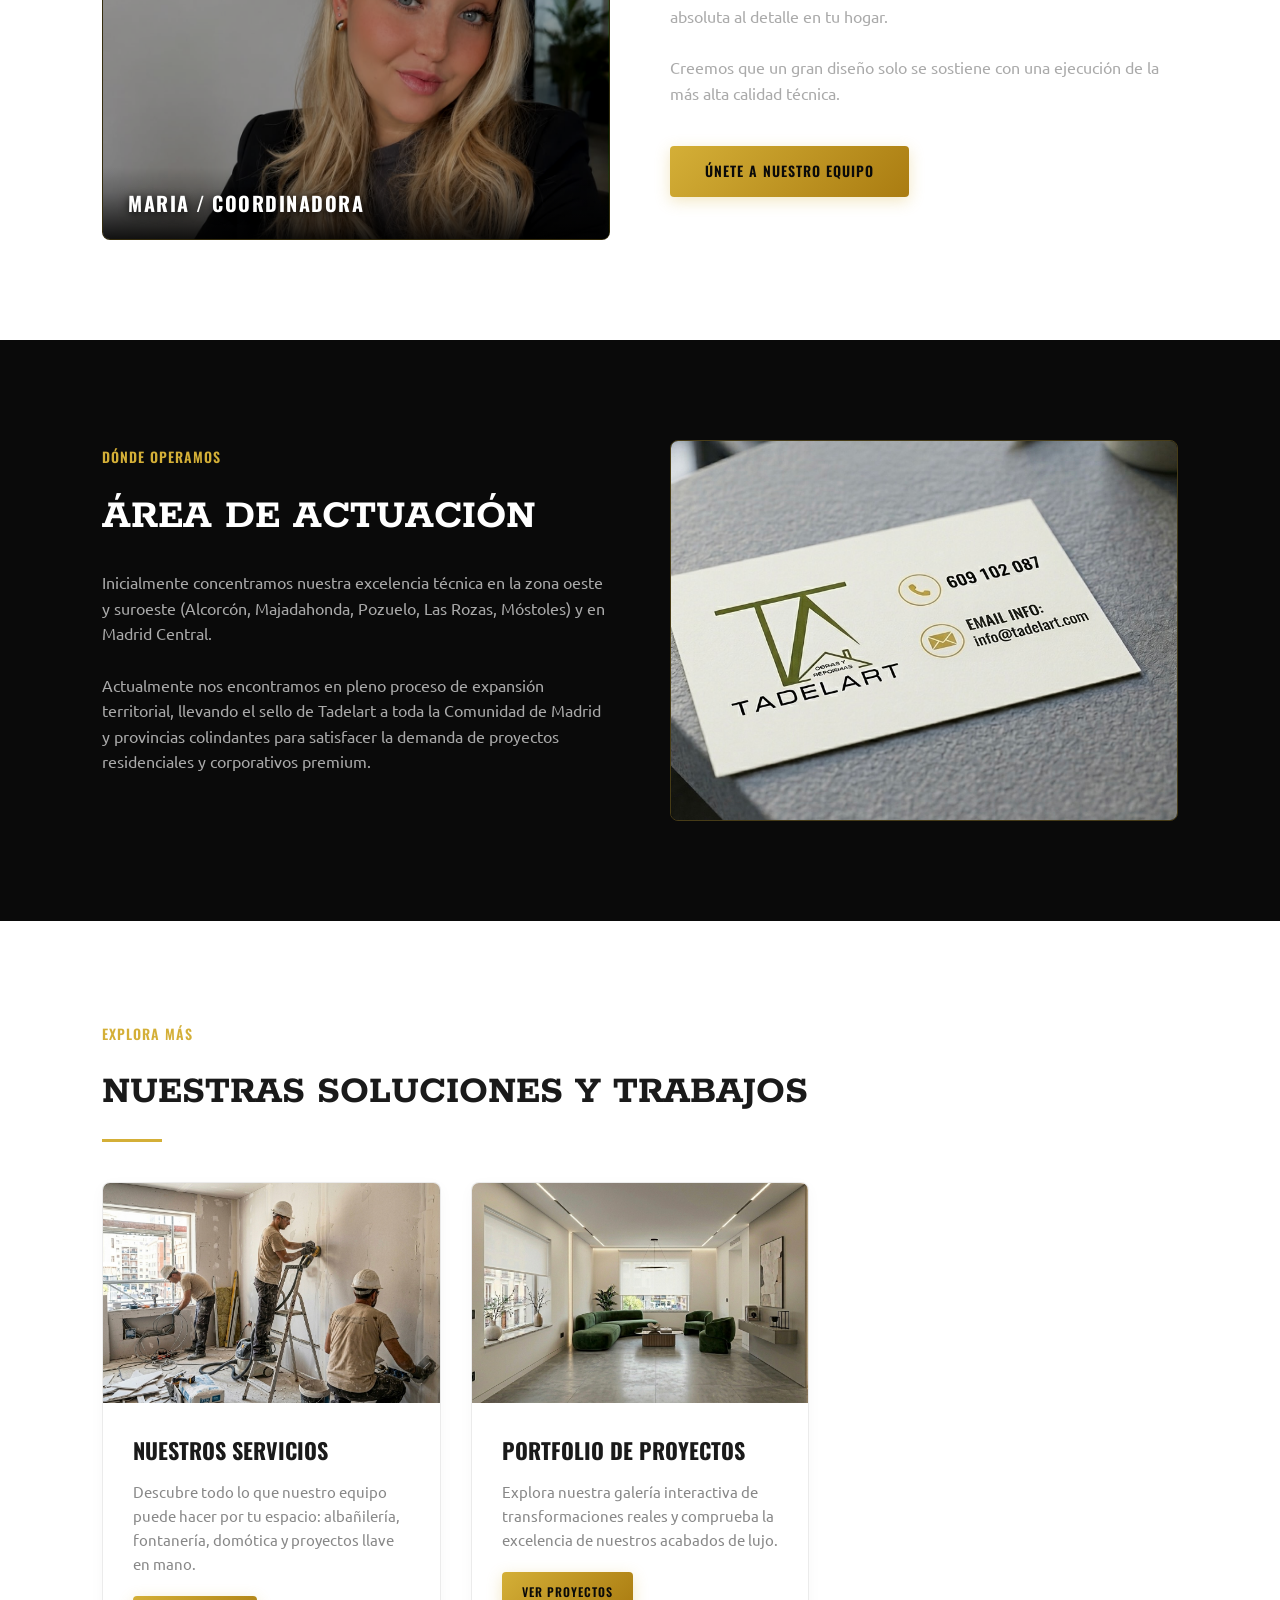
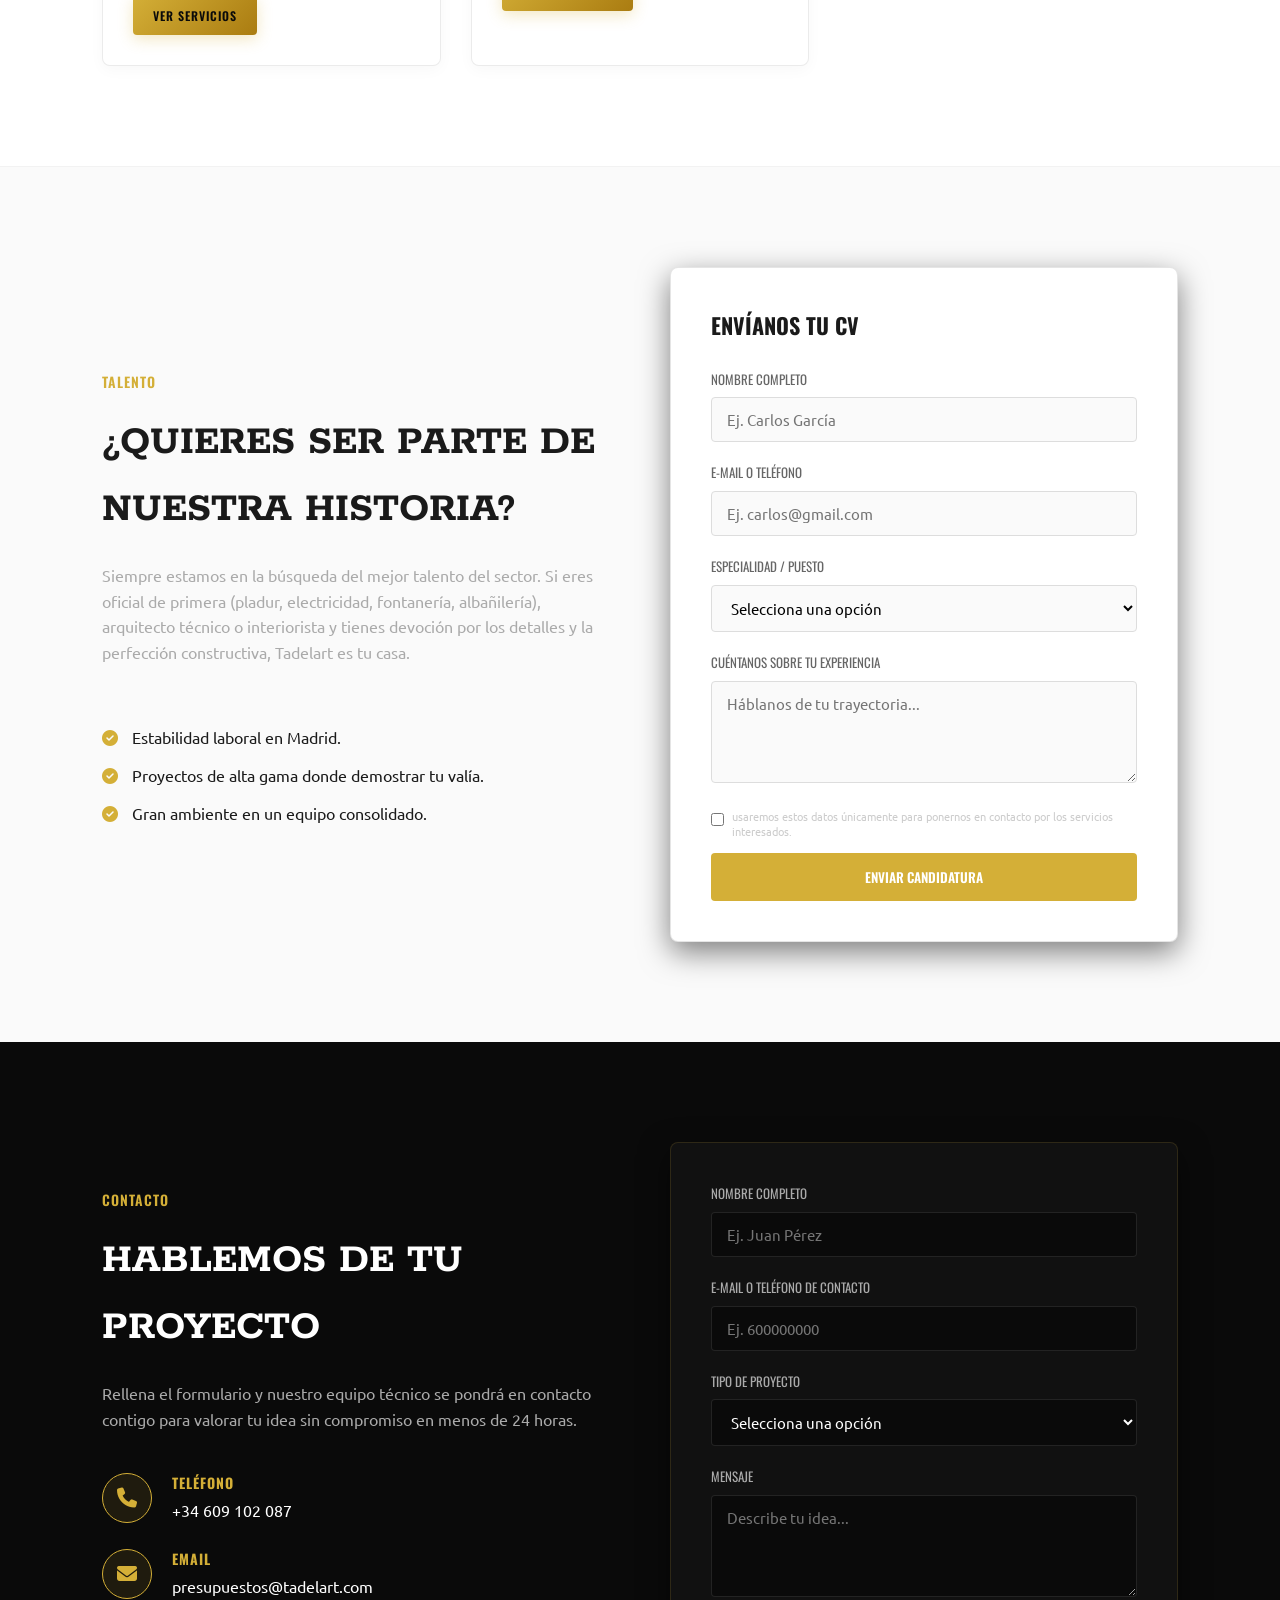
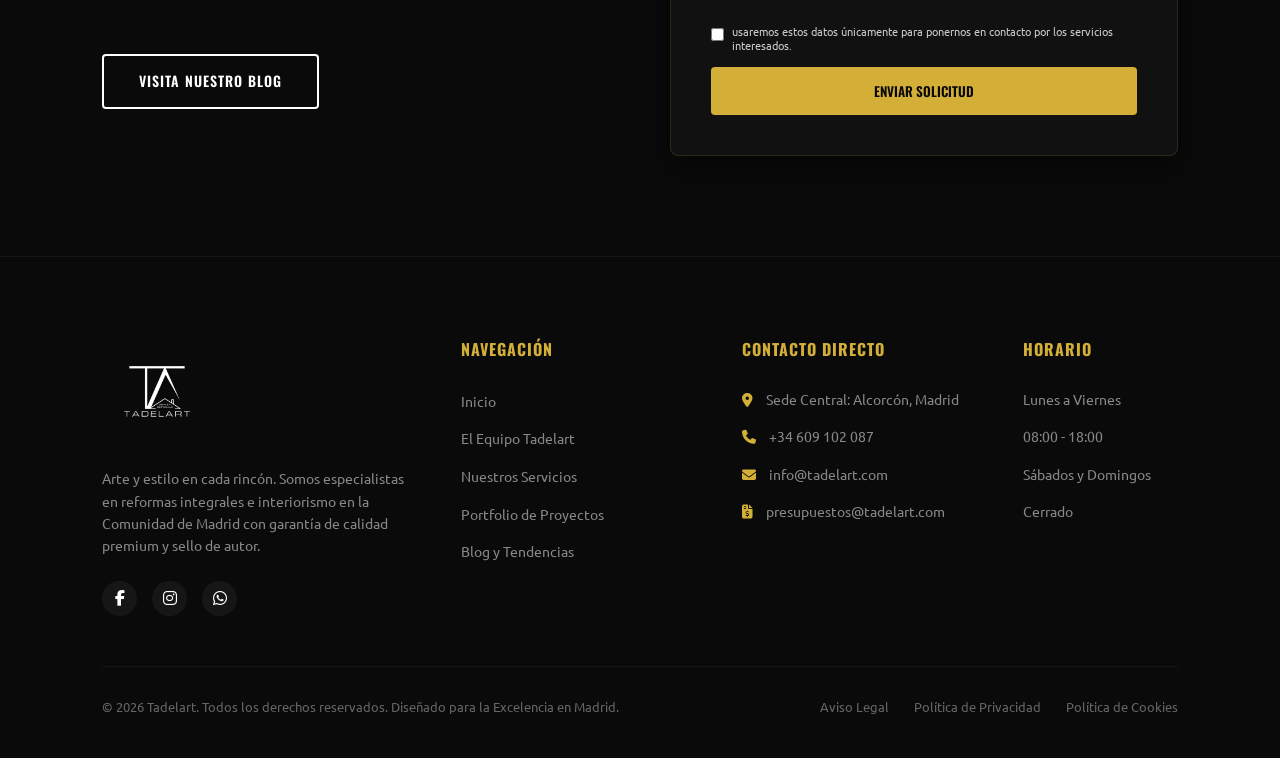
<file: nosotros.html>
<!DOCTYPE html>
<html lang="es">
<head>
  <meta charset="UTF-8">
  <meta name="viewport" content="width=device-width, initial-scale=1.0">
  
  <!-- SEO METATAGS -->
  <title>Nosotros | Trayectoria y Legado de Tadelart | Reformas Madrid</title>
  <meta name="description" content="Conoce la trayectoria de Tadelart Obras y Reformas en Alcorcón y Madrid. Lujo silencioso, experiencia técnica y sello de autor en cada espacio.">
  <meta name="robots" content="index, follow">
  <link rel="canonical" href="https://tadelart.com/nosotros">
  
  <!-- OPEN GRAPH -->
  <meta property="og:type" content="website">
  <meta property="og:title" content="Nosotros | Trayectoria y Legado de Tadelart">
  <meta property="og:description" content="Conoce la historia detrás de las mejores reformas de lujo en la Comunidad de Madrid.">
  <meta property="og:image" content="tadelart logo degradado.png">
  <meta property="og:url" content="https://tadelart.com/nosotros">
  <meta property="og:site_name" content="Tadelart Obras y Reformas">

  <!-- FAVICON -->
  <link rel="icon" type="image/png" href="logo tadelart favicon redondo.png">

  <!-- FONTS & ICONS -->
  <link rel="preconnect" href="https://fonts.googleapis.com">
  <link rel="preconnect" href="https://fonts.gstatic.com" crossorigin>
  <link rel="stylesheet" href="https://cdnjs.cloudflare.com/ajax/libs/font-awesome/6.4.0/css/all.min.css">
  <link rel="stylesheet" href="css/styles.css">
  
  <!-- JSON-LD SCHEMA -->
  <script type="application/ld+json">
  {
    "@context": "https://schema.org",
    "@type": "AboutPage",
    "mainEntity": {
      "@type": "LocalBusiness",
      "name": "Tadelart Obras y Reformas",
      "image": "https://tadelart.com/logo%20tadelart%20blanco.png",
      "telephone": "+34609102087",
      "email": "info@tadelart.com",
      "address": {
        "@type": "PostalAddress",
        "addressLocality": "Alcorcón",
        "addressRegion": "Madrid",
        "addressCountry": "ES"
      }
    }
  }
  </script>
</head>
<body>

  <!-- ACTIVE PROGRESS BAR -->
  <div class="progress-bar-container">
    <div class="progress-bar"></div>
  </div>

  <!-- HEADER -->
  <header>
    <a href="index.html" class="logo-container">
      <img src="logo tadelart blanco.png" alt="Tadelart Obras y Reformas Logo">
    </a>
    <div class="menu-toggle">
      <span></span>
      <span></span>
      <span></span>
    </div>
    <ul class="nav-menu">
      <li><a href="index.html" class="nav-link">Inicio</a></li>
      <li><a href="nosotros.html" class="nav-link active">Nosotros</a></li>
      <li><a href="servicios.html" class="nav-link">Servicios</a></li>
      <li><a href="proyectos.html" class="nav-link">Proyectos</a></li>
      <li><a href="blog.html" class="nav-link">Blog</a></li>
      <li><a href="contacto.html" class="nav-btn">Contacto</a></li>
    
      <!-- Mobile menu logo -->
      <li class="mobile-menu-logo-item"><img src="logo tadelart blanco.png" alt="Tadelart Logo"></li></ul>
  </header>

  <!-- SCROLLYTELLING HERO SECTION (3 SLIDES / 300vh HEIGHT) -->
  <div class="scrolly-container" style="height: 300vh;">
    <div class="scrolly-sticky">
      
      <!-- Fixed Hero Elements Overlay -->
      <div class="hero-fixed-overlay">
      </div>

      <!-- Slide 1: Calidad y Experiencia -->
      <div class="scrolly-slide slide-zoom active" style="background-image: url('calidadyexperiencia.jpg');">
        <div class="slide-content">
          <h1>Calidad y Experiencia</h1>
          <p class="section-desc" style="color: #fff; margin: 0 auto;">Construyendo confianza y diseñando espacios a medida en toda la Comunidad de Madrid.</p>
          <div class="btn-group">
            <a href="servicios.html" class="btn btn-gold">VER SERVICIOS</a>
          </div>
        </div>
      </div>
      
      <!-- Slide 2: Sello de Autor -->
      <div class="scrolly-slide slide-left" style="background-image: url('sellodeautor.jpg');">
        <div class="slide-content">
          <h2>El Sello de Autor</h2>
          <p class="section-desc" style="color: #fff; margin: 0 auto;">Planificación meticulosa y materiales premium seleccionados por expertos.</p>
          <div class="btn-group">
            <a href="servicios.html" class="btn btn-gold">VER SERVICIOS</a>
          </div>
        </div>
      </div>
      
      <!-- Slide 3: Garantía Tadelart -->
      <div class="scrolly-slide slide-up" style="background-image: url('compromisoexclusivo.jpg');">
        <div class="slide-content">
          <h2>Compromiso Exclusivo</h2>
          <p class="section-desc" style="color: #fff; margin: 0 auto;">Garantía absoluta de presupuesto cerrado y plazos de entrega estrictos.</p>
          <div class="btn-group">
            <a href="servicios.html" class="btn btn-gold">VER SERVICIOS</a>
          </div>
        </div>
      </div>
      
    </div>
  </div>

  <!-- SECTION: TRAYECTORIA Y PRESENCIA LOCAL -->
  <section class="section-light">
    <div class="contact-grid">
      <div class="contact-info">
        <span class="section-tag">Nuestra Historia</span>
        <h2 class="section-title">Fuerte Presencia Local, Calidad Internacional</h2>
        <p>Tadelart nació con una misión muy clara: elevar el estándar del sector de las reformas en la Comunidad de Madrid. Ubicados de forma estratégica en Alcorcón, contamos con una capacidad de respuesta inmediata para cualquier proyecto de interiorismo, reforma u obra de gran magnitud en toda la región.
        <br><br>
        Nuestra proximidad nos permite estar a pie de obra cada día, supervisando cada detalle y garantizando que el diseño premium que soñaste se convierta en una realidad palpable. No somos una empresa más de albañilería; somos creadores de espacios.</p>
      </div>
      <div style="display: flex; align-items: center; justify-content: center;">
        <div style="border-radius: 8px; overflow: hidden; border: 1px solid rgba(212,175,55,0.3); width: 100%; aspect-ratio: 4/3;">
          <img src="presencialocal.jpg" alt="Presencia Local en Alcorcon Madrid" style="width: 100%; height: 100%; object-fit: cover;">
        </div>
      </div>
    </div>
  </section>

  <!-- SECTION: NUESTRO LEGADO -->
  <section class="section-dark">
    <div class="container">
      <div class="legacy-layout">
        <div class="legacy-logo">
          <img src="logo tadelart blanco.png" alt="Tadelart Logo Blanco" style="max-width: 300px; width: 100%; height: auto; object-fit: contain;">
        </div>
        <div class="legacy-text">
          <span class="section-tag">Nuestro Legado</span>
          <h2 class="section-title" style="margin-bottom: 15px;">Trayectoria Tadelart</h2>
          <p class="section-desc" style="margin-bottom: 0;">La evolución constante basada en la excelencia técnica y la satisfacción total.</p>
        </div>
      </div>
      
      <div class="grid-container">
        <!-- Fundador -->
        <div class="card">
          <div class="card-content">
            <div class="card-icon"><i class="fa-solid fa-user-tie"></i></div>
            <h3>Experiencia del Fundador</h3>
            <p>Con décadas de trayectoria acumulada liderando equipos de obreros, interioristas e ingenieros, el fundador de Tadelart instauró una filosofía de "cero fallos" en acabados.</p>
          </div>
        </div>
        <!-- Hitos -->
        <div class="card">
          <div class="card-content">
            <div class="card-icon"><i class="fa-solid fa-award"></i></div>
            <h3>Hitos Crecientes</h3>
            <p>Desde nuestro primer proyecto modesto de baño hasta la reforma integral de oficinas corporativas de lujo en plena Castellana, nuestro crecimiento ha estado marcado por la recomendación boca a boca.</p>
          </div>
        </div>
        <!-- Ubicacion central -->
        <div class="card">
          <div class="card-content">
            <div class="card-icon"><i class="fa-solid fa-map-location-dot"></i></div>
            <h3>Sede Alcorcón</h3>
            <p>Nuestra oficina central en Alcorcón nos proporciona el enclave logístico perfecto para desplazar recursos y técnicos a cualquier punto de la capital con máxima agilidad.</p>
          </div>
        </div>
      </div>
    </div>
  </section>

  <!-- SECTION: EQUIPO -->
  <section class="section-light">
    <div class="contact-grid">
      <div style="display: flex; align-items: center; justify-content: center; width: 100%;">
        <div class="team-photos-container">
          <div class="team-member-card">
            <img src="equipo1.jpg" alt="Francisco / Director">
            <div class="team-member-overlay">
              <h3>Francisco / Director</h3>
            </div>
          </div>
          <div class="team-member-card">
            <img src="equipo2.JPG" alt="Maria / Coordinadora">
            <div class="team-member-overlay">
              <h3>Maria / Coordinadora</h3>
            </div>
          </div>
        </div>
      </div>
      <div class="contact-info">
        <span class="section-tag">Capital Humano</span>
        <h2 class="section-title">El Equipo Detrás del Éxito</h2>
        <p>En Tadelart combinamos la precisión técnica de la vieja escuela con las visiones de interiorismo más vanguardistas. Cada miembro de nuestra plantilla es un especialista cualificado en su oficio (albañiles, fontaneros, electricistas, pintores), aportando pasión y atención absoluta al detalle en tu hogar.
        <br><br>
        Creemos que un gran diseño solo se sostiene con una ejecución de la más alta calidad técnica.</p>
        <div>
          <a href="#unete-equipo" class="btn btn-gold">Únete a nuestro equipo</a>
        </div>
      </div>
    </div>
  </section>

  <!-- SECTION: COBERTURA Y EXPANSION -->
  <section class="section-dark">
    <div class="contact-grid">
      <div class="contact-info">
        <span class="section-tag">Dónde Operamos</span>
        <h2>Área de Actuación</h2>
        <p>Inicialmente concentramos nuestra excelencia técnica en la zona oeste y suroeste (Alcorcón, Majadahonda, Pozuelo, Las Rozas, Móstoles) y en Madrid Central.
        <br><br>
        Actualmente nos encontramos en pleno proceso de expansión territorial, llevando el sello de Tadelart a toda la Comunidad de Madrid y provincias colindantes para satisfacer la demanda de proyectos residenciales y corporativos premium.</p>
      </div>
      <div style="display: flex; align-items: center; justify-content: center;">
        <div style="border-radius: 8px; overflow: hidden; border: 1px solid rgba(212,175,55,0.3); width: 100%; aspect-ratio: 4/3;">
          <img src="areadeactuacion.jpg" alt="Area de Actuacion en Madrid Tadelart" style="width: 100%; height: 100%; object-fit: cover;">
        </div>
      </div>
    </div>
  </section>

  <!-- SECTION: MINI ENLACE A SERVICIOS Y PROYECTOS -->
  <section class="section-light" style="border-bottom: 1px solid rgba(0,0,0,0.05);">
    <div class="container">
      <span class="section-tag">Explora Más</span>
      <h2 class="section-title">Nuestras Soluciones y Trabajos</h2>
      
      <div class="grid-container">
        <!-- Card Servicios -->
        <div class="card">
          <div class="card-img">
            <img src="nuestrosservicios.jpg" alt="Servicios de reformas integrales">
          </div>
          <div class="card-content">
            <h3>Nuestros Servicios</h3>
            <p>Descubre todo lo que nuestro equipo puede hacer por tu espacio: albañilería, fontanería, domótica y proyectos llave en mano.</p>
            <div style="margin-top: 20px;">
              <a href="servicios.html" class="btn btn-gold" style="padding: 10px 20px; font-size: 12px;">Ver Servicios</a>
            </div>
          </div>
        </div>
        <!-- Card Proyectos -->
        <div class="card">
          <div class="card-img">
            <img src="proyectos.jpg" alt="Proyectos reales de Tadelart">
          </div>
          <div class="card-content">
            <h3>Portfolio de Proyectos</h3>
            <p>Explora nuestra galería interactiva de transformaciones reales y comprueba la excelencia de nuestros acabados de lujo.</p>
            <div style="margin-top: 20px;">
              <a href="proyectos.html" class="btn btn-gold" style="padding: 10px 20px; font-size: 12px;">Ver Proyectos</a>
            </div>
          </div>
        </div>
      </div>
    </div>
  </section>

  <!-- SECTION: TRABAJA CON NOSOTROS (FORMULARIO CON ANCLA) -->
  <section class="section-light" id="unete-equipo" style="background-color: #fafafa;">
    <div class="contact-grid">
      <div class="contact-info">
        <span class="section-tag">Talento</span>
        <h2>¿Quieres ser parte de nuestra historia?</h2>
        <p>Siempre estamos en la búsqueda del mejor talento del sector. Si eres oficial de primera (pladur, electricidad, fontanería, albañilería), arquitecto técnico o interiorista y tienes devoción por los detalles y la perfección constructiva, Tadelart es tu casa.</p>
        
        <ul style="list-style: none; margin-top: 20px;">
          <li style="margin-bottom: 12px; font-size: 16px;"><i class="fa-solid fa-circle-check" style="color: var(--gold); margin-right: 10px;"></i> Estabilidad laboral en Madrid.</li>
          <li style="margin-bottom: 12px; font-size: 16px;"><i class="fa-solid fa-circle-check" style="color: var(--gold); margin-right: 10px;"></i> Proyectos de alta gama donde demostrar tu valía.</li>
          <li style="margin-bottom: 12px; font-size: 16px;"><i class="fa-solid fa-circle-check" style="color: var(--gold); margin-right: 10px;"></i> Gran ambiente en un equipo consolidado.</li>
        </ul>
      </div>
      
      <div class="contact-form-container" style="background: #ffffff; border-color: rgba(0,0,0,0.1);">
        <h3 style="font-family: var(--font-subtitle); font-size: 22px; text-transform: uppercase; margin-bottom: 25px; color: var(--text-dark);">Envíanos tu CV</h3>
        <form action="#" method="POST">
          <div class="form-group">
            <label for="join-name" style="color: #666;">Nombre Completo</label>
            <input type="text" id="join-name" required placeholder="Ej. Carlos García" style="background: #fafafa; border-color: #ddd; color: #000;">
          </div>
          <div class="form-group">
            <label for="join-contact" style="color: #666;">E-mail o Teléfono</label>
            <input type="text" id="join-contact" required placeholder="Ej. carlos@gmail.com" style="background: #fafafa; border-color: #ddd; color: #000;">
          </div>
          <div class="form-group">
            <label for="join-role" style="color: #666;">Especialidad / Puesto</label>
            <select id="join-role" required style="background: #fafafa; border-color: #ddd; color: #000;">
              <option value="" disabled selected>Selecciona una opción</option>
              <option value="oficial-albañileria">Oficial Albañilería</option>
              <option value="fontanero-electricista">Fontanero / Electricista</option>
              <option value="arquitecto-interiorista">Arquitecto / Interiorista</option>
              <option value="otro">Otro</option>
            </select>
          </div>
          <div class="form-group">
            <label for="join-msg" style="color: #666;">Cuéntanos sobre tu experiencia</label>
            <textarea id="join-msg" rows="4" placeholder="Háblanos de tu trayectoria..." style="background: #fafafa; border-color: #ddd; color: #000;"></textarea>
          </div>
          <button type="submit" class="submit-btn" style="background: var(--gold); color: #fff;">Enviar Candidatura</button>
        </form>
      </div>
    </div>
  </section>

  <!-- SECTION: CONTACTO (SAME AS HOME, BUT WITH BLOG BUTTON IN INFO) -->
  <section class="contact-section">
    <div class="contact-grid">
      <div class="contact-info">
        <span class="section-tag">Contacto</span>
        <h2>Hablemos de tu proyecto</h2>
        <p>Rellena el formulario y nuestro equipo técnico se pondrá en contacto contigo para valorar tu idea sin compromiso en menos de 24 horas.</p>
        
        <div class="info-item">
          <div class="info-icon"><i class="fa-solid fa-phone"></i></div>
          <div class="info-text">
            <h4>Teléfono</h4>
            <p>+34 609 102 087</p>
          </div>
        </div>
        
        <div class="info-item">
          <div class="info-icon"><i class="fa-solid fa-envelope"></i></div>
          <div class="info-text">
            <h4>Email</h4>
            <p>presupuestos@tadelart.com</p>
          </div>
        </div>

        <div style="margin-top: 30px;">
          <a href="blog.html" class="btn btn-outline" style="border-color: #fff; color: #fff;">Visita Nuestro Blog</a>
        </div>
      </div>
      
      <div class="contact-form-container">
        <form action="#" method="POST">
          <div class="form-group">
            <label for="c-name">Nombre Completo</label>
            <input type="text" id="c-name" required placeholder="Ej. Juan Pérez">
          </div>
          <div class="form-group">
            <label for="c-contact">E-mail o Teléfono de Contacto</label>
            <input type="text" id="c-contact" required placeholder="Ej. 600000000">
          </div>
          <div class="form-group">
            <label for="c-type">Tipo de Proyecto</label>
            <select id="c-type" required>
              <option value="" disabled selected>Selecciona una opción</option>
              <option value="reforma-integral">Reforma Integral</option>
              <option value="interiorismo">Diseño de Interiores</option>
              <option value="cocina-baño">Cocina o Baño</option>
            </select>
          </div>
          <div class="form-group">
            <label for="c-msg">Mensaje</label>
            <textarea id="c-msg" rows="4" placeholder="Describe tu idea..."></textarea>
          </div>
          <button type="submit" class="submit-btn">Enviar Solicitud</button>
        </form>
      </div>
    </div>
  </section>

  <!-- FOOTER -->
  <footer>
    <div class="footer-grid">
      <div class="footer-brand">
        <img src="logo tadelart blanco.png" alt="Tadelart Obras y Reformas Logo">
        <p>Arte y estilo en cada rincón. Somos especialistas en reformas integrales e interiorismo en la Comunidad de Madrid con garantía de calidad premium y sello de autor.</p>
        <div class="footer-socials">
          <a href="https://www.facebook.com/tadelart" target="_blank" class="social-icon"><i class="fa-brands fa-facebook-f"></i></a>
          <a href="https://www.instagram.com/tadelart" target="_blank" class="social-icon"><i class="fa-brands fa-instagram"></i></a>
          <a href="https://wa.me/34609102087" target="_blank" class="social-icon"><i class="fa-brands fa-whatsapp"></i></a>
        </div>
      </div>
      <div class="footer-col">
        <h4>Navegación</h4>
        <ul class="footer-links">
          <li><a href="index.html">Inicio</a></li>
          <li><a href="nosotros.html">El Equipo Tadelart</a></li>
          <li><a href="servicios.html">Nuestros Servicios</a></li>
          <li><a href="proyectos.html">Portfolio de Proyectos</a></li>
          <li><a href="blog.html">Blog y Tendencias</a></li>
        </ul>
      </div>
      <div class="footer-col">
        <h4>Contacto Directo</h4>
        <ul class="footer-contact-list">
          <li><i class="fa-solid fa-location-dot" style="color: var(--gold); margin-right: 10px;"></i> Sede Central: Alcorcón, Madrid</li>
          <li><i class="fa-solid fa-phone" style="color: var(--gold); margin-right: 10px;"></i> +34 609 102 087</li>
          <li><i class="fa-solid fa-envelope" style="color: var(--gold); margin-right: 10px;"></i> info@tadelart.com</li>
          <li><i class="fa-solid fa-file-invoice-dollar" style="color: var(--gold); margin-right: 10px;"></i> presupuestos@tadelart.com</li>
        </ul>
      </div>
      <div class="footer-col">
        <h4>Horario</h4>
        <ul class="footer-contact-list">
          <li>Lunes a Viernes</li>
          <li>08:00 - 18:00</li>
          <li>Sábados y Domingos</li>
          <li>Cerrado</li>
        </ul>
      </div>
    </div>
    <div class="footer-bottom">
      <p>© 2026 Tadelart. Todos los derechos reservados. Diseñado para la Excelencia en Madrid.</p>
      <div class="footer-legal-links">
        <a href="aviso-legal.html" rel="nofollow">Aviso Legal</a>
        <a href="politica-privacidad.html" rel="nofollow">Política de Privacidad</a>
        <a href="politica-cookies.html" rel="nofollow">Política de Cookies</a>
      </div>
    </div>
  </footer>

  <!-- FLOATING WHATSAPP BUTTON -->
  <a href="https://wa.me/34609102087?text=Hola,%20acabo%20de%20ver%20la%20web%20de%20Tadelart,%20quisiera%20mas%20informacion." target="_blank" rel="noopener" class="float-wa">
    <i class="fab fa-whatsapp"></i>
  </a>

  <!-- SCRIPTS -->
  <script src="js/script.js"></script>
</body>
</html>
</file>
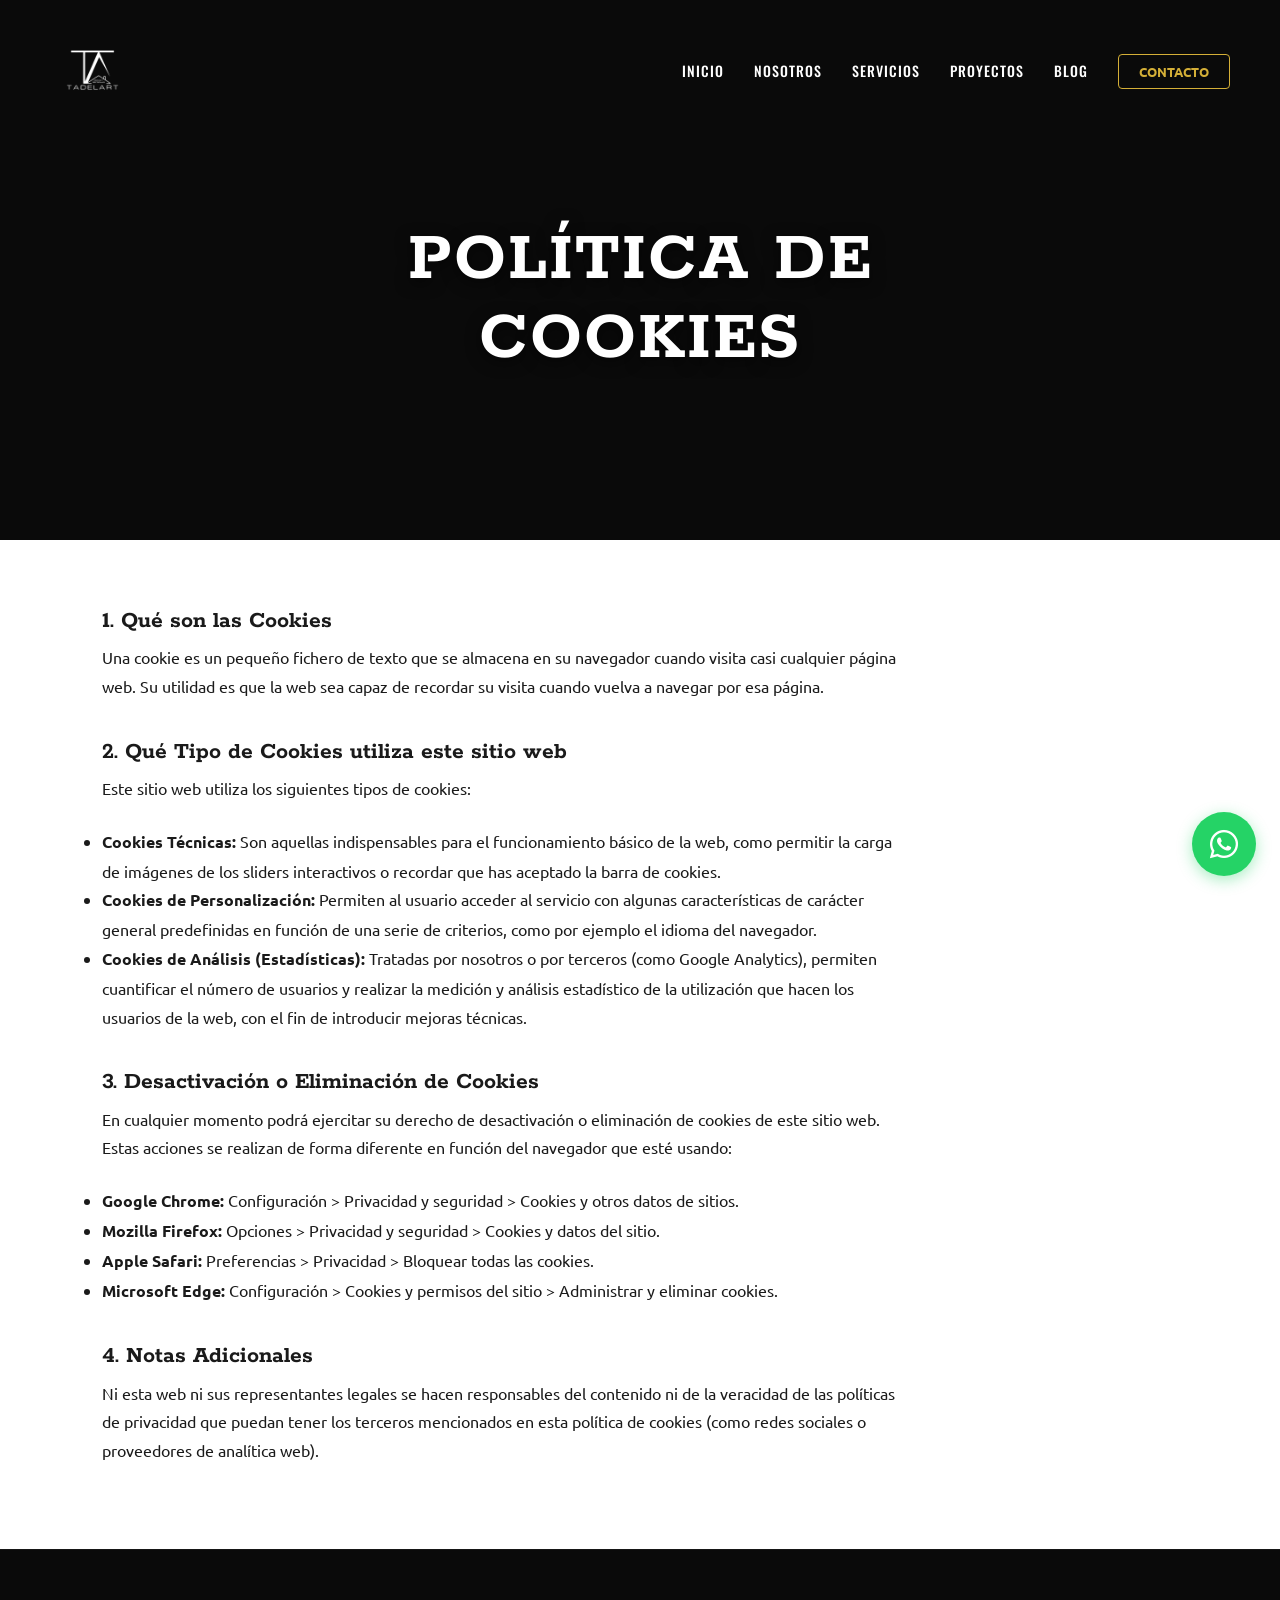
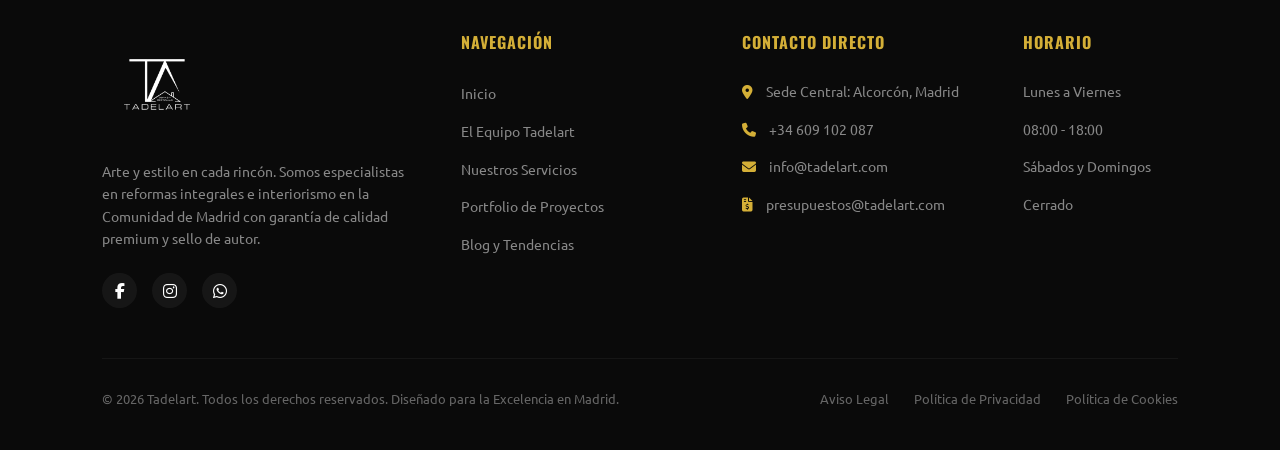
<file: politica-cookies.html>
<!DOCTYPE html>
<html lang="es">
<head>
  <meta charset="UTF-8">
  <meta name="viewport" content="width=device-width, initial-scale=1.0">
  
  <!-- SEO METATAGS -->
  <title>Política de Cookies | Tadelart Obras y Reformas</title>
  <meta name="robots" content="noindex, nofollow">
  
  <!-- FAVICON -->
  <link rel="icon" type="image/png" href="logo tadelart favicon redondo.png">

  <!-- FONTS & ICONS -->
  <link rel="preconnect" href="https://fonts.googleapis.com">
  <link rel="preconnect" href="https://fonts.gstatic.com" crossorigin>
  <link rel="stylesheet" href="https://cdnjs.cloudflare.com/ajax/libs/font-awesome/6.4.0/css/all.min.css">
  <link rel="stylesheet" href="css/styles.css">
</head>
<body>

  <!-- ACTIVE PROGRESS BAR -->
  <div class="progress-bar-container">
    <div class="progress-bar"></div>
  </div>

  <!-- HEADER -->
  <header>
    <a href="/" class="logo-container">
      <img src="logo tadelart blanco.png" alt="Tadelart Obras y Reformas Logo">
    </a>
    <div class="menu-toggle">
      <span></span>
      <span></span>
      <span></span>
    </div>
    <ul class="nav-menu">
      <li><a href="/" class="nav-link">Inicio</a></li>
      <li><a href="/nosotros" class="nav-link">Nosotros</a></li>
      <li><a href="/servicios" class="nav-link">Servicios</a></li>
      <li><a href="/proyectos" class="nav-link">Proyectos</a></li>
      <li><a href="/blog" class="nav-link">Blog</a></li>
      <li><a href="/contacto" class="nav-btn">Contacto</a></li>
    
      <!-- Mobile menu logo -->
      <li class="mobile-menu-logo-item"><img src="logo tadelart blanco.png" alt="Tadelart Logo"></li></ul>
  </header>

  <!-- HERO SIMPLE -->
  <section class="hero-simple">
    <div class="hero-simple-content">
      <h1>Política de Cookies</h1>
    </div>
  </section>

  <!-- LEGAL CONTENT -->
  <section class="section-light" style="padding-top: 60px; padding-bottom: 60px;">
    <div class="container" style="max-width: 800px; line-height: 1.8;">
      
      <h2>1. Qué son las Cookies</h2>
      <p>Una cookie es un pequeño fichero de texto que se almacena en su navegador cuando visita casi cualquier página web. Su utilidad es que la web sea capaz de recordar su visita cuando vuelva a navegar por esa página.</p>

      <h2 style="margin-top: 30px;">2. Qué Tipo de Cookies utiliza este sitio web</h2>
      <p>Este sitio web utiliza los siguientes tipos de cookies:</p>
      <ul>
        <li><strong>Cookies Técnicas:</strong> Son aquellas indispensables para el funcionamiento básico de la web, como permitir la carga de imágenes de los sliders interactivos o recordar que has aceptado la barra de cookies.</li>
        <li><strong>Cookies de Personalización:</strong> Permiten al usuario acceder al servicio con algunas características de carácter general predefinidas en función de una serie de criterios, como por ejemplo el idioma del navegador.</li>
        <li><strong>Cookies de Análisis (Estadísticas):</strong> Tratadas por nosotros o por terceros (como Google Analytics), permiten cuantificar el número de usuarios y realizar la medición y análisis estadístico de la utilización que hacen los usuarios de la web, con el fin de introducir mejoras técnicas.</li>
      </ul>

      <h2 style="margin-top: 30px;">3. Desactivación o Eliminación de Cookies</h2>
      <p>En cualquier momento podrá ejercitar su derecho de desactivación o eliminación de cookies de este sitio web. Estas acciones se realizan de forma diferente en función del navegador que esté usando:</p>
      <ul>
        <li><strong>Google Chrome:</strong> Configuración > Privacidad y seguridad > Cookies y otros datos de sitios.</li>
        <li><strong>Mozilla Firefox:</strong> Opciones > Privacidad y seguridad > Cookies y datos del sitio.</li>
        <li><strong>Apple Safari:</strong> Preferencias > Privacidad > Bloquear todas las cookies.</li>
        <li><strong>Microsoft Edge:</strong> Configuración > Cookies y permisos del sitio > Administrar y eliminar cookies.</li>
      </ul>

      <h2 style="margin-top: 30px;">4. Notas Adicionales</h2>
      <p>Ni esta web ni sus representantes legales se hacen responsables del contenido ni de la veracidad de las políticas de privacidad que puedan tener los terceros mencionados en esta política de cookies (como redes sociales o proveedores de analítica web).</p>

    </div>
  </section>

  <!-- FOOTER -->
  <footer>
    <div class="footer-grid">
      <div class="footer-brand">
        <img src="logo tadelart blanco.png" alt="Tadelart Obras y Reformas Logo">
        <p>Arte y estilo en cada rincón. Somos especialistas en reformas integrales e interiorismo en la Comunidad de Madrid con garantía de calidad premium y sello de autor.</p>
        <div class="footer-socials">
          <a href="https://www.facebook.com/tadelart" target="_blank" class="social-icon"><i class="fa-brands fa-facebook-f"></i></a>
          <a href="https://www.instagram.com/tadelart" target="_blank" class="social-icon"><i class="fa-brands fa-instagram"></i></a>
          <a href="https://wa.me/34609102087" target="_blank" class="social-icon"><i class="fa-brands fa-whatsapp"></i></a>
        </div>
      </div>
      <div class="footer-col">
        <h4>Navegación</h4>
        <ul class="footer-links">
          <li><a href="/">Inicio</a></li>
          <li><a href="/nosotros">El Equipo Tadelart</a></li>
          <li><a href="/servicios">Nuestros Servicios</a></li>
          <li><a href="/proyectos">Portfolio de Proyectos</a></li>
          <li><a href="/blog">Blog y Tendencias</a></li>
        </ul>
      </div>
      <div class="footer-col">
        <h4>Contacto Directo</h4>
        <ul class="footer-contact-list">
          <li><i class="fa-solid fa-location-dot" style="color: var(--gold); margin-right: 10px;"></i> Sede Central: Alcorcón, Madrid</li>
          <li><i class="fa-solid fa-phone" style="color: var(--gold); margin-right: 10px;"></i> +34 609 102 087</li>
          <li><i class="fa-solid fa-envelope" style="color: var(--gold); margin-right: 10px;"></i> info@tadelart.com</li>
          <li><i class="fa-solid fa-file-invoice-dollar" style="color: var(--gold); margin-right: 10px;"></i> presupuestos@tadelart.com</li>
        </ul>
      </div>
      <div class="footer-col">
        <h4>Horario</h4>
        <ul class="footer-contact-list">
          <li>Lunes a Viernes</li>
          <li>08:00 - 18:00</li>
          <li>Sábados y Domingos</li>
          <li>Cerrado</li>
        </ul>
      </div>
    </div>
    <div class="footer-bottom">
      <p>© 2026 Tadelart. Todos los derechos reservados. Diseñado para la Excelencia en Madrid.</p>
      <div class="footer-legal-links">
        <a href="/aviso-legal" rel="nofollow">Aviso Legal</a>
        <a href="/politica-privacidad" rel="nofollow">Política de Privacidad</a>
        <a href="/politica-cookies" rel="nofollow">Política de Cookies</a>
      </div>
    </div>
  </footer>

  <!-- FLOATING WHATSAPP BUTTON -->
  <a href="https://wa.me/34609102087?text=Hola,%20acabo%20de%20ver%20la%20web%20de%20Tadelart,%20quisiera%20mas%20informacion." target="_blank" rel="noopener" class="float-wa">
    <i class="fab fa-whatsapp"></i>
  </a>

  <!-- SCRIPTS -->
  <script src="js/script.js"></script>
</body>
</html>
</file>
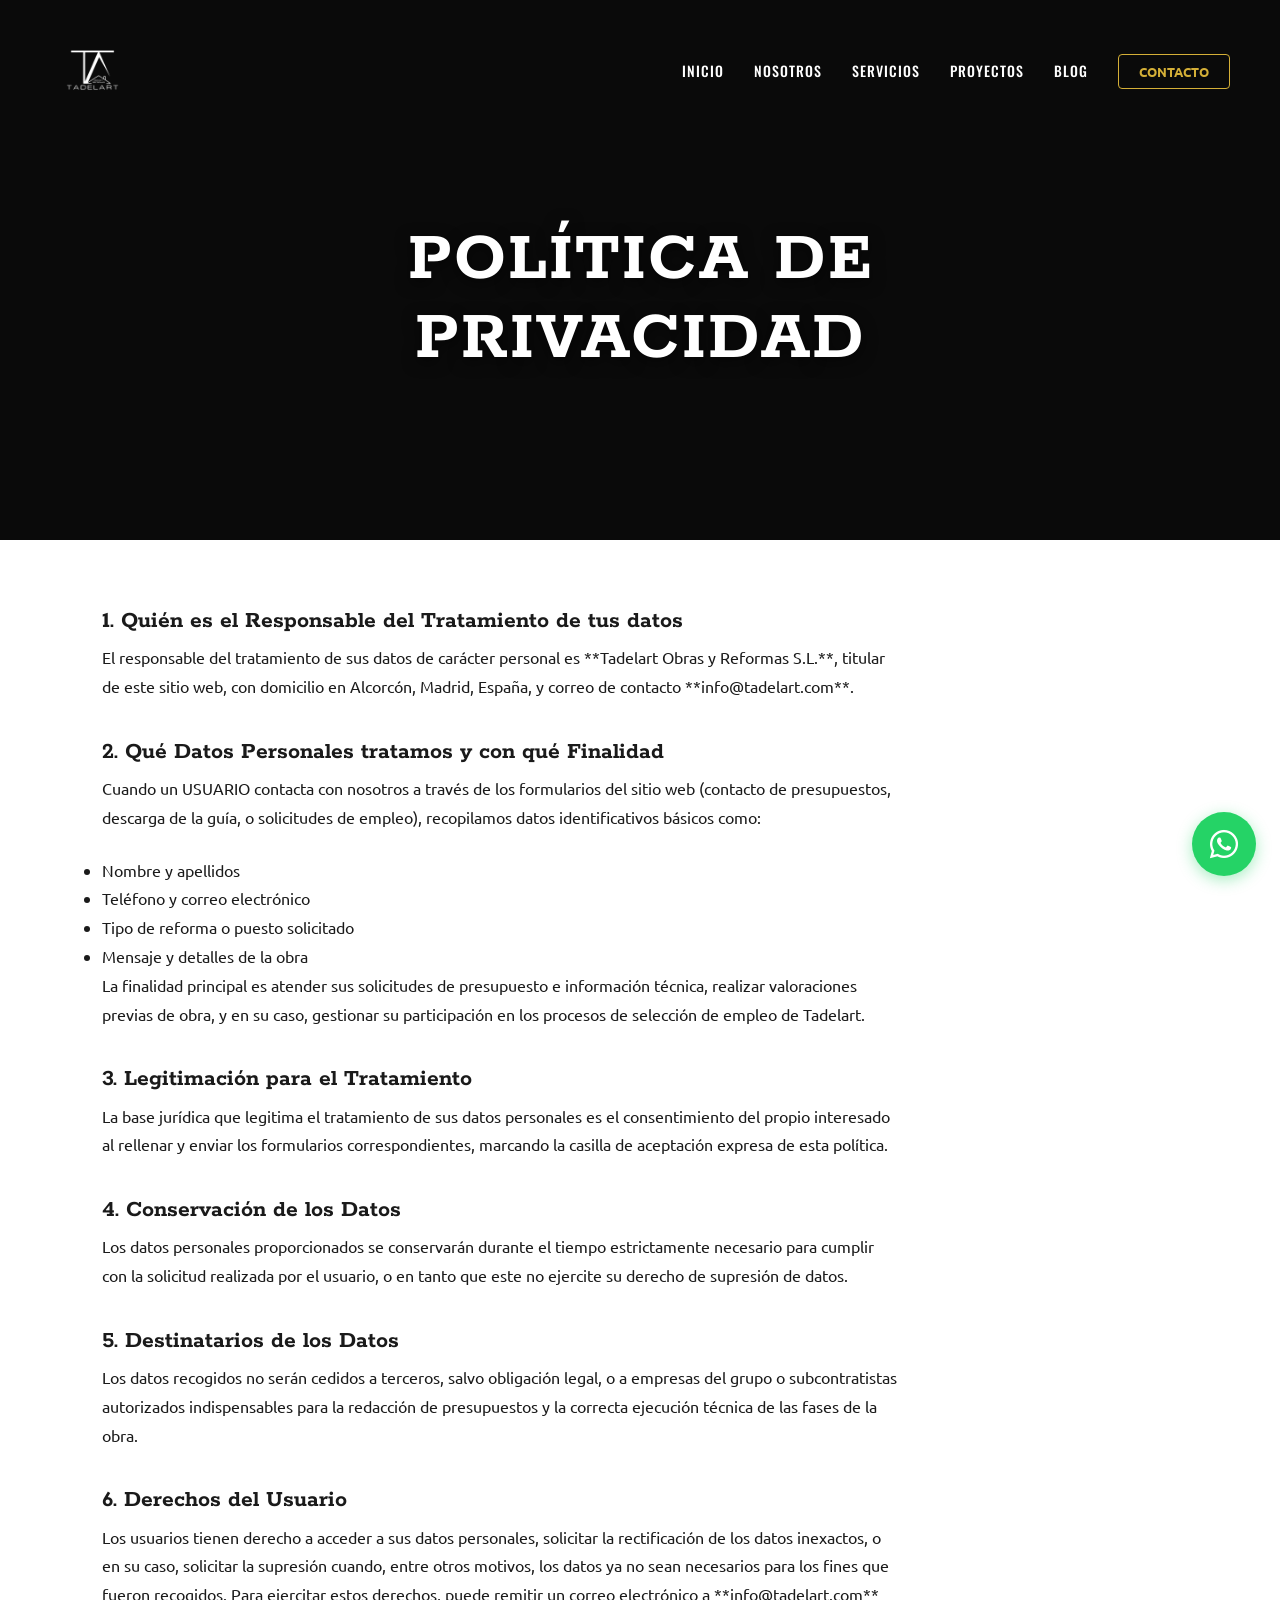
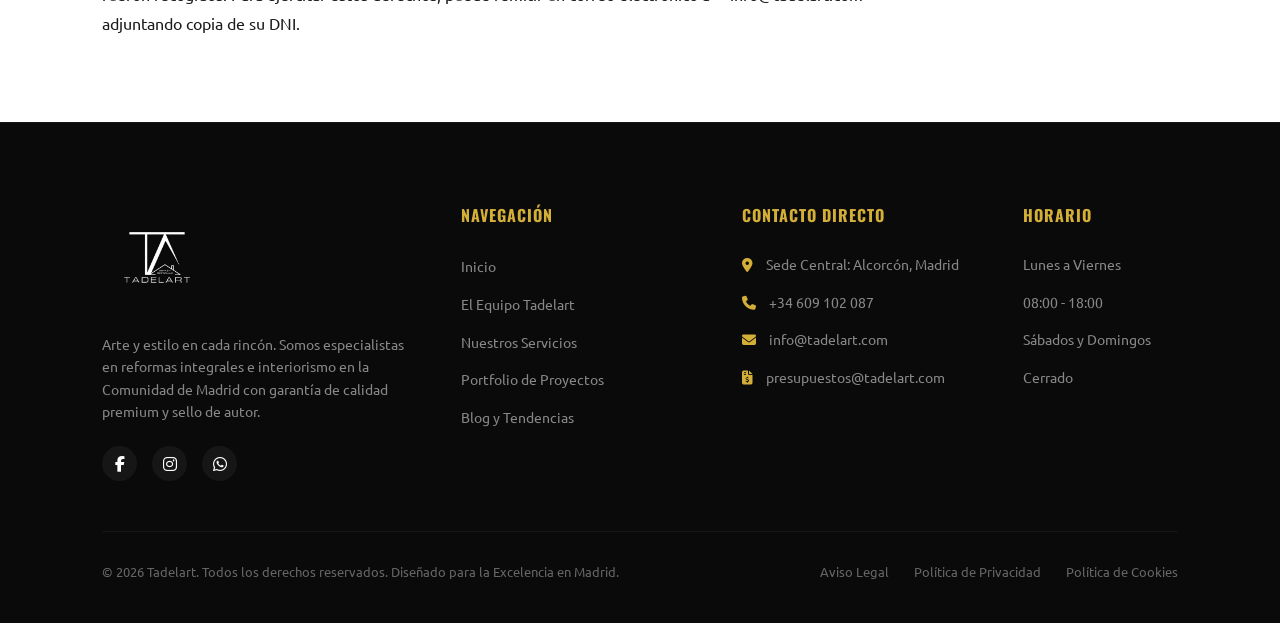
<file: politica-privacidad.html>
<!DOCTYPE html>
<html lang="es">
<head>
  <meta charset="UTF-8">
  <meta name="viewport" content="width=device-width, initial-scale=1.0">
  
  <!-- SEO METATAGS -->
  <title>Política de Privacidad | Tadelart Obras y Reformas</title>
  <meta name="robots" content="noindex, nofollow">
  
  <!-- FAVICON -->
  <link rel="icon" type="image/png" href="logo tadelart favicon redondo.png">

  <!-- FONTS & ICONS -->
  <link rel="preconnect" href="https://fonts.googleapis.com">
  <link rel="preconnect" href="https://fonts.gstatic.com" crossorigin>
  <link rel="stylesheet" href="https://cdnjs.cloudflare.com/ajax/libs/font-awesome/6.4.0/css/all.min.css">
  <link rel="stylesheet" href="css/styles.css">
</head>
<body>

  <!-- ACTIVE PROGRESS BAR -->
  <div class="progress-bar-container">
    <div class="progress-bar"></div>
  </div>

  <!-- HEADER -->
  <header>
    <a href="/" class="logo-container">
      <img src="logo tadelart blanco.png" alt="Tadelart Obras y Reformas Logo">
    </a>
    <div class="menu-toggle">
      <span></span>
      <span></span>
      <span></span>
    </div>
    <ul class="nav-menu">
      <li><a href="/" class="nav-link">Inicio</a></li>
      <li><a href="/nosotros" class="nav-link">Nosotros</a></li>
      <li><a href="/servicios" class="nav-link">Servicios</a></li>
      <li><a href="/proyectos" class="nav-link">Proyectos</a></li>
      <li><a href="/blog" class="nav-link">Blog</a></li>
      <li><a href="/contacto" class="nav-btn">Contacto</a></li>
    
      <!-- Mobile menu logo -->
      <li class="mobile-menu-logo-item"><img src="logo tadelart blanco.png" alt="Tadelart Logo"></li></ul>
  </header>

  <!-- HERO SIMPLE -->
  <section class="hero-simple">
    <div class="hero-simple-content">
      <h1>Política de Privacidad</h1>
    </div>
  </section>

  <!-- LEGAL CONTENT -->
  <section class="section-light" style="padding-top: 60px; padding-bottom: 60px;">
    <div class="container" style="max-width: 800px; line-height: 1.8;">
      
      <h2>1. Quién es el Responsable del Tratamiento de tus datos</h2>
      <p>El responsable del tratamiento de sus datos de carácter personal es **Tadelart Obras y Reformas S.L.**, titular de este sitio web, con domicilio en Alcorcón, Madrid, España, y correo de contacto **info@tadelart.com**.</p>

      <h2 style="margin-top: 30px;">2. Qué Datos Personales tratamos y con qué Finalidad</h2>
      <p>Cuando un USUARIO contacta con nosotros a través de los formularios del sitio web (contacto de presupuestos, descarga de la guía, o solicitudes de empleo), recopilamos datos identificativos básicos como:</p>
      <ul>
        <li>Nombre y apellidos</li>
        <li>Teléfono y correo electrónico</li>
        <li>Tipo de reforma o puesto solicitado</li>
        <li>Mensaje y detalles de la obra</li>
      </ul>
      <p>La finalidad principal es atender sus solicitudes de presupuesto e información técnica, realizar valoraciones previas de obra, y en su caso, gestionar su participación en los procesos de selección de empleo de Tadelart.</p>

      <h2 style="margin-top: 30px;">3. Legitimación para el Tratamiento</h2>
      <p>La base jurídica que legitima el tratamiento de sus datos personales es el consentimiento del propio interesado al rellenar y enviar los formularios correspondientes, marcando la casilla de aceptación expresa de esta política.</p>

      <h2 style="margin-top: 30px;">4. Conservación de los Datos</h2>
      <p>Los datos personales proporcionados se conservarán durante el tiempo estrictamente necesario para cumplir con la solicitud realizada por el usuario, o en tanto que este no ejercite su derecho de supresión de datos.</p>

      <h2 style="margin-top: 30px;">5. Destinatarios de los Datos</h2>
      <p>Los datos recogidos no serán cedidos a terceros, salvo obligación legal, o a empresas del grupo o subcontratistas autorizados indispensables para la redacción de presupuestos y la correcta ejecución técnica de las fases de la obra.</p>

      <h2 style="margin-top: 30px;">6. Derechos del Usuario</h2>
      <p>Los usuarios tienen derecho a acceder a sus datos personales, solicitar la rectificación de los datos inexactos, o en su caso, solicitar la supresión cuando, entre otros motivos, los datos ya no sean necesarios para los fines que fueron recogidos. Para ejercitar estos derechos, puede remitir un correo electrónico a **info@tadelart.com** adjuntando copia de su DNI.</p>

    </div>
  </section>

  <!-- FOOTER -->
  <footer>
    <div class="footer-grid">
      <div class="footer-brand">
        <img src="logo tadelart blanco.png" alt="Tadelart Obras y Reformas Logo">
        <p>Arte y estilo en cada rincón. Somos especialistas en reformas integrales e interiorismo en la Comunidad de Madrid con garantía de calidad premium y sello de autor.</p>
        <div class="footer-socials">
          <a href="https://www.facebook.com/tadelart" target="_blank" class="social-icon"><i class="fa-brands fa-facebook-f"></i></a>
          <a href="https://www.instagram.com/tadelart" target="_blank" class="social-icon"><i class="fa-brands fa-instagram"></i></a>
          <a href="https://wa.me/34609102087" target="_blank" class="social-icon"><i class="fa-brands fa-whatsapp"></i></a>
        </div>
      </div>
      <div class="footer-col">
        <h4>Navegación</h4>
        <ul class="footer-links">
          <li><a href="/">Inicio</a></li>
          <li><a href="/nosotros">El Equipo Tadelart</a></li>
          <li><a href="/servicios">Nuestros Servicios</a></li>
          <li><a href="/proyectos">Portfolio de Proyectos</a></li>
          <li><a href="/blog">Blog y Tendencias</a></li>
        </ul>
      </div>
      <div class="footer-col">
        <h4>Contacto Directo</h4>
        <ul class="footer-contact-list">
          <li><i class="fa-solid fa-location-dot" style="color: var(--gold); margin-right: 10px;"></i> Sede Central: Alcorcón, Madrid</li>
          <li><i class="fa-solid fa-phone" style="color: var(--gold); margin-right: 10px;"></i> +34 609 102 087</li>
          <li><i class="fa-solid fa-envelope" style="color: var(--gold); margin-right: 10px;"></i> info@tadelart.com</li>
          <li><i class="fa-solid fa-file-invoice-dollar" style="color: var(--gold); margin-right: 10px;"></i> presupuestos@tadelart.com</li>
        </ul>
      </div>
      <div class="footer-col">
        <h4>Horario</h4>
        <ul class="footer-contact-list">
          <li>Lunes a Viernes</li>
          <li>08:00 - 18:00</li>
          <li>Sábados y Domingos</li>
          <li>Cerrado</li>
        </ul>
      </div>
    </div>
    <div class="footer-bottom">
      <p>© 2026 Tadelart. Todos los derechos reservados. Diseñado para la Excelencia en Madrid.</p>
      <div class="footer-legal-links">
        <a href="/aviso-legal" rel="nofollow">Aviso Legal</a>
        <a href="/politica-privacidad" rel="nofollow">Política de Privacidad</a>
        <a href="/politica-cookies" rel="nofollow">Política de Cookies</a>
      </div>
    </div>
  </footer>

  <!-- FLOATING WHATSAPP BUTTON -->
  <a href="https://wa.me/34609102087?text=Hola,%20acabo%20de%20ver%20la%20web%20de%20Tadelart,%20quisiera%20mas%20informacion." target="_blank" rel="noopener" class="float-wa">
    <i class="fab fa-whatsapp"></i>
  </a>

  <!-- SCRIPTS -->
  <script src="js/script.js"></script>
</body>
</html>
</file>
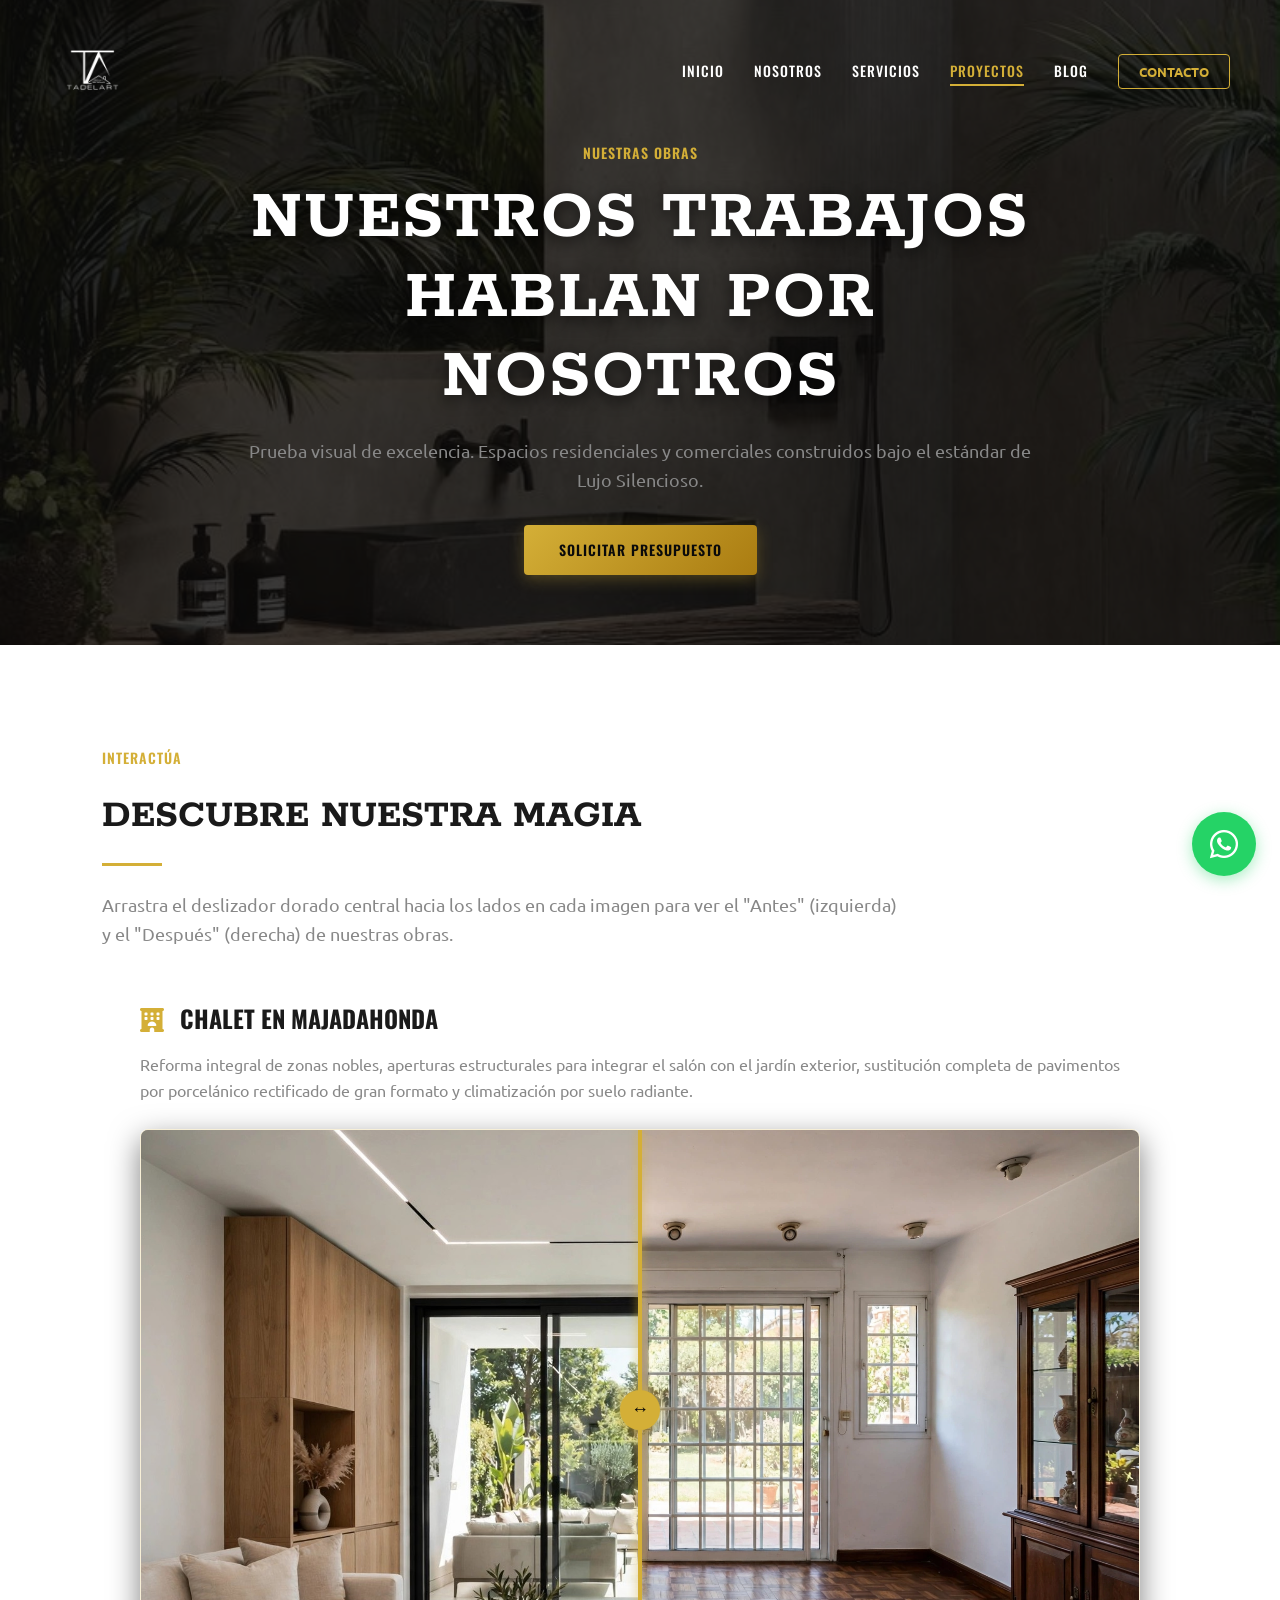
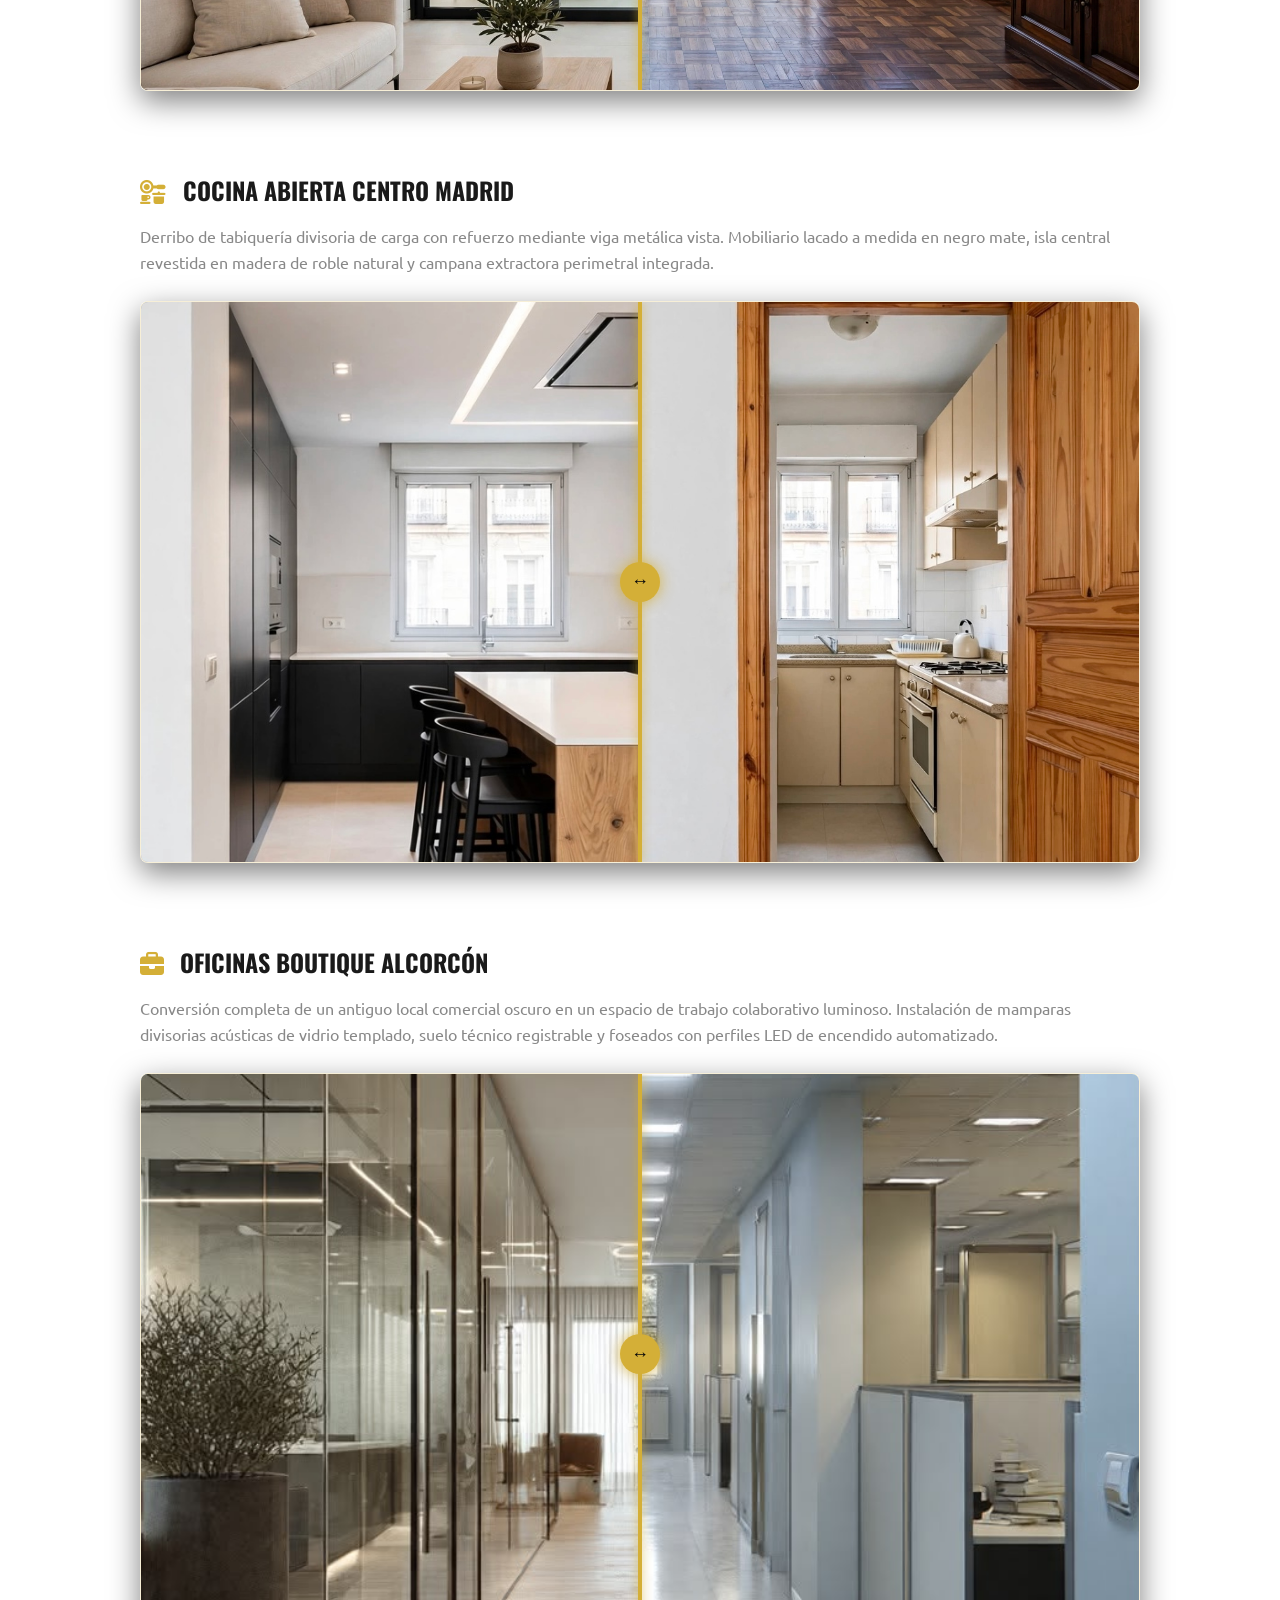
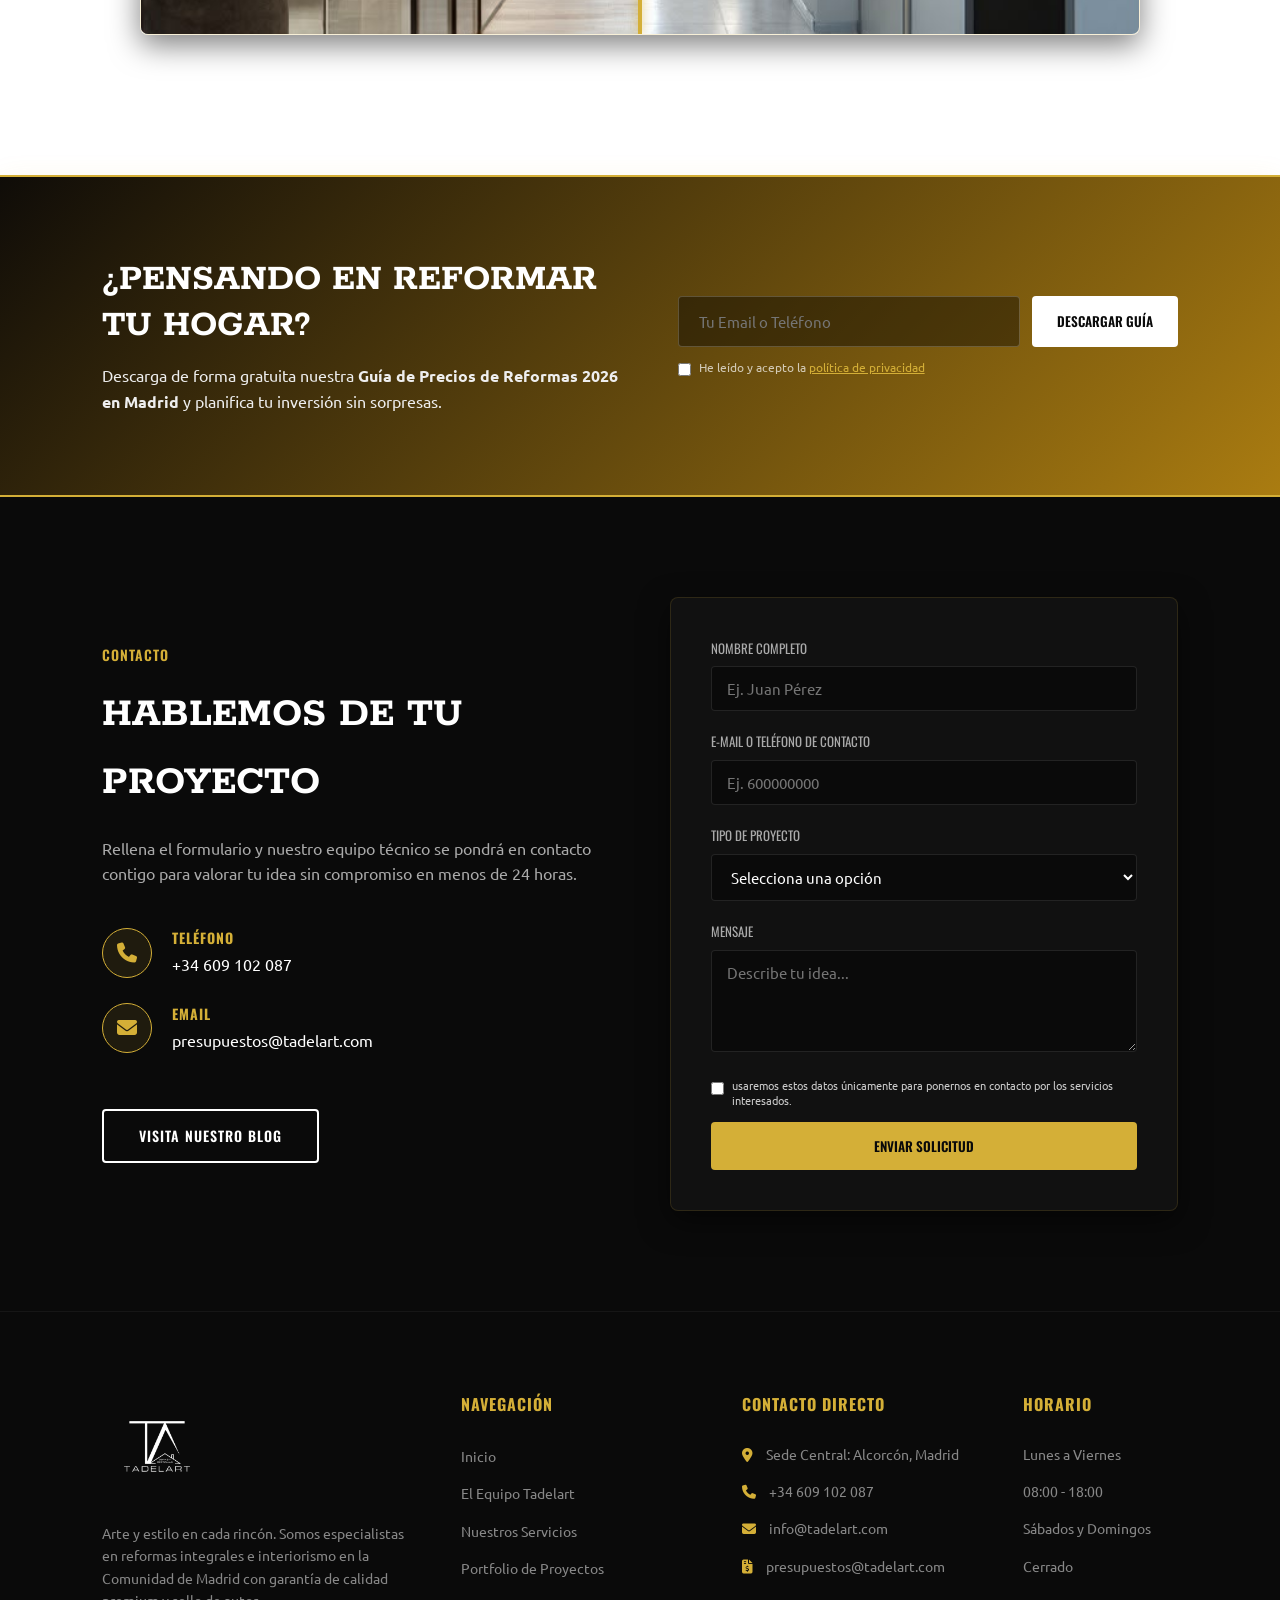
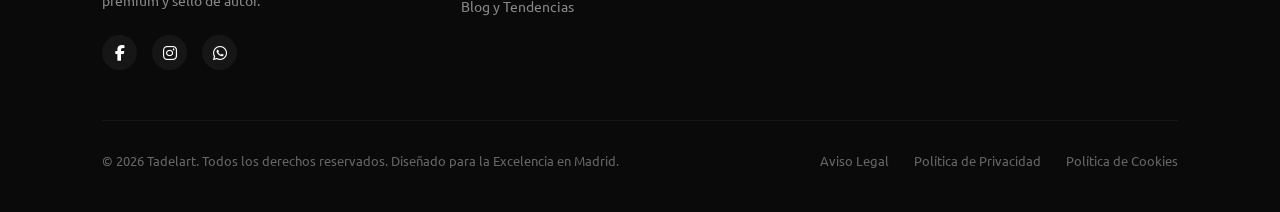
<file: proyectos.html>
<!DOCTYPE html>
<html lang="es">
<head>
  <meta charset="UTF-8">
  <meta name="viewport" content="width=device-width, initial-scale=1.0">
  
  <!-- SEO METATAGS -->
  <title>Proyectos de Reformas Realizados | Tadelart Madrid</title>
  <meta name="description" content="Explora nuestra galería de proyectos de reformas en Alcorcón y Madrid. Desliza para comparar el antes y después de chalets, cocinas y oficinas boutique.">
  <meta name="robots" content="index, follow">
  <link rel="canonical" href="https://tadelart.com/proyectos">
  
  <!-- OPEN GRAPH -->
  <meta property="og:type" content="website">
  <meta property="og:title" content="Proyectos de Reformas | Tadelart Madrid">
  <meta property="og:description" content="Visualiza nuestras transformaciones reales con el deslizador interactivo Antes/Después.">
  <meta property="og:image" content="tadelart logo degradado.png">
  <meta property="og:url" content="https://tadelart.com/proyectos">
  <meta property="og:site_name" content="Tadelart Obras y Reformas">

  <!-- FAVICON -->
  <link rel="icon" type="image/png" href="logo tadelart favicon redondo.png">

  <!-- FONTS & ICONS -->
  <link rel="preconnect" href="https://fonts.googleapis.com">
  <link rel="preconnect" href="https://fonts.gstatic.com" crossorigin>
  <link rel="stylesheet" href="https://cdnjs.cloudflare.com/ajax/libs/font-awesome/6.4.0/css/all.min.css">
  <link rel="stylesheet" href="css/styles.css">
  
  <!-- JSON-LD SCHEMA -->
  <script type="application/ld+json">
  {
    "@context": "https://schema.org",
    "@type": "CreativeWork",
    "name": "Portfolio de Proyectos Tadelart",
    "author": {
      "@type": "LocalBusiness",
      "name": "Tadelart Obras y Reformas"
    },
    "description": "Galería interactiva de reformas integrales de antes y después."
  }
  </script>
</head>
<body>

  <!-- ACTIVE PROGRESS BAR -->
  <div class="progress-bar-container">
    <div class="progress-bar"></div>
  </div>

  <!-- HEADER -->
  <header>
    <a href="index.html" class="logo-container">
      <img src="logo tadelart blanco.png" alt="Tadelart Obras y Reformas Logo">
    </a>
    <div class="menu-toggle">
      <span></span>
      <span></span>
      <span></span>
    </div>
    <ul class="nav-menu">
      <li><a href="index.html" class="nav-link">Inicio</a></li>
      <li><a href="nosotros.html" class="nav-link">Nosotros</a></li>
      <li><a href="servicios.html" class="nav-link">Servicios</a></li>
      <li><a href="proyectos.html" class="nav-link active">Proyectos</a></li>
      <li><a href="blog.html" class="nav-link">Blog</a></li>
      <li><a href="contacto.html" class="nav-btn">Contacto</a></li>
    
      <!-- Mobile menu logo -->
      <li class="mobile-menu-logo-item"><img src="logo tadelart blanco.png" alt="Tadelart Logo"></li></ul>
  </header>

  <!-- HERO SIMPLE -->
  <section class="hero-simple" style="background-image: url('hero-proyectos.jpg');">
    <div class="hero-simple-content">
      <span class="section-tag">Nuestras Obras</span>
      <h1>Nuestros trabajos hablan por nosotros</h1>
      <p>Prueba visual de excelencia. Espacios residenciales y comerciales construidos bajo el estándar de Lujo Silencioso.</p>
      <div style="margin-top: 30px; margin-bottom: 10px;">
        <a href="contacto.html" class="btn btn-gold">Solicitar Presupuesto</a>
      </div>
    </div>
  </section>

  <!-- SECTION: PORTFOLIO INTERACTIVE BEFORE/AFTER -->
  <section class="section-light">
    <div class="container">
      <span class="section-tag">Interactúa</span>
      <h2 class="section-title">Descubre Nuestra Magia</h2>
      <p class="section-desc">Arrastra el deslizador dorado central hacia los lados en cada imagen para ver el "Antes" (izquierda) y el "Después" (derecha) de nuestras obras.</p>
      
      <div style="max-width: 1000px; margin: 0 auto;">
        
        <!-- Proyecto 1 -->
        <div style="margin-bottom: 80px;">
          <h3 style="font-family: var(--font-subtitle); font-size: 24px; text-transform: uppercase; margin-bottom: 15px;"><i class="fa-solid fa-hotel" style="color: var(--gold); margin-right: 10px;"></i> Chalet en Majadahonda</h3>
          <p style="color: var(--text-muted); margin-bottom: 25px;">Reforma integral de zonas nobles, aperturas estructurales para integrar el salón con el jardín exterior, sustitución completa de pavimentos por porcelánico rectificado de gran formato y climatización por suelo radiante.</p>
          <div class="before-after-container">
            <div class="image-before">
              <img src="chalet-antes.webp" alt="Chalet Majadahonda - Antes">
            </div>
            <div class="image-after">
              <img src="chalet-despues.jpg" alt="Chalet Majadahonda - Después">
            </div>
            <div class="slider-handle"></div>
          </div>
        </div>
        
        <!-- Proyecto 2 -->
        <div style="margin-bottom: 80px;">
          <h3 style="font-family: var(--font-subtitle); font-size: 24px; text-transform: uppercase; margin-bottom: 15px;"><i class="fa-solid fa-kitchen-set" style="color: var(--gold); margin-right: 10px;"></i> Cocina Abierta Centro Madrid</h3>
          <p style="color: var(--text-muted); margin-bottom: 25px;">Derribo de tabiquería divisoria de carga con refuerzo mediante viga metálica vista. Mobiliario lacado a medida en negro mate, isla central revestida en madera de roble natural y campana extractora perimetral integrada.</p>
          <div class="before-after-container">
            <div class="image-before">
              <img src="cocina-antes-real.jpg" alt="Cocina Centro Madrid - Antes">
            </div>
            <div class="image-after">
              <img src="cocina-despues-real.jpg" alt="Cocina Centro Madrid - Después">
            </div>
            <div class="slider-handle"></div>
          </div>
        </div>
        
        <!-- Proyecto 3 -->
        <div style="margin-bottom: 40px;">
          <h3 style="font-family: var(--font-subtitle); font-size: 24px; text-transform: uppercase; margin-bottom: 15px;"><i class="fa-solid fa-briefcase" style="color: var(--gold); margin-right: 10px;"></i> Oficinas Boutique Alcorcón</h3>
          <p style="color: var(--text-muted); margin-bottom: 25px;">Conversión completa de un antiguo local comercial oscuro en un espacio de trabajo colaborativo luminoso. Instalación de mamparas divisorias acústicas de vidrio templado, suelo técnico registrable y foseados con perfiles LED de encendido automatizado.</p>
          <div class="before-after-container">
            <div class="image-before">
              <img src="oficina-antes.jpg" alt="Oficinas Boutique Alcorcon - Antes">
            </div>
            <div class="image-after">
              <img src="oficina-despues.jpg" alt="Oficinas Boutique Alcorcon - Después">
            </div>
            <div class="slider-handle"></div>
          </div>
        </div>
        
      </div>
    </div>
  </section>

  <!-- SECTION: LEAD MAGNET (DORADA DESTACADA) -->
  <section class="lead-magnet-section">
    <div class="lead-container">
      <div class="lead-text">
        <h2>¿Pensando en reformar tu hogar?</h2>
        <p>Descarga de forma gratuita nuestra <strong>Guía de Precios de Reformas 2026 en Madrid</strong> y planifica tu inversión sin sorpresas.</p>
      </div>
      <form class="lead-form">
        <div class="lead-input-group">
          <input type="text" placeholder="Tu Email o Teléfono" required>
          <button type="submit">Descargar Guía</button>
        </div>
        <div class="lead-privacy-check">
          <input type="checkbox" id="lead-privacy" required>
          <label for="lead-privacy">He leído y acepto la <a href="politica-privacidad.html" target="_blank">política de privacidad</a></label>
        </div>
      </form>
    </div>
  </section>

  <!-- SECTION: CONTACTO -->
  <section class="contact-section">
    <div class="contact-grid">
      <div class="contact-info">
        <span class="section-tag">Contacto</span>
        <h2>Hablemos de tu proyecto</h2>
        <p>Rellena el formulario y nuestro equipo técnico se pondrá en contacto contigo para valorar tu idea sin compromiso en menos de 24 horas.</p>
        
        <div class="info-item">
          <div class="info-icon"><i class="fa-solid fa-phone"></i></div>
          <div class="info-text">
            <h4>Teléfono</h4>
            <p>+34 609 102 087</p>
          </div>
        </div>
        
        <div class="info-item">
          <div class="info-icon"><i class="fa-solid fa-envelope"></i></div>
          <div class="info-text">
            <h4>Email</h4>
            <p>presupuestos@tadelart.com</p>
          </div>
        </div>

        <div style="margin-top: 30px;">
          <a href="blog.html" class="btn btn-outline" style="border-color: #fff; color: #fff;">Visita Nuestro Blog</a>
        </div>
      </div>
      
      <div class="contact-form-container">
        <form action="#" method="POST">
          <div class="form-group">
            <label for="pc-name">Nombre Completo</label>
            <input type="text" id="pc-name" required placeholder="Ej. Juan Pérez">
          </div>
          <div class="form-group">
            <label for="pc-contact">E-mail o Teléfono de Contacto</label>
            <input type="text" id="pc-contact" required placeholder="Ej. 600000000">
          </div>
          <div class="form-group">
            <label for="pc-type">Tipo de Proyecto</label>
            <select id="pc-type" required>
              <option value="" disabled selected>Selecciona una opción</option>
              <option value="reforma-integral">Reforma Integral</option>
              <option value="interiorismo">Diseño de Interiores</option>
              <option value="locales-oficinas">Locales u Oficinas</option>
            </select>
          </div>
          <div class="form-group">
            <label for="pc-msg">Mensaje</label>
            <textarea id="pc-msg" rows="4" placeholder="Describe tu idea..."></textarea>
          </div>
          <button type="submit" class="submit-btn">Enviar Solicitud</button>
        </form>
      </div>
    </div>
  </section>

  <!-- FOOTER -->
  <footer>
    <div class="footer-grid">
      <div class="footer-brand">
        <img src="logo tadelart blanco.png" alt="Tadelart Obras y Reformas Logo">
        <p>Arte y estilo en cada rincón. Somos especialistas en reformas integrales e interiorismo en la Comunidad de Madrid con garantía de calidad premium y sello de autor.</p>
        <div class="footer-socials">
          <a href="https://www.facebook.com/tadelart" target="_blank" class="social-icon"><i class="fa-brands fa-facebook-f"></i></a>
          <a href="https://www.instagram.com/tadelart" target="_blank" class="social-icon"><i class="fa-brands fa-instagram"></i></a>
          <a href="https://wa.me/34609102087" target="_blank" class="social-icon"><i class="fa-brands fa-whatsapp"></i></a>
        </div>
      </div>
      <div class="footer-col">
        <h4>Navegación</h4>
        <ul class="footer-links">
          <li><a href="index.html">Inicio</a></li>
          <li><a href="nosotros.html">El Equipo Tadelart</a></li>
          <li><a href="servicios.html">Nuestros Servicios</a></li>
          <li><a href="proyectos.html">Portfolio de Proyectos</a></li>
          <li><a href="blog.html">Blog y Tendencias</a></li>
        </ul>
      </div>
      <div class="footer-col">
        <h4>Contacto Directo</h4>
        <ul class="footer-contact-list">
          <li><i class="fa-solid fa-location-dot" style="color: var(--gold); margin-right: 10px;"></i> Sede Central: Alcorcón, Madrid</li>
          <li><i class="fa-solid fa-phone" style="color: var(--gold); margin-right: 10px;"></i> +34 609 102 087</li>
          <li><i class="fa-solid fa-envelope" style="color: var(--gold); margin-right: 10px;"></i> info@tadelart.com</li>
          <li><i class="fa-solid fa-file-invoice-dollar" style="color: var(--gold); margin-right: 10px;"></i> presupuestos@tadelart.com</li>
        </ul>
      </div>
      <div class="footer-col">
        <h4>Horario</h4>
        <ul class="footer-contact-list">
          <li>Lunes a Viernes</li>
          <li>08:00 - 18:00</li>
          <li>Sábados y Domingos</li>
          <li>Cerrado</li>
        </ul>
      </div>
    </div>
    <div class="footer-bottom">
      <p>© 2026 Tadelart. Todos los derechos reservados. Diseñado para la Excelencia en Madrid.</p>
      <div class="footer-legal-links">
        <a href="aviso-legal.html" rel="nofollow">Aviso Legal</a>
        <a href="politica-privacidad.html" rel="nofollow">Política de Privacidad</a>
        <a href="politica-cookies.html" rel="nofollow">Política de Cookies</a>
      </div>
    </div>
  </footer>

  <!-- FLOATING WHATSAPP BUTTON -->
  <a href="https://wa.me/34609102087?text=Hola,%20acabo%20de%20ver%20la%20web%20de%20Tadelart,%20quisiera%20mas%20informacion." target="_blank" rel="noopener" class="float-wa">
    <i class="fab fa-whatsapp"></i>
  </a>

  <!-- SCRIPTS -->
  <script src="js/script.js"></script>
</body>
</html>
</file>
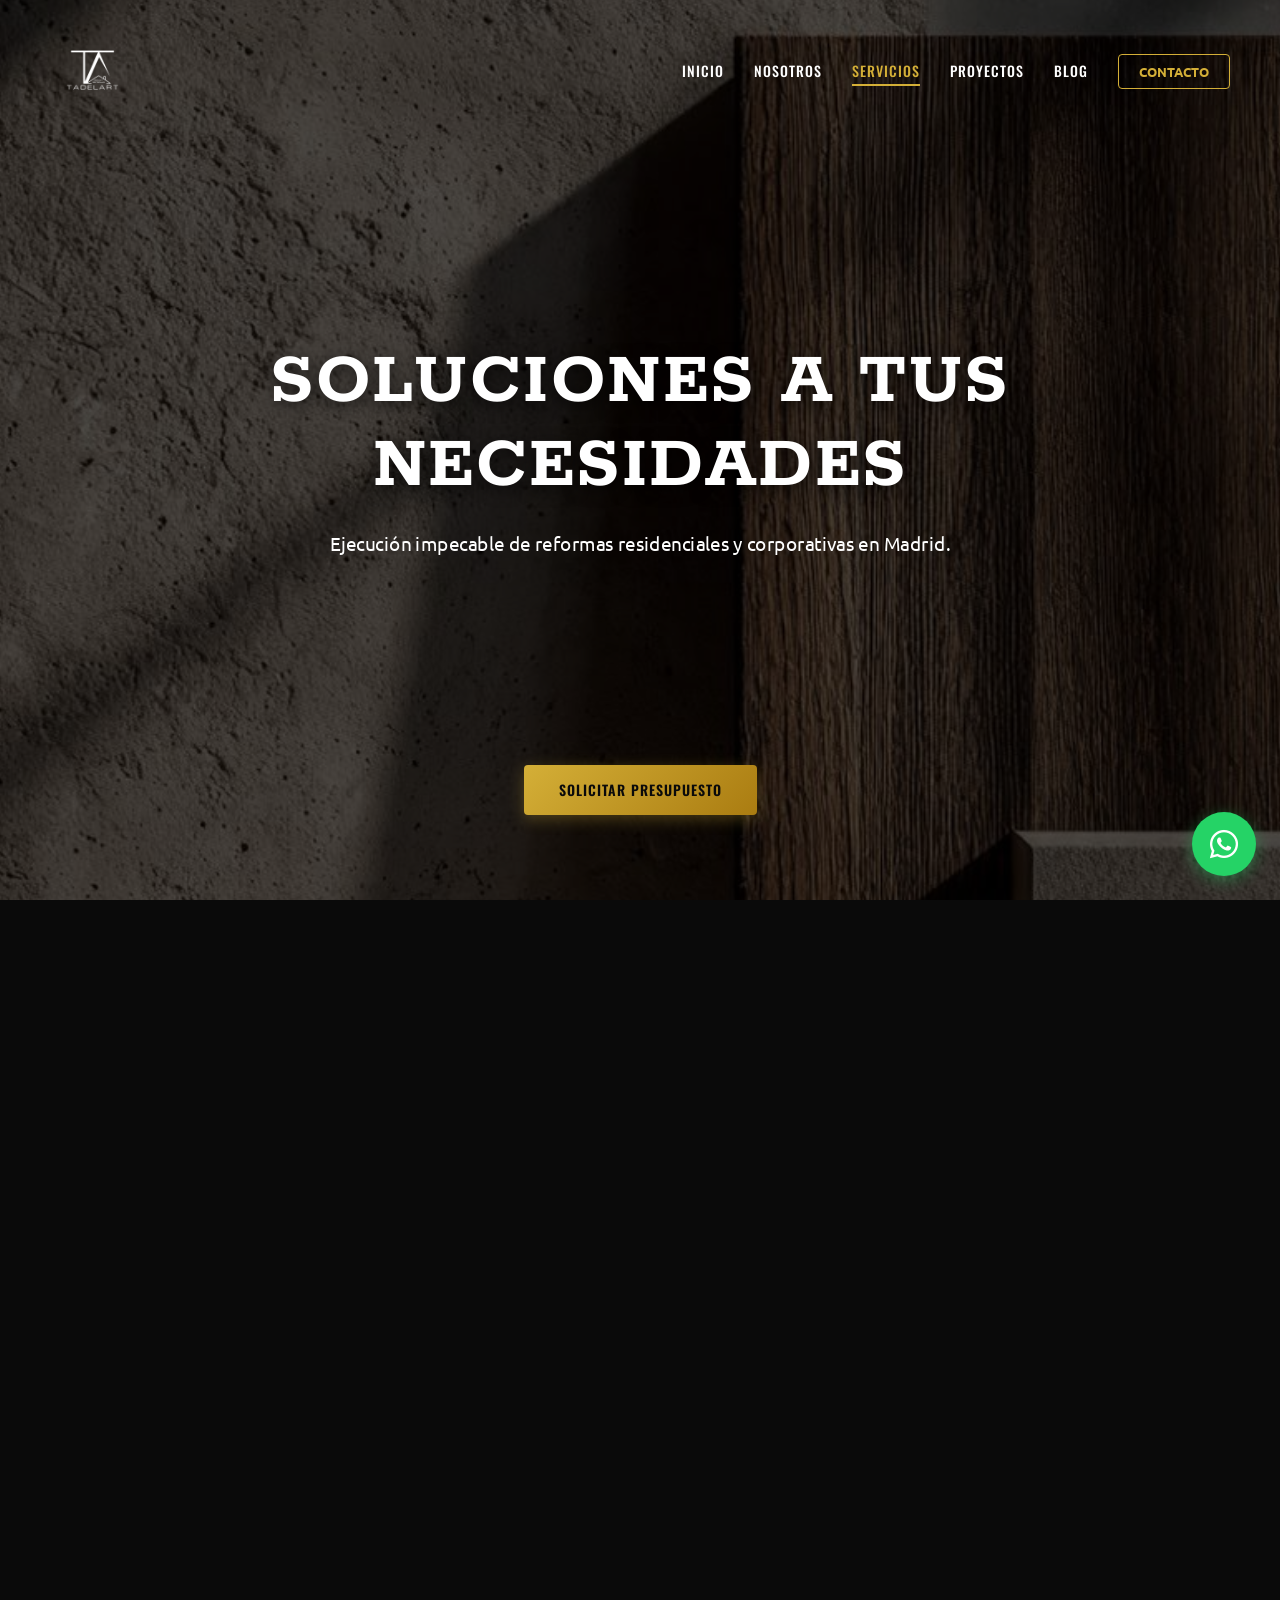
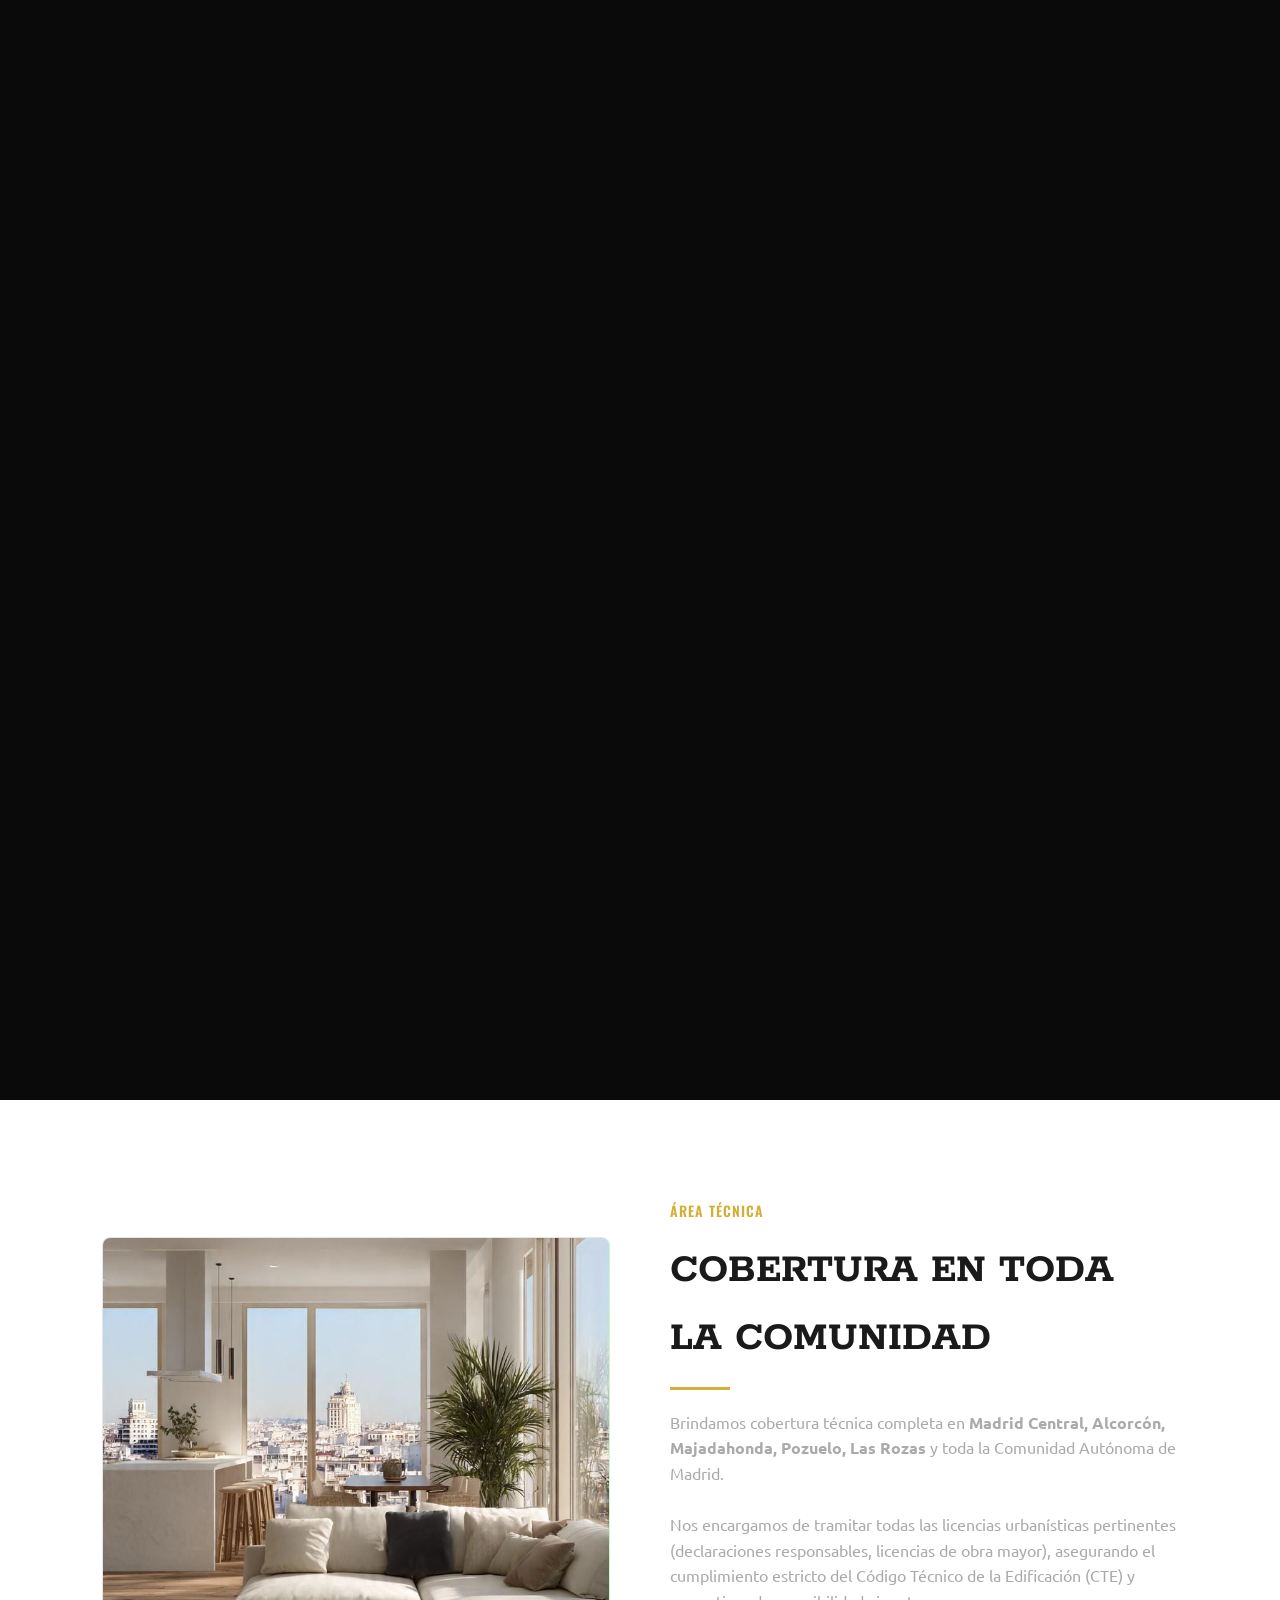
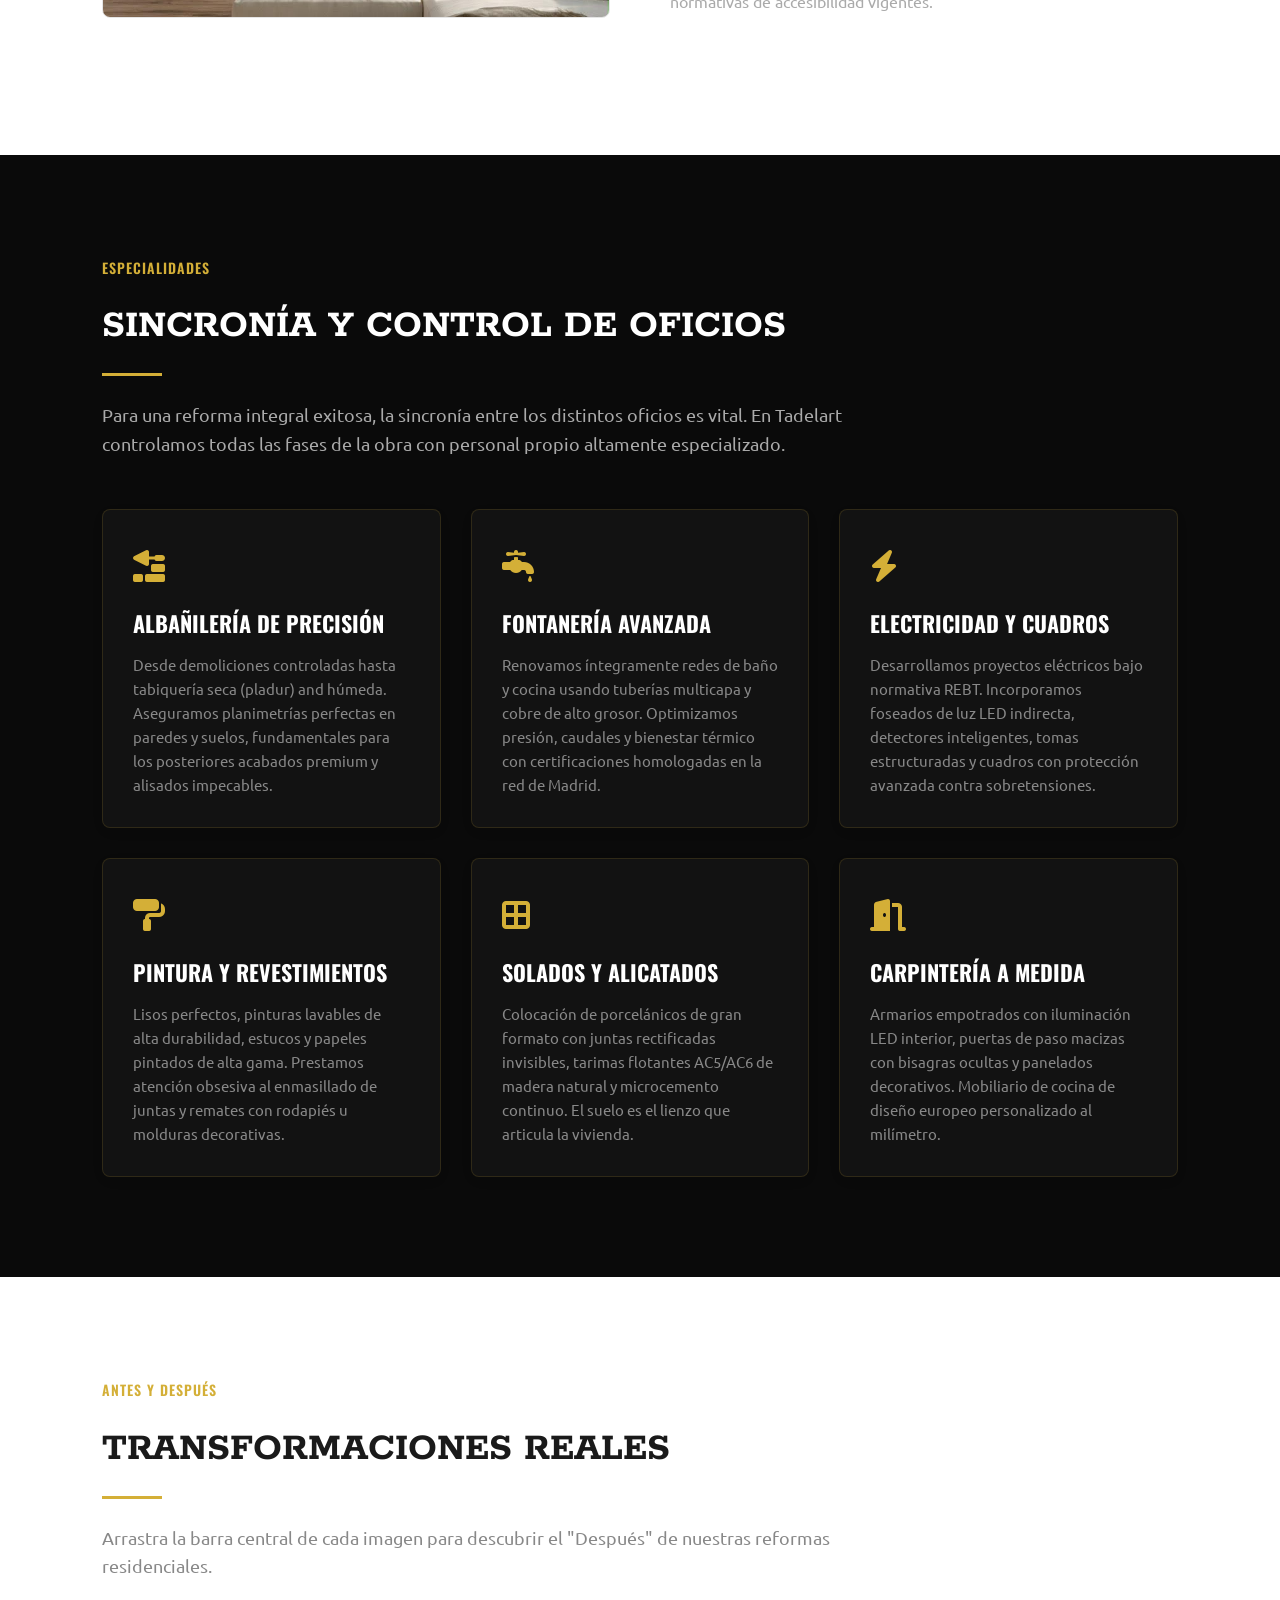
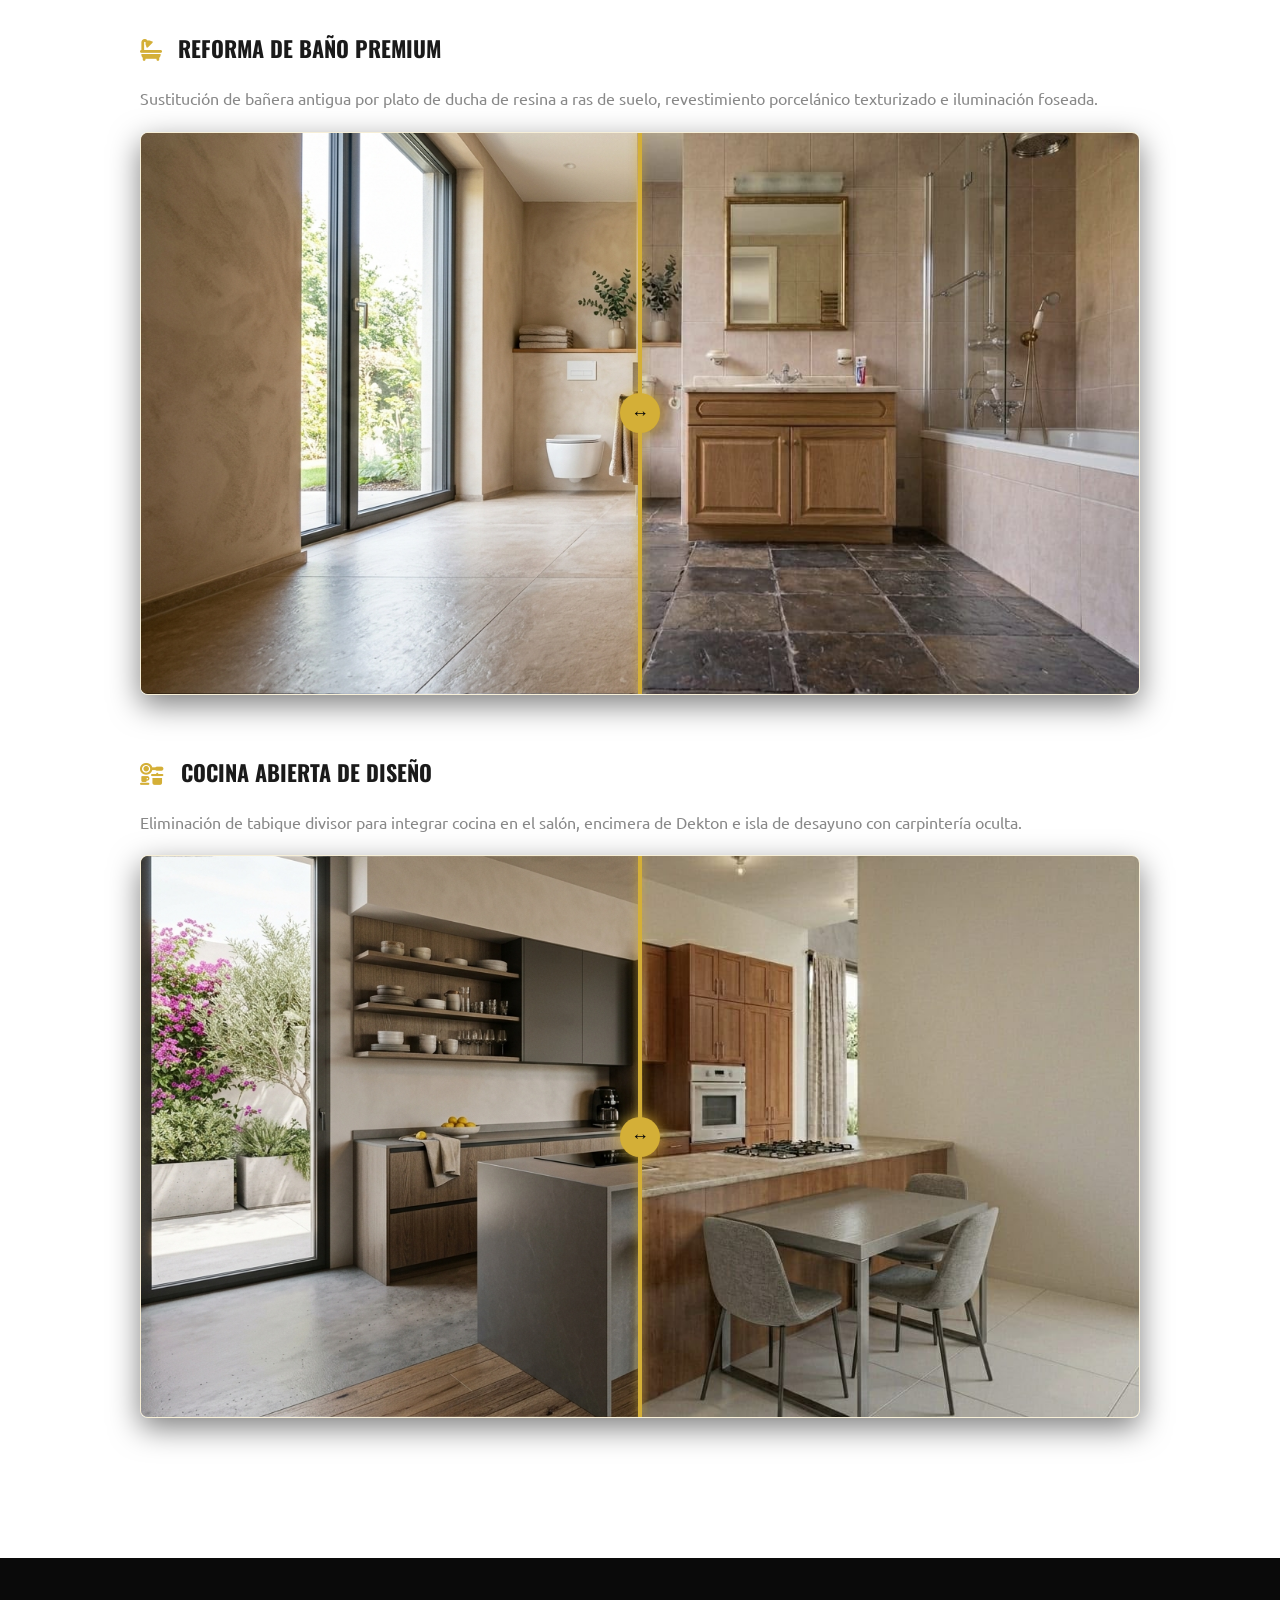
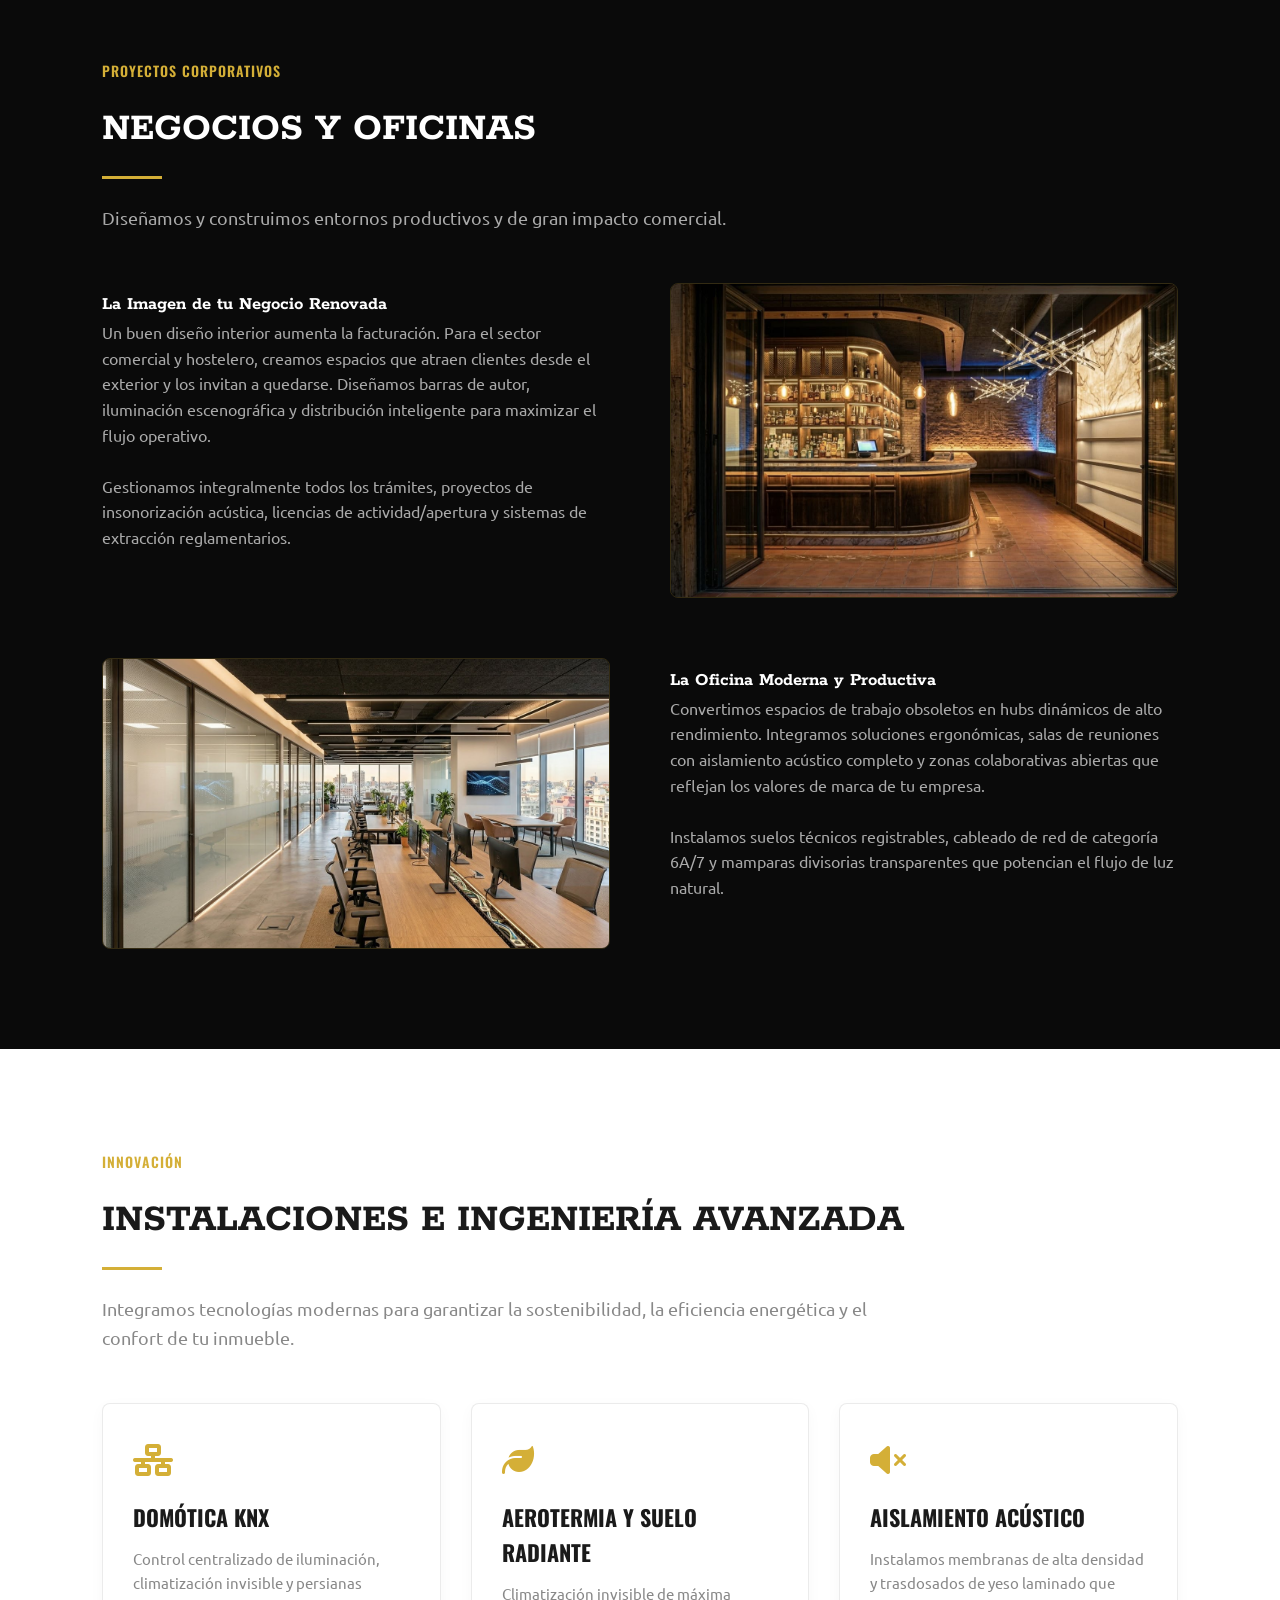
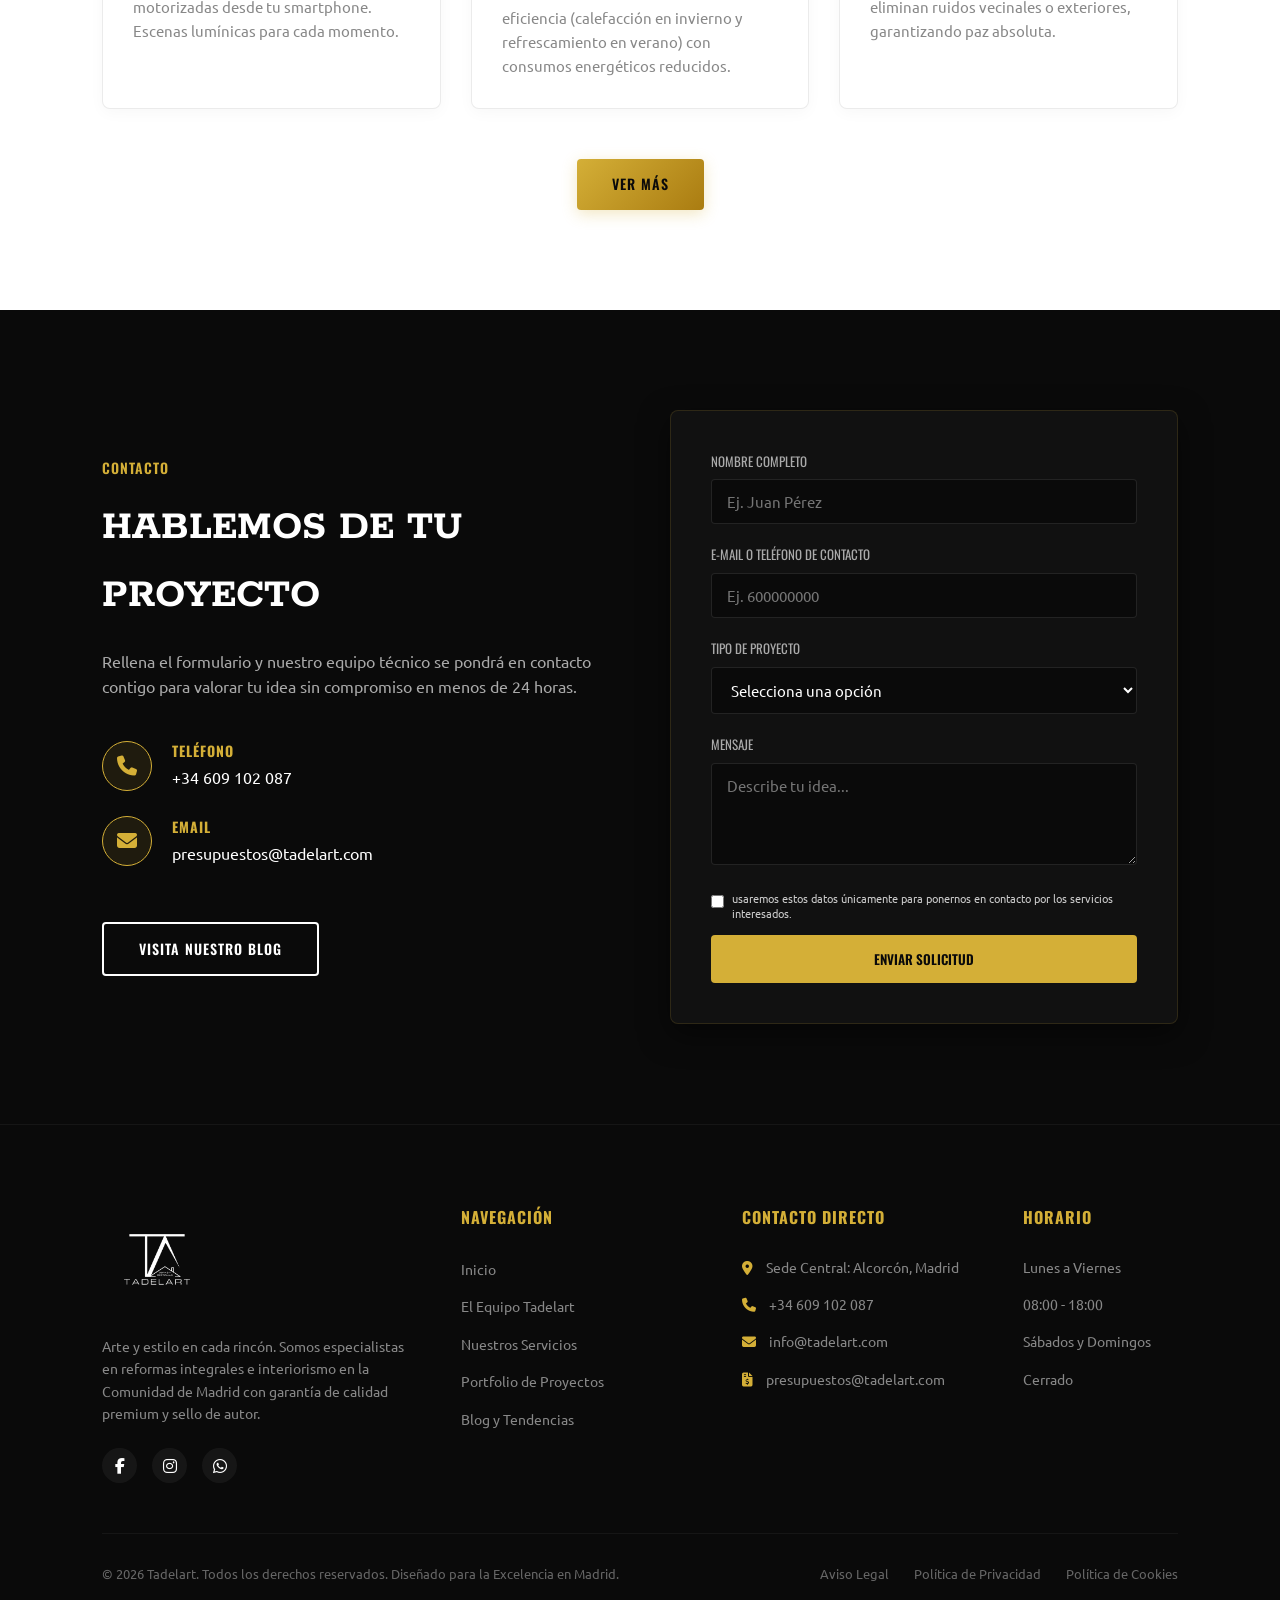
<file: servicios.html>
<!DOCTYPE html>
<html lang="es">
<head>
  <meta charset="UTF-8">
  <meta name="viewport" content="width=device-width, initial-scale=1.0">
  
  <!-- SEO METATAGS -->
  <title>Servicios de Reformas Integrales e Interiorismo | Tadelart Madrid</title>
  <meta name="description" content="Especialistas en albañilería, fontanería, electricidad, solados y carpintería a medida en Madrid. Control integral de obra con personal propio.">
  <meta name="robots" content="index, follow">
  <link rel="canonical" href="https://tadelart.com/servicios">
  
  <!-- OPEN GRAPH -->
  <meta property="og:type" content="website">
  <meta property="og:title" content="Servicios de Reformas Integrales | Tadelart Madrid">
  <meta property="og:description" content="Albañilería de precisión, fontanería avanzada, climatización invisible y carpintería de autor en la Comunidad de Madrid.">
  <meta property="og:image" content="tadelart logo degradado.png">
  <meta property="og:url" content="https://tadelart.com/servicios">
  <meta property="og:site_name" content="Tadelart Obras y Reformas">

  <!-- FAVICON -->
  <link rel="icon" type="image/png" href="logo tadelart favicon redondo.png">

  <!-- FONTS & ICONS -->
  <link rel="preconnect" href="https://fonts.googleapis.com">
  <link rel="preconnect" href="https://fonts.gstatic.com" crossorigin>
  <link rel="stylesheet" href="https://cdnjs.cloudflare.com/ajax/libs/font-awesome/6.4.0/css/all.min.css">
  <link rel="stylesheet" href="css/styles.css">
  
  <!-- JSON-LD SCHEMA -->
  <script type="application/ld+json">
  {
    "@context": "https://schema.org",
    "@type": "Service",
    "serviceType": "Reformas Integrales de Lujo",
    "provider": {
      "@type": "LocalBusiness",
      "name": "Tadelart Obras y Reformas",
      "telephone": "+34609102087",
      "address": {
        "@type": "PostalAddress",
        "addressLocality": "Alcorcón",
        "addressRegion": "Madrid",
        "addressCountry": "ES"
      }
    }
  },
  "areaServed": {
    "@type": "AdministrativeArea",
    "name": "Comunidad de Madrid"
  }
  </script>
</head>
<body>

  <!-- ACTIVE PROGRESS BAR -->
  <div class="progress-bar-container">
    <div class="progress-bar"></div>
  </div>

  <!-- HEADER -->
  <header>
    <a href="index.html" class="logo-container">
      <img src="logo tadelart blanco.png" alt="Tadelart Obras y Reformas Logo">
    </a>
    <div class="menu-toggle">
      <span></span>
      <span></span>
      <span></span>
    </div>
    <ul class="nav-menu">
      <li><a href="index.html" class="nav-link">Inicio</a></li>
      <li><a href="nosotros.html" class="nav-link">Nosotros</a></li>
      <li><a href="servicios.html" class="nav-link active">Servicios</a></li>
      <li><a href="proyectos.html" class="nav-link">Proyectos</a></li>
      <li><a href="blog.html" class="nav-link">Blog</a></li>
      <li><a href="contacto.html" class="nav-btn">Contacto</a></li>
    
      <!-- Mobile menu logo -->
      <li class="mobile-menu-logo-item"><img src="logo tadelart blanco.png" alt="Tadelart Logo"></li></ul>
  </header>

  <!-- SCROLLYTELLING HERO SECTION (3 SLIDES / 300vh HEIGHT) -->
  <div class="scrolly-container" style="height: 300vh;">
    <div class="scrolly-sticky">
      
      <!-- Fixed Hero Elements Overlay -->
      <div class="hero-fixed-overlay">
        <div style="flex-grow: 1;"></div>
        <div class="hero-fixed-buttons">
          <div class="btn-group">
            <a href="contacto.html" class="btn btn-gold">Solicitar Presupuesto</a>
          </div>
        </div>
      </div>

      <!-- Slide 1: Soluciones a tus necesidades -->
      <div class="scrolly-slide slide-zoom active" style="background-image: url('hero-soluciones.jpg');">
        <div class="slide-content">
          <h1>Soluciones a tus necesidades</h1>
          <p class="section-desc" style="color: #fff; margin: 0 auto;">Ejecución impecable de reformas residenciales y corporativas en Madrid.</p>
        </div>
      </div>
      
      <!-- Slide 2: Excelencia Técnica -->
      <div class="scrolly-slide slide-left" style="background-image: url('hero-tecnica.jpg');">
        <div class="slide-content">
          <h2>Excelencia Técnica</h2>
          <p class="section-desc" style="color: #fff; margin: 0 auto;">Controlamos todas las fases con operarios propios altamente cualificados.</p>
        </div>
      </div>
      
      <!-- Slide 3: Diseño de Autor -->
      <div class="scrolly-slide slide-up" style="background-image: url('hero-vanguardia.jpg');">
        <div class="slide-content">
          <h2>Instalaciones de Vanguardia</h2>
          <p class="section-desc" style="color: #fff; margin: 0 auto;">Tecnología aplicada al confort térmico, domótico y acústico.</p>
        </div>
      </div>
      
    </div>
  </div>

  <!-- SECTION: LOCALIZACIÓN -->
  <section class="section-light">
    <div class="contact-grid">
      <div style="display: flex; align-items: center; justify-content: center;">
        <div style="border-radius: 8px; overflow: hidden; border: var(--border-light); width: 100%; aspect-ratio: 4/3;">
          <img src="cobertura-madrid.jpg" alt="Cobertura tecnica Tadelart en Madrid" style="width: 100%; height: 100%; object-fit: cover;">
        </div>
      </div>
      <div class="contact-info">
        <span class="section-tag">Área Técnica</span>
        <h2 class="section-title">Cobertura en toda la Comunidad</h2>
        <p>Brindamos cobertura técnica completa en <strong>Madrid Central, Alcorcón, Majadahonda, Pozuelo, Las Rozas</strong> y toda la Comunidad Autónoma de Madrid.
        <br><br>
        Nos encargamos de tramitar todas las licencias urbanísticas pertinentes (declaraciones responsables, licencias de obra mayor), asegurando el cumplimiento estricto del Código Técnico de la Edificación (CTE) y normativas de accesibilidad vigentes.</p>
      </div>
    </div>
  </section>

  <!-- SECTION: TRAYECTORIA Y OFICIOS (COPIADO E INTERACTIVO) -->
  <section class="section-dark">
    <div class="container">
      <span class="section-tag">Especialidades</span>
      <h2 class="section-title">Sincronía y Control de Oficios</h2>
      <p class="section-desc">Para una reforma integral exitosa, la sincronía entre los distintos oficios es vital. En Tadelart controlamos todas las fases de la obra con personal propio altamente especializado.</p>
      
      <div class="grid-container">
        <!-- Albañilería -->
        <div class="card">
          <div class="card-content">
            <div class="card-icon"><i class="fa-solid fa-trowel-bricks"></i></div>
            <h3>Albañilería de Precisión</h3>
            <p>Desde demoliciones controladas hasta tabiquería seca (pladur) and húmeda. Aseguramos planimetrías perfectas en paredes y suelos, fundamentales para los posteriores acabados premium y alisados impecables.</p>
          </div>
        </div>
        <!-- Fontanería -->
        <div class="card">
          <div class="card-content">
            <div class="card-icon"><i class="fa-solid fa-faucet-drip"></i></div>
            <h3>Fontanería Avanzada</h3>
            <p>Renovamos íntegramente redes de baño y cocina usando tuberías multicapa y cobre de alto grosor. Optimizamos presión, caudales y bienestar térmico con certificaciones homologadas en la red de Madrid.</p>
          </div>
        </div>
        <!-- Electricidad -->
        <div class="card">
          <div class="card-content">
            <div class="card-icon"><i class="fa-solid fa-bolt"></i></div>
            <h3>Electricidad y Cuadros</h3>
            <p>Desarrollamos proyectos eléctricos bajo normativa REBT. Incorporamos foseados de luz LED indirecta, detectores inteligentes, tomas estructuradas y cuadros con protección avanzada contra sobretensiones.</p>
          </div>
        </div>
        <!-- Pintura -->
        <div class="card">
          <div class="card-content">
            <div class="card-icon"><i class="fa-solid fa-paint-roller"></i></div>
            <h3>Pintura y Revestimientos</h3>
            <p>Lisos perfectos, pinturas lavables de alta durabilidad, estucos y papeles pintados de alta gama. Prestamos atención obsesiva al enmasillado de juntas y remates con rodapiés u molduras decorativas.</p>
          </div>
        </div>
        <!-- Solados -->
        <div class="card">
          <div class="card-content">
            <div class="card-icon"><i class="fa-solid fa-border-all"></i></div>
            <h3>Solados y Alicatados</h3>
            <p>Colocación de porcelánicos de gran formato con juntas rectificadas invisibles, tarimas flotantes AC5/AC6 de madera natural y microcemento continuo. El suelo es el lienzo que articula la vivienda.</p>
          </div>
        </div>
        <!-- Carpintería -->
        <div class="card">
          <div class="card-content">
            <div class="card-icon"><i class="fa-solid fa-door-open"></i></div>
            <h3>Carpintería a Medida</h3>
            <p>Armarios empotrados con iluminación LED interior, puertas de paso macizas con bisagras ocultas y panelados decorativos. Mobiliario de cocina de diseño europeo personalizado al milímetro.</p>
          </div>
        </div>
      </div>
    </div>
  </section>

  <!-- SECTION: PROYECTOS REALES (BEFORE / AFTER INTERACTIVE SLIDERS) -->
  <section class="section-light">
    <div class="container">
      <span class="section-tag">Antes y Después</span>
      <h2 class="section-title">Transformaciones Reales</h2>
      <p class="section-desc">Arrastra la barra central de cada imagen para descubrir el "Después" de nuestras reformas residenciales.</p>
      
      <div style="max-width: 1000px; margin: 0 auto;">
        
        <!-- Slider 1: Baño -->
        <h3 style="font-family: var(--font-subtitle); font-size: 22px; text-transform: uppercase; margin-bottom: 20px;"><i class="fa-solid fa-bath" style="color: var(--gold); margin-right: 10px;"></i> Reforma de Baño Premium</h3>
        <p style="color: var(--text-muted); margin-bottom: 20px;">Sustitución de bañera antigua por plato de ducha de resina a ras de suelo, revestimiento porcelánico texturizado e iluminación foseada.</p>
        <div class="before-after-container">
          <div class="image-before">
            <img src="bano-antes.jpg" alt="Baño reformado en Madrid - Antes">
          </div>
          <div class="image-after">
            <img src="baño.png" alt="Baño reformado en Madrid - Después">
          </div>
          <div class="slider-handle"></div>
        </div>
        
        <!-- Slider 2: Cocina -->
        <h3 style="font-family: var(--font-subtitle); font-size: 22px; text-transform: uppercase; margin-top: 60px; margin-bottom: 20px;"><i class="fa-solid fa-kitchen-set" style="color: var(--gold); margin-right: 10px;"></i> Cocina Abierta de Diseño</h3>
        <p style="color: var(--text-muted); margin-bottom: 20px;">Eliminación de tabique divisor para integrar cocina en el salón, encimera de Dekton e isla de desayuno con carpintería oculta.</p>
        <div class="before-after-container">
          <div class="image-before">
            <img src="cocina-antes.jpg" alt="Cocina abierta moderna - Antes">
          </div>
          <div class="image-after">
            <img src="cocina.png" alt="Cocina abierta moderna - Después">
          </div>
          <div class="slider-handle"></div>
        </div>
        
      </div>
    </div>
  </section>

  <!-- SECTION: NEGOCIOS Y OFICINAS (COPIADO) -->
  <section class="section-dark">
    <div class="container">
      <span class="section-tag">Proyectos Corporativos</span>
      <h2 class="section-title">Negocios y Oficinas</h2>
      <p class="section-desc">Diseñamos y construimos entornos productivos y de gran impacto comercial.</p>
      
      <div class="contact-grid" style="margin-bottom: 60px;">
        <div class="contact-info">
          <h3>La Imagen de tu Negocio Renovada</h3>
          <p>Un buen diseño interior aumenta la facturación. Para el sector comercial y hostelero, creamos espacios que atraen clientes desde el exterior y los invitan a quedarse. Diseñamos barras de autor, iluminación escenográfica y distribución inteligente para maximizar el flujo operativo.
          <br><br>
          Gestionamos integralmente todos los trámites, proyectos de insonorización acústica, licencias de actividad/apertura y sistemas de extracción reglamentarios.</p>
        </div>
        <div style="border-radius: 8px; overflow: hidden; border: 1px solid rgba(212,175,55,0.2);">
          <img src="local-comercial.jpg" alt="Reforma de local comercial en Madrid" style="width: 100%; height: 100%; object-fit: cover;">
        </div>
      </div>
      
      <div class="contact-grid">
        <div style="border-radius: 8px; overflow: hidden; border: 1px solid rgba(212,175,55,0.2);">
          <img src="oficina-moderna.jpg" alt="Reforma de oficina moderna Alcorcon" style="width: 100%; height: 100%; object-fit: cover;">
        </div>
        <div class="contact-info">
          <h3>La Oficina Moderna y Productiva</h3>
          <p>Convertimos espacios de trabajo obsoletos en hubs dinámicos de alto rendimiento. Integramos soluciones ergonómicas, salas de reuniones con aislamiento acústico completo y zonas colaborativas abiertas que reflejan los valores de marca de tu empresa.
          <br><br>
          Instalamos suelos técnicos registrables, cableado de red de categoría 6A/7 y mamparas divisorias transparentes que potencian el flujo de luz natural.</p>
        </div>
      </div>
    </div>
  </section>

  <!-- SECTION: NOVEDADES E INGENIERÍA TECNOLÓGICA -->
  <section class="section-light">
    <div class="container">
      <span class="section-tag">Innovación</span>
      <h2 class="section-title">Instalaciones e Ingeniería Avanzada</h2>
      <p class="section-desc">Integramos tecnologías modernas para garantizar la sostenibilidad, la eficiencia energética y el confort de tu inmueble.</p>
      
      <div class="grid-container">
        <!-- Domotica -->
        <div class="card">
          <div class="card-content">
            <div class="card-icon"><i class="fa-solid fa-network-wired"></i></div>
            <h3>Domótica KNX</h3>
            <p>Control centralizado de iluminación, climatización invisible y persianas motorizadas desde tu smartphone. Escenas lumínicas para cada momento.</p>
          </div>
        </div>
        <!-- Eficiencia -->
        <div class="card">
          <div class="card-content">
            <div class="card-icon"><i class="fa-solid fa-leaf"></i></div>
            <h3>Aerotermia y Suelo Radiante</h3>
            <p>Climatización invisible de máxima eficiencia (calefacción en invierno y refrescamiento en verano) con consumos energéticos reducidos.</p>
          </div>
        </div>
        <!-- Insonorización -->
        <div class="card">
          <div class="card-content">
            <div class="card-icon"><i class="fa-solid fa-volume-xmark"></i></div>
            <h3>Aislamiento Acústico</h3>
            <p>Instalamos membranas de alta densidad y trasdosados de yeso laminado que eliminan ruidos vecinales o exteriores, garantizando paz absoluta.</p>
          </div>
        </div>
      </div>
      
      <div style="text-align: center; margin-top: 50px;">
        <a href="contacto.html" class="btn btn-gold">Ver Más</a>
      </div>
    </div>
  </section>

  <!-- SECTION: CONTACTO -->
  <section class="contact-section">
    <div class="contact-grid">
      <div class="contact-info">
        <span class="section-tag">Contacto</span>
        <h2>Hablemos de tu proyecto</h2>
        <p>Rellena el formulario y nuestro equipo técnico se pondrá en contacto contigo para valorar tu idea sin compromiso en menos de 24 horas.</p>
        
        <div class="info-item">
          <div class="info-icon"><i class="fa-solid fa-phone"></i></div>
          <div class="info-text">
            <h4>Teléfono</h4>
            <p>+34 609 102 087</p>
          </div>
        </div>
        
        <div class="info-item">
          <div class="info-icon"><i class="fa-solid fa-envelope"></i></div>
          <div class="info-text">
            <h4>Email</h4>
            <p>presupuestos@tadelart.com</p>
          </div>
        </div>

        <div style="margin-top: 30px;">
          <a href="blog.html" class="btn btn-outline" style="border-color: #fff; color: #fff;">Visita Nuestro Blog</a>
        </div>
      </div>
      
      <div class="contact-form-container">
        <form action="#" method="POST">
          <div class="form-group">
            <label for="sc-name">Nombre Completo</label>
            <input type="text" id="sc-name" required placeholder="Ej. Juan Pérez">
          </div>
          <div class="form-group">
            <label for="sc-contact">E-mail o Teléfono de Contacto</label>
            <input type="text" id="sc-contact" required placeholder="Ej. 600000000">
          </div>
          <div class="form-group">
            <label for="sc-type">Tipo de Proyecto</label>
            <select id="sc-type" required>
              <option value="" disabled selected>Selecciona una opción</option>
              <option value="reforma-integral">Reforma Integral</option>
              <option value="interiorismo">Diseño de Interiores</option>
              <option value="instalaciones">Ingeniería / Instalaciones</option>
            </select>
          </div>
          <div class="form-group">
            <label for="sc-msg">Mensaje</label>
            <textarea id="sc-msg" rows="4" placeholder="Describe tu idea..."></textarea>
          </div>
          <button type="submit" class="submit-btn">Enviar Solicitud</button>
        </form>
      </div>
    </div>
  </section>

  <!-- FOOTER -->
  <footer>
    <div class="footer-grid">
      <div class="footer-brand">
        <img src="logo tadelart blanco.png" alt="Tadelart Obras y Reformas Logo">
        <p>Arte y estilo en cada rincón. Somos especialistas en reformas integrales e interiorismo en la Comunidad de Madrid con garantía de calidad premium y sello de autor.</p>
        <div class="footer-socials">
          <a href="https://www.facebook.com/tadelart" target="_blank" class="social-icon"><i class="fa-brands fa-facebook-f"></i></a>
          <a href="https://www.instagram.com/tadelart" target="_blank" class="social-icon"><i class="fa-brands fa-instagram"></i></a>
          <a href="https://wa.me/34609102087" target="_blank" class="social-icon"><i class="fa-brands fa-whatsapp"></i></a>
        </div>
      </div>
      <div class="footer-col">
        <h4>Navegación</h4>
        <ul class="footer-links">
          <li><a href="index.html">Inicio</a></li>
          <li><a href="nosotros.html">El Equipo Tadelart</a></li>
          <li><a href="servicios.html">Nuestros Servicios</a></li>
          <li><a href="proyectos.html">Portfolio de Proyectos</a></li>
          <li><a href="blog.html">Blog y Tendencias</a></li>
        </ul>
      </div>
      <div class="footer-col">
        <h4>Contacto Directo</h4>
        <ul class="footer-contact-list">
          <li><i class="fa-solid fa-location-dot" style="color: var(--gold); margin-right: 10px;"></i> Sede Central: Alcorcón, Madrid</li>
          <li><i class="fa-solid fa-phone" style="color: var(--gold); margin-right: 10px;"></i> +34 609 102 087</li>
          <li><i class="fa-solid fa-envelope" style="color: var(--gold); margin-right: 10px;"></i> info@tadelart.com</li>
          <li><i class="fa-solid fa-file-invoice-dollar" style="color: var(--gold); margin-right: 10px;"></i> presupuestos@tadelart.com</li>
        </ul>
      </div>
      <div class="footer-col">
        <h4>Horario</h4>
        <ul class="footer-contact-list">
          <li>Lunes a Viernes</li>
          <li>08:00 - 18:00</li>
          <li>Sábados y Domingos</li>
          <li>Cerrado</li>
        </ul>
      </div>
    </div>
    <div class="footer-bottom">
      <p>© 2026 Tadelart. Todos los derechos reservados. Diseñado para la Excelencia en Madrid.</p>
      <div class="footer-legal-links">
        <a href="aviso-legal.html" rel="nofollow">Aviso Legal</a>
        <a href="politica-privacidad.html" rel="nofollow">Política de Privacidad</a>
        <a href="politica-cookies.html" rel="nofollow">Política de Cookies</a>
      </div>
    </div>
  </footer>

  <!-- FLOATING WHATSAPP BUTTON -->
  <a href="https://wa.me/34609102087?text=Hola,%20acabo%20de%20ver%20la%20web%20de%20Tadelart,%20quisiera%20mas%20informacion." target="_blank" rel="noopener" class="float-wa">
    <i class="fab fa-whatsapp"></i>
  </a>

  <!-- SCRIPTS -->
  <script src="js/script.js"></script>
</body>
</html>
</file>
<file: css/styles.css>
@import url('https://fonts.googleapis.com/css2?family=Oswald:wght@300;400;500;600;700&family=Rokkitt:wght@300;400;500;600;700;800&family=Ubuntu:ital,wght@0,300;0,400;0,500;0,700;1,300;1,400&display=swap');

/* DESIGN SYSTEM VARIABLES */
:root {
  --bg-dark: #0a0a0a;
  --bg-light: #ffffff;
  --gold: #d4af37;
  --gold-dark: #aa7c11;
  --text-white: #ffffff;
  --text-dark: #1a1a1a;
  --text-muted: #888888;
  --border-gold: 1px solid rgba(212, 175, 55, 0.3);
  --border-light: 1px solid rgba(0, 0, 0, 0.1);
  --shadow-gold: 0 4px 20px rgba(212, 175, 55, 0.2);
  --shadow-dark: 0 10px 30px rgba(0, 0, 0, 0.5);
  
  --font-title: 'Rokkitt', Georgia, serif;
  --font-subtitle: 'Oswald', 'Arial Narrow', sans-serif;
  --font-text: 'Ubuntu', Helvetica, sans-serif;
}

/* RESET & BASE STYLES */
* {
  box-sizing: border-box;
  margin: 0;
  padding: 0;
}

html {
  scroll-behavior: smooth;
  font-family: var(--font-text);
  color: var(--text-dark);
  background-color: var(--bg-light);
}

body {
  overflow-x: hidden;
  max-width: 100%;
  line-height: 1.6;
}

/* TEXT TYPOGRAPHY */
h1, h2, h3 {
  font-family: var(--font-title);
  font-weight: 700;
}

h4, h5, h6, .nav-link, .btn, .section-tag {
  font-family: var(--font-subtitle);
  letter-spacing: 1px;
}

p {
  margin-bottom: 1.5rem;
}

/* OTHERS */
a {
  color: inherit;
  text-decoration: none;
  transition: all 0.3s ease;
}

/* ACTIVE PROGRESS BAR */
.progress-bar-container {
  position: fixed;
  top: 0;
  left: 0;
  width: 100%;
  height: 3px;
  z-index: 10000;
  background: transparent;
}
.progress-bar {
  height: 100%;
  width: 0%;
  background: linear-gradient(90deg, #d4af37 0%, #ffdf7a 50%, #aa7c11 100%);
  box-shadow: 0 0 10px rgba(212, 175, 55, 0.8);
  transition: width 0.1s ease-out;
}

/* FLOATING WHATSAPP BUTTON */
.float-wa {
  position: fixed;
  bottom: 24px;
  right: 24px;
  width: 64px;
  height: 64px;
  background-color: #25D366;
  color: #ffffff;
  border-radius: 50%;
  display: flex;
  align-items: center;
  justify-content: center;
  font-size: 32px;
  box-shadow: 0 4px 15px rgba(37, 211, 102, 0.4);
  transition: transform 0.3s ease, box-shadow 0.3s ease;
  z-index: 9999;
}
.float-wa:hover {
  transform: scale(1.1);
  box-shadow: 0 6px 20px rgba(37, 211, 102, 0.6);
}

/* PREDICTIVE GLASSMORPHISM HEADER */
header {
  position: fixed;
  top: 3px;
  left: 0;
  width: 100%;
  padding: 25px 50px;
  display: flex;
  justify-content: space-between;
  align-items: center;
  transition: all 0.4s cubic-bezier(0.25, 1, 0.5, 1);
  z-index: 999;
}
header.scrolled {
  padding: 12px 50px;
  background: rgba(10, 10, 10, 0.9);
  backdrop-filter: blur(10px);
  -webkit-backdrop-filter: blur(10px);
  border-bottom: 1px solid rgba(212, 175, 55, 0.25);
  box-shadow: 0 5px 20px rgba(0,0,0,0.5);
}
.logo-container img {
  height: 85px;
  display: block;
  transition: all 0.4s ease;
}
header.scrolled .logo-container img {
  height: 60px;
}

/* NAVIGATION MENU */
.nav-menu {
  display: flex;
  list-style: none;
  gap: 30px;
  align-items: center;
}
.nav-link {
  color: var(--text-white);
  font-size: 14px;
  text-transform: uppercase;
  font-weight: 500;
  position: relative;
  padding: 5px 0;
}
.nav-link::after {
  content: '';
  position: absolute;
  bottom: 0;
  left: 0;
  width: 0;
  height: 2px;
  background-color: var(--gold);
  transition: width 0.3s ease;
}
.nav-link:hover {
  color: var(--gold);
}
.nav-link:hover::after {
  width: 100%;
}
.nav-link.active {
  color: var(--gold);
}
.nav-link.active::after {
  width: 100%;
}

/* HEADER CROWNING BUTTON */
.nav-btn {
  border: 1px solid var(--gold);
  padding: 8px 20px;
  border-radius: 4px;
  color: var(--gold);
  font-size: 13px;
  text-transform: uppercase;
  font-weight: 600;
  background: transparent;
  transition: all 0.3s ease;
}
.nav-btn:hover {
  background: var(--gold);
  color: #0a0a0a;
  box-shadow: var(--shadow-gold);
}

/* MOBILE MENU TOGGLE */
.menu-toggle {
  display: none;
  flex-direction: column;
  justify-content: space-between;
  width: 30px;
  height: 20px;
  cursor: pointer;
}
.menu-toggle span {
  display: block;
  height: 2px;
  width: 100%;
  background-color: var(--text-white);
  transition: all 0.3s ease;
}

/* BUTTONS */
.btn-group {
  display: flex;
  gap: 20px;
  justify-content: center;
  margin-top: 25px;
}
.btn {
  display: inline-block;
  padding: 14px 35px;
  font-size: 14px;
  text-transform: uppercase;
  font-weight: 600;
  border-radius: 4px;
  cursor: pointer;
  transition: all 0.3s cubic-bezier(0.25, 1, 0.5, 1);
  text-align: center;
}
.btn-gold {
  background: linear-gradient(135deg, #d4af37 0%, #aa7c11 100%);
  color: #0a0a0a;
  border: none;
  box-shadow: 0 4px 15px rgba(212, 175, 55, 0.3);
}
.btn-gold:hover {
  transform: translateY(-3px);
  box-shadow: 0 8px 25px rgba(212, 175, 55, 0.5);
  color: #000000;
}
.btn-outline {
  background: transparent;
  color: var(--gold);
  border: 2px solid var(--gold);
}
.btn-outline:hover {
  transform: translateY(-3px);
  background: rgba(212, 175, 55, 0.1);
  box-shadow: 0 8px 25px rgba(212, 175, 55, 0.2);
}

/* SCROLLYTELLING CONTAINER */
.scrolly-container {
  position: relative;
  width: 100%;
  background-color: var(--bg-dark);
}
.scrolly-sticky {
  position: sticky;
  top: 0;
  height: 100vh;
  width: 100%;
  overflow: hidden;
}

/* SCROLLY SLIDES */
.scrolly-slide {
  position: absolute;
  top: 0;
  left: 0;
  width: 100%;
  height: 100%;
  display: flex;
  flex-direction: column;
  justify-content: center;
  align-items: center;
  text-align: center;
  background-size: cover;
  background-position: center;
  opacity: 0;
  visibility: hidden;
  pointer-events: none;
  transition: opacity 1.2s cubic-bezier(0.25, 1, 0.5, 1), transform 1.2s cubic-bezier(0.25, 1, 0.5, 1), filter 1.2s ease;
  z-index: 5;
}
.scrolly-slide::before {
  content: '';
  position: absolute;
  top: 0;
  left: 0;
  width: 100%;
  height: 100%;
  background: rgba(0, 0, 0, 0.7); /* dark overlay */
  transition: background 0.6s ease;
  z-index: 1;
}
.scrolly-slide:hover::before {
  background: rgba(0, 0, 0, 0.5); /* brightens overlay slightly */
}
.scrolly-slide.active {
  opacity: 1;
  visibility: visible;
  pointer-events: all;
}

.slide-content {
  position: relative;
  z-index: 10;
  max-width: 900px;
  width: 90%;
  padding: 30px;
  color: var(--text-white);
  transform: translateY(30px);
  opacity: 0;
  transition: transform 1.2s cubic-bezier(0.25, 1, 0.5, 1) 0.2s, opacity 1.2s cubic-bezier(0.25, 1, 0.5, 1) 0.2s;
}
.scrolly-slide.active .slide-content {
  transform: translateY(0);
  opacity: 1;
}

.slide-content h1, .slide-content h2, .hero-simple-content h1 {
  font-size: 72px;
  text-transform: uppercase;
  margin-bottom: 20px;
  letter-spacing: 2px;
  text-shadow: 0 4px 15px rgba(0,0,0,0.6);
  font-family: var(--font-title);
  color: var(--text-white);
  line-height: 1.1;
}

/* SLIDE MOVEMENT STYLES */
.slide-zoom, .slide-left, .slide-up {
  transform: scale(1.05);
}
.slide-zoom.active, .slide-left.active, .slide-up.active {
  transform: scale(1);
}

/* TRIPLE WINDOW hero slide 4 */
.triple-window-container {
  display: flex;
  width: 100%;
  height: 100%;
  position: absolute;
  top: 0;
  left: 0;
  z-index: 2;
}
.window-pane {
  flex: 1;
  height: 100%;
  position: relative;
  background-size: cover;
  background-position: center;
  transition: flex 0.8s cubic-bezier(0.25, 1, 0.5, 1), filter 0.8s ease;
  cursor: pointer;
  overflow: hidden;
  filter: brightness(0.35) grayscale(0.25);
}
.window-pane::before {
  content: '';
  position: absolute;
  top: 0;
  left: 0;
  width: 100%;
  height: 100%;
  background: rgba(0, 0, 0, 0.3);
  transition: opacity 0.8s ease;
}
.window-pane:hover {
  flex: 2;
  filter: brightness(0.85) grayscale(0);
}
.window-pane:hover::before {
  opacity: 0;
}
.pane-title {
  position: absolute;
  bottom: 40px;
  left: 40px;
  color: #fff;
  z-index: 10;
  font-family: var(--font-subtitle);
  font-size: 26px;
  text-transform: uppercase;
  letter-spacing: 2px;
  text-shadow: 0 2px 10px rgba(0,0,0,0.8);
  transition: transform 0.8s cubic-bezier(0.25, 1, 0.5, 1);
}
.window-pane:hover .pane-title {
  transform: translateY(-10px);
}

/* HERO STATIC (SIMPLE HERO FOR OTHER PAGES) */
.hero-simple {
  position: relative;
  min-height: 60vh;
  background-color: var(--bg-dark);
  display: flex;
  align-items: center;
  justify-content: center;
  text-align: center;
  background-size: cover;
  background-position: center;
  padding: 140px 20px 60px;
}
.hero-simple::before {
  content: '';
  position: absolute;
  top: 0;
  left: 0;
  width: 100%;
  height: 100%;
  background: rgba(10, 10, 10, 0.8);
  z-index: 1;
}
.hero-simple-content {
  position: relative;
  z-index: 2;
  max-width: 800px;
  color: var(--text-white);
}
.hero-simple-content p {
  font-size: 18px;
  color: var(--text-muted);
}

/* STANDARD SECTION STYLES */
section {
  padding: 100px 8%;
  position: relative;
  overflow: hidden;
}
.section-dark {
  background-color: var(--bg-dark);
  color: var(--text-white);
}
.section-light {
  background-color: var(--bg-light);
  color: var(--text-dark);
}
.section-tag {
  color: var(--gold);
  font-size: 14px;
  text-transform: uppercase;
  display: inline-block;
  margin-bottom: 15px;
  font-weight: 600;
}
.section-title {
  font-size: 40px;
  text-transform: uppercase;
  margin-bottom: 25px;
  position: relative;
}
.section-title::after {
  content: '';
  display: block;
  width: 60px;
  height: 3px;
  background-color: var(--gold);
  margin-top: 15px;
}
.section-desc {
  font-size: 18px;
  color: var(--text-muted);
  max-width: 800px;
  margin-bottom: 50px;
}
.section-dark .section-desc {
  color: #aaaaaa;
}

.section-brand-logo {
  margin-bottom: 30px;
  display: flex;
  justify-content: center;
}
.section-brand-logo .section-logo {
  height: 180px;
  width: auto;
  object-fit: contain;
  opacity: 0.95;
  transition: transform 0.3s cubic-bezier(0.25, 1, 0.5, 1), opacity 0.3s ease;
}
.section-brand-logo .section-logo:hover {
  transform: scale(1.04);
  opacity: 1;
}

/* CARDS GRID SYSTEM */
.grid-container {
  display: grid;
  grid-template-columns: repeat(auto-fit, minmax(280px, 1fr));
  gap: 30px;
  margin-top: 40px;
}
@media (min-width: 992px) {
  .grid-container {
    grid-template-columns: repeat(3, 1fr);
  }
}
.card {
  border: 1px solid rgba(0, 0, 0, 0.08);
  border-radius: 8px;
  overflow: hidden;
  background: var(--bg-light);
  box-shadow: 0 4px 15px rgba(0,0,0,0.03);
  transition: all 0.4s cubic-bezier(0.25, 1, 0.5, 1);
  display: flex;
  flex-direction: column;
}
.section-dark .card {
  background: #121212;
  border-color: rgba(212, 175, 55, 0.15);
}
.card:hover {
  transform: translateY(-8px);
  box-shadow: 0 15px 30px rgba(0,0,0,0.08);
}
.section-dark .card:hover {
  box-shadow: 0 15px 30px rgba(212, 175, 55, 0.1);
  border-color: var(--gold);
}
.card-img {
  height: 220px;
  overflow: hidden;
  position: relative;
}
.card-img img {
  width: 100%;
  height: 100%;
  object-fit: cover;
  transition: transform 0.8s cubic-bezier(0.25, 1, 0.5, 1);
}
.card:hover .card-img img {
  transform: scale(1.08);
}
.card-content {
  padding: 30px;
  flex-grow: 1;
}
.card-content h3 {
  font-size: 22px;
  margin-bottom: 12px;
  font-family: var(--font-subtitle);
  text-transform: uppercase;
}
.card-content p {
  font-size: 15px;
  color: var(--text-muted);
  margin-bottom: 0;
}
.card-icon {
  font-size: 32px;
  color: var(--gold);
  margin-bottom: 15px;
}

/* METODOLOGIA INFOGRAPHICS */
.metodologia-linear {
  display: flex;
  flex-direction: column;
  gap: 50px;
  position: relative;
  margin: 60px 0;
}
.metodologia-linear::before {
  content: '';
  position: absolute;
  top: 0;
  left: 30px;
  width: 2px;
  height: 100%;
  background: linear-gradient(to bottom, #d4af37 0%, rgba(212, 175, 55, 0.1) 100%);
}
.metodo-step {
  display: flex;
  position: relative;
  padding-left: 80px;
  align-items: center;
}
.metodo-num {
  position: absolute;
  left: 12px;
  width: 38px;
  height: 38px;
  background-color: var(--bg-dark);
  border: 2px solid var(--gold);
  border-radius: 50%;
  display: flex;
  align-items: center;
  justify-content: center;
  color: var(--gold);
  font-family: var(--font-subtitle);
  font-weight: bold;
  z-index: 10;
}
.metodo-info {
  flex: 1;
}
.metodo-info h3 {
  font-family: var(--font-subtitle);
  font-size: 20px;
  text-transform: uppercase;
  margin-bottom: 10px;
  color: var(--gold);
}
.metodo-info p {
  margin: 0;
}
.metodo-img {
  width: 300px;
  height: 180px;
  border-radius: 6px;
  overflow: hidden;
  margin-left: 40px;
  border: 1px solid rgba(212, 175, 55, 0.2);
}
.metodo-img img {
  width: 100%;
  height: 100%;
  object-fit: cover;
  transition: transform 0.5s ease;
}
.metodo-step:hover .metodo-img img {
  transform: scale(1.05);
}

/* LEAD MAGNET SECTION */
.lead-magnet-section {
  background: linear-gradient(135deg, #0f0c08 0%, #aa7c11 100%);
  padding: 80px 8%;
  color: var(--text-white);
  border-top: 2px solid var(--gold);
  border-bottom: 2px solid var(--gold);
  box-shadow: 0 10px 30px rgba(212,175,55,0.15);
}
.lead-container {
  display: flex;
  justify-content: space-between;
  align-items: center;
  gap: 40px;
  flex-wrap: wrap;
  max-width: 1200px;
  margin: 0 auto;
}
.lead-text {
  flex: 1;
  min-width: 300px;
}
.lead-text h2 {
  font-size: 38px;
  text-transform: uppercase;
  margin-bottom: 15px;
  line-height: 1.2;
}
.lead-text p {
  color: #eeeeee;
  font-size: 16px;
  margin: 0;
}
.lead-form {
  display: flex;
  flex-direction: column;
  gap: 12px;
  flex: 1;
  max-width: 500px;
  min-width: 300px;
}
.lead-input-group {
  display: flex;
  gap: 12px;
  width: 100%;
}
.lead-input-group input {
  flex: 1;
  padding: 15px 20px;
  border: 1px solid rgba(255, 255, 255, 0.2);
  background: rgba(0, 0, 0, 0.4);
  border-radius: 4px;
  color: var(--text-white);
  font-size: 15px;
  font-family: var(--font-text);
  outline: none;
  transition: border-color 0.3s ease;
  min-width: 0;
}
.lead-input-group input:focus {
  border-color: var(--gold);
}
.lead-input-group button {
  background-color: var(--text-white);
  color: #0a0a0a;
  border: none;
  padding: 15px 25px;
  border-radius: 4px;
  font-family: var(--font-subtitle);
  text-transform: uppercase;
  font-weight: 600;
  cursor: pointer;
  transition: all 0.3s ease;
  white-space: nowrap;
}
.lead-input-group button:hover {
  background-color: var(--gold);
  color: var(--text-white);
  box-shadow: 0 4px 15px rgba(212, 175, 55, 0.4);
}
.lead-privacy-check {
  display: flex;
  align-items: flex-start;
  gap: 8px;
  text-align: left;
}
.lead-privacy-check input[type="checkbox"] {
  width: auto;
  margin-top: 4px;
  cursor: pointer;
  accent-color: var(--gold);
}
.lead-privacy-check label {
  font-size: 12px;
  color: rgba(255, 255, 255, 0.7);
  cursor: pointer;
  line-height: 1.4;
}
.lead-privacy-check label a {
  color: var(--gold);
  text-decoration: underline;
}
.lead-privacy-check label a:hover {
  color: #ffdf7a;
}

/* CONTACT SECTION WITH FORM */
.contact-section {
  background-color: var(--bg-dark);
  color: var(--text-white);
  padding: 100px 8%;
}
.contact-grid {
  display: grid;
  grid-template-columns: 1fr 1fr;
  gap: 60px;
  max-width: 1200px;
  margin: 0 auto;
}
.contact-info {
  display: flex;
  flex-direction: column;
  justify-content: center;
}
.contact-info h2 {
  font-size: 42px;
  text-transform: uppercase;
  margin-bottom: 20px;
}
.contact-info p {
  color: #aaaaaa;
  margin-bottom: 40px;
  font-size: 16px;
}
.info-item {
  display: flex;
  align-items: center;
  gap: 20px;
  margin-bottom: 25px;
}
.info-icon {
  width: 50px;
  height: 50px;
  border-radius: 50%;
  background: rgba(212, 175, 55, 0.1);
  border: 1px solid var(--gold);
  color: var(--gold);
  display: flex;
  align-items: center;
  justify-content: center;
  font-size: 20px;
}
.info-text h4 {
  font-size: 14px;
  color: var(--gold);
  text-transform: uppercase;
  margin-bottom: 3px;
}
.info-text p {
  margin: 0;
  color: var(--text-white);
  font-size: 16px;
}
.contact-form-container {
  background: #111;
  padding: 40px;
  border-radius: 8px;
  border: 1px solid rgba(212, 175, 55, 0.15);
  box-shadow: var(--shadow-dark);
}
.form-group {
  margin-bottom: 20px;
}
.form-group label {
  display: block;
  color: #aaaaaa;
  font-size: 13px;
  text-transform: uppercase;
  margin-bottom: 8px;
  font-family: var(--font-subtitle);
}
.form-group input, .form-group select, .form-group textarea {
  width: 100%;
  padding: 12px 15px;
  background: rgba(0, 0, 0, 0.4);
  border: 1px solid rgba(255, 255, 255, 0.1);
  border-radius: 4px;
  color: var(--text-white);
  font-family: var(--font-text);
  font-size: 15px;
  outline: none;
  transition: all 0.3s ease;
}
.form-group input:focus, .form-group select:focus, .form-group textarea:focus {
  border-color: var(--gold);
  box-shadow: 0 0 10px rgba(212, 175, 55, 0.15);
}
.submit-btn {
  width: 100%;
  background: var(--gold);
  color: #0a0a0a;
  border: none;
  padding: 14px;
  border-radius: 4px;
  font-family: var(--font-subtitle);
  text-transform: uppercase;
  font-weight: 600;
  cursor: pointer;
  transition: all 0.3s ease;
}
.submit-btn:hover {
  background-color: var(--gold-dark);
  box-shadow: 0 4px 15px rgba(212, 175, 55, 0.4);
}
.submit-btn:active {
  transform: scale(0.98);
}

/* FORM GROUP ROW (side-by-side fields) */
.form-group-row {
  display: flex;
  gap: 15px;
}
.form-group-row .form-group {
  flex: 1;
}

/* CARD BG LIGHT (for light-background info blocks) */
:root {
  --card-bg-light: #f8f8f8;
}

/* BEFORE AFTER INTERACTIVE SLIDER */
.before-after-container {
  position: relative;
  width: 100%;
  aspect-ratio: 16/9;
  overflow: hidden;
  border-radius: 8px;
  border: 1px solid rgba(212, 175, 55, 0.2);
  box-shadow: 0 10px 30px rgba(0, 0, 0, 0.5);
  margin-bottom: 40px;
}
.before-after-container img {
  width: 100%;
  height: 100%;
  object-fit: cover;
  display: block;
}
.image-before {
  position: absolute;
  top: 0;
  left: 0;
  width: 100%;
  height: 100%;
  z-index: 1;
}
.image-after {
  position: absolute;
  top: 0;
  left: 0;
  width: 100%;
  height: 100%;
  z-index: 2;
  clip-path: polygon(0 0, 50% 0, 50% 100%, 0 100%);
}
.slider-handle {
  position: absolute;
  top: 0;
  left: 50%;
  width: 4px;
  height: 100%;
  background: #d4af37;
  z-index: 100;
  cursor: ew-resize;
  transform: translateX(-50%);
  box-shadow: 0 0 10px rgba(212, 175, 55, 0.8);
}
.slider-handle::after {
  content: '↔';
  position: absolute;
  top: 50%;
  left: 50%;
  width: 40px;
  height: 40px;
  background: #d4af37;
  color: #0a0a0a;
  border-radius: 50%;
  display: flex;
  align-items: center;
  justify-content: center;
  font-weight: bold;
  transform: translate(-50%, -50%);
  box-shadow: 0 0 15px rgba(212, 175, 55, 0.9);
  font-family: Arial, sans-serif;
  font-size: 18px;
}

/* BLOG STYLES */
.blog-grid {
  display: grid;
  grid-template-columns: repeat(auto-fit, minmax(320px, 1fr));
  gap: 40px;
}
.blog-card {
  background: #ffffff;
  border-radius: 8px;
  overflow: hidden;
  box-shadow: 0 4px 15px rgba(0,0,0,0.05);
  border: 1px solid rgba(0, 0, 0, 0.08);
  display: flex;
  flex-direction: column;
}
.blog-card-img {
  height: 240px;
  overflow: hidden;
  position: relative;
}
.blog-card-img img {
  width: 100%;
  height: 100%;
  object-fit: cover;
  transition: transform 0.8s ease;
}
.blog-card:hover .blog-card-img img {
  transform: scale(1.08);
}
.blog-card-content {
  padding: 30px;
  flex-grow: 1;
  display: flex;
  flex-direction: column;
}
.blog-card-content h3 {
  font-size: 24px;
  margin-bottom: 15px;
  line-height: 1.3;
}
.blog-card-content p {
  color: var(--text-muted);
  font-size: 15px;
  margin-bottom: 25px;
  flex-grow: 1;
}
.blog-link {
  font-family: var(--font-subtitle);
  color: var(--gold);
  text-transform: uppercase;
  font-size: 14px;
  font-weight: 600;
  display: flex;
  align-items: center;
  gap: 8px;
}
.blog-link:hover {
  color: var(--text-dark);
}

/* FULL BLOG POST STYLES */
.blog-post-container {
  max-width: 900px;
  margin: 0 auto;
  padding: 100px 20px;
}
.blog-post-header h1 {
  font-size: 50px;
  margin-bottom: 30px;
  text-align: center;
  line-height: 1.2;
}
.blog-post-main-img {
  width: 100%;
  border-radius: 8px;
  overflow: hidden;
  margin-bottom: 40px;
}
.blog-post-main-img img {
  width: 100%;
  display: block;
}
.blog-post-body {
  font-size: 17px;
  line-height: 1.8;
}
.blog-post-body p {
  margin-bottom: 25px;
}
.blog-post-body h2 {
  font-size: 32px;
  margin: 40px 0 20px;
}
.blog-inline-images {
  display: grid;
  grid-template-columns: 1fr 1fr;
  gap: 20px;
  margin: 30px 0;
}
.blog-inline-images img {
  width: 100%;
  border-radius: 6px;
  object-fit: cover;
  height: 250px;
}

/* MAP STYLE MOCK */
.map-container {
  width: 100%;
  height: 350px;
  border-radius: 8px;
  overflow: hidden;
  border: 1px solid rgba(212, 175, 55, 0.2);
  margin-top: 30px;
}

/* FOOTER */
footer {
  background-color: var(--bg-dark);
  color: var(--text-white);
  padding: 80px 8% 40px;
  border-top: 1px solid rgba(255, 255, 255, 0.05);
}
.footer-grid {
  display: grid;
  grid-template-columns: 2fr 1.5fr 1.5fr 1fr;
  gap: 50px;
  max-width: 1200px;
  margin: 0 auto 50px;
}
.footer-brand img {
  height: 110px;
  margin-bottom: 20px;
  background-color: transparent;
  display: block;
}
.footer-brand p {
  color: #888;
  font-size: 14px;
}
.footer-col h4 {
  font-size: 16px;
  text-transform: uppercase;
  margin-bottom: 25px;
  color: var(--gold);
}
.footer-links {
  list-style: none;
}
.footer-links li {
  margin-bottom: 12px;
}
.footer-links a {
  color: #888;
  font-size: 14px;
}
.footer-links a:hover {
  color: var(--gold);
}
.footer-contact-list {
  list-style: none;
}
.footer-contact-list li {
  margin-bottom: 15px;
  font-size: 14px;
  color: #888;
}
.footer-socials {
  display: flex;
  gap: 15px;
  margin-top: 15px;
}
.social-icon {
  width: 35px;
  height: 35px;
  border-radius: 50%;
  background: rgba(255,255,255,0.05);
  display: flex;
  align-items: center;
  justify-content: center;
  color: #fff;
  transition: all 0.3s ease;
}
.social-icon:hover {
  background: var(--gold);
  color: #0a0a0a;
}
.footer-bottom {
  border-top: 1px solid rgba(255, 255, 255, 0.05);
  padding-top: 30px;
  display: flex;
  justify-content: space-between;
  align-items: center;
  max-width: 1200px;
  margin: 0 auto;
  flex-wrap: wrap;
  gap: 20px;
}
.footer-bottom p {
  color: #666;
  font-size: 13px;
  margin: 0;
}
.footer-legal-links {
  display: flex;
  gap: 25px;
}
.footer-legal-links a {
  color: #666;
  font-size: 13px;
}
.footer-legal-links a:hover {
  color: var(--gold);
}

/* RESPONSIVE DESIGN */
@media (max-width: 1024px) {
  header {
    padding: 20px 30px;
  }
  .nav-menu {
    gap: 20px;
  }
  .slide-content h1, .slide-content h2, .hero-simple-content h1 {
    font-size: 56px;
  }
  .metodo-img {
    display: none;
  }
}

@media (max-width: 768px) {
  section {
    padding: 60px 20px; /* Reduced padding on mobile to prevent clipping and overflow */
  }
  .grid-container {
    grid-template-columns: 1fr; /* Single column to fit within all small mobile screen widths */
  }
  .lead-form {
    min-width: 0; /* Remove 300px constraint that causes overflow on narrow displays */
    width: 100%;
  }
  .menu-toggle {
    display: flex;
  }
  .nav-menu {
    position: fixed;
    top: 0;
    right: -100%;
    width: 80%;
    max-width: 320px;
    height: 100vh;
    background-color: var(--bg-dark);
    flex-direction: column;
    justify-content: flex-start;
    align-items: center;
    padding-top: 120px;
    gap: 25px;
    transition: right 0.4s cubic-bezier(0.25, 1, 0.5, 1);
    box-shadow: -5px 0 30px rgba(0, 0, 0, 0.8);
    z-index: 998;
  }
  .nav-menu .nav-link {
    font-size: 18px;
    letter-spacing: 2px;
  }
  .nav-menu .nav-btn {
    font-size: 18px;
    width: 80%;
    text-align: center;
    margin-top: 10px;
  }
  .nav-menu.active {
    right: 0;
  }
  .menu-toggle.active span:nth-child(1) {
    transform: rotate(45deg) translate(6px, 6px);
  }
  .menu-toggle.active span:nth-child(2) {
    opacity: 0;
  }
  .menu-toggle.active span:nth-child(3) {
    transform: rotate(-45deg) translate(6px, -6px);
  }
  .contact-grid {
    grid-template-columns: 1fr;
    gap: 40px;
  }
  .footer-grid {
    grid-template-columns: 1fr 1fr;
    gap: 30px;
  }
  .lead-container {
    flex-direction: column;
    text-align: center;
  }
  .slide-content h1, .slide-content h2, .hero-simple-content h1 {
    font-size: 50px; /* Larger and more impactful titles on mobile */
  }
  .btn-group {
    flex-direction: column;
    gap: 12px;
    width: 100%;
    max-width: 300px;
    margin: 15px auto 0; /* Placed higher up, closer to the title */
  }
  .btn {
    width: 100%;
    padding: 12px 24px;
    font-size: 13px;
  }
  /* Triple window goes vertical in mobile */
  .triple-window-container {
    flex-direction: column;
  }
  .window-pane {
    flex: 1 !important;
    height: 33.33%;
    filter: brightness(0.65) grayscale(0);
  }
  .window-pane:hover {
    flex: 1.5 !important;
  }
  .pane-title {
    bottom: 20px;
    left: 20px;
    font-size: 18px;
  }
  .form-group-row {
    flex-direction: column;
    gap: 0;
  }
  
  /* Slide 4 mobile overlay and spacing (recuadro negro removed) */
  .triple-window-slide .slide-content {
    background: transparent;
    backdrop-filter: none;
    -webkit-backdrop-filter: none;
    border: none;
    box-shadow: none;
    padding: 0px 20px;
    width: 90%;
    max-width: none;
    margin: 0 auto;
  }
  .hero-simple {
    padding: 120px 20px 60px;
    min-height: 380px;
    height: auto;
  }
}

@media (max-width: 480px) {
  .footer-grid {
    grid-template-columns: 1fr;
  }
  .lead-input-group {
    flex-direction: column;
    width: 100%;
  }
  .lead-input-group button {
    width: 100%;
  }
  .slide-content h1, .slide-content h2, .hero-simple-content h1 {
    font-size: 38px; /* Larger and more impactful on very small mobile displays */
  }
}

/* HERO FIXED OVERLAY */
.hero-fixed-overlay {
  position: absolute;
  top: 0;
  left: 0;
  width: 100%;
  height: 100%;
  z-index: 15;
  display: flex;
  flex-direction: column;
  justify-content: flex-end;
  align-items: center;
  padding: 140px 20px 85px;
  pointer-events: none;
}
.hero-fixed-logo {
  pointer-events: auto;
  text-align: center;
  margin-top: 20px;
}
.hero-fixed-logo img {
  height: 110px;
  width: auto;
  object-fit: contain;
}
.hero-fixed-buttons {
  pointer-events: auto;
  width: 100%;
  display: flex;
  justify-content: center;
}

/* LEGACY TWO-COLUMN LAYOUT */
.legacy-layout {
  display: flex;
  align-items: center;
  gap: 50px;
  margin-bottom: 50px;
}
.legacy-logo {
  flex: 1;
  text-align: center;
}
.legacy-text {
  flex: 2;
}

/* MOBILE MENU LOGO */
.mobile-menu-logo-item {
  display: none;
}

/* CUSTOM MODAL OVERLAY & POPUP */
.custom-modal-overlay {
  position: fixed;
  top: 0;
  left: 0;
  width: 100vw;
  height: 100vh;
  background: rgba(0, 0, 0, 0.85);
  backdrop-filter: blur(8px);
  display: flex;
  align-items: center;
  justify-content: center;
  z-index: 100000;
  opacity: 0;
  visibility: hidden;
  transition: opacity 0.4s ease, visibility 0.4s ease;
}
.custom-modal-overlay.active {
  opacity: 1;
  visibility: visible;
}
.custom-modal-content {
  background: #111;
  border: 1px solid var(--gold);
  border-radius: 12px;
  padding: 40px;
  max-width: 450px;
  width: 90%;
  text-align: center;
  position: relative;
  box-shadow: var(--shadow-gold);
  transform: translateY(20px);
  transition: transform 0.4s ease;
  color: #fff;
}
.custom-modal-overlay.active .custom-modal-content {
  transform: translateY(0);
}
.custom-modal-close {
  position: absolute;
  top: 15px;
  right: 15px;
  font-size: 28px;
  color: #fff;
  cursor: pointer;
  background: transparent;
  border: none;
  line-height: 1;
  transition: color 0.3s ease;
}
.custom-modal-close:hover {
  color: var(--gold);
}
.custom-modal-message {
  font-size: 18px;
  line-height: 1.5;
  margin-bottom: 30px;
  font-family: var(--font-subtitle);
  letter-spacing: 1px;
  text-transform: uppercase;
}
.custom-modal-btn {
  display: inline-block;
  padding: 12px 30px;
  background: var(--gold);
  color: #0a0a0a;
  font-family: var(--font-subtitle);
  font-size: 14px;
  text-transform: uppercase;
  font-weight: 600;
  border-radius: 4px;
  border: none;
  cursor: pointer;
  transition: all 0.3s ease;
  text-decoration: none;
  text-align: center;
}
.custom-modal-btn:hover {
  background: var(--gold-dark);
  color: #fff;
  box-shadow: 0 4px 15px rgba(212, 175, 55, 0.4);
}

@media (max-width: 768px) {
  .hero-fixed-overlay {
    padding: 100px 20px 40px;
  }
  .hero-fixed-logo img {
    height: 75px;
  }
  .hero-fixed-buttons .btn-group {
    flex-direction: column;
    gap: 10px;
    width: 100%;
    max-width: 280px;
  }
  .hero-fixed-buttons .btn {
    padding: 10px 20px;
    font-size: 13px;
  }
  
  .legacy-layout {
    flex-direction: column;
    gap: 30px;
    text-align: center;
  }
  .legacy-logo img {
    max-width: 200px !important;
  }
  
  .mobile-menu-logo-item {
    display: block;
    margin-top: auto;
    margin-bottom: 40px;
    text-align: center;
    width: 100%;
  }
  .mobile-menu-logo-item img {
    height: 70px;
    width: auto;
    object-fit: contain;
    opacity: 0.8;
  }
}

/* Slide content button interactivity */
.slide-content .btn, .slide-content .btn-group {
  pointer-events: auto;
}

/* Capital Humano stacked team cards */
.team-photos-container {
  display: flex;
  flex-direction: column;
  gap: 20px;
  width: 100%;
}
.team-member-card {
  position: relative;
  border-radius: 8px;
  overflow: hidden;
  border: 1px solid rgba(212, 175, 55, 0.25);
  aspect-ratio: 16/9;
  width: 100%;
  background-color: #000;
}
.team-member-card img {
  width: 100%;
  height: 100%;
  object-fit: cover;
  display: block;
  filter: brightness(0.65) contrast(1.05);
  transition: filter 0.5s ease, transform 0.5s ease;
}
.team-member-card:hover img {
  filter: brightness(0.95) contrast(1);
  transform: scale(1.03);
}
.team-member-overlay {
  position: absolute;
  bottom: 0;
  left: 0;
  width: 100%;
  padding: 20px 25px;
  background: linear-gradient(to top, rgba(0, 0, 0, 0.85) 0%, rgba(0, 0, 0, 0.2) 65%, transparent 100%);
  pointer-events: none;
  display: flex;
  align-items: flex-end;
}
.team-member-overlay h3 {
  font-family: var(--font-subtitle);
  color: var(--text-white);
  font-size: 20px;
  text-transform: uppercase;
  letter-spacing: 1.5px;
  margin: 0;
  text-shadow: 0 2px 10px rgba(0, 0, 0, 0.9);
}
</file>
